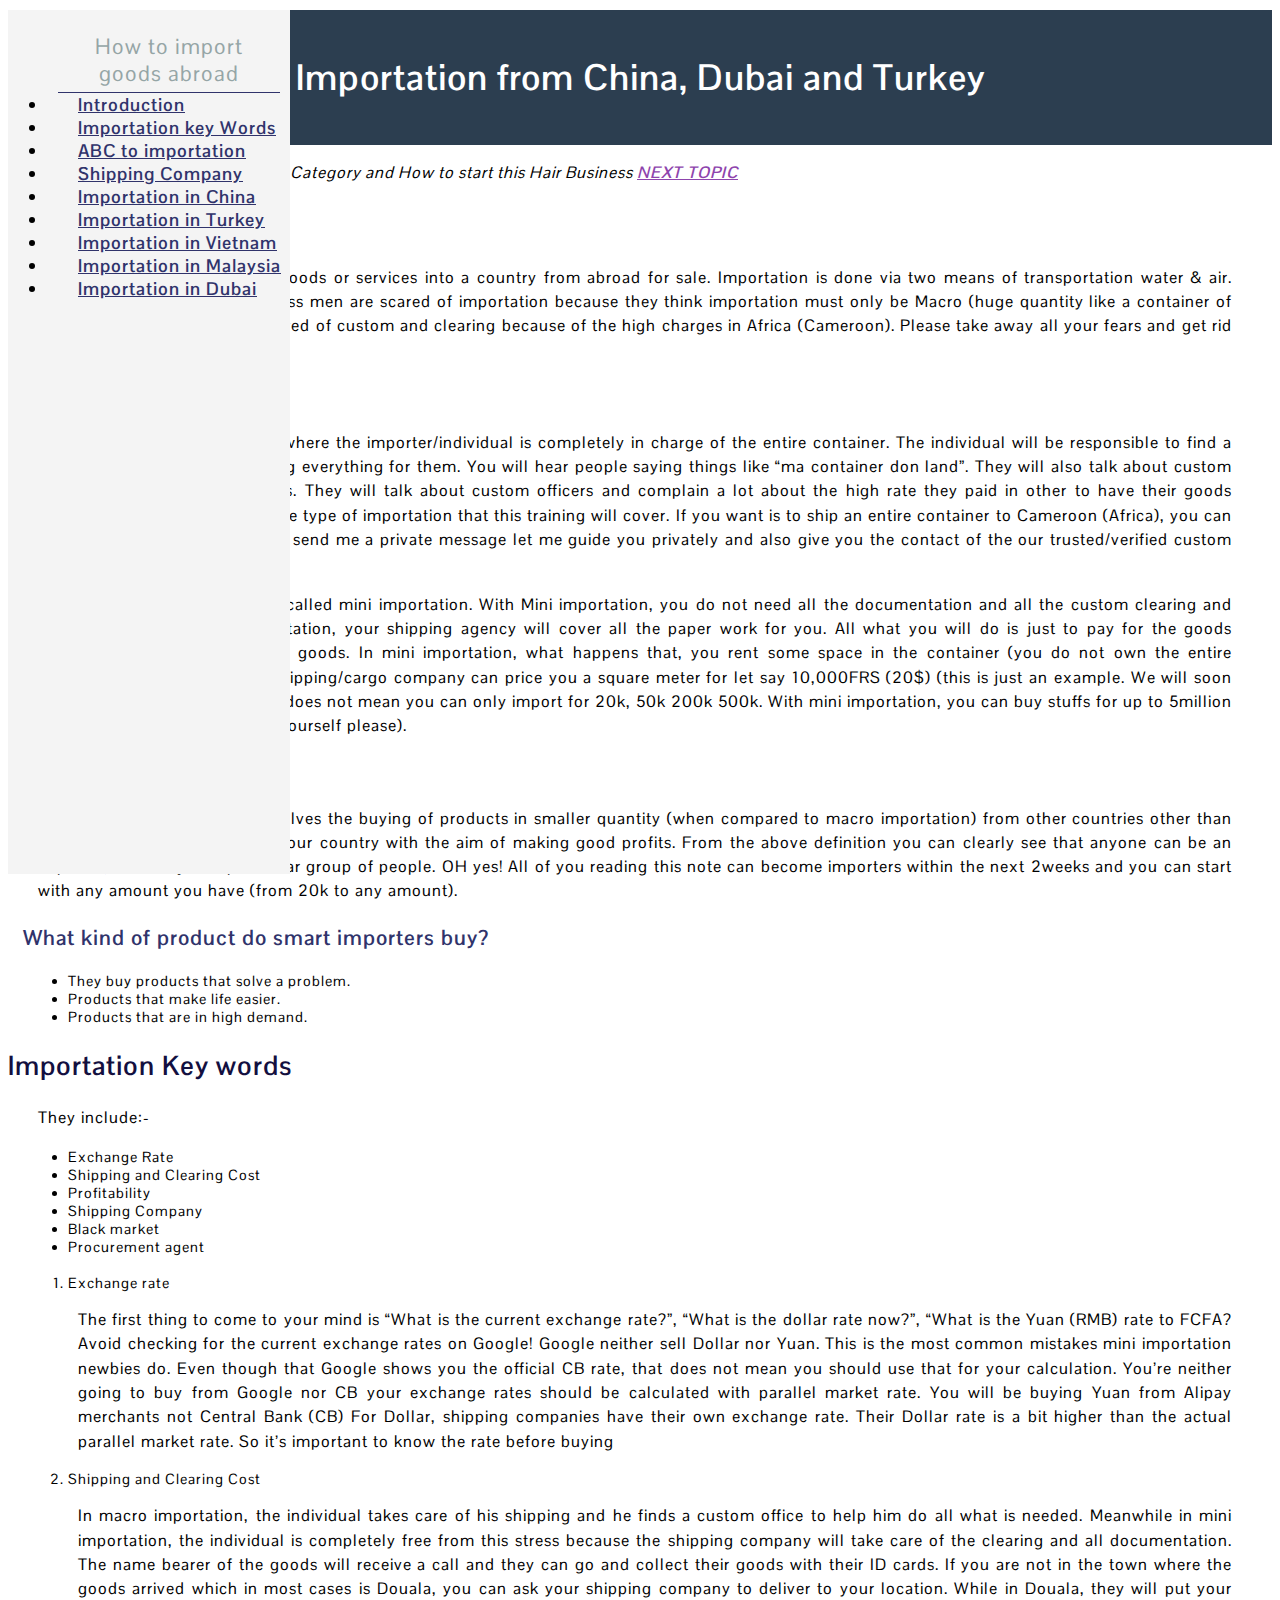
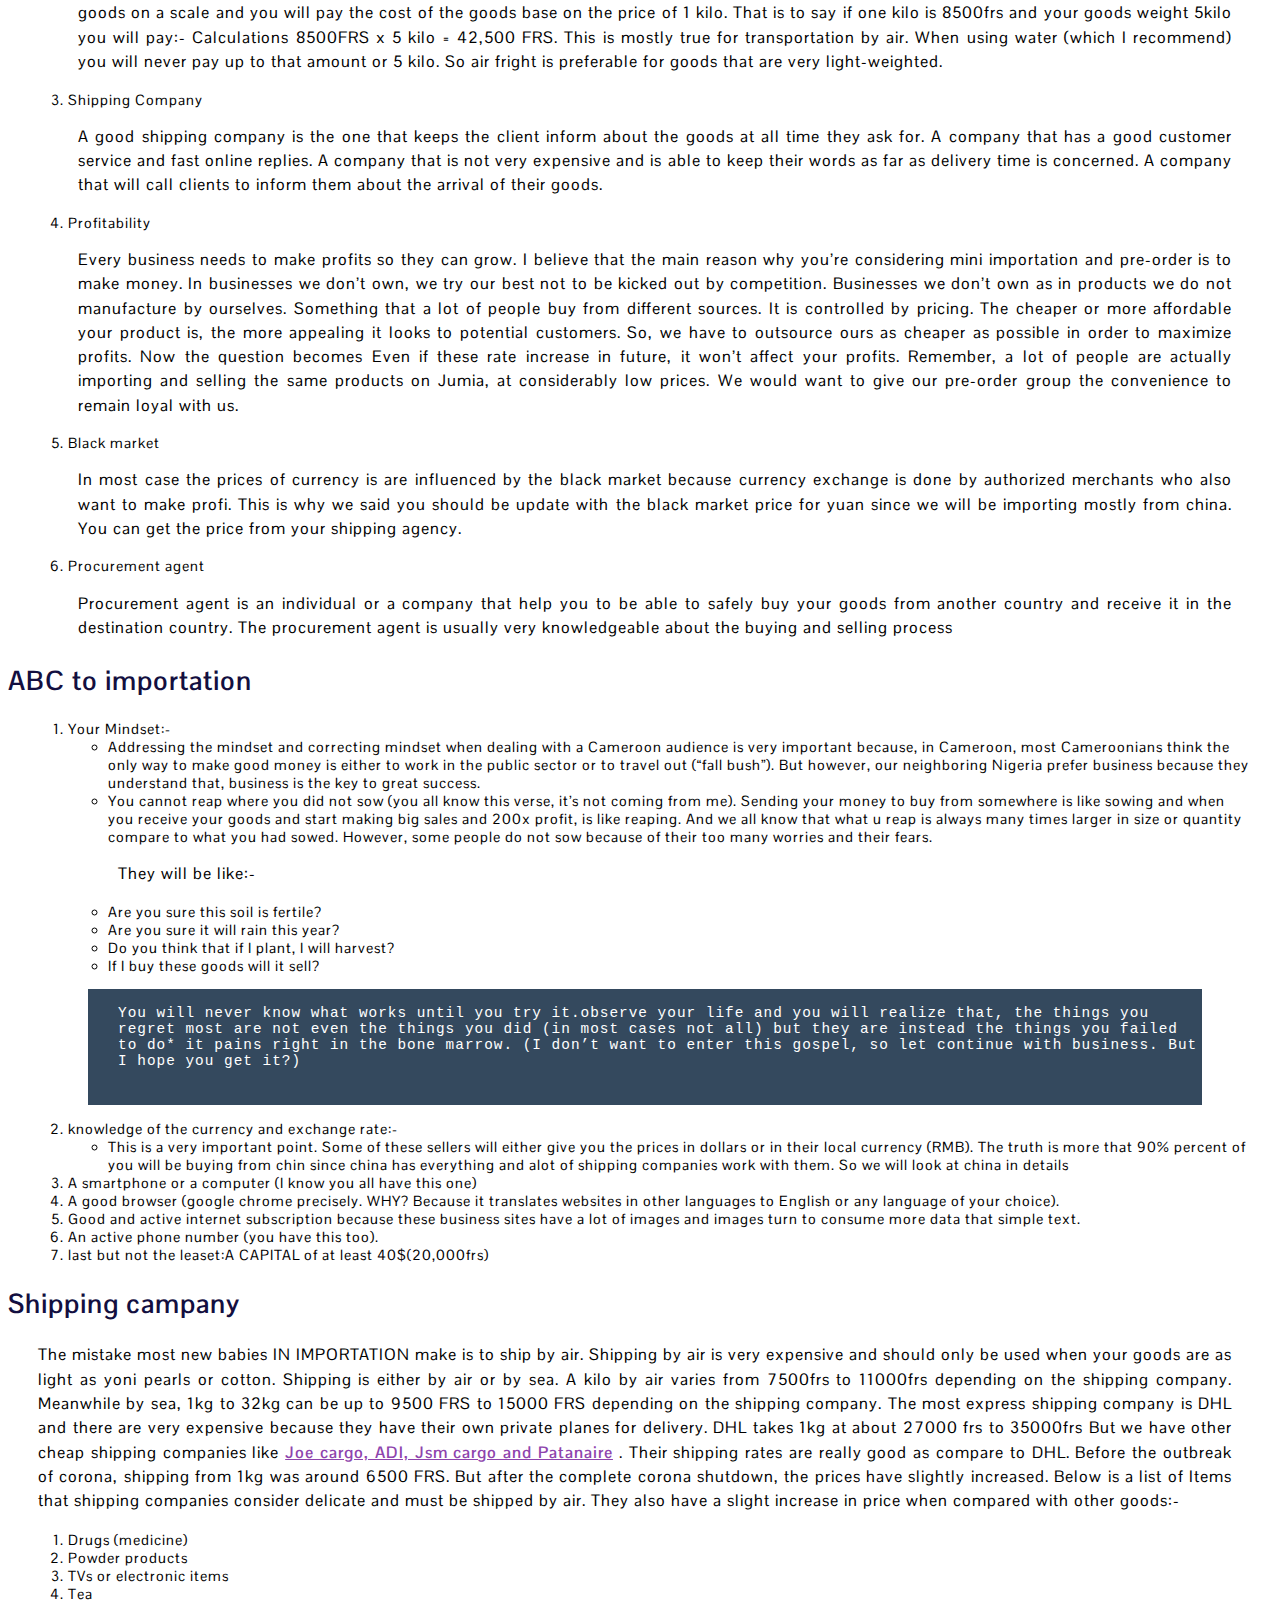
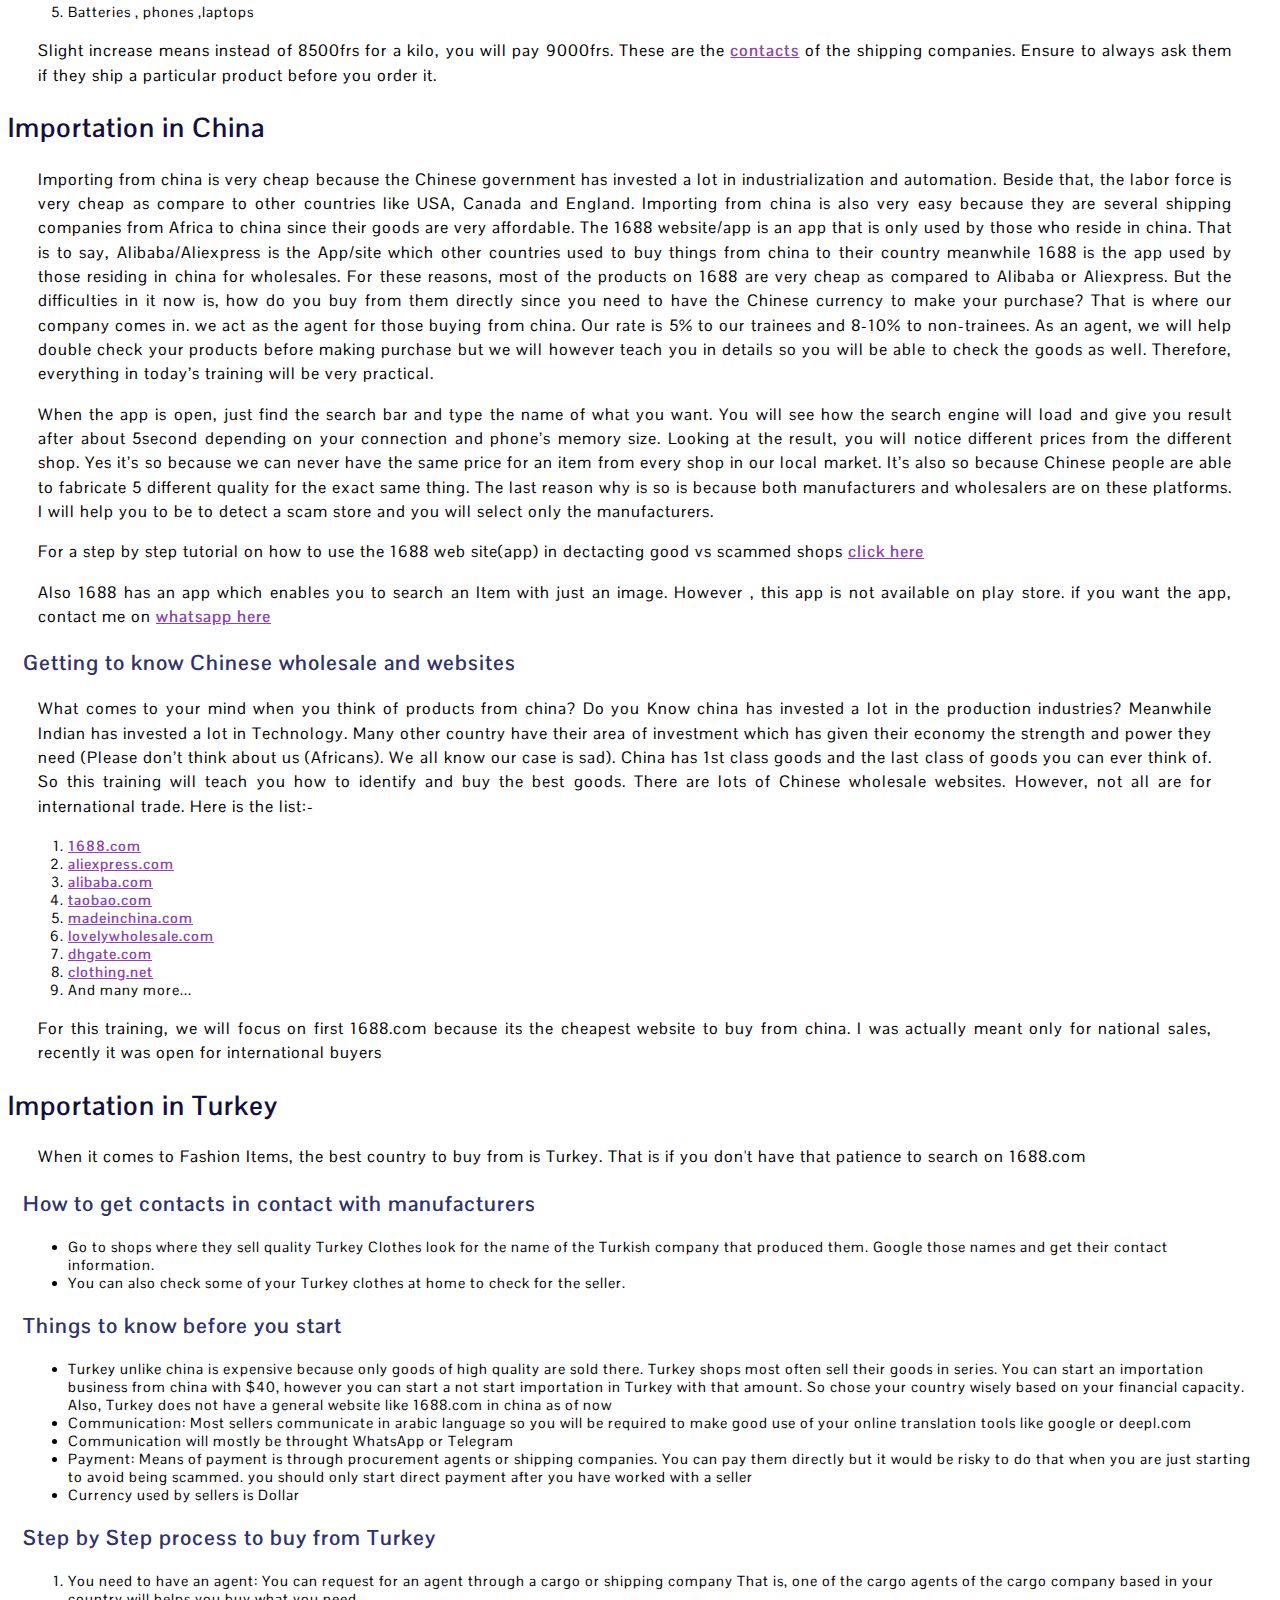
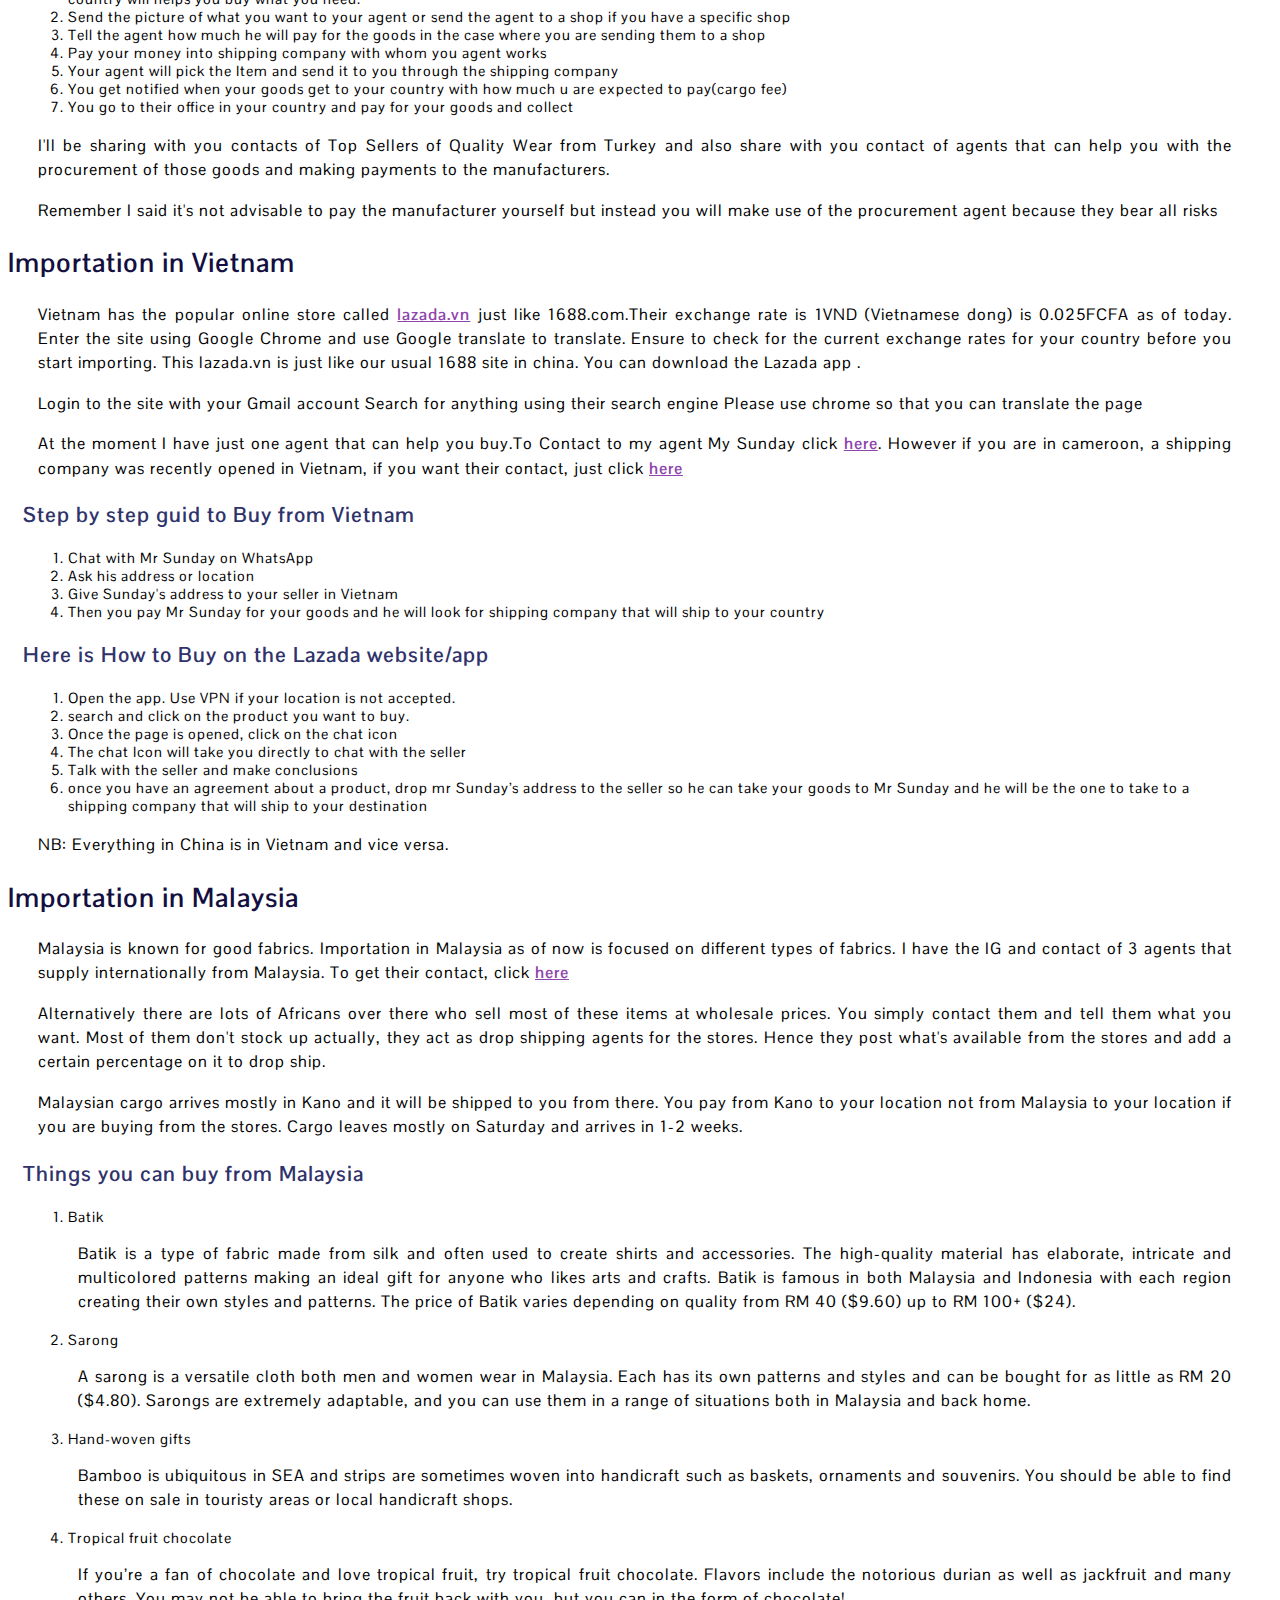
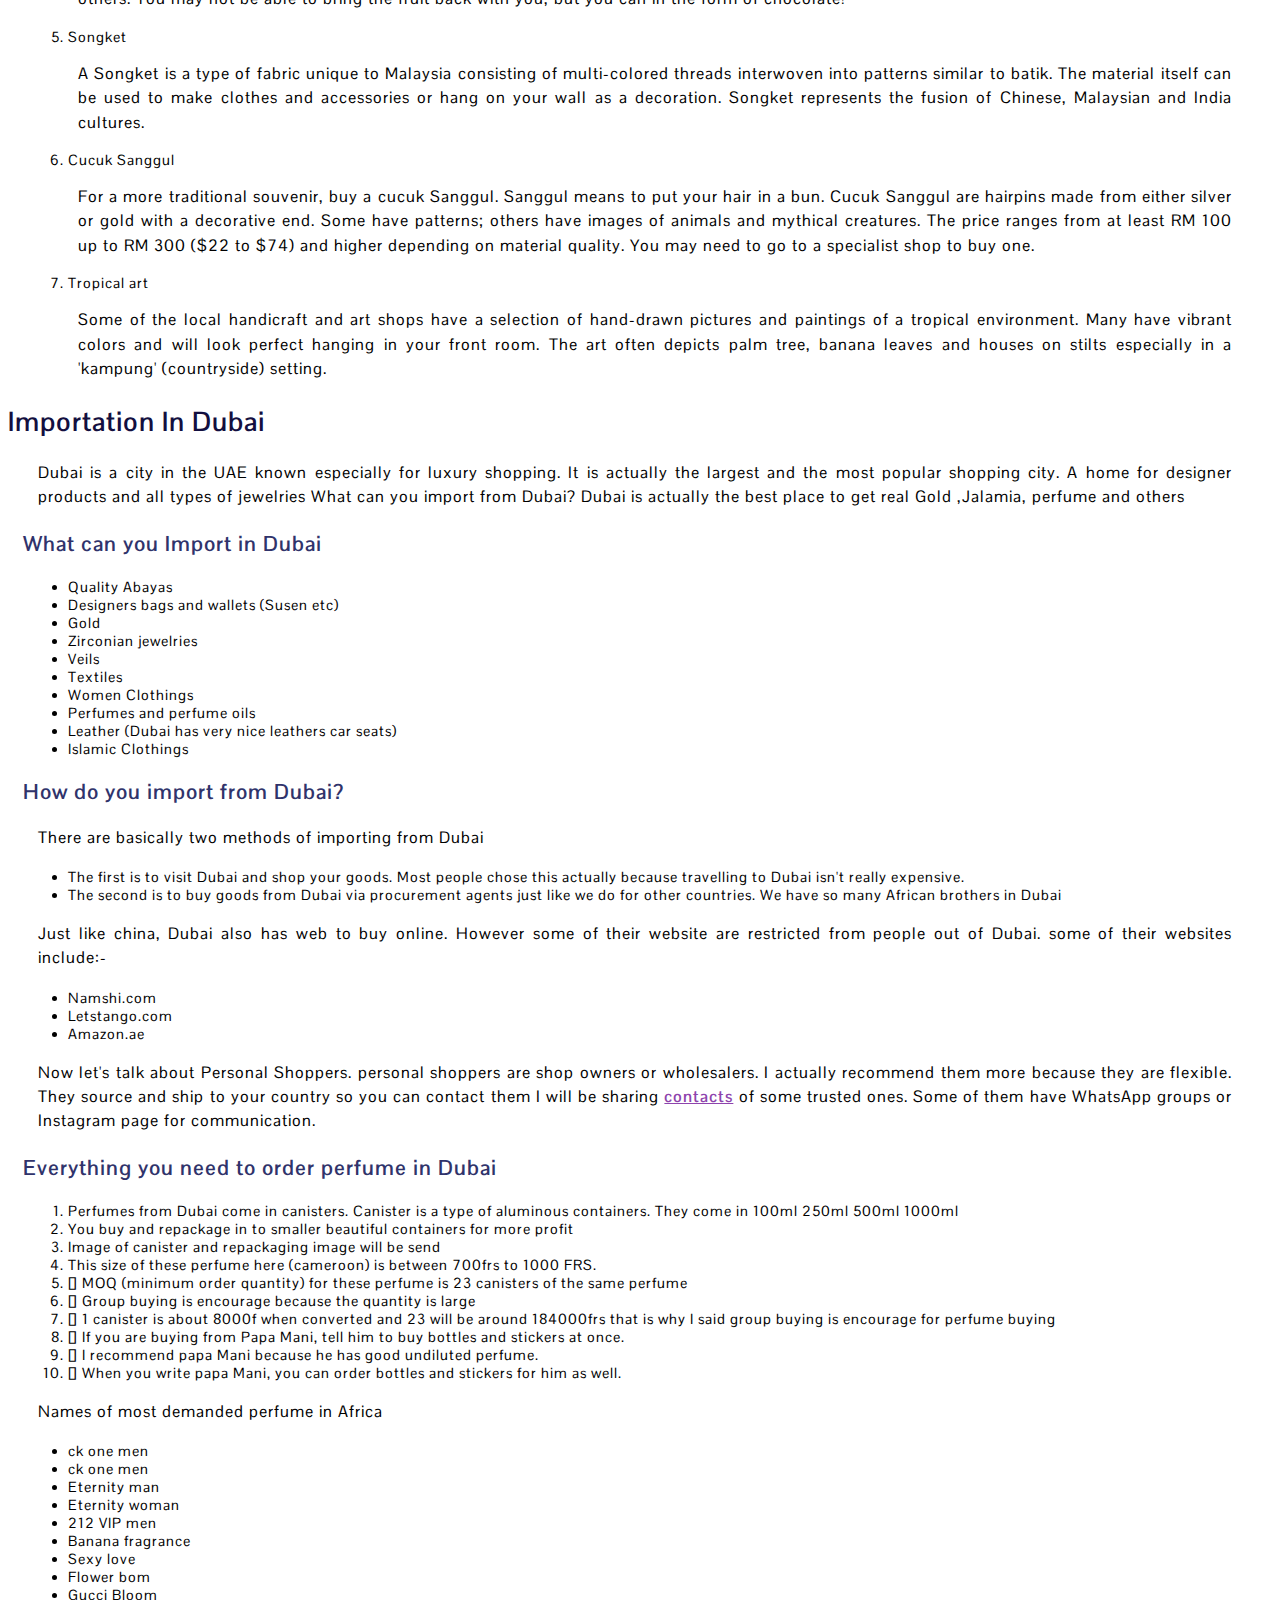
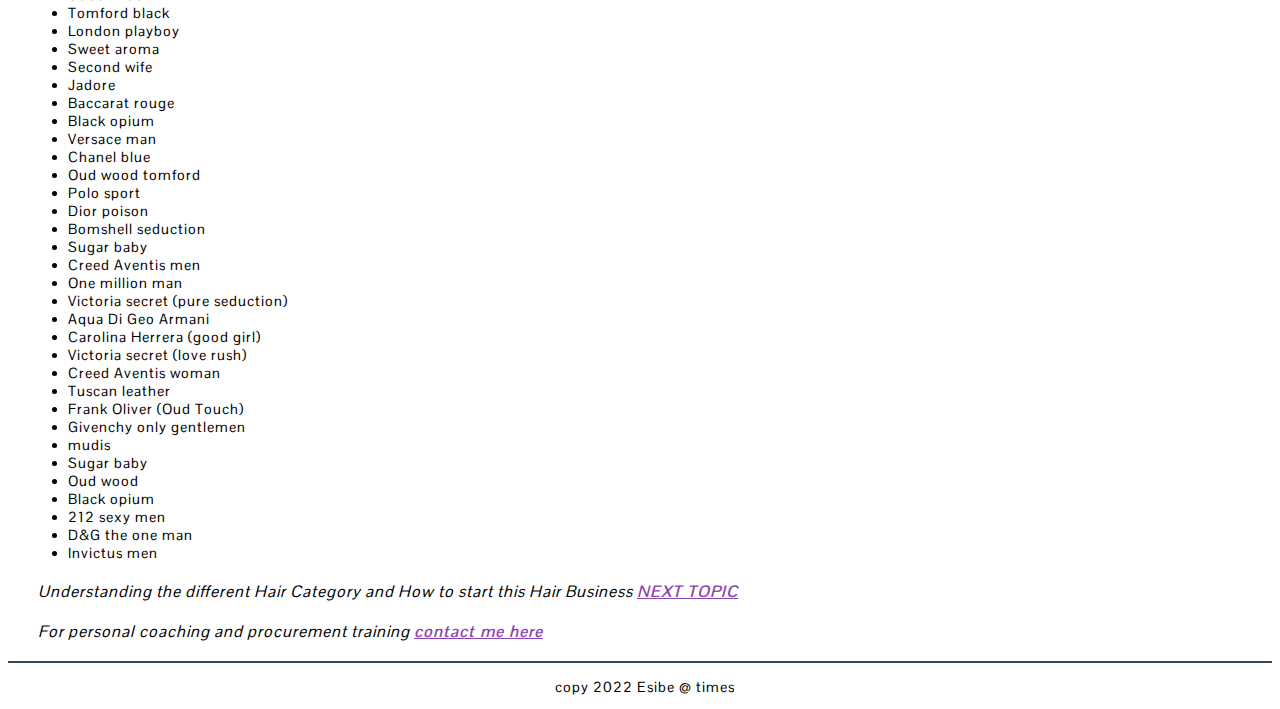
<file: index.html>
<!DOCTYPE html>
<html lang="en">
<head>
    <meta charset="UTF-8">
    <meta http-equiv="X-UA-Compatible" content="IE=edge">
    <meta name="viewport" content="width=device-width, initial-scale=1.0">
    <title>How to import from Africa</title>
    <link rel="stylesheet" href="styles.css">
    <link
    href="https://cdn.jsdelivr.net/npm/bootstrap@5.1.3/dist/css/bootstrap.min.css"
    rel="stylesheet"
    integrity="sha384-1BmE4kWBq78iYhFldvKuhfTAU6auU8tT94WrHftjDbrCEXSU1oBoqyl2QvZ6jIW3"
    crossorigin="anonymous"
  />
	<script async src="https://api.countapi.xyz/hit/vani-gold.github.io/6c1cc5c0-1409-4334-a014-a42bc1aab57b?callback=websiteVisits"></script>

</head>
<body>
    <div class="container-fluid">
      <div class="row">
        <div class="col">
          <nav id="navbar">
            <ul class="nav flex-column">
             <header>How to import goods abroad</header>
	
              <li class="nav-item">
                <a class="nav-link introduction" href="#Introduction">Introduction</a>
              </li>
              <li class="nav-item">
                <a class="nav-link reference" href="#key">Importation key Words</a>
              </li>
              <li class="nav-item">
               <a class="nav-link layout" href="#abc">ABC to importation</a>
              </li>
            
              <li class="nav-item">
                <a class="nav-link components" href="#company">Shipping Company</a>
              </li>
              <li class="nav-item">
                <a class="nav-link reference" href="#china">Importation in China</a>
              </li>
              <li class="nav-item">
                <a class="nav-link components" href="#turkey">Importation in Turkey</a>
              </li>
              <li class="nav-item">
                <a class="nav-link reference" href="#vietnam">Importation in Vietnam</a>
              </li>
              <li class="nav-item">
                <a class="nav-link reference" href="#malaysia">Importation in Malaysia</a>
              </li>
                <li class="nav-item">
                <a class="nav-link content" href="#dubai">Importation in Dubai</a>
              </li>
          </ul>
       </nav>
      </div>
          
    <div class="col-md-9">
      <main id="main-doc">    
        <div class="head-box">
          <h1>Importation from China, Dubai and Turkey</h1>
        </div>
        <section class="main-section" id="next">
          <!-- <header><h2>Hair Importation</h2></header> -->
          <article>
            <p>Understanding the different Hair Category and How to start this Hair Business<style>#next{font-style: italic;}</style> <a href="hair-bus.html" target="_blank">NEXT TOPIC</a></p>
          </article>
          </section>
          <section class="main-section" id="Introduction">
            <header><h2>Introduction</h2></header>
              <article>
                    <p>Importation is the bringing of goods or services into a country from abroad for sale. Importation is done via two means of transportation water & air. Most African’s and small business men are scared of importation because they think importation must only be Macro (huge quantity like a container of goods). They are equally so scared of custom and clearing because of the high charges in Africa (Cameroon). Please take away all your fears and get rid of all what you have been told.</p>
                <h3>Macro importation</h3>
                    <p>This is the type of importation where the importer/individual is completely in charge of the entire container. The individual will be responsible to find a custom officer to do the clearing everything for them. 
                        You will hear people saying things like “ma container don land”.  They will also talk about custom dues and some documentations. They will talk about custom officers and complain a lot about the high rate they paid in other to have their goods released. However, this is not the type of importation that this training will cover. If you want is to ship an entire container to Cameroon (Africa), you can stop your training here and just send me a private message let me guide you privately and also give you the contact of the our trusted/verified custom officer.  
                </p>
                <p>This training will cover what is called mini importation. With Mini importation, you do not need all the documentation and all the custom clearing and complications. With mini importation, your shipping agency will cover all the paper work for you. All what you will do is just to pay for the goods according to the weight of the goods. In mini importation, what happens that, you rent some space in the container (you do not own the entire container). For example your shipping/cargo company can price you a square meter for let say 10,000FRS (20$) (this is just an example. We will soon come to that). Mini importation does not mean you can only import for 20k, 50k 200k 500k. With mini importation, you can buy stuffs for up to 5million CFA and more (so do not limit yourself please).</p>
                <h3>What is mini importation</h3>
                <p>Mini importation practically involves the buying of products in smaller quantity (when compared to macro importation) from other countries other than your own and selling same in your country with the aim of making good profits.
                    From the above definition you can clearly see that anyone can be an importer, it is not just a particular group of people. OH yes! All of you reading this note can become importers within the next 2weeks and you can start with any amount you have (from 20k to any amount). 
                    </p>
                <h3>What kind of product do smart importers buy?</h3>
                <ul>
                    <li>They buy products that solve a problem.</li>
                    <li>Products that make life easier.</li>
                    <li>Products that are in high demand.</li>
               
                </ul>
           </article>
         </section>
         <section class="main-section" id="key">
          <header><h2>Importation Key words</h2></header>
            <article>
              <p>They include:-</p>
              <ul>
                <li>Exchange Rate</li>
                <li>Shipping and Clearing Cost</li>
                <li>Profitability</li>
                <li>Shipping Company</li>
                <li>Black market</li>
                <li>Procurement agent</li>
         
              </ul>
              <ol>
                <li>Exchange rate</li>
                <P>The first thing to come to your mind is “What is the current exchange rate?”, “What is the dollar rate now?”, “What is the Yuan (RMB) rate to FCFA?
                  Avoid checking for the current exchange rates on Google! Google neither sell Dollar nor Yuan. This is the most common mistakes mini importation newbies do.
                  Even though that Google shows you the official CB rate, that does not mean you should use that for your calculation. You’re neither going to buy from Google nor CB your exchange rates should be calculated with parallel market rate. You will be buying Yuan from Alipay merchants not Central Bank (CB) For Dollar, shipping companies have their own exchange rate. Their Dollar rate is a bit higher than the actual parallel market rate. So it’s important to know the rate before buying
                  </P>
                  <li>Shipping and Clearing Cost</li>
                  <p>In macro importation, the individual takes care of his shipping and he finds a custom office to help him do all what is needed. Meanwhile in mini importation, the individual is completely free from this stress because the shipping company will take care of the clearing and all documentation. The name bearer of the goods will receive a call and they can go and collect their goods with their ID cards. If you are not in the town where the goods arrived which in most cases is Douala, you can ask your shipping company to deliver to your location. While in Douala, they will put your goods on a scale and you will pay the cost of the goods base on the price of 1 kilo. That is to say if one kilo is 8500frs and your goods weight 5kilo you will pay:-
                    Calculations
                    8500FRS x 5 kilo = 42,500 FRS. 
                    This is mostly true for transportation by air. When using water (which I recommend) you will never pay up to that amount or 5 kilo. So air fright is preferable for goods that are very light-weighted.
                    </p>
                    <li>Shipping Company</li>
                    <p>A good shipping company is the one that keeps the client inform about the goods at all time they ask for. 
                      A company that has a good customer service and fast online replies. 
                      A company that is not very expensive and is able to keep their words as far as delivery time is concerned.
                      A company that will call clients to inform them about the arrival of their goods.
                      </p>
                      <li>Profitability</li>
                      <p>Every business needs to make profits so they can grow. I believe that the main reason why you’re considering mini importation and pre-order is to make money.
                        In businesses we don’t own, we try our best not to be kicked out by competition. Businesses we don’t own as in products we do not manufacture by ourselves. Something that a lot of people buy from different sources. It is controlled by pricing.
                        The cheaper or more affordable your product is, the more appealing it looks to potential customers. So, we have to outsource ours as cheaper as possible in order to maximize profits. Now the question becomes 
                        Even if these rate increase in future, it won’t affect your profits.
                        Remember, a lot of people are actually importing and selling the same products on Jumia, at considerably low prices. We would want to give our pre-order group the convenience to remain loyal with us.
                        </p>
                        <li>Black market</li>
                        <p>In most case the prices of currency is are influenced by the black market because currency exchange is done by authorized merchants who also want to make profi. This is why we said you should be update with the black market price for yuan since we will be importing mostly from china. You can get the price from your shipping agency. </p>
                        <li>Procurement agent</li>

                        <p>Procurement agent is an individual or a company that help you to be able to safely buy your goods from another country and receive it in the destination country. The procurement agent is usually very knowledgeable about the buying and selling process</p>
                      </ol>

         </article>
       </section>
      <section class="main-section" id="abc">
        <header><h2>ABC to importation</h2></header>
      
          <article>
            <ol>
            <li>Your Mindset:-</li>
                <ul>
                    <li>Addressing the mindset and correcting mindset when dealing with a Cameroon audience is very important because, in Cameroon, most Cameroonians think the only way to make good money is either to work in the public sector or to travel out (“fall bush”). But however, our neighboring Nigeria prefer business because they understand that, business is the key to great success. </li>
                    <li>You cannot reap where you did not sow (you all know this verse, it’s not coming from me). Sending your money to buy from somewhere is like sowing and when you receive your goods and start making big sales and 200x profit, is like reaping. And we all know that what u reap is always many times larger in size or quantity compare to what you had sowed.  However, some people do not sow because of their too many worries and their fears. </li>
                    <p>They will be like:-</p>
                </ul>
                <ul>
                    <li>Are you sure this soil is fertile?</li>
                    <li>Are you sure it will rain this year?</li>
                    <li>Do you think that if I plant, I will harvest?</li>
                    <li>If I buy these goods will it sell?</li>
                </ul>
            <pre>
                <code>
                    You will never know what works until you try it.observe your life and you will realize that, the things you regret most are not even the things you did (in most cases not all) but they are instead the things you failed to do* it pains right in the bone marrow. (I don’t want to enter this gospel, so let continue with business. But I hope you get it?)
            </code>
              </pre>

           
            <li>knowledge of the currency and exchange rate:-</li>
            <ul>
                <li>This is a very important point. Some of these sellers will either give you the prices in dollars or in their local currency (RMB). The truth is more that 90% percent of you will be buying from chin since china has everything and alot of shipping companies work with them. So we will look at china in details</li>
            </ul>
            <li>A smartphone or a computer (I know you all have this one)</li>
            <li>A good browser (google chrome precisely. WHY? Because it translates websites in other languages to English or any language of your choice).</li>
            <li>Good and active internet subscription because these business sites have a lot of images and images turn to consume more data that simple text.</li>
            <li>An active phone number (you have this too).</li>
            <li>last but not the leaset:A CAPITAL of at least 40$(20,000frs)</li>
     </ol>
        </article>    
      </section>
      <section class="main-section" id="company">
        <header><h2>Shipping campany</h2></header>
      
          <article>
        <p>The mistake most new babies IN IMPORTATION make is to ship by air. Shipping by air is very expensive and should only be used when your goods are as light as yoni pearls or cotton. 
          Shipping is either by air or by sea. A kilo by air varies from 7500frs to 11000frs depending on the shipping company. Meanwhile by sea, 1kg to 32kg can be up to 9500 FRS to 15000 FRS depending on the shipping company. 
          The most express shipping company is DHL and there are very expensive because they have their own private planes for delivery. DHL takes 1kg at about 27000 frs to 35000frs 
          But we have other cheap shipping companies like <a href="">Joe cargo, ADI, Jsm cargo and Patanaire</a> .  Their shipping rates are really good as compare to DHL. 
          Before the outbreak of corona, shipping from 1kg was around 6500 FRS. But after the complete corona shutdown, the prices have slightly increased. 
          Below is a list of Items that shipping companies consider delicate and must be shipped by air. They also have a slight increase in price when compared with other goods:-</p>
          <ol>
            <li>Drugs (medicine)</li>
            <li>Powder products</li>
            <li>TVs or electronic items</li>
            <li>Tea</li>
            <li>Batteries , phones ,laptops</li>
          </ol>
          <p>Slight increase means instead of 8500frs for a kilo, you will pay 9000frs. These are the <a href="contact.html#shipping">contacts</a>  of the shipping companies. Ensure to always ask them if they ship a particular product before you order it.</p>

        </article>    
      </section>

      <section class="main-section" id="china">
        <header><h2>Importation in China</h2></header>
          <article>
            <p>Importing from china is very cheap because the Chinese government has invested
               a lot in industrialization and automation. Beside that, the labor force is 
               very cheap as compare to other countries like USA, Canada and England. 
               Importing from china is also very easy because they are several shipping 
               companies from Africa to china since their goods are very affordable. 
               The 1688 website/app is an app that is only used by those who reside in china.
                That is to say, Alibaba/Aliexpress is the App/site which other countries used
                 to buy things from china to their country meanwhile 1688 is the app used by
                  those residing in china for wholesales.  For these reasons, most of the 
                  products on 1688 are very cheap as compared to Alibaba or Aliexpress. But the
                   difficulties in it now is, how do you buy from them directly since you need to have the Chinese currency to make your purchase? That is where our company comes in. we act as the agent for those buying from china. Our rate is 5% to our trainees and 8-10% to non-trainees. As an agent, we will help double check your products before making purchase but we will however teach you in details so you will be able to check the goods as well. Therefore,  everything in today’s training will be very practical.</p>
          <p> When the app is open, just find the search bar and type the name of what you want. You will see how the search engine will load and give you result after about 5second depending on your connection and phone’s memory size. Looking at the result, you will notice different prices from the different shop. Yes it’s so because we can never have the same price for an item from every shop in our local market. It’s also so because Chinese people are able to fabricate 5 different quality for the exact same thing. The last reason why is so is because both manufacturers and wholesalers are on these platforms. I will help you to be to detect a scam store and you will select only the manufacturers.</p>
        
          <p>For a step by step tutorial on how to use the 1688 web site(app) in dectacting good vs scammed shops <a href="">click here</a></p>
       <p>Also 1688 has an app which enables you to search an Item with just an image. However , this app is not available on play store. if you want the app, contact me on <a href="">whatsapp here</a></p>
       <h3>Getting to know Chinese wholesale and websites</h3>

       <article>
    <p>What comes to your mind when you think of products from china?
        Do you Know china has invested a lot in the production industries?
        Meanwhile Indian has invested a lot in Technology.
        Many other country have their area of investment which has given their economy the strength and power they need (Please don’t think about us (Africans). We all know our case is sad).
        China has 1st class goods and the last class of goods you can ever think of. So this training will teach you how to identify and buy the best goods.
        There are lots of Chinese wholesale websites. However, not all are for international trade. Here is the list:-
        </p>
        <ol>
            <li> <a href="">1688.com</a> </li>
            <li> <a href="">aliexpress.com</a></li>
            <li> <a href="">alibaba.com</a></li>
            <li> <a href="">taobao.com</a></li>
            <li><a href="">madeinchina.com</a></li>
            <li><a href="">lovelywholesale.com</a></li>
            <li><a href="">dhgate.com</a></li>
            <li><a href="">clothing.net</a></li>
            <li>And many more...</li>
        </ol>
        <p>For this training, we will focus on first 1688.com because its the cheapest website to buy from china. I was actually meant only for national sales, recently it was open for international buyers </p>
      
      </article>
     </section>        
        
        <section class="main-section" id="turkey">
            <header><h2>Importation in Turkey</h2></header>
            <article>
                <p>When it comes to Fashion Items, the best country to buy from is Turkey. That is if you don't have that patience to search on 1688.com</p>
                
                <h3>How to get contacts in contact with manufacturers</h3>
            <ul>
                <li>Go to shops where they sell quality Turkey Clothes look for the name of the Turkish company that produced them. Google those names and get their contact information. </li>
                <li>You can also check some of your Turkey clothes at home to check for the seller. </li>
           
            </ul>
            <h3>Things to know before you start</h3>
            <ul>
                <li>
                    Turkey unlike china is expensive because only goods of high quality are sold there. Turkey shops most often sell their goods in series. You can start an importation business from china with $40, however you can start a not start importation in Turkey with that amount. So chose your country wisely based on your financial capacity. Also, Turkey does not have a general website like 1688.com in china as of now
                </li>
                <li>Communication: Most sellers communicate in arabic language so you will be required to make good use of your online translation tools like google or deepl.com</li>
                <li>Communication will mostly be throught WhatsApp or Telegram</li>
                <li>Payment: Means of payment is through procurement agents or shipping companies. You can pay them directly but it would be risky to do that when you are just starting to avoid being scammed. you should only start direct payment after you have worked with a seller </li>
                <li>Currency used by sellers is Dollar</li>
            </ul>
            <h3>Step by Step process to buy from Turkey</h3>
                <ol>
                    <li>You need to have an agent: You can request for an agent through a cargo or shipping company That is, one of the cargo agents of the cargo company based in your country will helps you buy what you need.</li>
                    <li>Send the picture of what you want to your agent or send the agent to a shop if you have a specific shop</li>
                    <li>Tell the agent how much he will pay for the goods in the case where you are sending them to a shop</li>
                    <li>Pay your money into shipping company with whom you agent works</li>
                    <li>Your agent will pick the Item and send it to you through the shipping company</li>
                    <li>You get notified when your goods get to your country with how much u are expected to pay(cargo fee) </li>
                    <li>You go to their office in your country and pay for your goods and collect</li>
                </ol>
               <p>I'll be sharing with you contacts of Top Sellers of Quality Wear from Turkey and also share with you contact of agents that can help you with the procurement of those goods and making payments to the manufacturers.</p>
            <p>Remember I said it's not advisable to pay the manufacturer yourself but instead you will make use of the procurement agent because they bear all risks</p>
   
            </article>
             
        </section>

       <section class="main-section" id="vietnam">
        <header><h2>Importation in Vietnam</h2></header>
          <article>
            <p>Vietnam has the popular online store called <a href="">lazada.vn</a> just like 1688.com.Their exchange rate is 1VND (Vietnamese dong) is 0.025FCFA as of today. Enter the site using Google Chrome and use Google translate to translate.
                Ensure to check for the current exchange rates for your country before you start importing.
                This lazada.vn is just like our usual 1688 site in china. You can download the Lazada app .
                </p>
                <p>Login to the site with your Gmail account
                    Search for anything using their search engine
                    Please use chrome so that you can translate the page
                    </p>
                <p> At the moment I have just one agent that can help you buy.To Contact to my agent My Sunday click <a href="">here</a>. However if you are in cameroon, a shipping company was recently opened in Vietnam, if you want their contact, just click <a href="">here</a> </p>
                <h3>Step by step guid to Buy from Vietnam</h3>
                    <ol>
                        <li>Chat with Mr Sunday on WhatsApp</li>
                        <li>Ask his address or location</li>
                        <li>Give Sunday's address to your seller in Vietnam</li>
                        <li>Then you pay Mr Sunday for your goods and he will look for shipping company that will ship to your country</li>
                      
                    </ol>
                    <h3>Here is How to Buy on the Lazada website/app</h3>
                    <ol>
                        <li>Open the app. Use VPN if your location is not accepted.</li>
                        <li>search and click on the product you want to buy.</li>
                        <li>Once the page is opened, click on the chat icon</li>
                        <li>The chat Icon will take you directly to chat with the seller</li>
                        <li>Talk with the seller and make conclusions</li>
                        <li>once you have an agreement about a product, drop mr Sunday’s address to the seller so he can take your goods to Mr Sunday and he will be the one to take to a shipping company that will ship to your destination </li>
                      
                    </ol>
                <p> NB: Everything in China is in Vietnam and vice versa.
                        </p>

            </article>
     </section>
     <section class="main-section" id="malaysia">
        <header><h2>Importation in Malaysia</h2></header>
          <article> 
            <P>Malaysia is known for good fabrics. Importation in Malaysia as of now is focused on different types of fabrics. I have the IG and contact of 3 agents that supply internationally from Malaysia. To get their contact, click <a href="">here</a></P>
            <p>Alternatively there are lots of Africans over there who sell most of these items at wholesale prices. You simply contact them and tell them what you want. Most of them don't stock up actually, they act as drop shipping agents for the stores. Hence they post what's available from the stores and add a certain percentage on it to drop ship. </p>
            <p>Malaysian cargo arrives mostly in Kano and it will be shipped to you from there. You pay from Kano to your location not from Malaysia to your location if you are buying from the stores. Cargo leaves mostly on Saturday and arrives in 1-2 weeks.</p>
            <h3>Things you can buy from Malaysia</h3>
                <ol>
                    <li>Batik </li>
                    <p>Batik is a type of fabric made from silk and often used to create shirts and accessories. The high-quality material has elaborate, intricate and multicolored patterns making an ideal gift for anyone who likes arts and crafts. Batik is famous in both Malaysia and Indonesia with each region creating their own styles and patterns. The price of Batik varies depending on quality from RM 40 ($9.60) up to RM 100+ ($24).</p>
                    <li>Sarong</li>
                    <p>A sarong is a versatile cloth both men and women wear in Malaysia. Each has its own patterns and styles and can be bought for as little as RM 20 ($4.80). Sarongs are extremely adaptable, and you can use them in a range of situations both in Malaysia and back home.</p>
                    <li>Hand-woven gifts</li>
                    <p>Bamboo is ubiquitous in SEA and strips are sometimes woven into handicraft such as baskets, ornaments and souvenirs. You should be able to find these on sale in touristy areas or local handicraft shops.</p>
                    <li>Tropical fruit chocolate</li>
                    <p>If you’re a fan of chocolate and love tropical fruit, try tropical fruit chocolate. Flavors include the notorious durian as well as jackfruit and many others. You may not be able to bring the fruit back with you, but you can in the form of chocolate!</p>
                    <li>Songket</li>
                    <p>A Songket is a type of fabric unique to Malaysia consisting of multi-colored threads interwoven into patterns similar to batik. The material itself can be used to make clothes and accessories or hang on your wall as a decoration. Songket represents the fusion of Chinese, Malaysian and India cultures.</p>
                    <li>Cucuk Sanggul</li>
                    <p>For a more traditional souvenir, buy a cucuk Sanggul. Sanggul means to put your hair in a bun. Cucuk Sanggul are hairpins made from either silver or gold with a decorative end. Some have patterns; others have images of animals and mythical creatures. The price ranges from at least RM 100 up to RM 300 ($22 to $74) and higher depending on material quality. You may need to go to a specialist shop to buy one.</p>
                    <li>Tropical art</li>
                    <p>Some of the local handicraft and art shops have a selection of hand-drawn pictures and paintings of a tropical environment. Many have vibrant colors and will look perfect hanging in your front room. The art often depicts palm tree, banana leaves and houses on stilts especially in a 'kampung' (countryside) setting.</p>

                </ol>
        </article>
     </section>

       <section class="main-section" id="dubai">
          <header><h2>Importation In Dubai</h2></header>
            <article>
              <p>Dubai is a city in the UAE known especially for luxury shopping.
                It is actually the largest and the most popular shopping city. A home for designer products and all types of jewelries
                What can you import from Dubai? Dubai is actually the best place to get real Gold ,Jalamia, perfume and others
                </p>
                <h3>What can you Import in Dubai</h3>
                  <ul>
                    <li>Quality Abayas</li>
                    <li>Designers bags and wallets (Susen etc)</li>
                    <li>Gold</li>
                    <li>Zirconian jewelries</li>
                    <li>Veils</li>
                    <li>Textiles</li>
                    <li>Women Clothings</li>
                    <li>Perfumes and perfume oils</li>
                    <li>Leather (Dubai has very nice leathers car seats)</li>
                    <li>Islamic Clothings</li>
                  </ul>
                  <h3>How do you import from Dubai?</h3>
                      <p>There are basically two methods of importing from Dubai</p>
                    <ul>
                      <li>The first is to visit Dubai and shop your goods. Most people chose this actually because travelling to Dubai isn't really expensive.</li>
                      <li>The second is to buy goods from Dubai via procurement agents just like we do for other countries. We have so many African brothers in Dubai</li>
                    </ul>
                    <p>Just like china, Dubai also has web to buy online. However some of their website are restricted from people out of Dubai. some of their websites include:-</p>
                      <ul>
                        <li>Namshi.com</li>
                        <li>Letstango.com</li>
                        <li>Amazon.ae</li>
                      </ul>
                      <p>Now let's talk about Personal Shoppers. personal shoppers are shop owners or wholesalers.
                        I actually recommend them more because they are flexible. They source and ship to your country so you can contact them
                        I will be sharing <a href="">contacts</a>  of some trusted ones.
                        Some of them have WhatsApp groups or Instagram page for communication. 
                        </p>
                        <h3>Everything you need to order perfume in Dubai</h3>
                        <ol>
                          <li>Perfumes from Dubai come in canisters. Canister is a type of aluminous containers. They come in 100ml
                            250ml 
                            500ml 
                            1000ml</li>
                          <li>You buy and repackage in to smaller beautiful containers for more profit</li>
                          <li>Image of canister and repackaging image will be send</li>
                          <li>This size of these perfume here (cameroon) is between 700frs to 1000 FRS.</li>
                          <li>	MOQ (minimum order quantity) for these perfume is 23 canisters of the same perfume</li>
                          <li>	Group buying is encourage because the quantity is large</li>
                          <li>	1 canister is about 8000f when converted and 23 will be around 184000frs that is why I said group buying is encourage for perfume buying</li>
                          <li>	If you are buying from Papa Mani, tell him to buy bottles and stickers at once.</li>
                          <li>	I recommend papa Mani because he has good undiluted perfume.</li>
                          <li>	When you write papa Mani, you can order bottles and stickers for him as well.</li>
                        </ol>

                          <p>Names of most demanded perfume in Africa</p>
                        <ul>
                          <li>ck one men</li>
                          <li>ck one men</li>
                          <li>Eternity man</li>
                          <li>Eternity woman</li>
                          <li>212 VIP men</li>
                          <li>Banana fragrance</li>
                          <li>Sexy love</li>
                          <li>Flower bom</li>
                          <li>Gucci Bloom</li>
                          <li>Tomford black </li>
                          <li>London playboy</li>
                          <li>Sweet aroma</li>
                          <li>Second wife</li>
                          <li>Jadore </li>
                          <li>Baccarat rouge</li>
                          <li>Black opium</li>
                          <li>Versace man</li>
                          <li>Chanel blue</li>
                          <li>Oud wood tomford</li>
                          <li>Polo sport</li>
                          <li>Dior poison</li>
                          <li>Bomshell seduction</li>
                          <li>Sugar baby</li>
                          <li>Creed Aventis men</li>
                          <li>One million man</li>
                          <li>Victoria secret (pure seduction)</li>
                          <li>Aqua Di Geo Armani</li>
                          <li>Carolina Herrera (good girl) </li>
                          <li>Victoria secret (love rush)</li>
                          <li>Creed Aventis woman</li>
                          <li>Tuscan leather </li>
                          <li>Frank Oliver (Oud Touch) </li>
                          <li>Givenchy only gentlemen</li>
                          <li>mudis </li>
                          <li>Sugar baby</li>
	                         <li>Oud wood</li>
                            <li>Black opium</li>
                            <li>212 sexy men</li>
                            <li>D&G the one man </li>
                            <li>Invictus men</li>


                        </ul>
              </article>
       </section>
       <section class="main-section" id="next">
        <!-- <header><h2>Hair Importation</h2></header> -->
          <article>
              <p>Understanding the different Hair Category and How to start this Hair Business<style>#next{font-style: italic;}</style> <a href="hair-bus.html" target="_blank">NEXT TOPIC</a></p>
              <p>For personal coaching and procurement training<style>#next{font-style: italic;}</style> <a href="https://wa.link/pbimit" target="_blank">contact me here</a></p>
            </article>
        </section>

        </main>
          
        <hr>
     <footer>
          <div class="contact">
        <a href="https://github.com/linh4" target="_blank">
          <span class="icon"><i class="fa fa-github"></i></span></a>
        <a href="https://codepen.io/linh4/" target="_blank">
          <span class="icon"><i class="fa fa-codepen"></i></span></a>
        <a href="https://www.freecodecamp.org/linh4" target="_blank">
          <span class="icon"><i class="fa fa-free-code-camp"></i></span></a>
      </div>
          <p>copy 2022 Esibe @ <span id="visits"></span> times</p>
        </footer>    
        
      </div>
     </div>
    </div>
	    <script>
  function websiteVisits(response) {
    document.querySelector("#visits").textContent = response.value;
}
</script>
     </body>   
</html>
</file>
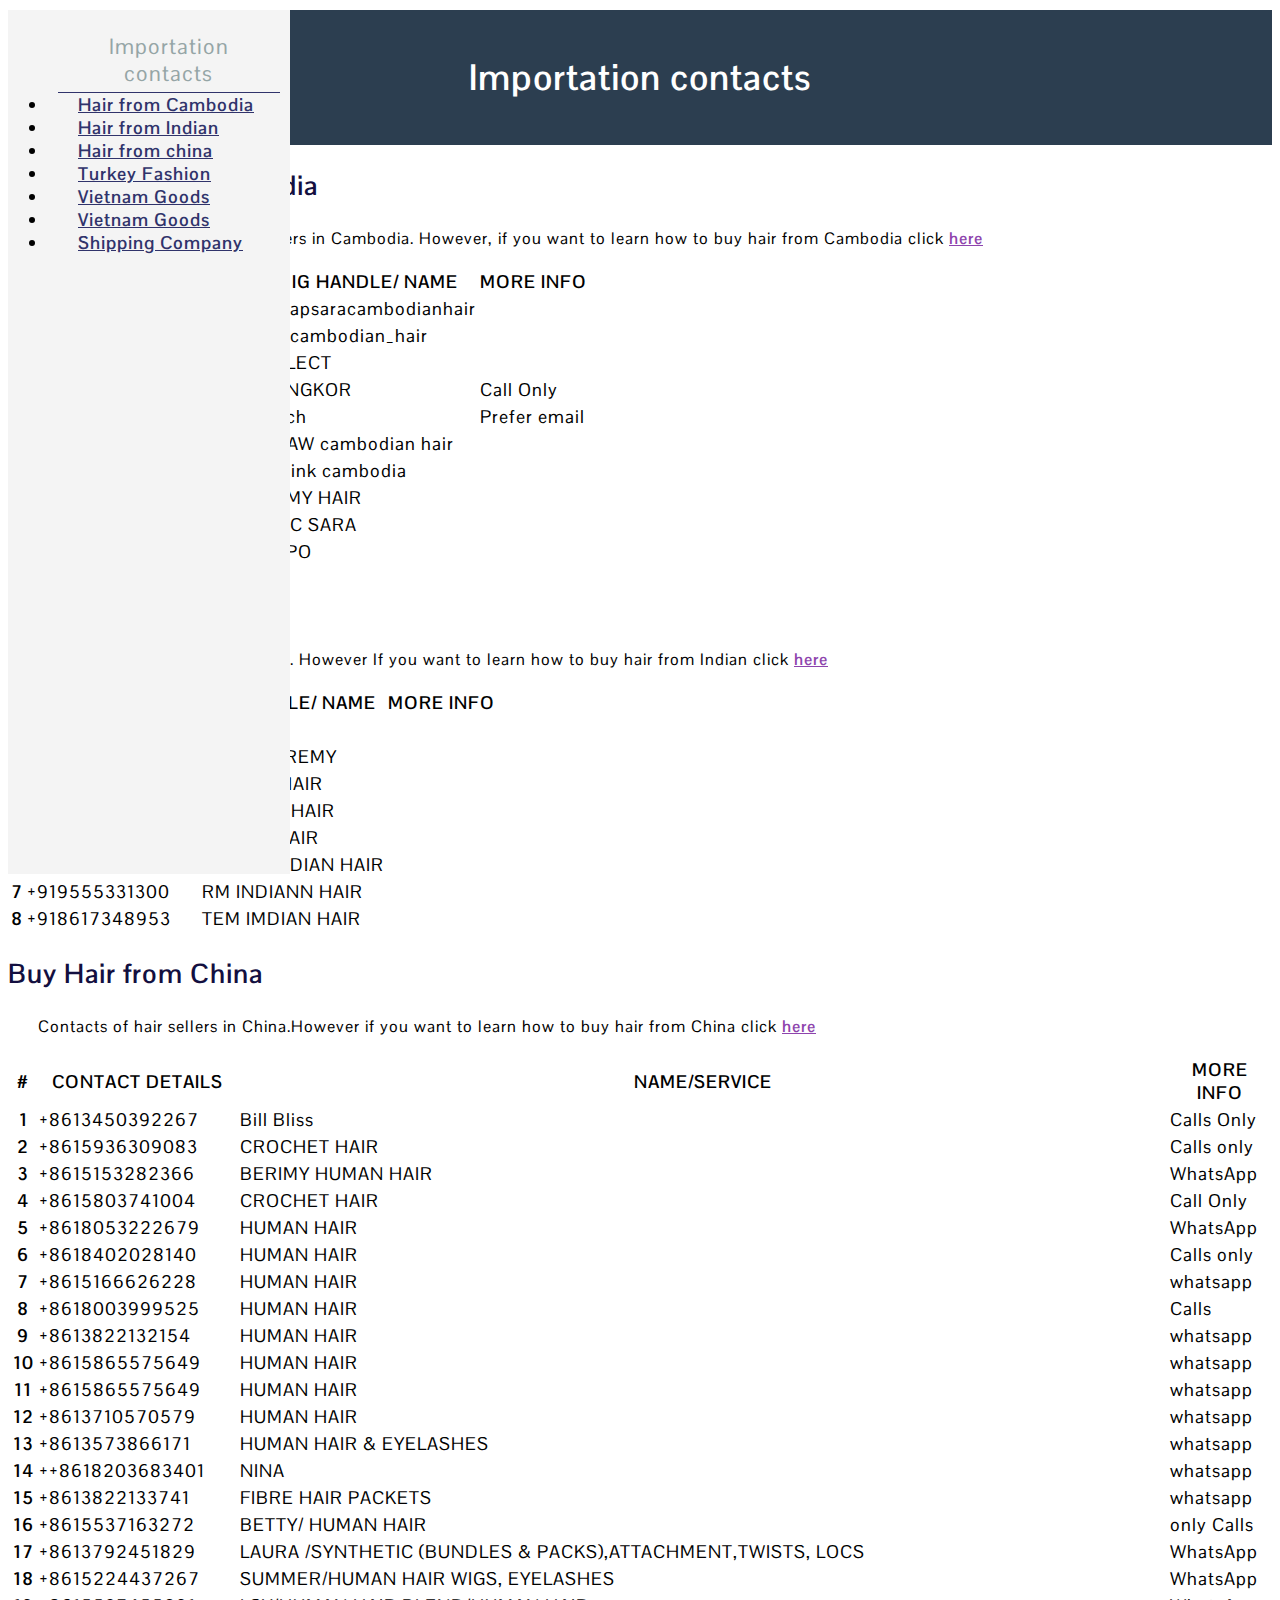
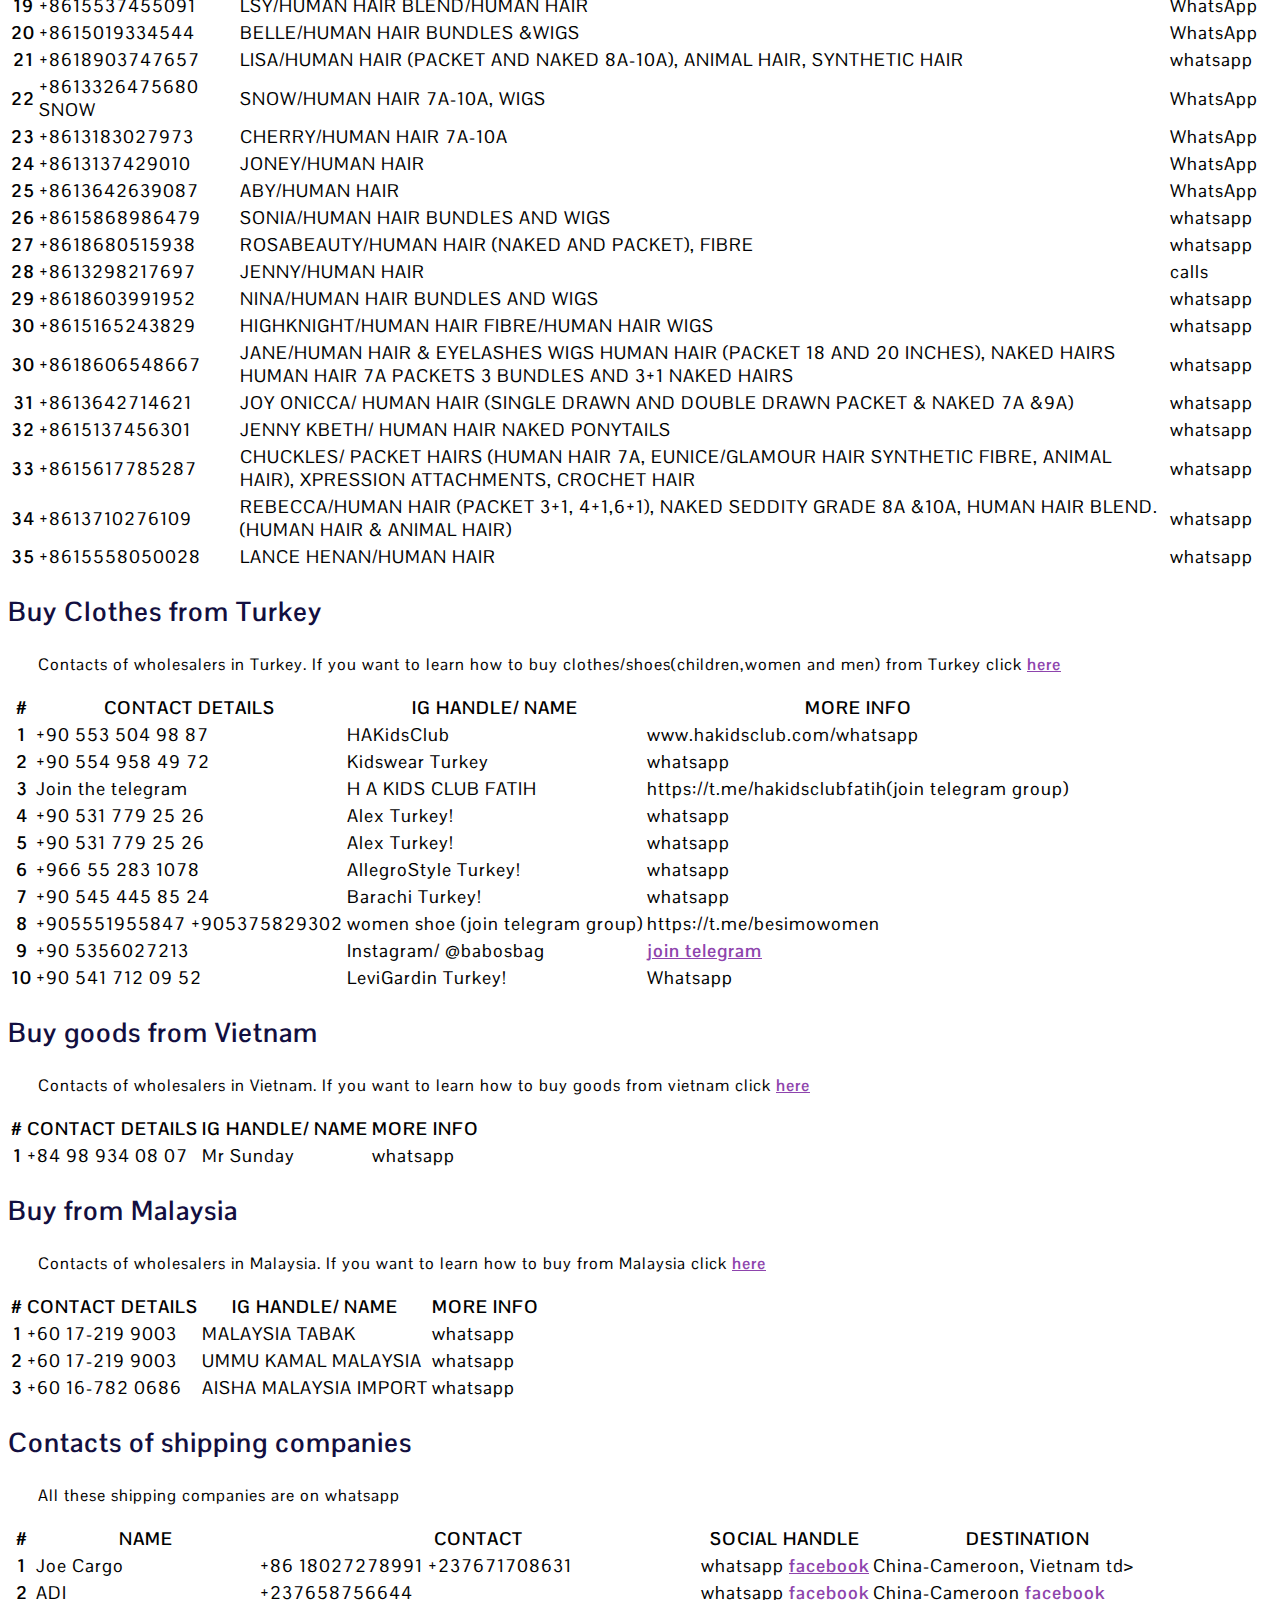
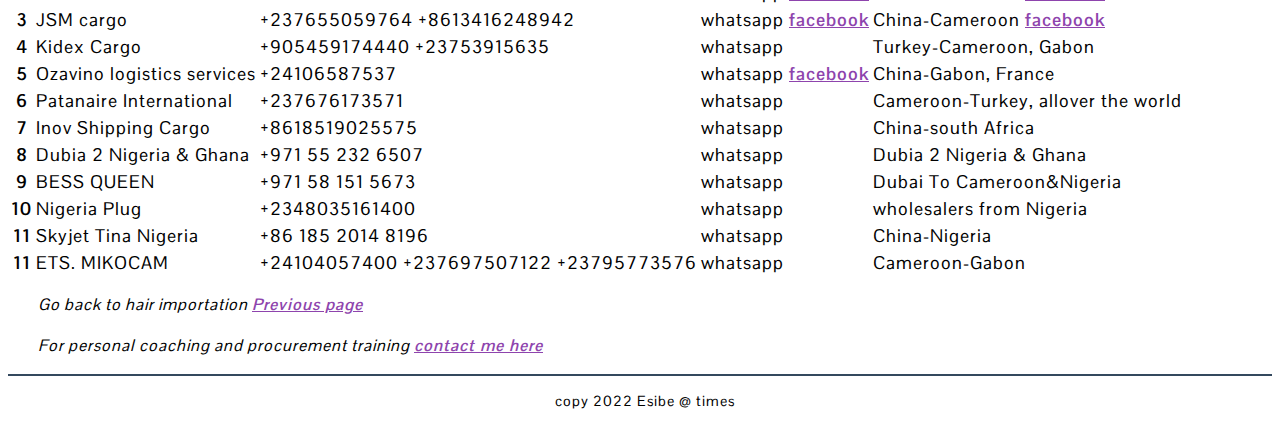
<file: contact.html>
<!DOCTYPE html>
<html lang="en">
<head>
    <meta charset="UTF-8">
    <meta http-equiv="X-UA-Compatible" content="IE=edge">
    <meta name="viewport" content="width=device-width, initial-scale=1.0">
    <title>Hair importation</title>
    <link rel="stylesheet" href="styles.css">
    <link
    href="https://cdn.jsdelivr.net/npm/bootstrap@5.1.3/dist/css/bootstrap.min.css"
    rel="stylesheet"
    integrity="sha384-1BmE4kWBq78iYhFldvKuhfTAU6auU8tT94WrHftjDbrCEXSU1oBoqyl2QvZ6jIW3"
    crossorigin="anonymous"
  />
</head>
<body>
    <div class="container-fluid">
      <div class="row">
        
        <div class="col">
          <nav id="navbar">
            <ul class="nav flex-column">
             <header>Importation contacts</header>
              <li class="nav-item">
                <a class="nav-link introduction" href="#cambodia">Hair from Cambodia</a>
              </li>
              <li class="nav-item">
               <a class="nav-link layout" href="#indian">Hair from Indian</a>
              </li>
              <li class="nav-item">
                <a class="nav-link content" href="#china">Hair from china</a>
              </li>
              <li class="nav-item">
                <a class="nav-link components" href="#turkey">Turkey Fashion</a>
              </li>
              <li class="nav-item">
                <a class="nav-link reference" href="#vietnam">Vietnam Goods</a>
              </li>
              <li class="nav-item">
                <a class="nav-link reference" href="#Malaysia">Vietnam Goods</a>
              </li>
              <li class="nav-item">
                <a class="nav-link reference" href="#shipping">Shipping Company</a>
              </li>
          </ul>
       </nav>
      </div>
          
    <div class="col-md-9">
      <main id="main-doc">    
        <div class="head-box">
          <h1>Importation contacts</h1>
        </div>
        
          <section class="main-section" id="cambodia">
            <header><h2>Buy Hair from Cambodia</h2></header>
            <div class="container-fluid">
              <h1>  </h1>
              <p>Here is the Contacts of hair sellers in Cambodia. However, if you want to learn how to buy hair from Cambodia click <a target="_blank" href="hair.html#Cambodia">here</a>  </p>
              <div class="row">
                <!-- <div class="col-2" style="background-color:lavender;"></div> -->
                <div class="col"><table class="table table-striped tab">
                  <thead>
                    <tr>
                      <th scope="col">#</th>
                      <th scope="col">CONTACT DETAILS</th>
                      <th scope="col">IG HANDLE/ NAME</th>
                      <th scope="col">MORE INFO</th>
                    </tr>
                  </thead>
                  <tbody>
                    <tr>
                      <th scope="row">1</th>
                      <td>+855884013114 </td>
                      <td>@apsaracambodianhair</td>
                      <td></td>
                    </tr>
                    <tr>
                      <th scope="row">2</th>
                      <td>+85512421922 </td>
                      <td> @cambodian_hair</td>
                      <td></td>
                    </tr>
                    <tr>
                      <th scope="row">3</th>
                      <td>+85512456910 </td>
                      <td>ELECT</td>
                      <td></td>
                    </tr>
                    <tr>
                      <th scope="row">4</th>
                      <td>+85512753977</td>
                      <td>ANGKOR</td>
                      <td>Call Only</td>
                    </tr>
                    <tr>
                      <th scope="row">5</th>
                      <td>achcambodian@gmail.com </td>
                      <td>Ach</td>
                      <td>Prefer email</td>
                    </tr>
                    <tr>
                      <th scope="row">6</th>
                      <td>+85599714680 </td>
                      <td> RAW cambodian hair</td>
                      <td></td>
                    </tr>
                    <tr>
                      <th scope="row">7</th>
                      <td>+8613719074680 </td>
                      <td> mink cambodia</td>
                      <td></td>
                    </tr>
                    <tr>
                      <th scope="row">8</th>
                      <td>+841636496436</td>
                      <td>AMY HAIR</td>
                      <td></td>
                    </tr>
                    <tr>
                      <th scope="row">9</th>
                      <td>+84972068904  </td>
                      <td> MC SARA</td>
                      <td></td>
                    </tr>
                    <tr>
                      <th scope="row">10</th>
                      <td>+84378030791</td>
                      <td> APO</td>
                      <td></td>
                    </tr>
                  </tbody>
                </table></div>
                <!-- <div class="col-2" style="background-color:lavender;"></div> -->
              </div>
            </div>
         </section>

         <section class="main-section" id="indian">
          <header><h2>Buy Hair from Indian</h2></header>
          <div class="container-fluid">
            <h1>  </h1>
              <p>Contacts of hair sellers in Indian. However If you want to learn how to buy hair from Indian click <a href="hair.html#Indian">here</a>  </p>
            <div class="row">
              <!-- <div class="col-2" style="background-color:lavender;"></div> -->
              <div class="col"><table class="table table-striped tab">
                <thead>
                  <tr>
                    <th scope="col">#</th>
                    <th scope="col">CONTACT DETAILS</th>
                    <th scope="col">IG HANDLE/ NAME</th>
                    <th scope="col">MORE INFO</th>
                  </tr>
                </thead>
                <tbody>
                  <tr>
                    <th scope="row">1</th>
                    <td>+919855075541 </td>
                    <td>NANDEE</td>
                    <td></td>
                  </tr>
                  <tr>
                    <th scope="row">2</th>
                    <td>+918195929984 </td>
                    <td> NANDEE REMY</td>
                    <td></td>
                  </tr>
                  <tr>
                    <th scope="row">3</th>
                    <td>+918126619939 </td>
                    <td>LUXURY HAIR</td>
                    <td></td>
                  </tr>
                  <tr>
                    <th scope="row">4</th>
                    <td>+917031543486</td>
                    <td>MSJ RAW HAIR</td>
                    <td></td>
                  </tr>
                  <tr>
                    <th scope="row">5</th>
                    <td>+919803013119 </td>
                    <td> HAMAN HAIR</td>
                    <td></td>
                  </tr>
                  <tr>
                    <th scope="row">6</th>
                    <td>+919092580540 </td>
                    <td>SOUTH INDIAN HAIR</td>
                    <td></td>
                  </tr>
                  <tr>
                    <th scope="row">7</th>
                    <td>+919555331300 </td>
                    <td>RM INDIANN HAIR</td>
                    <td></td>
                  </tr>
                  <tr>
                    <th scope="row">8</th>
                    <td>+918617348953</td>
                    <td>TEM IMDIAN HAIR</td>
                    <td></td>
                  </tr>
       
                </tbody>
              </table></div>
              <!-- <div class="col-2" style="background-color:lavender;"></div> -->
            </div>
          </div>
       </section>
       <section class="main-section" id="china">
        <header><h2>Buy Hair from China</h2></header>
        <div class="container-fluid">
          <h1>  </h1>
          <p>Contacts of hair sellers in China.However if you want to learn how to buy hair from China click <a target="_blank" href="hair.html#china">here</a>  </p>
          <div class="row">
            <!-- <div class="col-2" style="background-color:lavender;"></div> -->
            <div class="col" ><table class="table table-striped tab">
              <thead>
                <tr>
                  <th scope="col">#</th>
                  <th scope="col">CONTACT DETAILS</th>
                  <th scope="col">NAME/SERVICE</th>
                  <th scope="col">MORE INFO</th>
                </tr>
              </thead>
              <tbody>
                <tr>
                  <th scope="row">1</th>
                  <td>+8613450392267 </td>
                  <td>Bill Bliss</td>
                  <td>Calls Only</td>
                </tr>
                <tr>
                  <th scope="row">2</th>
                  <td>+8615936309083 </td>
                  <td> CROCHET HAIR</td>
                  <td>Calls only</td>
                </tr>
                <tr>
                  <th scope="row">3</th>
                  <td>+8615153282366 </td>
                  <td>BERIMY	HUMAN HAIR</td>
                  <td>WhatsApp</td>
                </tr>
                <tr>
                  <th scope="row">4</th>
                  <td>+8615803741004</td>
                  <td>CROCHET HAIR</td>
                  <td>Call Only</td>
                </tr>
                <tr>
                  <th scope="row">5</th>
                  <td>+8618053222679 </td>
                  <td>HUMAN HAIR</td>
                  <td>WhatsApp</td>
                </tr>
                <tr>
                  <th scope="row">6</th>
                  <td>+8618402028140</td>
                  <td> HUMAN HAIR</td>
                  <td>Calls only</td>
                </tr>
                <tr>
                  <th scope="row">7</th>
                  <td>+8615166626228</td>
                  <td> 	HUMAN HAIR</td>
                  <td>whatsapp</td>
                </tr>
                <tr>
                  <th scope="row">8</th>
                  <td>+8618003999525</td>
                  <td>HUMAN HAIR</td>
                  <td>Calls </td>
                </tr>
                <tr>
                  <th scope="row">9</th>
                  <td>+8613822132154</td>
                  <td>HUMAN HAIR</td>
                  <td>whatsapp</td>
                </tr>
                <tr>
                  <th scope="row">10</th>
                  <td>+8615865575649</td>
                  <td> HUMAN HAIR</td>
                  <td>whatsapp</td>
                </tr>
                <tr>
                  <th scope="row">11</th>
                  <td>+8615865575649</td>
                  <td>HUMAN HAIR</td>
                  <td>whatsapp</td>
                </tr>
                <tr>
                  <th scope="row">12</th>
                  <td>+8613710570579</td>
                  <td> HUMAN HAIR</td>
                  <td>whatsapp</td>
                </tr>
                <tr>
                  <th scope="row">13</th>
                  <td>+8613573866171</td>
                  <td>HUMAN HAIR & EYELASHES</td>
                  <td>whatsapp</td>
                </tr>
                <tr>
                  <th scope="row">14</th>
                  <td>++8618203683401</td>
                  <td>NINA</td>
                  <td>whatsapp</td>
                </tr>
                <tr>
                  <th scope="row">15</th>
                  <td>+8613822133741 </td>
                  <td>FIBRE HAIR PACKETS</td>
                  <td>whatsapp</td>
                </tr>
                <tr>
                  <th scope="row">16</th>
                  <td>+8615537163272 </td>
                  <td>	BETTY/ HUMAN HAIR</td>
                  <td>only Calls</td>
                </tr>
                <tr>
                  <th scope="row">17</th>
                  <td>+8613792451829</td>
                  <td> LAURA /SYNTHETIC (BUNDLES & PACKS),ATTACHMENT,TWISTS, LOCS</td>
                  <td>WhatsApp</td>
                </tr>
                <tr>
                  <th scope="row">18</th>
                  <td>+8615224437267 
                  </td>
                  <td>SUMMER/HUMAN HAIR WIGS, EYELASHES</td>
                  <td>WhatsApp</td>
                </tr>
                <tr>
                  <th scope="row">19</th>
                  <td>+8615537455091</td>
                  <td> LSY/HUMAN HAIR BLEND/HUMAN HAIR</td>
                  <td>WhatsApp</td>
                </tr>
                <tr>
                  <th scope="row">20</th>
                  <td>+8615019334544 
                  </td>
                  <td>BELLE/HUMAN HAIR BUNDLES &WIGS</td>
                  <td>WhatsApp</td>
                </tr>
                <tr>
                  <th scope="row">21</th>
                  <td>+8618903747657</td>
                  <td> LISA/HUMAN HAIR (PACKET AND NAKED 8A-10A), ANIMAL HAIR, SYNTHETIC HAIR </td>
                  <td>whatsapp</td>
                </tr>
                <tr>
                  <th scope="row">22</th>
                  <td>+8613326475680 SNOW</td>
                  <td>SNOW/HUMAN HAIR 7A-10A, WIGS</td>
                  <td>WhatsApp</td>
                </tr>
                <tr>
                  <th scope="row">23</th>
                  <td>+8613183027973</td>
                  <td>CHERRY/HUMAN HAIR 7A-10A </td>
                  <td>WhatsApp</td>
                </tr>
                <tr>
                  <th scope="row">24</th>
                  <td>+8613137429010 
                  </td>
                  <td>JONEY/HUMAN HAIR</td>
                  <td>WhatsApp</td>
                </tr>
                <tr>
                  <th scope="row">25</th>
                  <td>+8613642639087</td>
                  <td>ABY/HUMAN HAIR</td>
                  <td>WhatsApp</td>
                </tr>
                <tr>
                  <th scope="row">26</th>
                  <td>+8615868986479 </td>
                  <td>SONIA/HUMAN HAIR BUNDLES AND WIGS</td>
                  <td>whatsapp</td>
                </tr>
                <tr>
                  <th scope="row">27</th>
                  <td>+8618680515938 </td>
                  <td> ROSABEAUTY/HUMAN HAIR (NAKED AND PACKET), FIBRE</td>
                  <td>whatsapp</td>
                </tr>
                <tr>
                  <th scope="row">28</th>
                  <td>+8613298217697</td>
                  <td>JENNY/HUMAN HAIR    </td>
                  <td>calls </td>
                </tr>
                <tr>
                  <th scope="row">29</th>
                  <td>+8618603991952 
                  </td>
                  <td> NINA/HUMAN HAIR BUNDLES AND WIGS</td>
                  <td>whatsapp</td>
                </tr>
                <tr>
                  <th scope="row">30</th>
                  <td>+8615165243829</td>
                  <td> HIGHKNIGHT/HUMAN HAIR FIBRE/HUMAN HAIR WIGS </td>
                  <td>whatsapp</td>
                </tr>
                <tr>
                  <th scope="row">30</th>
                  <td>+8618606548667 </td>
                  <td> JANE/HUMAN HAIR & EYELASHES WIGS
                    HUMAN HAIR (PACKET 18 AND 20 INCHES),  NAKED HAIRS	
                    HUMAN HAIR 7A PACKETS 3 BUNDLES AND 3+1 NAKED HAIRS</td>
                  <td>whatsapp</td>
                </tr>
                <tr>
                  <th scope="row">31</th>
                  <td>+8613642714621 
                  </td>
                  <td> JOY ONICCA/ HUMAN HAIR (SINGLE DRAWN AND DOUBLE DRAWN PACKET & NAKED 7A &9A)</td>
                  <td>whatsapp</td>
                </tr>
                <tr>
                  <th scope="row">32</th>
                  <td>+8615137456301</td>
                  <td>JENNY KBETH/  HUMAN HAIR NAKED PONYTAILS</td>
                  <td>whatsapp</td>
                </tr>
                <tr>
                  <th scope="row">33</th>
                  <td>+8615617785287</td>
                  <td>CHUCKLES/ PACKET HAIRS (HUMAN HAIR 7A, EUNICE/GLAMOUR HAIR SYNTHETIC FIBRE, ANIMAL HAIR), XPRESSION ATTACHMENTS, CROCHET HAIR</td>
                  <td>whatsapp</td>
                </tr>
                <tr>
                  <th scope="row">34</th>
                  <td>+8613710276109 </td>
                  <td>REBECCA/HUMAN HAIR (PACKET 3+1, 4+1,6+1), NAKED   SEDDITY   GRADE 8A &10A, HUMAN HAIR BLEND. (HUMAN HAIR & ANIMAL HAIR)</td>
                  <td>whatsapp</td>
                </tr>
                <tr>
                  <th scope="row">35</th>
                  <td>+8615558050028 
                  </td>
                  <td>LANCE HENAN/HUMAN HAIR</td>
                  <td>whatsapp</td>
                </tr>
              </tbody>
            </table></div>
            <!-- <div class="col-2" style="background-color:lavender;"></div> -->
          </div>
        </div>
     </section>
     <section class="main-section" id="turkey">
      <header><h2>Buy Clothes from Turkey</h2></header>
      <div class="container-fluid">
        <h1>  </h1>
        <p>Contacts of wholesalers in Turkey. If you want to learn how to buy clothes/shoes(children,women and men) from Turkey click <a href="index.html#turkey">here</a>  </p>
        <div class="row">
          <!-- <div class="col-2" style="background-color:lavender;"></div> -->
          <div class="col"><table class="table table-striped tab">
            <thead>
              <tr>
                <th scope="col">#</th>
                <th scope="col">CONTACT DETAILS</th>
                <th scope="col">IG HANDLE/ NAME</th>
                <th scope="col">MORE INFO</th>
              </tr>
            </thead>
            <tbody>
              <tr>
                <th scope="row">1</th>
                <td>+90 553 504 98 87 </td>
                <td>HAKidsClub</td>
                <td>www.hakidsclub.com/whatsapp </td>
              </tr>
              <tr>
                <th scope="row">2</th>
                <td>+90 554 958 49 72</td>
                <td> Kidswear Turkey</td>
                <td>whatsapp</td>
              </tr>
              <tr>
                <th scope="row">3</th>
                <td>Join the telegram </td>
                <td>H A KIDS CLUB FATIH</td>
                <td>https://t.me/hakidsclubfatih(join telegram group)</td>
              </tr>
              <tr>
                <th scope="row">4</th>
                <td>+90 531 779 25 26</td>
                <td>Alex Turkey!</td>
                <td>whatsapp</td>
              </tr>
              <tr>
                <th scope="row">5</th>
                <td>+90 531 779 25 26 </td>
                <td>Alex Turkey!</td>
                <td>whatsapp</td>
              </tr>
              <tr>
                <th scope="row">6</th>
                <td>+966 55 283 1078</td>
                <td> AllegroStyle Turkey!</td>
                <td>whatsapp</td>
              </tr>
              <tr>
                <th scope="row">7</th>
                <td>+90 545 445 85 24 </td>
                <td> Barachi Turkey!</td>
                <td>whatsapp</td>
              </tr>
              <tr>
                <th scope="row">8</th>
                <td>+905551955847
                  +905375829302</td>
                <td> women shoe (join telegram group)</td>
                <td>https://t.me/besimowomen</td>
              </tr>
              <tr>
                <th scope="row">9</th>
                <td>+90 5356027213 </td>
                <td> Instagram/ @babosbag</td>
                <td> <a target="_blank" href="https://t.me/babosbagggTELEGRAM ">join telegram</a></td>
              </tr>
              <tr>
                <th scope="row">10</th>
                <td>+90 541 712 09 52 </td>
                <td> LeviGardin Turkey!</td>
                <td>Whatsapp</td>
              </tr>
            </tbody>
          </table></div>
          <!-- <div class="col-2" style="background-color:lavender;"></div> -->
        </div>
      </div>
   </section>
   <section class="main-section" id="vietnam">
    <header><h2>Buy goods from Vietnam</h2></header>
    <div class="container-fluid">
      <h1>  </h1>
      <p>Contacts of wholesalers in Vietnam. If you want to learn how to buy goods from vietnam click <a target="_blank" href="hair.html#Vietnam">here</a>  </p>
      <div class="row">
        <!-- <div class="col-2" style="background-color:lavender;"></div> -->
        <div class="col"><table class="table table-striped tab">
          <thead>
            <tr>
              <th scope="col">#</th>
              <th scope="col">CONTACT DETAILS</th>
              <th scope="col">IG HANDLE/ NAME</th>
              <th scope="col">MORE INFO</th>
            </tr>
          </thead>
          <tbody>
            <tr>
              <th scope="row">1</th>
              <td>+84 98 934 08 07 </td>
              <td>Mr Sunday</td>
              <td>whatsapp</td>
            </tr>
      
          
          </tbody>
        </table>
    </div>
 </section>
 <section class="main-section" id="Malaysia">
  <header><h2>Buy  from Malaysia</h2></header>
  <div class="container-fluid">
    <h1>  </h1>
    <p>Contacts of wholesalers in Malaysia. If you want to learn how to buy from Malaysia click <a target="_blank" href="index.html#malaysia">here</a>  </p>
    <div class="row">
      <!-- <div class="col-2" style="background-color:lavender;"></div> -->
      <div class="col"><table class="table table-striped tab">
        <thead>
          <tr>
            <th scope="col">#</th>
            <th scope="col">CONTACT DETAILS</th>
            <th scope="col">IG HANDLE/ NAME</th>
            <th scope="col">MORE INFO</th>
          </tr>
        </thead>
        <tbody>
          <tr>
            <th scope="row">1</th>
            <td>+60 17-219 9003 </td>
            <td>MALAYSIA TABAK</td>
            <td>whatsapp </td>
          </tr>
          <tr>
            <th scope="row">2</th>
            <td>+60 17-219 9003</td>
            <td> UMMU KAMAL MALAYSIA</td>
            <td>whatsapp</td>
          </tr>
          <tr>
            <th scope="row">3</th>
            <td>+60 16-782 0686 </td>
            <td>AISHA MALAYSIA IMPORT</td>
            <td>whatsapp</td>
          </tr>
          
        </tbody>
      </table></div>
      <!-- <div class="col-2" style="background-color:lavender;"></div> -->
    </div>
  </div>
</section>
<section class="main-section" id="shipping">
  <header><h2>Contacts of shipping companies</h2></header>
  <div class="container-fluid">
    <h1>  </h1>
    <p>All these shipping companies are on whatsapp</p>
    <div class="row">
      <!-- <div class="col-2" style="background-color:lavender;"></div> -->
      <div class="col"><table class="table table-striped tab">
        <thead>
          <tr>
            <th scope="col">#</th>
            <th scope="col">NAME</th>
            <th scope="col">CONTACT</th>
            <th scope="col">SOCIAL HANDLE</th>
            <th scope="col"> DESTINATION</th>
          </tr>
        </thead>
        <tbody>
          <tr>
            <th scope="row">1</th>
            <td>Joe Cargo </td>
            <td>+86 18027278991  +237671708631 </td>
            <td>whatsapp <a href="https://www.facebook.com/joecargoexpress">facebook</a></td>
            <td>China-Cameroon, Vietnam td>
          </tr>
          <tr>
            <th scope="row">2</th>
            <td>ADI</td>
            <td> +237658756644</td>
            <td>whatsapp <a href="https://www.facebook.com/adi.cargo.logistics">facebook</a> </td>
            <td>China-Cameroon <a href="https://www.facebook.com/adi.cargo.logistics">facebook</a> </td>
          </tr>
          <tr>
            <th scope="row">3</th>
            <td>JSM cargo </td>
            <td>+237655059764 +8613416248942</td>
            <td>whatsapp <a href="https://www.facebook.com/profile.php?id=100076998798405">facebook</a> </td>
            <td>China-Cameroon <a href="https://www.facebook.com/profile.php?id=100076998798405">facebook</a> </td>
          </tr>
          <tr>
            <th scope="row">4</th>
            <td>Kidex Cargo</td>
            <td>+905459174440 +23753915635</td>
            <td>whatsapp</td>
            <td>Turkey-Cameroon, Gabon</td>
          </tr>
          <tr>
            <th scope="row">5</th>
            <td>Ozavino logistics services </td>
            <td>+24106587537</td>
            <td>whatsapp <a href="https://www.facebook.com/Ozavinoofficial/">facebook</a></td>
            <td>China-Gabon, France</td>
          </tr>
          <tr>
            <th scope="row">6</th>
            <td>Patanaire International</td>
            <td> +237676173571</td>
            <td>whatsapp</td>
            <td>Cameroon-Turkey, allover the world</td>
          </tr>
          <tr>
            <th scope="row">7</th>
            <td>Inov Shipping Cargo </td>
            <td>+8618519025575</td>
            <td>whatsapp</td>
            <td>China-south Africa</td>
          </tr>
          <tr>
            <th scope="row">8</th>
            <td>Dubia 2 Nigeria & Ghana</td>
            <td>+971 55 232 6507</td>
            <td>whatsapp</td>
            <td>Dubia 2 Nigeria & Ghana</td>
          </tr>
          <tr>
            <th scope="row">9</th>
            <td>BESS QUEEN  </td>
            <td> +971 58 151 5673</td>
            <td>whatsapp</td>
            <td>Dubai To Cameroon&Nigeria</td>
          </tr>
          <tr>
            <th scope="row">10</th>
            <td>Nigeria Plug</td>
            <td> +2348035161400</td>
            <td>whatsapp</td>
            <td>wholesalers from Nigeria</td>
          </tr>
          <tr>
            <th scope="row">11</th>
            <td>Skyjet Tina Nigeria</td>
            <td> +86 185 2014 8196</td>
            <td>whatsapp</td>
            <td>China-Nigeria</td>
          </tr>
          <tr>
            <th scope="row">11</th>
            <td>ETS. MIKOCAM</td>
            <td> +24104057400 +237697507122 +23795773576</td>
            <td>whatsapp</td>
            <td>Cameroon-Gabon</td>
          </tr>
        </tbody>
      </table></div>
      <!-- <div class="col-2" style="background-color:lavender;"></div> -->
    </div>
  </div>
</section>
<section class="main-section" id="next">
  <!-- <header><h2>Hair Importation</h2></header> -->
    <article>
        <p>Go back to hair importation<style>#next{font-style: italic;}</style> <a href="hair.html" target="_blank">Previous page</a></p>
        <p>For personal coaching and procurement training<style>#next{font-style: italic;}</style> <a href="https://wa.link/pbimit" target="_blank">contact me here</a></p>
      </article>
  </section>
        </main>
          
        <hr>
     <footer>
          <div class="contact">
        <a href="https://github.com/linh4" target="_blank">
          <span class="icon"><i class="fa fa-github"></i></span></a>
        <a href="https://codepen.io/linh4/" target="_blank">
          <span class="icon"><i class="fa fa-codepen"></i></span></a>
        <a href="https://www.freecodecamp.org/linh4" target="_blank">
          <span class="icon"><i class="fa fa-free-code-camp"></i></span></a>
      </div>
      <p>copy 2022 Esibe @ <span id="visits"></span> times</p>
            </footer>    
        
      </div>
     </div>
    </div>
     </body>   
</html>
</file>
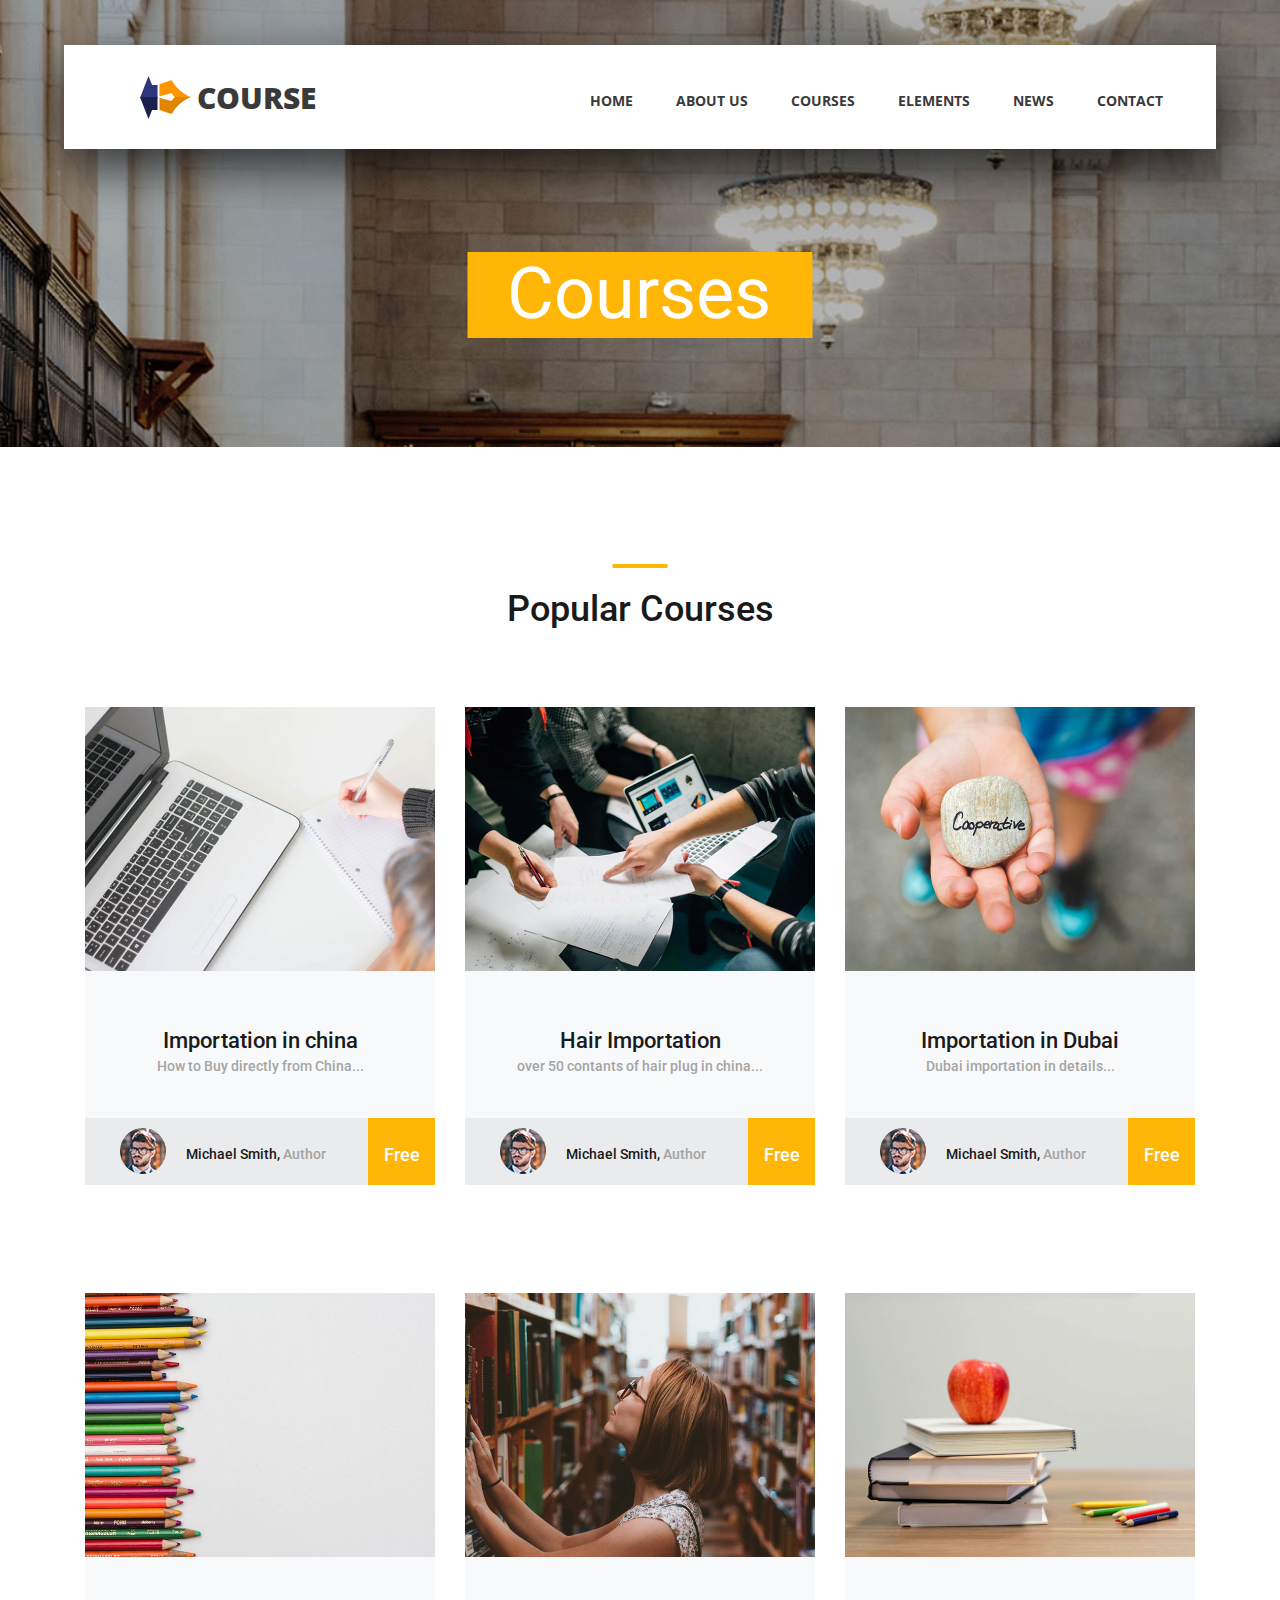
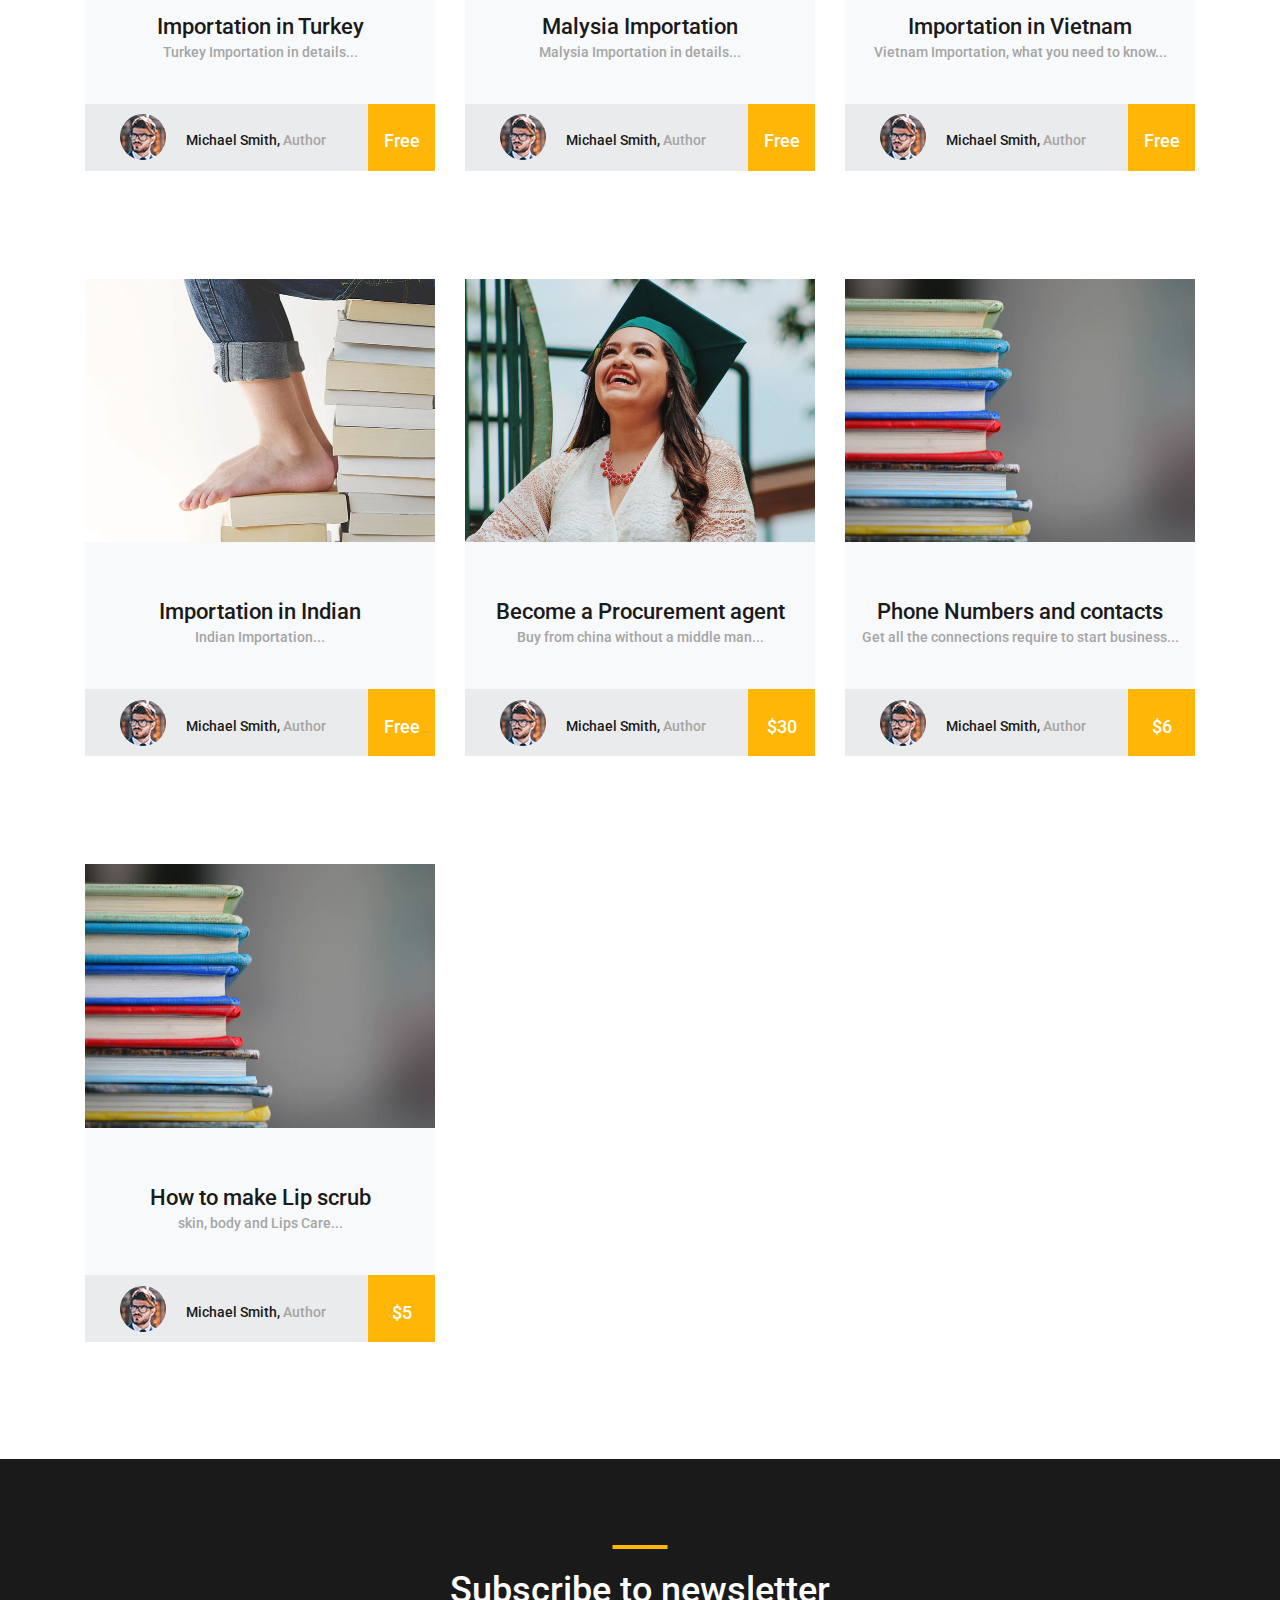
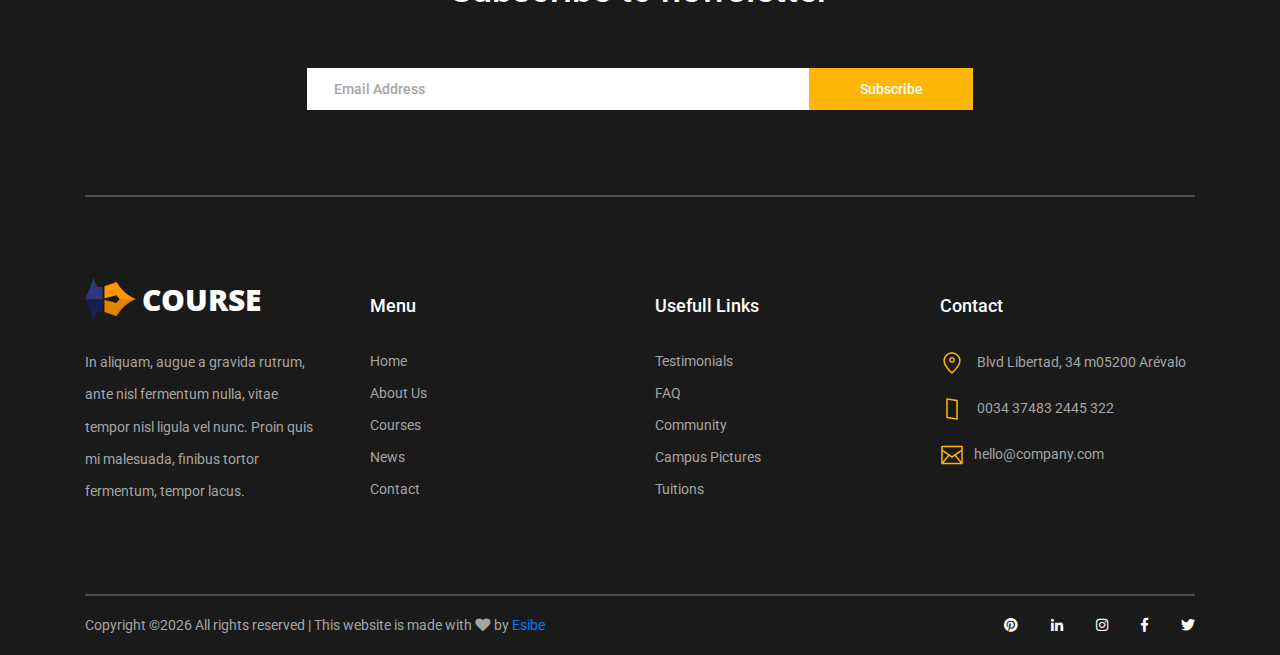
<file: courses.html>
<!DOCTYPE html>
<html lang="en">
<head>
<title>Course - Courses</title>
<meta charset="utf-8">
<meta http-equiv="X-UA-Compatible" content="IE=edge">
<meta name="description" content="Course Project">
<meta name="viewport" content="width=device-width, initial-scale=1">
<link rel="stylesheet" type="text/css" href="styles/bootstrap4/bootstrap.min.css">
<link href="plugins/fontawesome-free-5.0.1/css/fontawesome-all.css" rel="stylesheet" type="text/css">
<link rel="stylesheet" type="text/css" href="styles/courses_styles.css">
<link rel="stylesheet" type="text/css" href="styles/courses_responsive.css">
</head>
<body>

<div class="super_container">

	<!-- Header -->

	<header class="header d-flex flex-row">
		<div class="header_content d-flex flex-row align-items-center">
			<!-- Logo -->
			<div class="logo_container">
				<div class="logo">
					<img src="images/logo.png" alt="">
					<span>course</span>
				</div>
			</div>

			<!-- Main Navigation -->
			<nav class="main_nav_container">
				<div class="main_nav">
					<ul class="main_nav_list">
						<li class="main_nav_item"><a href="index.html">home</a></li>
						<li class="main_nav_item"><a href="#">about us</a></li>
						<li class="main_nav_item"><a href="#">courses</a></li>
						<li class="main_nav_item"><a href="elements.html">elements</a></li>
						<li class="main_nav_item"><a href="news.html">news</a></li>
						<li class="main_nav_item"><a href="contact.html">contact</a></li>
					</ul>
				</div>
			</nav>
		</div>
		<div class="header_side d-flex flex-row justify-content-center align-items-center">
			<img src="images/phone-call.svg" alt="">
			<span>+43 4566 7788 2457</span>
		</div>

		<!-- Hamburger -->
		<div class="hamburger_container">
			<i class="fas fa-bars trans_200"></i>
		</div>

	</header>
	
	<!-- Menu -->
	<div class="menu_container menu_mm">

		<!-- Menu Close Button -->
		<div class="menu_close_container">
			<div class="menu_close"></div>
		</div>

		<!-- Menu Items -->
		<div class="menu_inner menu_mm">
			<div class="menu menu_mm">
				<ul class="menu_list menu_mm">
					<li class="menu_item menu_mm"><a href="index.html">Home</a></li>
					<li class="menu_item menu_mm"><a href="#">About us</a></li>
					<li class="menu_item menu_mm"><a href="#">Courses</a></li>
					<li class="menu_item menu_mm"><a href="elements.html">Elements</a></li>
					<li class="menu_item menu_mm"><a href="news.html">News</a></li>
					<li class="menu_item menu_mm"><a href="contact.html">Contact</a></li>
				</ul>

				<!-- Menu Social -->
				
				<div class="menu_social_container menu_mm">
					<ul class="menu_social menu_mm">
						<li class="menu_social_item menu_mm"><a href="#"><i class="fab fa-pinterest"></i></a></li>
						<li class="menu_social_item menu_mm"><a href="#"><i class="fab fa-linkedin-in"></i></a></li>
						<li class="menu_social_item menu_mm"><a href="#"><i class="fab fa-instagram"></i></a></li>
						<li class="menu_social_item menu_mm"><a href="#"><i class="fab fa-facebook-f"></i></a></li>
						<li class="menu_social_item menu_mm"><a href="#"><i class="fab fa-twitter"></i></a></li>
					</ul>
				</div>

				<div class="menu_copyright menu_mm">Colorlib All rights reserved</div>
			</div>

		</div>

	</div>
	
	<!-- Home -->

	<div class="home">
		<div class="home_background_container prlx_parent">
			<div class="home_background prlx" style="background-image:url(images/courses_background.jpg)"></div>
		</div>
		<div class="home_content">
			<h1>Courses</h1>
		</div>
	</div>

	<!-- Popular -->

	<div class="popular page_section">
		<div class="container">
			<div class="row">
				<div class="col">
					<div class="section_title text-center">
						<h1>Popular Courses</h1>
					</div>
				</div>
			</div>

			<div class="row course_boxes">
				
				<!-- Popular Course Item -->
				<div class="col-lg-4 course_box">
					<div class="card">
						<img class="card-img-top" src="images/course_1.jpg" alt="https://unsplash.com/@kellybrito">
						<div class="card-body text-center">
							<div class="card-title"><a href="courses.html">Importation in china</a></div>
							<div class="card-text">How to Buy directly from China...</div>
						</div>
						<div class="price_box d-flex flex-row align-items-center">
							<div class="course_author_image">
								<img src="images/author.jpg" alt="https://unsplash.com/@mehdizadeh">
							</div>
							<div class="course_author_name">Michael Smith, <span>Author</span></div>
							<div class="course_price d-flex flex-column align-items-center justify-content-center"><span>Free</span></div>
						</div>
					</div>
				</div>

				<!-- Popular Course Item -->
				<div class="col-lg-4 course_box">
					<div class="card">
						<img class="card-img-top" src="images/course_2.jpg" alt="https://unsplash.com/@cikstefan">
						<div class="card-body text-center">
							<div class="card-title"><a href="courses.html">Hair Importation</a></div>
							<div class="card-text">over 50 contants of hair plug in china...</div>
						</div>
						<div class="price_box d-flex flex-row align-items-center">
							<div class="course_author_image">
								<img src="images/author.jpg" alt="https://unsplash.com/@mehdizadeh">
							</div>
							<div class="course_author_name">Michael Smith, <span>Author</span></div>
							<div class="course_price d-flex flex-column align-items-center justify-content-center"><span>Free</span></div>
						</div>
					</div>
				</div>

				<!-- Popular Course Item -->
				<div class="col-lg-4 course_box">
					<div class="card">
						<img class="card-img-top" src="images/course_3.jpg" alt="https://unsplash.com/@dsmacinnes">
						<div class="card-body text-center">
							<div class="card-title"><a href="courses.html">Importation in Dubai</a></div>
							<div class="card-text">Dubai importation in details...</div>
						</div>
						<div class="price_box d-flex flex-row align-items-center">
							<div class="course_author_image">
								<img src="images/author.jpg" alt="https://unsplash.com/@mehdizadeh">
							</div>
							<div class="course_author_name">Michael Smith, <span>Author</span></div>
							<div class="course_price d-flex flex-column align-items-center justify-content-center"><span>Free</span></div>
						</div>
					</div>
				</div>

				<!-- Popular Course Item -->
				<div class="col-lg-4 course_box">
					<div class="card">
						<img class="card-img-top" src="images/course_4.jpg" alt="https://unsplash.com/@kellitungay">
						<div class="card-body text-center">
							<div class="card-title"><a href="courses.html">Importation in Turkey</a></div>
							<div class="card-text">Turkey Importation in details...</div>
						</div>
						<div class="price_box d-flex flex-row align-items-center">
							<div class="course_author_image">
								<img src="images/author.jpg" alt="https://unsplash.com/@mehdizadeh">
							</div>
							<div class="course_author_name">Michael Smith, <span>Author</span></div>
							<div class="course_price d-flex flex-column align-items-center justify-content-center"><span>Free</span></div>
						</div>
					</div>
				</div>

				<!-- Popular Course Item -->
				<div class="col-lg-4 course_box">
					<div class="card">
						<img class="card-img-top" src="images/course_5.jpg" alt="https://unsplash.com/@claybanks1989">
						<div class="card-body text-center">
							<div class="card-title"><a href="courses.html">Malysia Importation</a></div>
							<div class="card-text">Malysia Importation in details...</div>
						</div>
						<div class="price_box d-flex flex-row align-items-center">
							<div class="course_author_image">
								<img src="images/author.jpg" alt="https://unsplash.com/@mehdizadeh">
							</div>
							<div class="course_author_name">Michael Smith, <span>Author</span></div>
							<div class="course_price d-flex flex-column align-items-center justify-content-center"><span>Free</span></div>
						</div>
					</div>
				</div>

				<!-- Popular Course Item -->
				<div class="col-lg-4 course_box">
					<div class="card">
						<img class="card-img-top" src="images/course_6.jpg" alt="https://unsplash.com/@element5digital">
						<div class="card-body text-center">
							<div class="card-title"><a href="courses.html">Importation in Vietnam</a></div>
							<div class="card-text">Vietnam Importation, what you need to know...</div>
						</div>
						<div class="price_box d-flex flex-row align-items-center">
							<div class="course_author_image">
								<img src="images/author.jpg" alt="https://unsplash.com/@mehdizadeh">
							</div>
							<div class="course_author_name">Michael Smith, <span>Author</span></div>
							<div class="course_price d-flex flex-column align-items-center justify-content-center"><span>Free</span></div>
						</div>
					</div>
				</div>

				<!-- Popular Course Item -->
				<div class="col-lg-4 course_box">
					<div class="card">
						<img class="card-img-top" src="images/course_7.jpg" alt="https://unsplash.com/@gaellemm">
						<div class="card-body text-center">
							<div class="card-title"><a href="courses.html">Importation in Indian</a></div>
							<div class="card-text">Indian Importation...</div>
						</div>
						<div class="price_box d-flex flex-row align-items-center">
							<div class="course_author_image">
								<img src="images/author.jpg" alt="https://unsplash.com/@mehdizadeh">
							</div>
							<div class="course_author_name">Michael Smith, <span>Author</span></div>
							<div class="course_price d-flex flex-column align-items-center justify-content-center"><span>Free</span></div>
						</div>
					</div>
				</div>

				<!-- Popular Course Item -->
				<div class="col-lg-4 course_box">
					<div class="card">
						<img class="card-img-top" src="images/course_8.jpg" alt="https://unsplash.com/@juanmramosjr">
						<div class="card-body text-center">
							<div class="card-title"><a href="courses.html">Become a Procurement agent</a></div>
							<div class="card-text">Buy from china without a middle man...</div>
						</div>
						<div class="price_box d-flex flex-row align-items-center">
							<div class="course_author_image">
								<img src="images/author.jpg" alt="https://unsplash.com/@mehdizadeh">
							</div>
							<div class="course_author_name">Michael Smith, <span>Author</span></div>
							<div class="course_price d-flex flex-column align-items-center justify-content-center"><span>$30</span></div>
						</div>
					</div>
				</div>

				<!-- Popular Course Item -->
				<div class="col-lg-4 course_box">
					<div class="card">
						<img class="card-img-top" src="images/course_9.jpg" alt="https://unsplash.com/@kimberlyfarmer">
						<div class="card-body text-center">
							<div class="card-title"><a href="courses.html">Phone Numbers and contacts</a></div>
							<div class="card-text">Get all the connections require to start business...</div>
						</div>
						<div class="price_box d-flex flex-row align-items-center">
							<div class="course_author_image">
								<img src="images/author.jpg" alt="https://unsplash.com/@mehdizadeh">
							</div>
							<div class="course_author_name">Michael Smith, <span>Author</span></div>
							<div class="course_price d-flex flex-column align-items-center justify-content-center"><span>$6</span></div>
						</div>
					</div>
				</div>

					<!-- Popular Course Item -->
					<div class="col-lg-4 course_box">
						<div class="card">
							<img class="card-img-top" src="images/course_9.jpg" alt="https://unsplash.com/@kimberlyfarmer">
							<div class="card-body text-center">
								<div class="card-title"><a href="courses.html">How to make Lip scrub</a></div>
								<div class="card-text">skin, body and Lips Care...</div>
							</div>
							<div class="price_box d-flex flex-row align-items-center">
								<div class="course_author_image">
									<img src="images/author.jpg" alt="https://unsplash.com/@mehdizadeh">
								</div>
								<div class="course_author_name">Michael Smith, <span>Author</span></div>
								<div class="course_price d-flex flex-column align-items-center justify-content-center"><span>$5</span></div>
							</div>
						</div>
					</div>
			</div>
		</div>		
	</div>

	<!-- Footer -->

	<footer class="footer">
		<div class="container">
			
			<!-- Newsletter -->

			<div class="newsletter">
				<div class="row">
					<div class="col">
						<div class="section_title text-center">
							<h1>Subscribe to newsletter</h1>
						</div>
					</div>
				</div>

				<div class="row">
					<div class="col text-center">
						<div class="newsletter_form_container mx-auto">
							<form action="post">
								<div class="newsletter_form d-flex flex-md-row flex-column flex-xs-column align-items-center justify-content-center">
									<input id="newsletter_email" class="newsletter_email" type="email" placeholder="Email Address" required="required" data-error="Valid email is required.">
									<button id="newsletter_submit" type="submit" class="newsletter_submit_btn trans_300" value="Submit">Subscribe</button>
								</div>
							</form>
						</div>
					</div>
				</div>

			</div>

			<!-- Footer Content -->

			<div class="footer_content">
				<div class="row">

					<!-- Footer Column - About -->
					<div class="col-lg-3 footer_col">

						<!-- Logo -->
						<div class="logo_container">
							<div class="logo">
								<img src="images/logo.png" alt="">
								<span>course</span>
							</div>
						</div>

						<p class="footer_about_text">In aliquam, augue a gravida rutrum, ante nisl fermentum nulla, vitae tempor nisl ligula vel nunc. Proin quis mi malesuada, finibus tortor fermentum, tempor lacus.</p>

					</div>

					<!-- Footer Column - Menu -->

					<div class="col-lg-3 footer_col">
						<div class="footer_column_title">Menu</div>
						<div class="footer_column_content">
							<ul>
								<li class="footer_list_item"><a href="index.html">Home</a></li>
								<li class="footer_list_item"><a href="#">About Us</a></li>
								<li class="footer_list_item"><a href="#">Courses</a></li>
								<li class="footer_list_item"><a href="news.html">News</a></li>
								<li class="footer_list_item"><a href="contact.html">Contact</a></li>
							</ul>
						</div>
					</div>

					<!-- Footer Column - Usefull Links -->

					<div class="col-lg-3 footer_col">
						<div class="footer_column_title">Usefull Links</div>
						<div class="footer_column_content">
							<ul>
								<li class="footer_list_item"><a href="#">Testimonials</a></li>
								<li class="footer_list_item"><a href="#">FAQ</a></li>
								<li class="footer_list_item"><a href="#">Community</a></li>
								<li class="footer_list_item"><a href="#">Campus Pictures</a></li>
								<li class="footer_list_item"><a href="#">Tuitions</a></li>
							</ul>
						</div>
					</div>

					<!-- Footer Column - Contact -->

					<div class="col-lg-3 footer_col">
						<div class="footer_column_title">Contact</div>
						<div class="footer_column_content">
							<ul>
								<li class="footer_contact_item">
									<div class="footer_contact_icon">
										<img src="images/placeholder.svg" alt="https://www.flaticon.com/authors/lucy-g">
									</div>
									Blvd Libertad, 34 m05200 Arévalo
								</li>
								<li class="footer_contact_item">
									<div class="footer_contact_icon">
										<img src="images/smartphone.svg" alt="https://www.flaticon.com/authors/lucy-g">
									</div>
									0034 37483 2445 322
								</li>
								<li class="footer_contact_item">
									<div class="footer_contact_icon">
										<img src="images/envelope.svg" alt="https://www.flaticon.com/authors/lucy-g">
									</div>hello@company.com
								</li>
							</ul>
						</div>
					</div>

				</div>
			</div>

			<!-- Footer Copyright -->

			<div class="footer_bar d-flex flex-column flex-sm-row align-items-center">
				<div class="footer_copyright">
					<span><!-- Link back to Colorlib can't be removed. Template is licensed under CC BY 3.0. -->
Copyright &copy;<script>document.write(new Date().getFullYear());</script> All rights reserved | This website is made with <i class="fa fa-heart" aria-hidden="true"></i> by <a href="https://colorlib.com" target="_blank">Esibe</a>
<!-- Link back to Colorlib can't be removed. Template is licensed under CC BY 3.0. --></span>
				</div>
				<div class="footer_social ml-sm-auto">
					<ul class="menu_social">
						<li class="menu_social_item"><a href="#"><i class="fab fa-pinterest"></i></a></li>
						<li class="menu_social_item"><a href="#"><i class="fab fa-linkedin-in"></i></a></li>
						<li class="menu_social_item"><a href="#"><i class="fab fa-instagram"></i></a></li>
						<li class="menu_social_item"><a href="#"><i class="fab fa-facebook-f"></i></a></li>
						<li class="menu_social_item"><a href="#"><i class="fab fa-twitter"></i></a></li>
					</ul>
				</div>
			</div>

		</div>
	</footer>

</div>

<script src="js/jquery-3.2.1.min.js"></script>
<script src="styles/bootstrap4/popper.js"></script>
<script src="styles/bootstrap4/bootstrap.min.js"></script>
<script src="plugins/greensock/TweenMax.min.js"></script>
<script src="plugins/greensock/TimelineMax.min.js"></script>
<script src="plugins/scrollmagic/ScrollMagic.min.js"></script>
<script src="plugins/greensock/animation.gsap.min.js"></script>
<script src="plugins/greensock/ScrollToPlugin.min.js"></script>
<script src="plugins/scrollTo/jquery.scrollTo.min.js"></script>
<script src="plugins/easing/easing.js"></script>
<script src="js/courses_custom.js"></script>

</body>
</html>
</file>
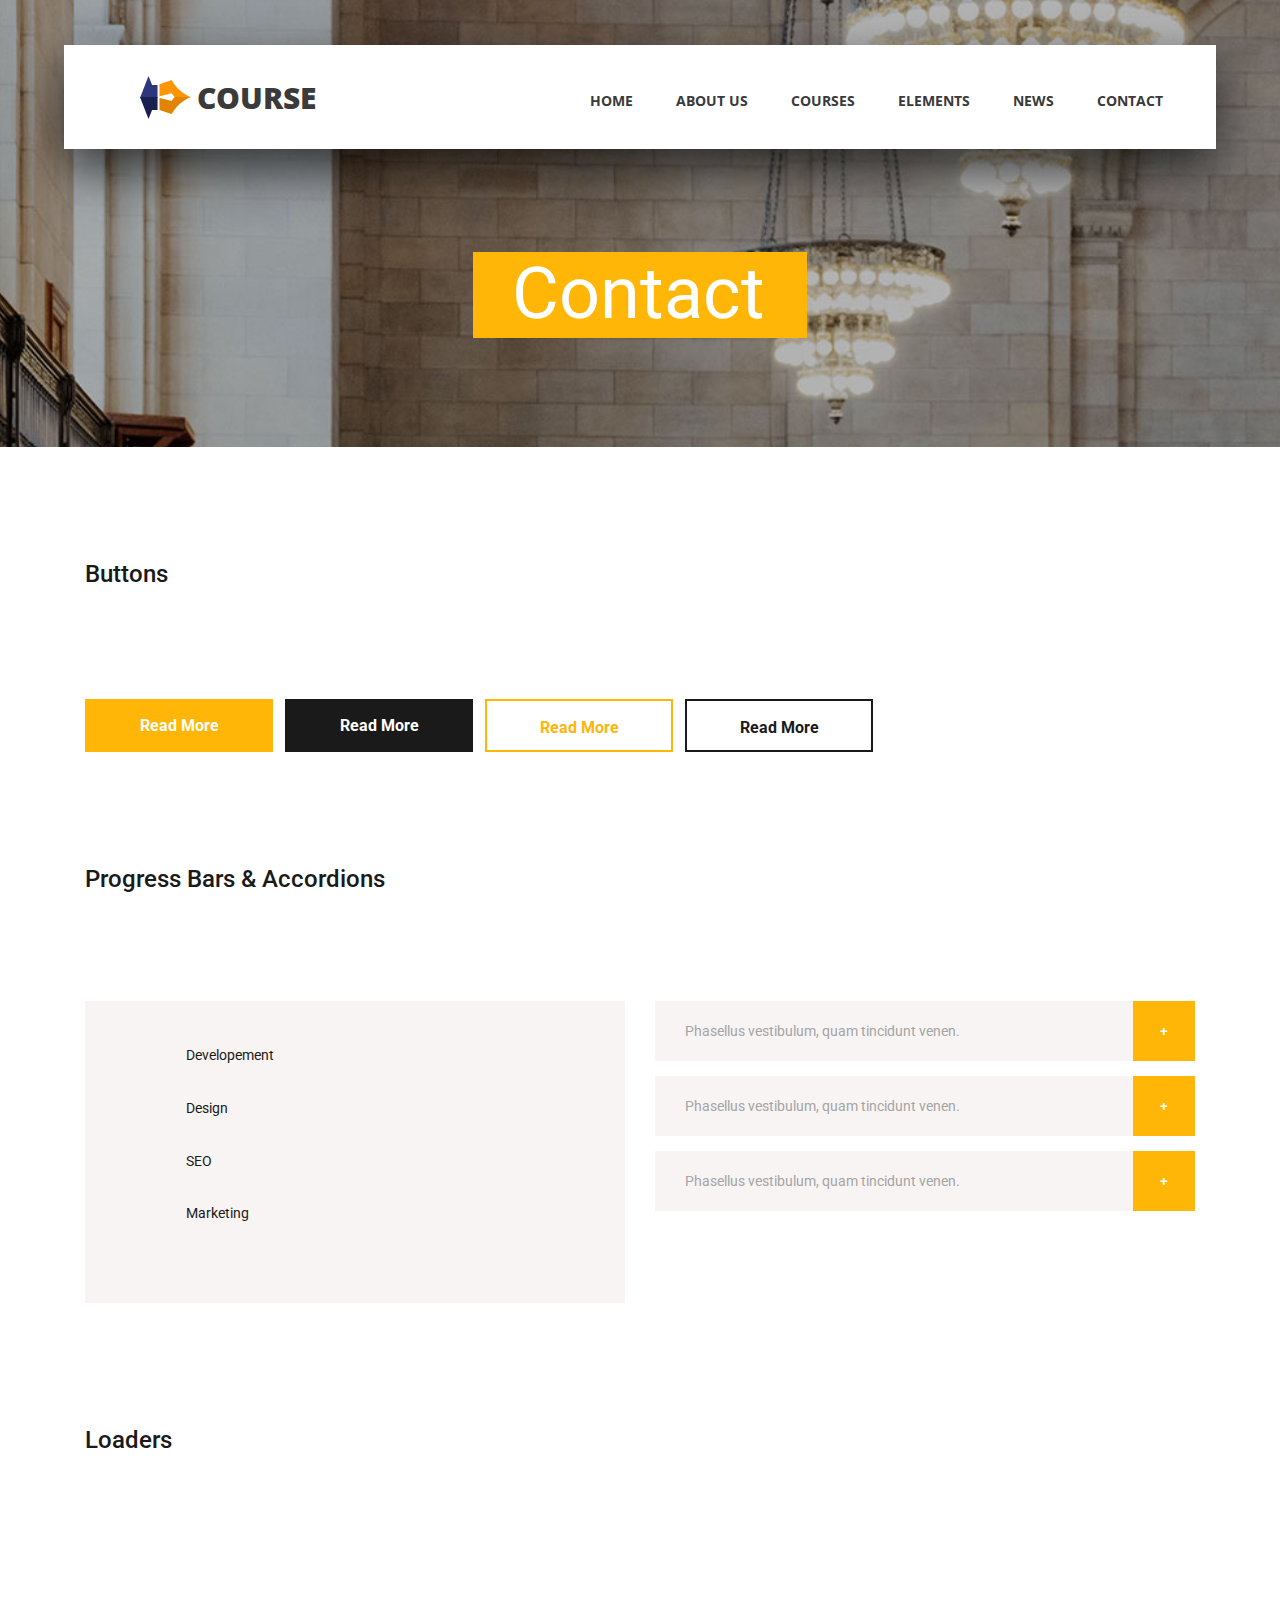
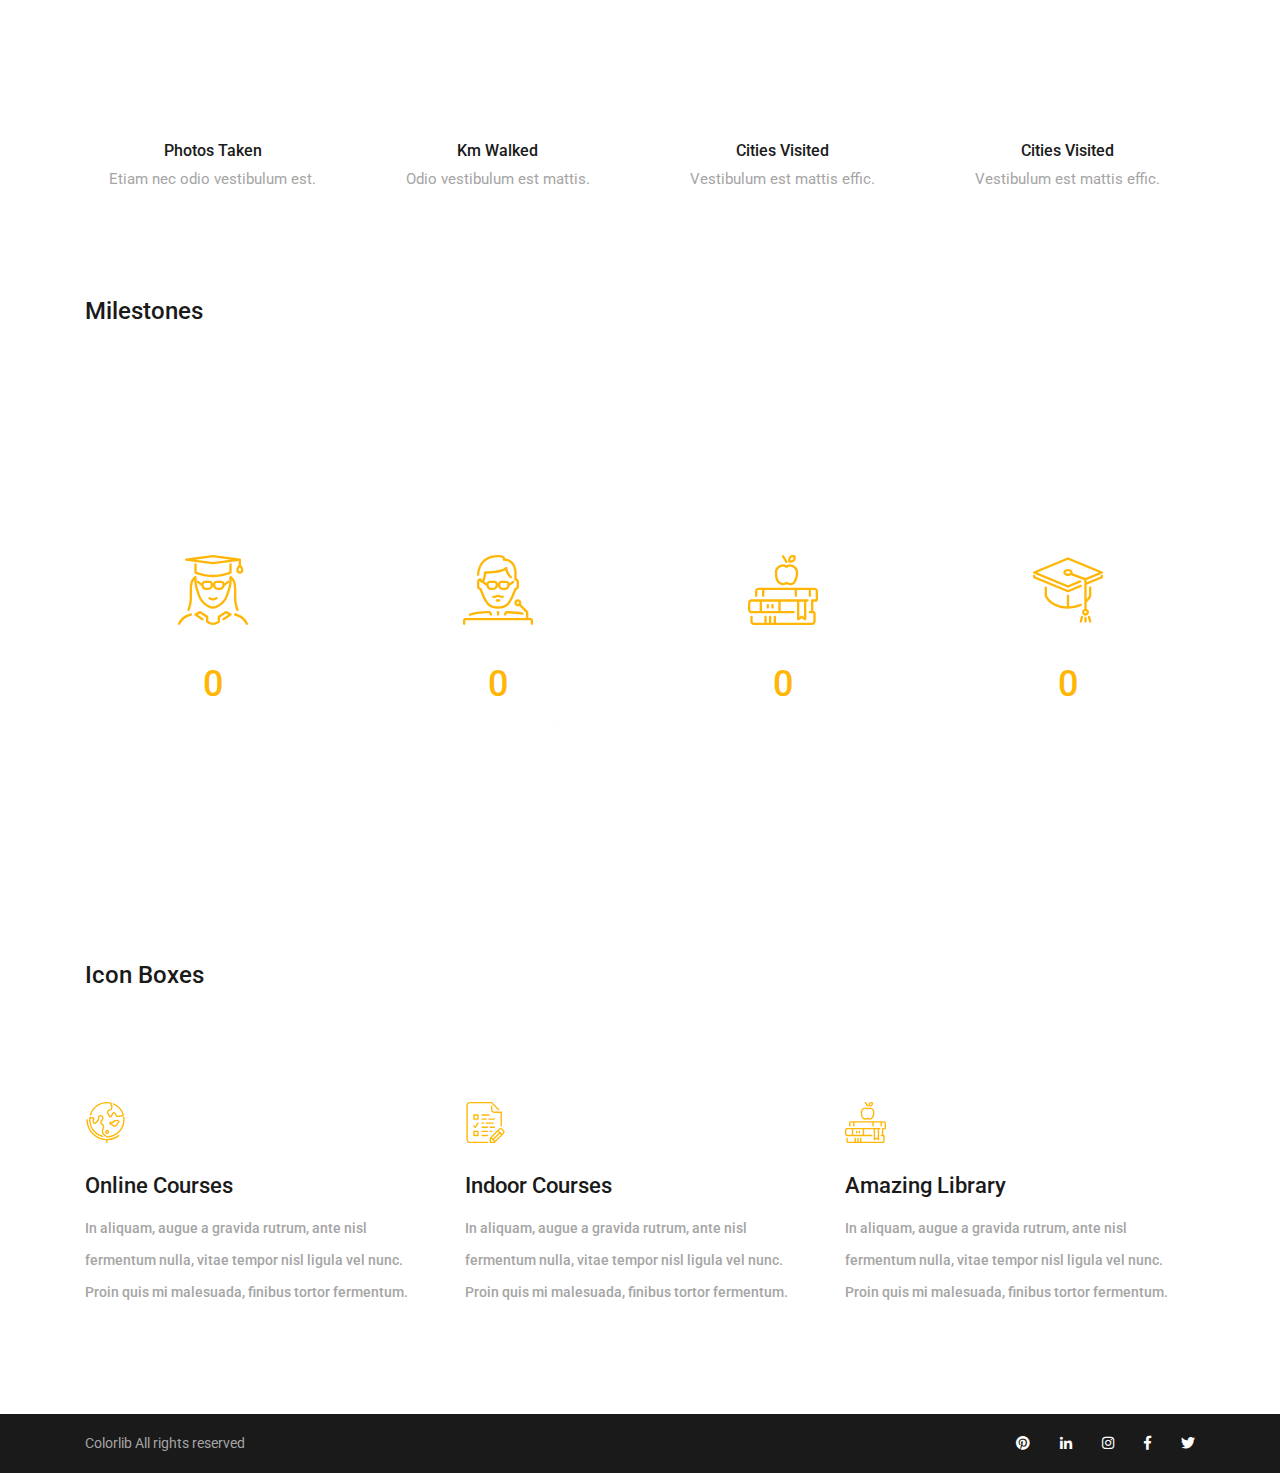
<file: elements.html>
<!DOCTYPE html>
<html lang="en">
<head>
<title>Course - Elements</title>
<meta charset="utf-8">
<meta http-equiv="X-UA-Compatible" content="IE=edge">
<meta name="description" content="Course Project">
<meta name="viewport" content="width=device-width, initial-scale=1">
<link rel="stylesheet" type="text/css" href="styles/bootstrap4/bootstrap.min.css">
<link href="plugins/fontawesome-free-5.0.1/css/fontawesome-all.css" rel="stylesheet" type="text/css">
<link rel="stylesheet" type="text/css" href="styles/elements_styles.css">
<link rel="stylesheet" type="text/css" href="styles/elements_responsive.css">
</head>
<body>

<div class="super_container">

	<!-- Header -->

	<header class="header d-flex flex-row">
		<div class="header_content d-flex flex-row align-items-center">
			<!-- Logo -->
			<div class="logo_container">
				<div class="logo">
					<img src="images/logo.png" alt="">
					<span>course</span>
				</div>
			</div>

			<!-- Main Navigation -->
			<nav class="main_nav_container">
				<div class="main_nav">
					<ul class="main_nav_list">
						<li class="main_nav_item"><a href="index.html">home</a></li>
						<li class="main_nav_item"><a href="#">about us</a></li>
						<li class="main_nav_item"><a href="courses.html">courses</a></li>
						<li class="main_nav_item"><a href="#">elements</a></li>
						<li class="main_nav_item"><a href="news.html">news</a></li>
						<li class="main_nav_item"><a href="contact.html">contact</a></li>
					</ul>
				</div>
			</nav>
		</div>
		<div class="header_side d-flex flex-row justify-content-center align-items-center">
			<img src="images/phone-call.svg" alt="">
			<span>+43 4566 7788 2457</span>
		</div>

		<!-- Hamburger -->
		<div class="hamburger_container">
			<i class="fas fa-bars trans_200"></i>
		</div>

	</header>
	
	<!-- Menu -->
	<div class="menu_container menu_mm">

		<!-- Menu Close Button -->
		<div class="menu_close_container">
			<div class="menu_close"></div>
		</div>

		<!-- Menu Items -->
		<div class="menu_inner menu_mm">
			<div class="menu menu_mm">
				<ul class="menu_list menu_mm">
					<li class="menu_item menu_mm"><a href="index.html">Home</a></li>
					<li class="menu_item menu_mm"><a href="#">About us</a></li>
					<li class="menu_item menu_mm"><a href="courses.html">Courses</a></li>
					<li class="menu_item menu_mm"><a href="#">Elements</a></li>
					<li class="menu_item menu_mm"><a href="news.html">News</a></li>
					<li class="menu_item menu_mm"><a href="contact.html">Contact</a></li>
				</ul>

				<!-- Menu Social -->
				
				<div class="menu_social_container menu_mm">
					<ul class="menu_social menu_mm">
						<li class="menu_social_item menu_mm"><a href="#"><i class="fab fa-pinterest"></i></a></li>
						<li class="menu_social_item menu_mm"><a href="#"><i class="fab fa-linkedin-in"></i></a></li>
						<li class="menu_social_item menu_mm"><a href="#"><i class="fab fa-instagram"></i></a></li>
						<li class="menu_social_item menu_mm"><a href="#"><i class="fab fa-facebook-f"></i></a></li>
						<li class="menu_social_item menu_mm"><a href="#"><i class="fab fa-twitter"></i></a></li>
					</ul>
				</div>

				<div class="menu_copyright menu_mm"><!-- Link back to Colorlib can't be removed. Template is licensed under CC BY 3.0. -->
Copyright &copy;<script>document.write(new Date().getFullYear());</script> All rights reserved | This template is made with <i class="fa fa-heart" aria-hidden="true"></i> by <a href="https://colorlib.com" target="_blank">Colorlib</a>
<!-- Link back to Colorlib can't be removed. Template is licensed under CC BY 3.0. --></div>
			</div>

		</div>

	</div>
	
	<!-- Home -->

	<div class="home">
		<div class="home_background_container prlx_parent">
			<div class="home_background prlx" style="background-image:url(images/contact_background.jpg)"></div>
		</div>
		<div class="home_content">
			<h1>Contact</h1>
		</div>
	</div>

	<!-- Elements -->

	<div class="elements">

		<!-- Buttons -->
		<div class="buttons">
			<div class="container">
				<div class="row">
					<div class="col">
						<div class="elements_title">Buttons</div>
						<div class="buttons_container">
							<div class="button button_color_1 text-center trans_200"><a href="#">Read More</a></div>
							<div class="button button_color_2 text-center trans_200"><a href="#">Read More</a></div>
							<div class="button button_line_1 text-center trans_200"><a href="#">Read More</a></div>
							<div class="button button_line_2 text-center trans_200"><a href="#">Read More</a></div>
						</div>
					</div>
				</div>
			</div>	
		</div>

		<!-- Progress Bars and Accordions -->

		<div class="pbars_accordions">
			<div class="container">
				<div class="row">
					<div class="col-lg-12">
						<div class="elements_title">Progress Bars & Accordions</div>
					</div>
				</div>

				<div class="row pbars_accordions_container">
					<!-- Progress Bars & Accordions -->

					<div class="col-lg-6">
						
						<!-- Progress Bars -->
						<div class="elements_progress_bars">

							<div class="pbar_container">
								<ul class="progress_bar_container col_12 clearfix">
									<li class="pb_item">
										<h4>Developement</h4>
										<div id="skill_1_pbar" class="skill_bars" data-perc="0.85"></div>
									</li>
									<li class="pb_item">
										<h4>Design</h4>
										<div id="skill_2_pbar" class="skill_bars" data-perc="1"></div>
									</li>
									<li class="pb_item">
										<h4>SEO</h4>
										<div id="skill_3_pbar" class="skill_bars" data-perc="0.75"></div>
									</li>
									<li class="pb_item">
										<h4>Marketing</h4>
										<div id="skill_4_pbar" class="skill_bars" data-perc="0.95"></div>
									</li>
								</ul>
							</div>

						</div>
					</div>

					<div class="col-lg-6">

						<!-- Accordions -->
						<div class="elements_accordions">

							<div class="accordion_container">
								<div class="accordion d-flex flex-row align-items-center"> Phasellus vestibulum, quam tincidunt venen.</div>
								<div class="accordion_panel">
									<p>Lorem ipsum dolor sit amet, consectetur adipiscing elit. Phasellus vestibulum, quam tincidunt venenatis ultrices, est libero mattis ante, ac consectetur diam neque eget quam.</p>
								</div>
							</div>

							<div class="accordion_container">
								<div class="accordion d-flex flex-row align-items-center"> Phasellus vestibulum, quam tincidunt venen.</div>
								<div class="accordion_panel">
									<p>Lorem ipsum dolor sit amet, consectetur adipiscing elit. Phasellus vestibulum, quam tincidunt venenatis ultrices, est libero mattis ante, ac consectetur diam neque eget quam.</p>
								</div>
							</div>

							<div class="accordion_container">
								<div class="accordion d-flex flex-row align-items-center"> Phasellus vestibulum, quam tincidunt venen.</div>
								<div class="accordion_panel">
									<p>Lorem ipsum dolor sit amet, consectetur adipiscing elit. Phasellus vestibulum, quam tincidunt venenatis ultrices, est libero mattis ante, ac consectetur diam neque eget quam.</p>
								</div>
							</div>

						</div>
					</div>

				</div>
			</div>
		</div>
		
		<!-- Loaders -->

		<div class="loaders">
			<div class="container">
				<div class="row">
					<div class="col">
						<div class="elements_title">Loaders</div>
					</div>
				</div>

				<div class="row elements_loaders_container">
					<div class="col-lg-3 loader_col">
						<!-- Loader -->
						<div class="loader" data-perc="0.75"></div>
						<div class="loader_text text-center">Photos Taken</div>
						<div class="loader_sub text-center">Etiam nec odio vestibulum est.</div>
					</div>
					<div class="col-lg-3 loader_col">
						<!-- Loader -->
						<div class="loader" data-perc="0.83"></div>
						<div class="loader_text text-center">Km Walked</div>
						<div class="loader_sub text-center">Odio vestibulum est mattis.</div>
						<span></span>
					</div>
					<div class="col-lg-3 loader_col">
						<!-- Loader -->
						<div class="loader" data-perc="0.25"></div>
						<div class="loader_text text-center">Cities Visited</div>
						<div class="loader_sub text-center">Vestibulum est mattis effic.</div>
					</div>
					<div class="col-lg-3 loader_col">
						<!-- Loader -->
						<div class="loader" data-perc="0.95"></div>
						<div class="loader_text text-center">Cities Visited</div>
						<div class="loader_sub text-center">Vestibulum est mattis effic.</div>
					</div>
				</div>

			</div>
		</div>
		
		<!-- Milestones -->
		
		<div class="milestones">
			<div class="container">
				<div class="row">
					<div class="col">
						<div class="elements_title">Milestones</div>
					</div>
				</div>
			</div>

			<div class="milestones_container">
				<div class="milestones_background" style="background-image:url(images/milestones_background.jpg)"></div>
				
				<div class="container">
					<div class="row">
						
						<!-- Milestone -->
						<div class="col-lg-3 milestone_col">
							<div class="milestone text-center">
								<div class="milestone_icon"><img src="images/milestone_1.svg" alt="https://www.flaticon.com/authors/zlatko-najdenovski"></div>
								<div class="milestone_counter" data-end-value="750">0</div>
								<div class="milestone_text">Current Students</div>
							</div>
						</div>

						<!-- Milestone -->
						<div class="col-lg-3 milestone_col">
							<div class="milestone text-center">
								<div class="milestone_icon"><img src="images/milestone_2.svg" alt="https://www.flaticon.com/authors/zlatko-najdenovski"></div>
								<div class="milestone_counter" data-end-value="120">0</div>
								<div class="milestone_text">Certified Teachers</div>
							</div>
						</div>

						<!-- Milestone -->
						<div class="col-lg-3 milestone_col">
							<div class="milestone text-center">
								<div class="milestone_icon"><img src="images/milestone_3.svg" alt="https://www.flaticon.com/authors/zlatko-najdenovski"></div>
								<div class="milestone_counter" data-end-value="39">0</div>
								<div class="milestone_text">Approved Courses</div>
							</div>
						</div>

						<!-- Milestone -->
						<div class="col-lg-3 milestone_col">
							<div class="milestone text-center">
								<div class="milestone_icon"><img src="images/milestone_4.svg" alt="https://www.flaticon.com/authors/zlatko-najdenovski"></div>
								<div class="milestone_counter" data-end-value="3500" data-sign-before="+">0</div>
								<div class="milestone_text">Graduate Students</div>
							</div>
						</div>

					</div>
				</div>
			</div>

		</div>

		<!-- Icon Boxes -->

		<div class="icon_boxes">
			<div class="container">
				<div class="row">
					<div class="col">
						<div class="elements_title">Icon Boxes</div>
					</div>
				</div>

				<div class="row icon_boxes_container">

					<div class="col-lg-4 icon_box text-left d-flex flex-column align-items-start justify-content-start">
						<div class="icon_container d-flex flex-column justify-content-end">
							<img src="images/earth-globe.svg" alt="">
						</div>
						<h3>Online Courses</h3>
						<p>In aliquam, augue a gravida rutrum, ante nisl fermentum nulla, vitae tempor nisl ligula vel nunc. Proin quis mi malesuada, finibus tortor fermentum.</p>
					</div>

					<div class="col-lg-4 icon_box text-left d-flex flex-column align-items-start justify-content-start">
						<div class="icon_container d-flex flex-column justify-content-end">
							<img src="images/exam.svg" alt="">
						</div>
						<h3>Indoor Courses</h3>
						<p>In aliquam, augue a gravida rutrum, ante nisl fermentum nulla, vitae tempor nisl ligula vel nunc. Proin quis mi malesuada, finibus tortor fermentum.</p>
					</div>

					<div class="col-lg-4 icon_box text-left d-flex flex-column align-items-start justify-content-start">
						<div class="icon_container d-flex flex-column justify-content-end">
							<img src="images/books.svg" alt="">
						</div>
						<h3>Amazing Library</h3>
						<p>In aliquam, augue a gravida rutrum, ante nisl fermentum nulla, vitae tempor nisl ligula vel nunc. Proin quis mi malesuada, finibus tortor fermentum.</p>
					</div>

				</div>

			</div>
		</div>

	</div>

	<!-- Footer -->

	<footer class="footer">
		<div class="container">
			
			<!-- Footer Copyright -->

			<div class="footer_bar d-flex flex-column flex-sm-row align-items-center">
				<div class="footer_copyright">
					<span>Colorlib All rights reserved</span>
				</div>
				<div class="footer_social ml-sm-auto">
					<ul class="menu_social">
						<li class="menu_social_item"><a href="#"><i class="fab fa-pinterest"></i></a></li>
						<li class="menu_social_item"><a href="#"><i class="fab fa-linkedin-in"></i></a></li>
						<li class="menu_social_item"><a href="#"><i class="fab fa-instagram"></i></a></li>
						<li class="menu_social_item"><a href="#"><i class="fab fa-facebook-f"></i></a></li>
						<li class="menu_social_item"><a href="#"><i class="fab fa-twitter"></i></a></li>
					</ul>
				</div>
			</div>

		</div>
	</footer>

</div>

<script src="js/jquery-3.2.1.min.js"></script>
<script src="styles/bootstrap4/popper.js"></script>
<script src="styles/bootstrap4/bootstrap.min.js"></script>
<script src="plugins/greensock/TweenMax.min.js"></script>
<script src="plugins/greensock/TimelineMax.min.js"></script>
<script src="plugins/scrollmagic/ScrollMagic.min.js"></script>
<script src="plugins/greensock/animation.gsap.min.js"></script>
<script src="plugins/greensock/ScrollToPlugin.min.js"></script>
<script src="plugins/progressbar/progressbar.min.js"></script>
<script src="plugins/scrollTo/jquery.scrollTo.min.js"></script>
<script src="plugins/easing/easing.js"></script>
<script src="js/elements_custom.js"></script>

</body>
</html>
</file>
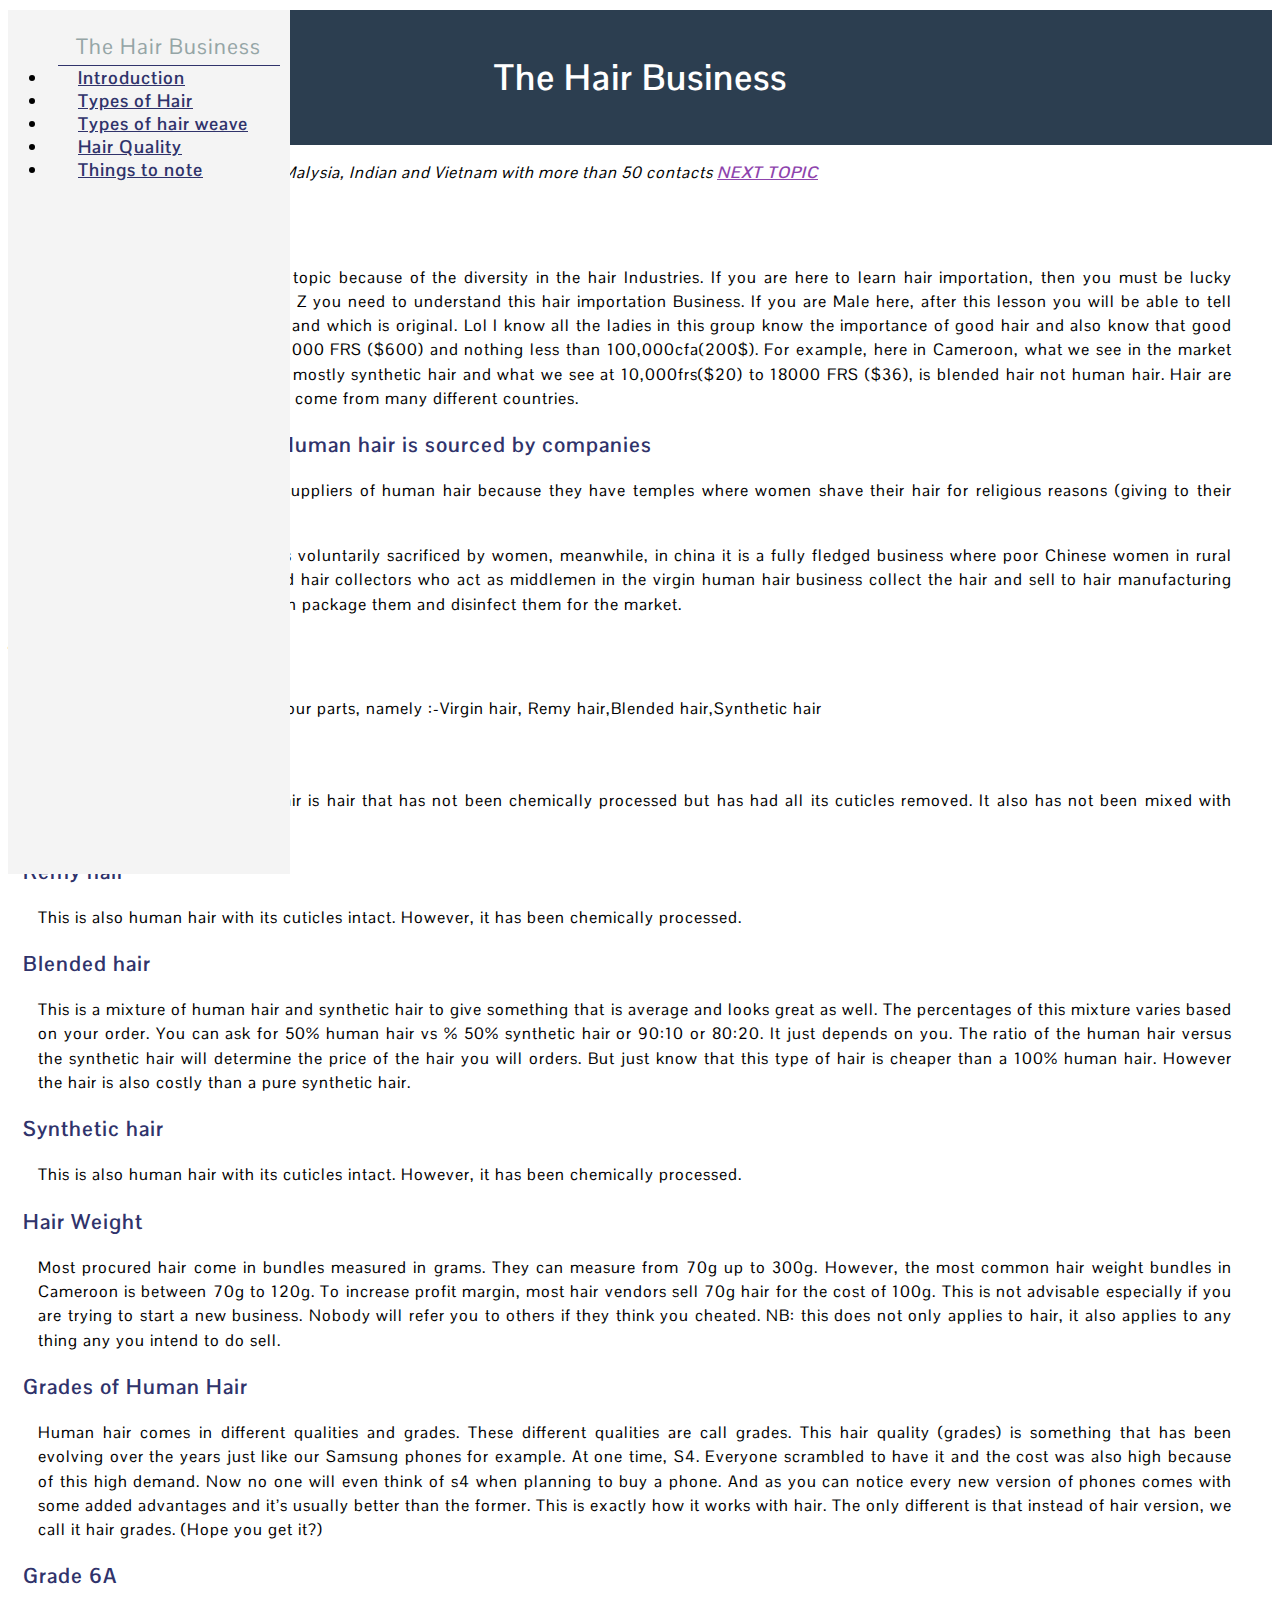
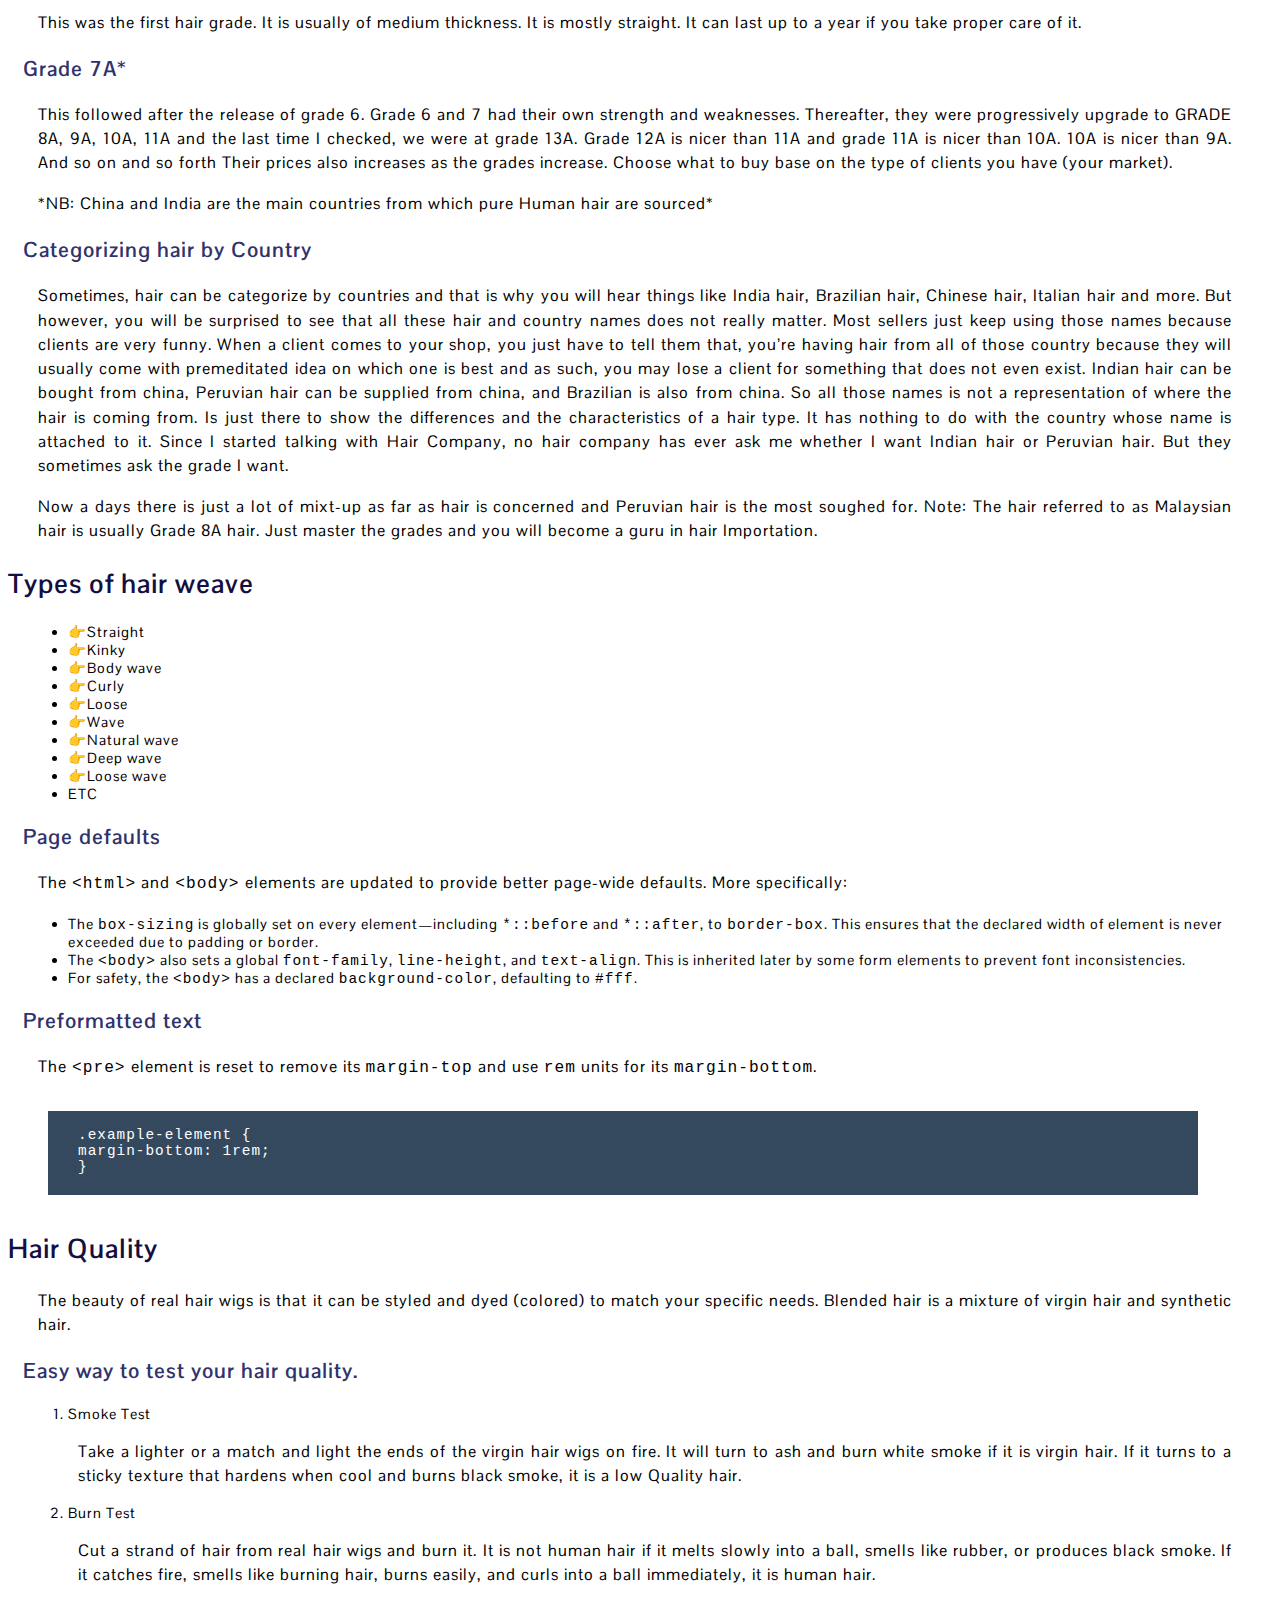
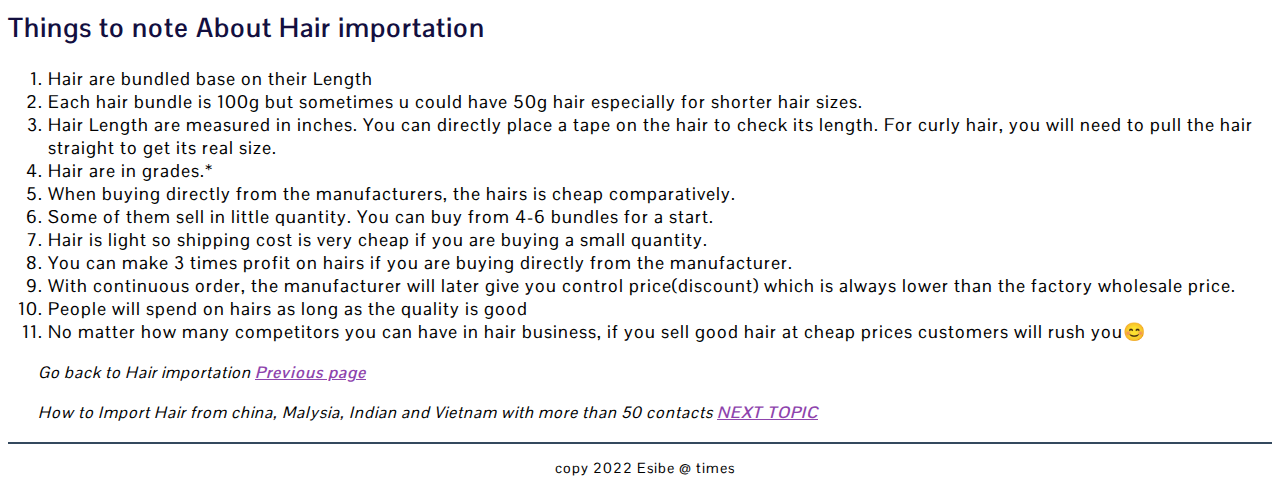
<file: hair-bus.html>
<!DOCTYPE html>
<html lang="en">
<head>
    <meta charset="UTF-8">
    <meta http-equiv="X-UA-Compatible" content="IE=edge">
    <meta name="viewport" content="width=device-width, initial-scale=1.0">
    <title>Hair importation</title>
    <link rel="stylesheet" href="styles.css">
    <link
    href="https://cdn.jsdelivr.net/npm/bootstrap@5.1.3/dist/css/bootstrap.min.css"
    rel="stylesheet"
    integrity="sha384-1BmE4kWBq78iYhFldvKuhfTAU6auU8tT94WrHftjDbrCEXSU1oBoqyl2QvZ6jIW3"
    crossorigin="anonymous"
  />
</head>
<body>
    <div class="container-fluid">
      <div class="row">
        
        <div class="col">
          <nav id="navbar">
            <ul class="nav flex-column">
             <header>The Hair Business</header>
              <li class="nav-item">
                <a class="nav-link introduction" href="#Introduction">Introduction</a>
              </li>
              <li class="nav-item">
               <a class="nav-link layout" href="#Layout">Types of Hair</a>
              </li>
              <li class="nav-item">
                <a class="nav-link content" href="#Content">Types of hair weave</a>
              </li>
              <li class="nav-item">
                <a class="nav-link components" href="#Components">Hair Quality</a>
              </li>
              <li class="nav-item">
                <a class="nav-link reference" href="#Reference">Things to note</a>
              </li>
          </ul>
       </nav>
      </div>
          
    <div class="col-md-9">
      <main id="main-doc">    
        <div class="head-box">
          <h1>The Hair Business</h1>
        </div>
        <section class="main-section" id="next">
          <!-- <header><h2>Hair Importation</h2></header> -->
            <article>
                <p>How to Import Hair from china, Malysia, Indian and Vietnam with more than 50 contacts<style>#next{font-style: italic;}</style> <a href="hair.html" target="_blank">NEXT TOPIC</a></p>
              </article>
          </section>
          <section class="main-section" id="Introduction">
            <header><h2>Introduction</h2></header>
              <article>
                <p>Hair importation is a very huge topic because of the diversity in the hair Industries. If you are here to learn hair importation, then you must be lucky because I will show you the A – Z you need to understand this hair importation Business.
                  If you are Male here, after this lesson you will be able to tell which of your wife’s hair is fake and which is original. Lol
                 I know all the ladies in this group know the importance of good hair and also know that good hair can go for as much as 300,000 FRS ($600) and nothing less than 100,000cfa(200$). For example, here in Cameroon, what we see in the market at less than 6000 FRS ($12), is mostly synthetic hair and what we see at 10,000frs($20) to 18000 FRS ($36), is blended hair not human hair.
                 Hair are in different categories and could come from many different countries. 
                 </p>
                 <h3>A short story on how real Human hair is sourced by companies</h3>
                 <p>China and India are the major suppliers of human hair because they have temples where women shave their hair for religious reasons (giving to their god). </p>
                <p>India, most of the human hair is voluntarily sacrificed by women, meanwhile, in china it is a fully fledged business where poor Chinese women in rural areas sell their hair for a fee and hair collectors who act as middlemen in the virgin human hair business collect the hair and sell to hair manufacturing industries. These companies then package them and disinfect them for the market.</p>
                 <!-- <p>Originally created by a designer and a developer at Twitter, Bootstrap has become one of the most popular front-end frameworks and open source projects in the world.</p>
                <p>Originally released on Friday, August 19, 2011, we’ve since had over twenty releases, including two major rewrites with v2 and v3. With Bootstrap 2, we added responsive functionality to the entire framework as an optional stylesheet. Building on that with Bootstrap 3, we rewrote the library once more to make it responsive by default with a mobile first approach.</p>
                <p>With Bootstrap 4, we once again rewrote the project to account for two key architectural changes: a migration to Sass and the move to CSS’s flexbox. Our intention is to help in a small way to move the web development community forward by pushing for newer CSS properties, fewer dependencies, and new technologies across more modern browsers.</p> -->
           </article>
         </section>
      
      <section class="main-section" id="Layout">
        <header><h2>Types of Hair</h2></header>
        <p>Hair types can be devided into four parts, namely :-Virgin hair, Remy hair,Blended hair,Synthetic hair </p>
          <article>
          <h3>100% Virgin hair</h3>
            <p>one hundred percent Human hair is hair that has not been chemically processed but has had all its cuticles removed. It also has not been mixed with synthetic hair.</p>
          <h3>Remy hair</h3>  
            <p>This is also human hair with its cuticles intact. However, it has been chemically processed.</p>
          <h3>Blended hair</h3>
            <p>This is a mixture of human hair and synthetic hair to give something that is average and looks great as well. The percentages of this mixture varies based on your order. You can ask for 50% human hair vs % 50% synthetic hair or 90:10 or 80:20. It just depends on you.  The ratio of the human hair versus the synthetic hair will determine the price of the hair you will orders. But just know that this type of hair is cheaper than a 100% human hair. However the hair is also costly than a pure synthetic hair.</p>
          <h3>Synthetic hair</h3>  
            <p>This is also human hair with its cuticles intact. However, it has been chemically processed.</p>
      <h3>Hair Weight</h3>
            <p>Most procured hair come in bundles measured in grams. They can measure from 70g up to 300g. However, the most common hair weight bundles in Cameroon is between 70g to 120g. To increase profit margin, most hair vendors sell 70g hair for the cost of 100g. This is not advisable especially if you are trying to start a new business. Nobody will refer you to others if they think you cheated.
        NB: this does not only applies to hair, it also applies to any thing any you intend to do sell.
        </p>
            <!-- <pre>
        <code>
        &lt;div class="container">&lt;/div&gt;</code>
      </pre> -->
     
      <!-- <p>Use <code class="highlight-rouge">.container-fluid</code> for a full width container, spanning the entire width of the viewport.</p>  -->
        
      <!-- <pre>
        <code>
        &lt;div class="container-fluid">...&lt;/div&gt;</code>
      </pre> -->
        
        <h3>Grades of Human Hair</h3>
          <p>Human hair comes in different qualities and grades. These different qualities are call grades. This hair quality (grades) is something that has been evolving over the years just like our Samsung phones for example. At one time, S4. Everyone scrambled to have it and the cost was also high because of this high demand. Now no one will even think of s4 when planning to buy a phone. And as you can notice every new version of phones comes with some added advantages and it’s usually better than the former. This is exactly how it works with hair. The only different is that instead of hair version, we call it hair grades. (Hope you get it?)</p>
        <h3>Grade 6A</h3>
        <p>This was the first hair grade. It is usually of medium thickness. It is mostly straight. It can last up to a year if you take proper care of it.</p>
        <h3>Grade 7A*</h3>
        <p>This followed after the release of grade 6. Grade 6 and 7 had their own strength and weaknesses. Thereafter, they were progressively  upgrade to GRADE 8A, 9A, 10A, 11A and the last time I checked, we were at grade 13A. Grade 12A is nicer than 11A and grade 11A is nicer than 10A. 10A is nicer than 9A. And so on and so forth
          Their prices also increases as the grades increase. Choose what to buy base on the type of clients you have (your market).           </p>
        <p>*NB: China and India are the main countries from which pure Human hair are sourced*</p>
          <h3>Categorizing hair by Country</h3>
        <p>Sometimes, hair can be categorize by countries and that is why you will hear things like India hair, Brazilian hair, Chinese hair, Italian hair and more. But however, you will be surprised to see that all these hair and country names does not really matter. Most sellers just keep using those names because clients are very funny. When a client comes to your shop, you just have to tell them that, you’re having hair from all of those country because they will usually come with premeditated idea on which one is best and as such, you may lose a client for something that does not even exist. Indian hair can be bought from china, Peruvian hair can be supplied from china, and Brazilian is also from china. So all those names is not a representation of where the hair is coming from. Is just there to show the differences and the characteristics of a hair type. It has nothing to do with the country whose name is attached to it. Since I started talking with Hair Company, no hair company has ever ask me whether I want Indian hair or Peruvian hair. But they sometimes ask the grade I want.</p>
          <p> Now a days there is just a lot of mixt-up as far as hair is concerned and 
            Peruvian hair is the most soughed for.
            Note: The hair referred to as Malaysian hair is usually Grade 8A hair.
            Just master the grades and you will become a guru in hair Importation.
          </p>
        <!-- <p>Several Bootstrap components utilize <code class="highlight-rouge">z-index</code>, the CSS property that helps control layout by providing a third axis to arrange content. We utilize a default z-index scale in Bootstrap that’s been designed to properly layer navigation, tooltips and popovers, modals, and more.</p>
    
        <p>These higher values start at an arbitrary number, high and specific enough to ideally avoid conflicts. We need a standard set of these across our layered components—tooltips, popovers, navbars, dropdowns, modals—so we can be reasonably consistent in the behaviors. There’s no reason we couldn’t have used <code class="highlight-rouge">100+</code> or <code class="highlight-rouge">500+</code>.</p> -->
        
      <!-- <pre>
        <code>
        $zindex-dropdown:          1000 !default;
    $zindex-sticky:            1020 !default;
    $zindex-fixed:             1030 !default;
    $zindex-modal-backdrop:    1040 !default;
    $zindex-modal:             1050 !default;
    $zindex-popover:           1060 !default
    $zindex-tooltip:           1070 !default;</code>
      </pre> -->
            
        </article>    
      </section>
      
        <section class="main-section" id="Content">
          <header><h2>Types of hair weave </h2></header>
           <article>
             <!-- <h3>Approach</h3>
             <p>Reboot builds upon Normalize, providing many HTML elements with somewhat opinionated styles using only element selectors. Additional styling is done only with classes. For example, we reboot some &lt;table&gt; styles for a simpler baseline and later provide <code class="highlight-rouge">.table</code>, <code class="highlight-rouge">.table-bordered</code>, and more.</p> -->
             <ul>
              <li>👉Straight</li>
              <li>👉Kinky</li>
              <li>👉Body wave</li>
              <li>👉Curly</li>
              <li>👉Loose</li>
              <li>👉Wave</li>
              <li>👉Natural wave</li>
              <li>👉Deep wave</li>
              <li>👉Loose wave</li>
              <li>ETC</li>
               <!-- <li>Update some browser default values to use <code class="highlight-rouge">rem</code>s instead of <code class="highlight-rouge">em</code>s for scalable component spacing.</li>
               <li>Avoid <code class="highlight-rouge">margin-top</code>. Vertical margins can collapse, yielding unexpected results. More importantly though, a single direction of <code class="highlight-rouge">margin</code> is a simpler mental model.</li>
               <li>For easier scaling across device sizes, block elements should use <code class="highlight-rouge">rem</code>s for <code class="highlight-rouge">margin</code>s.</li> -->
             </ul>
             
            <h3>Page defaults</h3>
             <p>The <code class="highlight-rouge">&lt;html&gt;</code> and <code class="highlight-rouge">&lt;body&gt;</code> elements are updated to provide better page-wide defaults. More specifically:</p>
            <ul>
              <li>The <code class="highlight-rouge">box-sizing</code> is globally set on every element—including <code class="highlight-rouge">*::before</code> and <code class="highlight-rouge">*::after</code>, to <code class="highlight-rouge">border-box</code>. This ensures that the declared width of element is never exceeded due to padding or border.</li>
              <li>The <code class="highlight-rouge">&lt;body&gt;</code> also sets a global <code class="highlight-rouge">font-family</code>, <code class="highlight-rouge">line-height</code>, and <code class="highlight-rouge">text-align</code>. This is inherited later by some form elements to prevent font inconsistencies.</li>
              <li>For safety, the <code class="highlight-rouge">&lt;body&gt;</code> has a declared <code class="highlight-rouge">background-color</code>, defaulting to <code class="highlight-rouge">#fff</code>.
            </li>
          </ul>
            
        <h3>Preformatted text</h3>    
             <p>The <code class="highlight-rouge">&lt;pre&gt;</code> element is reset to remove its <code class="highlight-rouge">margin-top</code> and use <code class="highlight-rouge">rem</code> units for its <code class="highlight-rouge">margin-bottom</code>.</p>
              
      <pre>
        <code>
        .example-element {
    margin-bottom: 1rem;
    }</code>
      </pre>
       </article> 
      </section>
              
      <section class="main-section" id="Components">
        <header><h2>Hair Quality</h2></header>
          <article>
            <p>The beauty of real hair wigs is that it can be styled and dyed (colored) to match your specific needs. Blended hair is a mixture of virgin hair and synthetic hair. 
             </p>
             <h3>Easy way to test your hair quality.</h3>
             <ol>
              <li>Smoke Test</li>
                <p>Take a lighter or a match and light the ends of the virgin hair wigs on fire. It will turn to ash and burn white smoke if it is virgin hair. If it turns to a sticky texture that hardens when cool and burns black smoke, it is a low Quality hair.</p>
              <li>Burn Test</li>
                <p>Cut a strand of hair from real hair wigs and burn it. It is not human hair if it melts slowly into a ball, smells like rubber, or produces black smoke. If it catches fire, smells like burning hair, burns easily, and curls into a ball immediately, it is human hair.</p>
             
              </ol>
       </article>
     </section>        
        
        <section class="main-section" id="Reference">
            <header><h2>Things to note About Hair importation</h2></header>
            <ol>
                <li>Hair are bundled base on their Length</li>
                <li>Each hair bundle is 100g but sometimes u could have 50g hair especially for shorter hair sizes.</li>
                <li>Hair Length are measured in inches. You can directly place a tape on the hair to check its length. For curly hair, you will need to pull the hair straight to get its real size. </li>
                <li>Hair are in grades.* </li>
                <li>When buying directly from the manufacturers, the hairs is cheap comparatively.</li>
                <li>Some of them sell in little quantity. You can buy from 4-6 bundles for a start.</li>
                <li>Hair is light so shipping cost is very cheap if you are buying a small quantity.</li>
                <li>You can make 3 times profit on hairs if you are buying directly from the manufacturer.</li>
                <li>With continuous order, the manufacturer will later give you control price(discount) which is always lower than the factory wholesale price.</li>
                <li>People will spend on hairs as long as the quality is good</li>
                <li>No matter how many competitors you can have in hair business, if you sell good hair at cheap prices customers will rush you😊</li>
                

            </ol>
             
        </section>
        <section class="main-section" id="next">
          <!-- <header><h2>Hair Importation</h2></header> -->
            <article>
              <p>Go back to Hair importation<style>#next{font-style: italic;}</style> <a href="hair.html" target="_blank">Previous page</a></p>

                <p>How to Import Hair from china, Malysia, Indian and Vietnam with more than 50 contacts<style>#next{font-style: italic;}</style> <a href="hair.html" target="_blank">NEXT TOPIC</a></p>
              </article>
          </section>
        </main>
          
        <hr>
     <footer>
          <div class="contact">
        <a href="https://github.com/linh4" target="_blank">
          <span class="icon"><i class="fa fa-github"></i></span></a>
        <a href="https://codepen.io/linh4/" target="_blank">
          <span class="icon"><i class="fa fa-codepen"></i></span></a>
        <a href="https://www.freecodecamp.org/linh4" target="_blank">
          <span class="icon"><i class="fa fa-free-code-camp"></i></span></a>
      </div>
      <p>copy 2022 Esibe @ <span id="visits"></span> times</p>
            </footer>    
        
      </div>
     </div>
    </div>
     </body>   
</html>
</file>
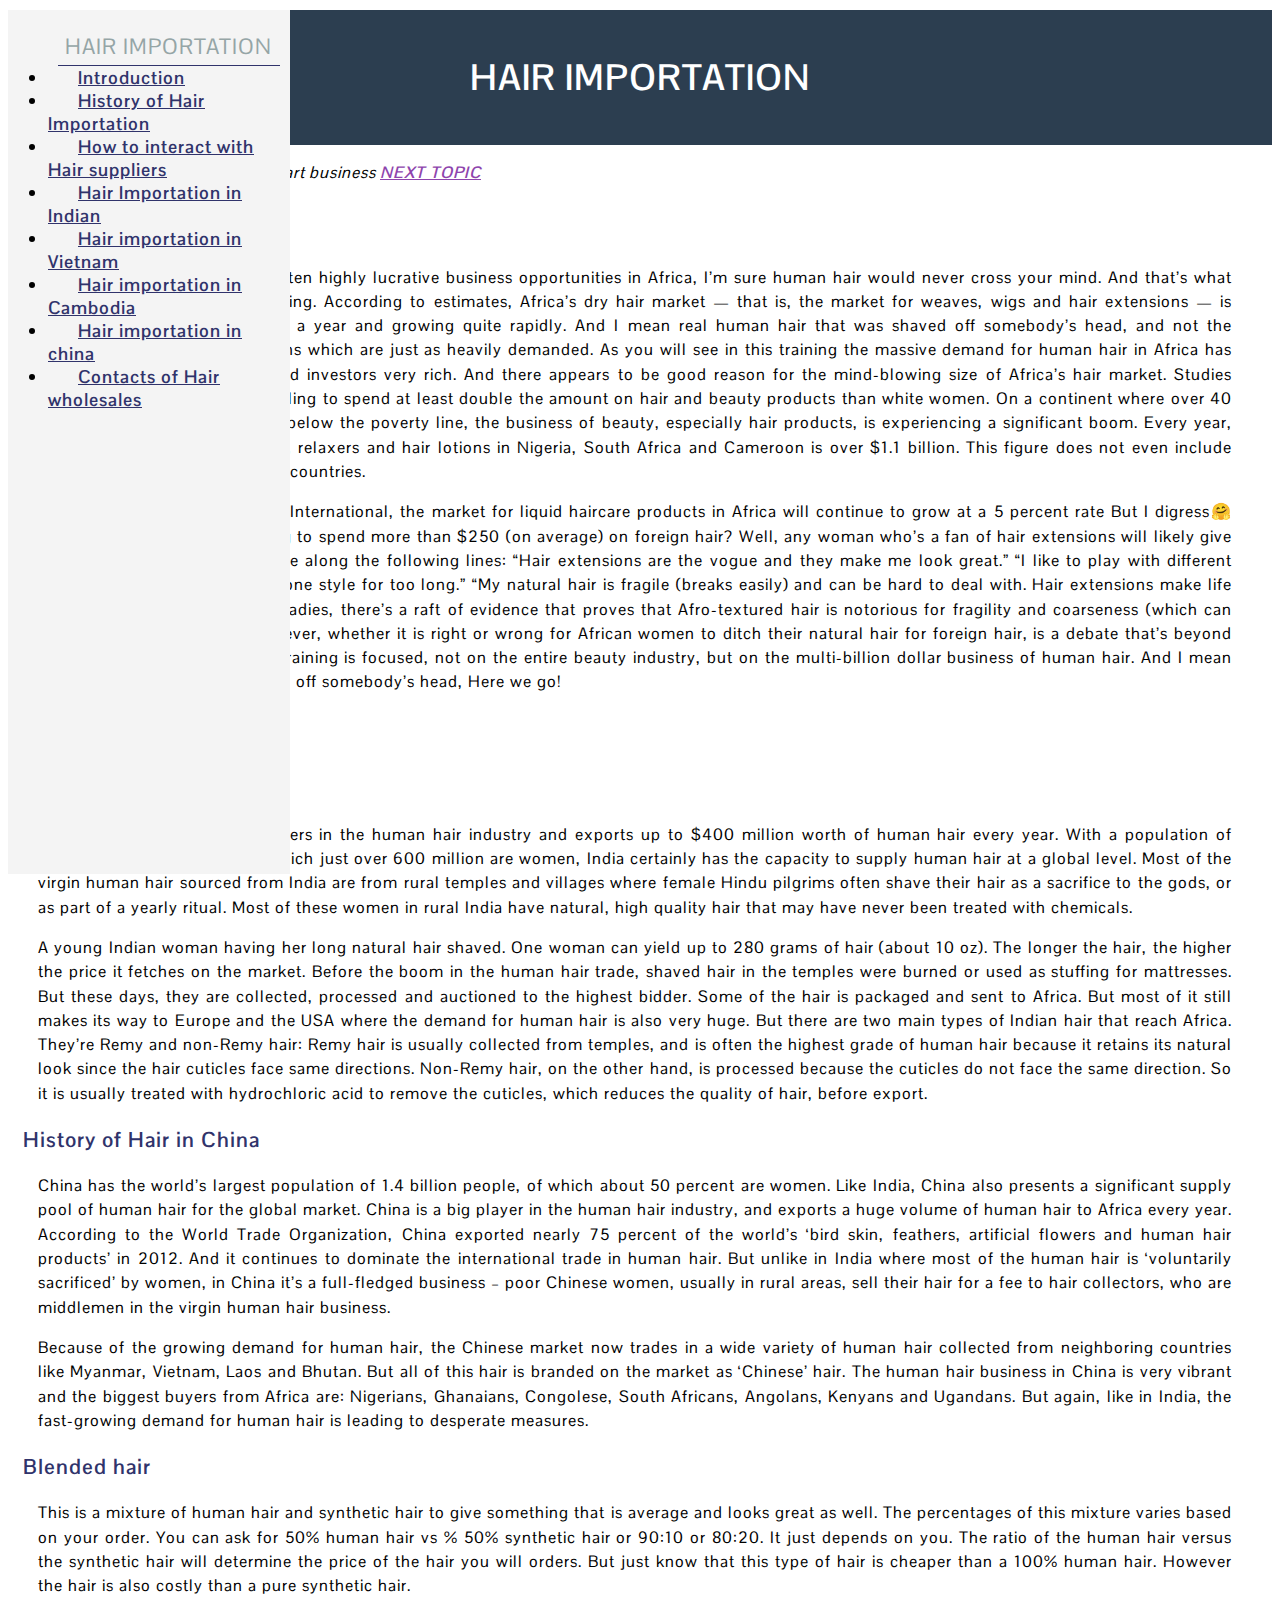
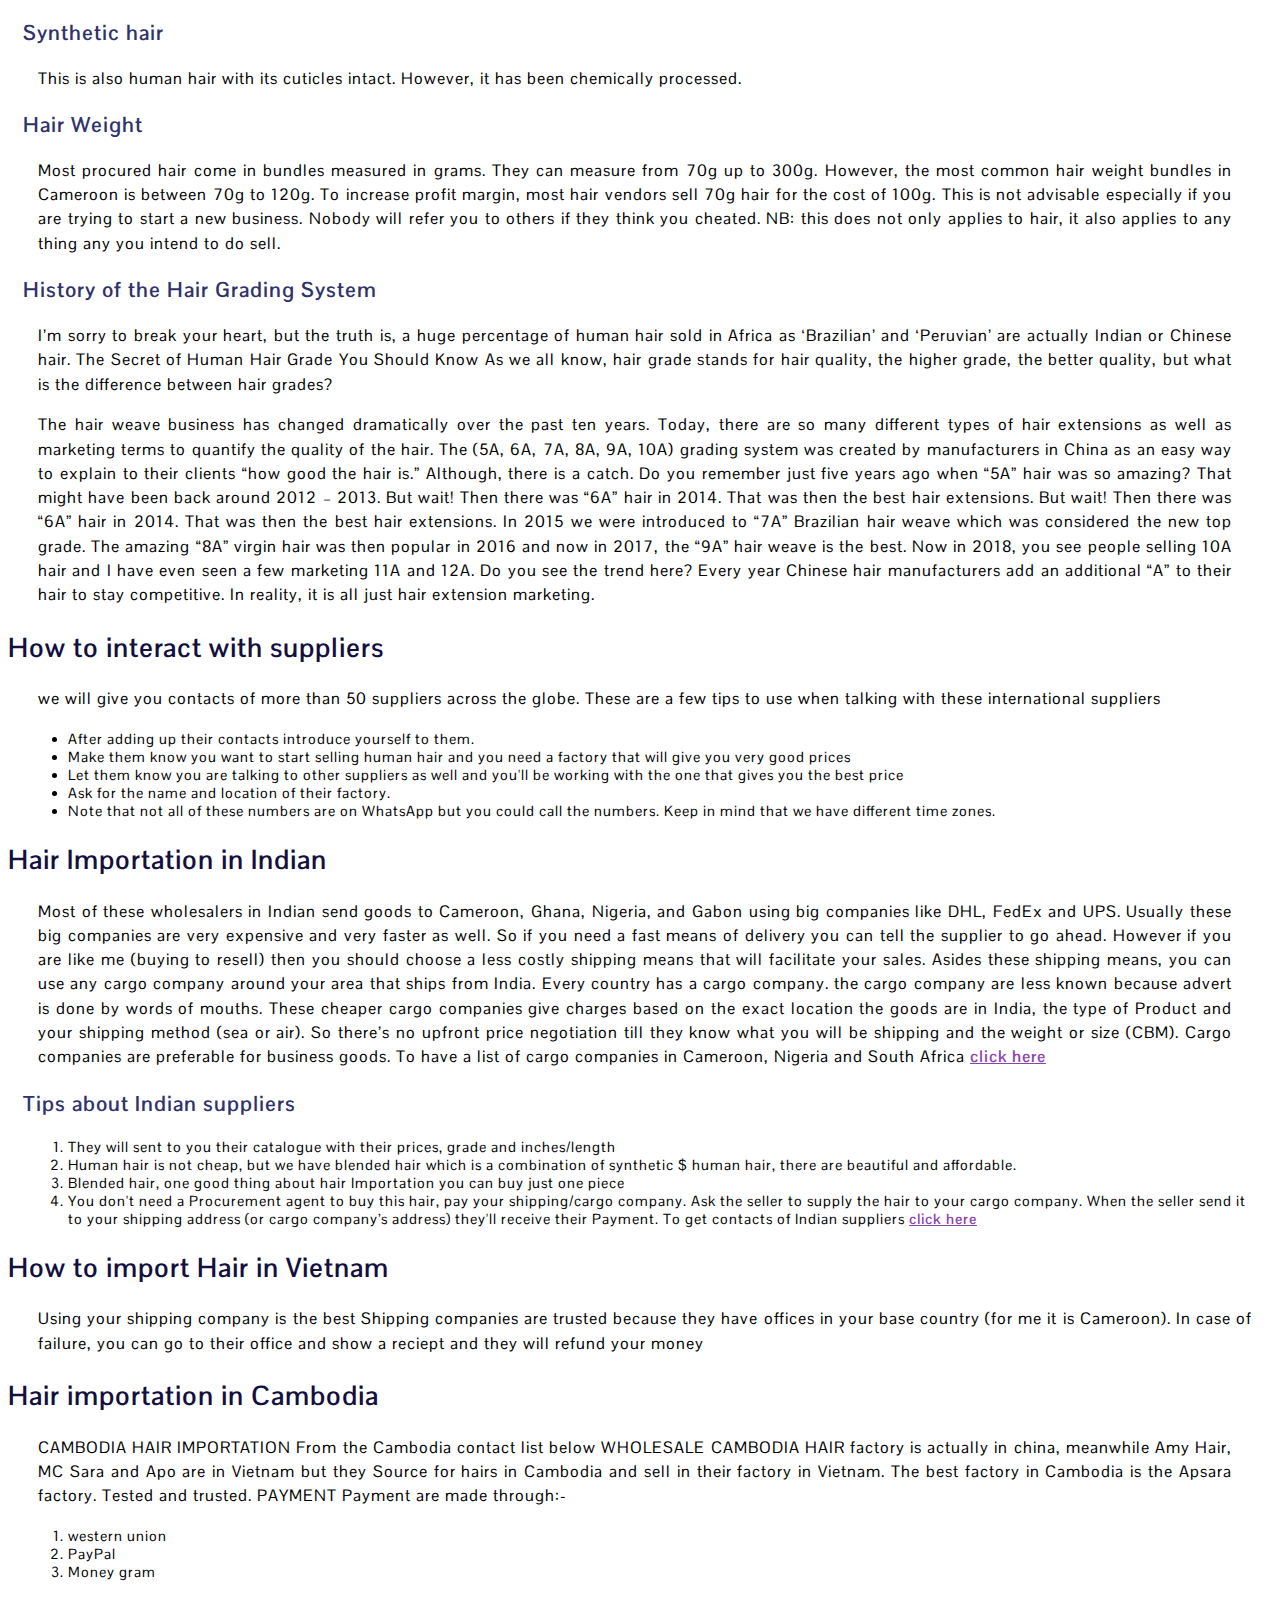
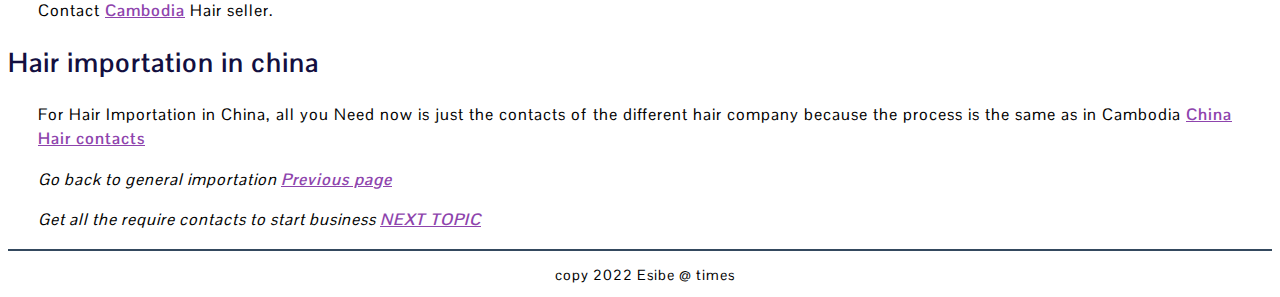
<file: hair.html>
<!DOCTYPE html>
<html lang="en">
<head>
    <meta charset="UTF-8">
    <meta http-equiv="X-UA-Compatible" content="IE=edge">
    <meta name="viewport" content="width=device-width, initial-scale=1.0">
    <title>Hair importation</title>
    <link rel="stylesheet" href="styles.css">
    <link
    href="https://cdn.jsdelivr.net/npm/bootstrap@5.1.3/dist/css/bootstrap.min.css"
    rel="stylesheet"
    integrity="sha384-1BmE4kWBq78iYhFldvKuhfTAU6auU8tT94WrHftjDbrCEXSU1oBoqyl2QvZ6jIW3"
    crossorigin="anonymous"
  />
</head>
<body>
    <div class="container-fluid">
      <div class="row">
        
        <div class="col">
          <nav id="navbar">
            <ul class="nav flex-column">
             <header>HAIR IMPORTATION</header>
              <li class="nav-item">
                <a class="nav-link introduction" href="#Introduction">Introduction</a>
              </li>
              <li class="nav-item">
               <a class="nav-link layout" href="#Layout">History of Hair Importation</a>
              </li>
              <li class="nav-item">
                <a class="nav-link content" href="#Content">How to interact with Hair suppliers</a>
              </li>
              <li class="nav-item">
                <a class="nav-link components" href="#Indian">Hair Importation in Indian</a>
              </li>
              <li class="nav-item">
                <a class="nav-link reference" href="#Vietnam">Hair importation in Vietnam</a>
              </li>
              <li class="nav-item">
                <a class="nav-link components" href="#Cambodia">Hair importation in Cambodia</a>
              </li>
              <li class="nav-item">
                <a class="nav-link reference" href="#china">Hair importation in china</a>
              </li>
              <li class="nav-item">
                <a class="nav-link reference" target="_blank"  href="contacts-table.html">Contacts of Hair wholesales</a>
              </li>
          </ul>
       </nav>
      </div>
          
    <div class="col-md-9">
      <main id="main-doc">    
        <div class="head-box">
          <h1>HAIR IMPORTATION</h1>
        </div>
        <section class="main-section" id="next">
          <!-- <header><h2>Hair Importation</h2></header> -->
            <article>
                <p>Get all the require contacts to start business<style>#next{font-style: italic;}</style> <a href="contact.html" target="_blank">NEXT TOPIC</a></p>
              </article>
          </section>
          <section class="main-section" id="Introduction">
            <header><h2>Introduction</h2></header>
              <article>
               <p>If I asked you to make a list of ten highly lucrative business opportunities in Africa, I’m sure human hair would never cross your mind.
                And that’s what makes this training quite revealing.
                According to estimates, Africa’s dry hair market — that is, the market for weaves, wigs and hair extensions — is currently worth over $6 billion a year and growing quite rapidly.
                And I mean real human hair that was shaved off somebody’s head, and not the ‘synthetic’ human hair extensions which are just as heavily demanded.
                As you will see in this training the massive demand for human hair in Africa has made a lot of entrepreneurs and investors very rich.
                And there appears to be good reason for the mind-blowing size of Africa’s hair market.
                Studies reveal that black women are willing to spend at least double the amount on hair and beauty products than white women.
                On a continent where over 40 percent of the population lives below the poverty line, the business of beauty, especially hair products, is experiencing a significant boom.
                Every year, the value of trade in shampoos, relaxers and hair lotions in Nigeria, South Africa and Cameroon is over $1.1 billion. This figure does not even include sales in other 40+ Sub-Saharan countries. </p>
            <p>And according to Euro monitor International, the market for liquid haircare products in Africa will continue to grow at a 5 percent rate 
                But I digress🤗🤗…
                And why are women willing to spend more than $250 (on average) on foreign hair?
                Well, any woman who’s a fan of hair extensions will likely give you an exact, or varied response along the following lines:
                “Hair extensions are the vogue and they make me look great.”
                “I like to play with different hairstyles. I get bored if I have one style for too long.”
                “My natural hair is fragile (breaks easily) and can be hard to deal with. Hair extensions make life easy for me.”
                To be fair to the ladies, there’s a raft of evidence that proves that Afro-textured hair is notorious for fragility and coarseness (which can make it difficult to comb).
                However, whether it is right or wrong for African women to ditch their natural hair for foreign hair, is a debate that’s beyond the scope of this training
                This training is focused, not on the entire beauty industry, but on the multi-billion dollar business of human hair.
                And I mean real human hair that was shaved off somebody’s head,
                Here we go!
                </p>
                
           </article>
         </section>
      
      <section class="main-section" id="Layout">
        <header><h2>History of Hair</h2></header>
      
          <article>
          <h3>History of Hair in Indian</h3>
            <p>India is one of the biggest players in the human hair industry and exports up to $400 million worth of human hair every year.
            With a population of roughly 1.3 billion people, of which just over 600 million are women, India certainly has the capacity to supply human hair at a global level.
            Most of the virgin human hair sourced from India are from rural temples and villages where female Hindu pilgrims often shave their hair as a sacrifice to the gods, or as part of a yearly ritual. Most of these women in rural India have natural, high quality hair that may have never been treated with chemicals.
            </p>
            <p>A young Indian woman having her long natural hair shaved.
                One woman can yield up to 280 grams of hair (about 10 oz). The longer the hair, the higher the price it fetches on the market.
                Before the boom in the human hair trade, shaved hair in the temples were burned or used as stuffing for mattresses. But these days, they are collected, processed and auctioned to the highest bidder.
                Some of the hair is packaged and sent to Africa. But most of it still makes its way to Europe and the USA where the demand for human hair is also very huge.
                But there are two main types of Indian hair that reach Africa. They’re Remy and non-Remy hair:
                
                Remy hair is usually collected from temples, and is often the highest grade of human hair because it retains its natural look since the hair cuticles face same directions.
                Non-Remy hair, on the other hand, is processed because the cuticles do not face the same direction. So it is usually treated with hydrochloric acid to remove the cuticles, which reduces the quality of hair, before export.
                </p>
          <h3>History of Hair in China</h3>  
             <p>China has the world’s largest population of 1.4 billion people, of which about 50 percent are women. Like India, China also presents a significant supply pool of human hair for the global market.
                China is a big player in the human hair industry, and exports a huge volume of human hair to Africa every year.
                According to the World Trade Organization, China exported nearly 75 percent of the world’s ‘bird skin, feathers, artificial flowers and human hair products’ in 2012.
                And it continues to dominate the international trade in human hair.
                But unlike in India where most of the human hair is ‘voluntarily sacrificed’ by women, in China it’s a full-fledged business – poor Chinese women, usually in rural areas, sell their hair for a fee to hair collectors, who are middlemen in the virgin human hair business.
            </p>
            <p>Because of the growing demand for human hair, the Chinese market now trades in a wide variety of human hair collected from neighboring countries like Myanmar, Vietnam, Laos and Bhutan.
                But all of this hair is branded on the market as ‘Chinese’ hair.
                The human hair business in China is very vibrant and the biggest buyers from Africa are: Nigerians, Ghanaians, Congolese, South Africans, Angolans, Kenyans and Ugandans.
                But again, like in India, the fast-growing demand for human hair is leading to desperate measures.
                </p>
         <h3>Blended hair</h3>
              <p>This is a mixture of human hair and synthetic hair to give something that is average and looks great as well. The percentages of this mixture varies based on your order. You can ask for 50% human hair vs % 50% synthetic hair or 90:10 or 80:20. It just depends on you.  The ratio of the human hair versus the synthetic hair will determine the price of the hair you will orders. But just know that this type of hair is cheaper than a 100% human hair. However the hair is also costly than a pure synthetic hair.</p>
        <h3>Synthetic hair</h3>  
              <p>This is also human hair with its cuticles intact. However, it has been chemically processed.</p>
        <h3>Hair Weight</h3>
                <p>Most procured hair come in bundles measured in grams. They can measure from 70g up to 300g. However, the most common hair weight bundles in Cameroon is between 70g to 120g. To increase profit margin, most hair vendors sell 70g hair for the cost of 100g. This is not advisable especially if you are trying to start a new business. Nobody will refer you to others if they think you cheated.
                 NB: this does not only applies to hair, it also applies to any thing any you intend to do sell.
            </p>

        <h3>History of the Hair Grading System</h3>
        <p>I’m sorry to break your heart, but the truth is, a huge percentage of human hair sold in Africa as ‘Brazilian’ and ‘Peruvian’ are actually Indian or Chinese hair.
            The Secret of Human Hair Grade You Should Know
            As we all know, hair grade stands for hair quality, the higher grade, the better quality, but what is the difference between hair grades?
            </p>
            <p>The hair weave business has changed dramatically over the past ten years.

                Today, there are so many different types of hair extensions as well as marketing terms to quantify the quality of the hair.
                The (5A, 6A, 7A, 8A, 9A, 10A) grading system was created by manufacturers in China as an easy way to explain to their clients “how good the hair is.”
                Although, there is a catch.
                Do you remember just five years ago when “5A” hair was so amazing? That might have been back around 2012 – 2013.
                But wait! Then there was “6A” hair in 2014. That was then the best hair extensions.
                But wait! Then there was “6A” hair in 2014. That was then the best hair extensions.
                In 2015 we were introduced to “7A” Brazilian hair weave which was considered the new top grade.
                The amazing “8A” virgin hair was then popular in 2016 and now in 2017, the “9A” hair weave is the best.
                Now in 2018, you see people selling 10A hair and I have even seen a few marketing 11A and 12A.
                Do you see the trend here? Every year Chinese hair manufacturers add an additional “A” to their hair to stay competitive. In reality, it is all just hair extension marketing.
                </p>
        
    
            
        </article>    
      </section>
      
        <section class="main-section" id="Content">
          <header><h2>How to interact with suppliers</h2></header>
           <article>
             <p>we will give you contacts of more than 50 suppliers across the globe. These are a few tips to use when talking with these international suppliers</p>
            <ul>
              <li>After adding up their contacts introduce yourself to them.</li>
              <li>Make them know you want to start selling human hair and you need a factory that will give you very good prices</li>
              <li>Let them know you are talking to other suppliers as well and you'll be working with the one that gives you the best price</li>
              <li>Ask for the name and location of their factory.</li>
              <li>Note that not all of these numbers are on WhatsApp but you could call the numbers. Keep in mind that we have different time zones. </li>
        
       </article> 
      </section>
              
      <section class="main-section" id="Indian">
        <header><h2>Hair Importation in Indian</h2></header>
          <article>
          <p>Most of these wholesalers in Indian send goods to Cameroon, Ghana, Nigeria, and Gabon using big companies like DHL, FedEx and UPS. Usually these big companies are very expensive and very faster as well. So if you need a fast means of delivery you can tell the supplier to go ahead. However if you are like me (buying to resell) then you should choose a less costly shipping means that will facilitate your sales.
            Asides these shipping means, you can use any cargo company around your area that ships from India. Every country has a cargo company. the cargo company are less known because advert is done by words of mouths. These cheaper cargo companies give charges based on the exact location the goods are in India, the type of Product and your shipping method (sea or air). So there’s no upfront price negotiation till they know what you will be shipping and the weight or size (CBM). Cargo companies are preferable for business goods. To have a list of cargo companies in Cameroon, Nigeria and South Africa <a href="contact.html#shipping" class="highlight-rouge">click here</a>
            </p>
             <h3>Tips about Indian suppliers</h3>
             <ol>
                <li>They will sent to you their catalogue with their prices, grade and inches/length</li>
                <li>Human hair is not cheap, but we have blended hair which is a combination of synthetic $ human hair, there are beautiful and affordable.</li>
                <li>Blended hair, one good thing about hair Importation you can buy just one piece</li>
                <li>You don't need a Procurement agent to buy this hair, pay your shipping/cargo company. Ask the seller to supply the hair to your cargo company. When the seller send it to your shipping address (or cargo company’s address) they'll receive their Payment. To get contacts of Indian suppliers <a href="contact.html#indian" class="highlight-rouge">click here</a></li>
             </ol>
          
       </article>
     </section>        
        
        <section class="main-section" id="Vietnam">
            <header><h2>How to import Hair in Vietnam</h2></header>
           <p>Using your shipping company is the best
            Shipping companies are trusted because they have offices in your base country (for me it is Cameroon). In case of failure, you can go to their office and show a reciept and they will refund your money
            </p>
             
        </section>
        <section class="main-section" id="Cambodia">
          <header><h2>Hair importation in Cambodia</h2></header>
            <article>
                <p>CAMBODIA HAIR IMPORTATION 
                  From the Cambodia contact list below WHOLESALE CAMBODIA HAIR factory is actually in china, meanwhile Amy Hair, MC Sara and Apo are in Vietnam but they Source for hairs in Cambodia and sell in their factory in Vietnam.
                  The best factory in Cambodia is the Apsara factory. Tested and trusted.
                  PAYMENT
                  Payment are made through:-
                  <ol>
                    <li>western union</li>
                    <li>PayPal</li>
                    <li>Money gram</li>
                  </ol>
                  <p>Contact <a href="contact.html#cambodia">Cambodia</a> Hair seller. </p>
                </p>
              </article>
       </section>

       <section class="main-section" id="china">
        <header><h2>Hair importation in china</h2></header>
          <article>
              <p>For Hair Importation in China, all you Need now is just the contacts of the different hair company because the process is the same as in Cambodia <a href="contact.html#china">China Hair contacts</a></p>
            </article>
     </section>
     <section class="main-section" id="next">
      <!-- <header><h2>Hair Importation</h2></header> -->
        <article>
          <p>Go back to general importation<style>#next{font-style: italic;}</style> <a href="index.html" target="_blank">Previous page</a></p>

            <p>Get all the require contacts to start business<style>#next{font-style: italic;}</style> <a href="contact.html" target="_blank">NEXT TOPIC</a></p>
          </article>
      </section>
        </main>
          
        <hr>
     <footer>
          <div class="contact">
        <a href="https://github.com/linh4" target="_blank">
          <span class="icon"><i class="fa fa-github"></i></span></a>
        <a href="https://codepen.io/linh4/" target="_blank">
          <span class="icon"><i class="fa fa-codepen"></i></span></a>
        <a href="https://www.freecodecamp.org/linh4" target="_blank">
          <span class="icon"><i class="fa fa-free-code-camp"></i></span></a>
      </div>
      <p>copy 2022 Esibe @ <span id="visits"></span> times</p>
            </footer>    
        
      </div>
     </div>
    </div>
     </body>   
</html>
</file>
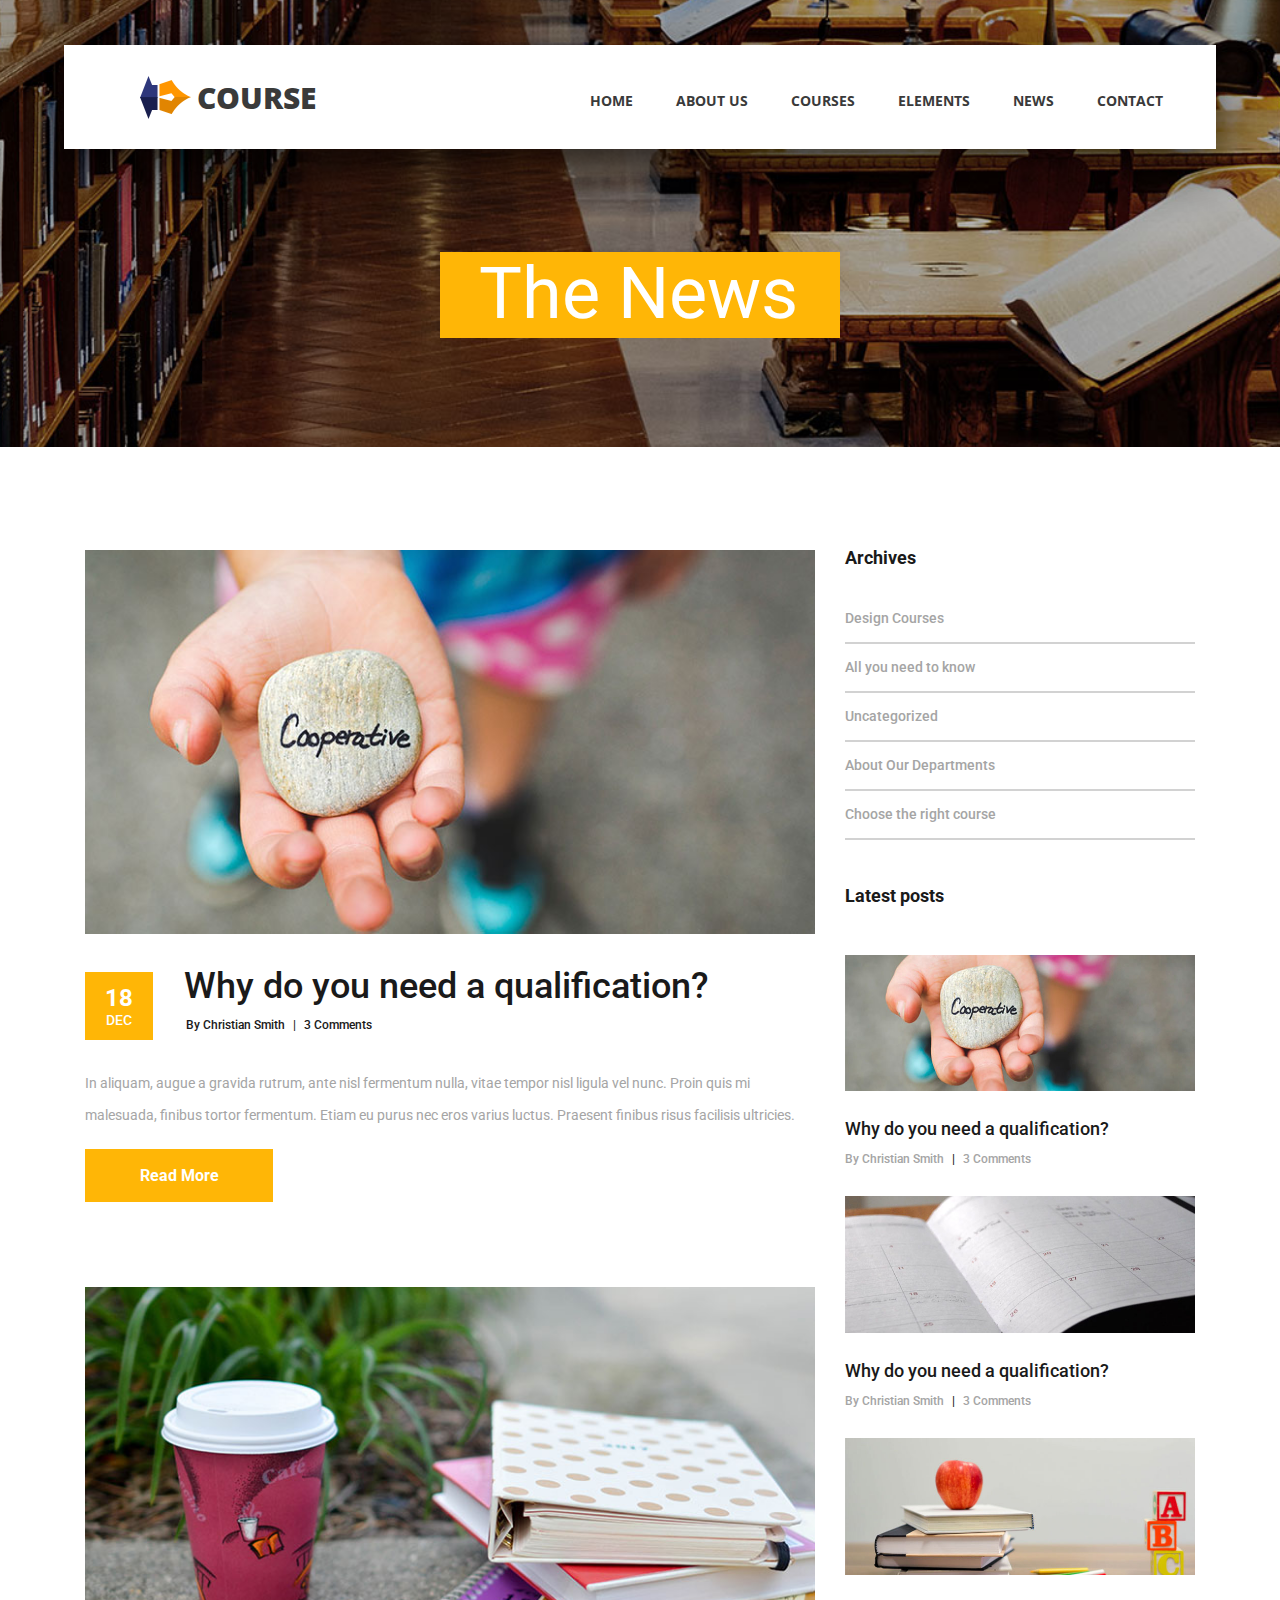
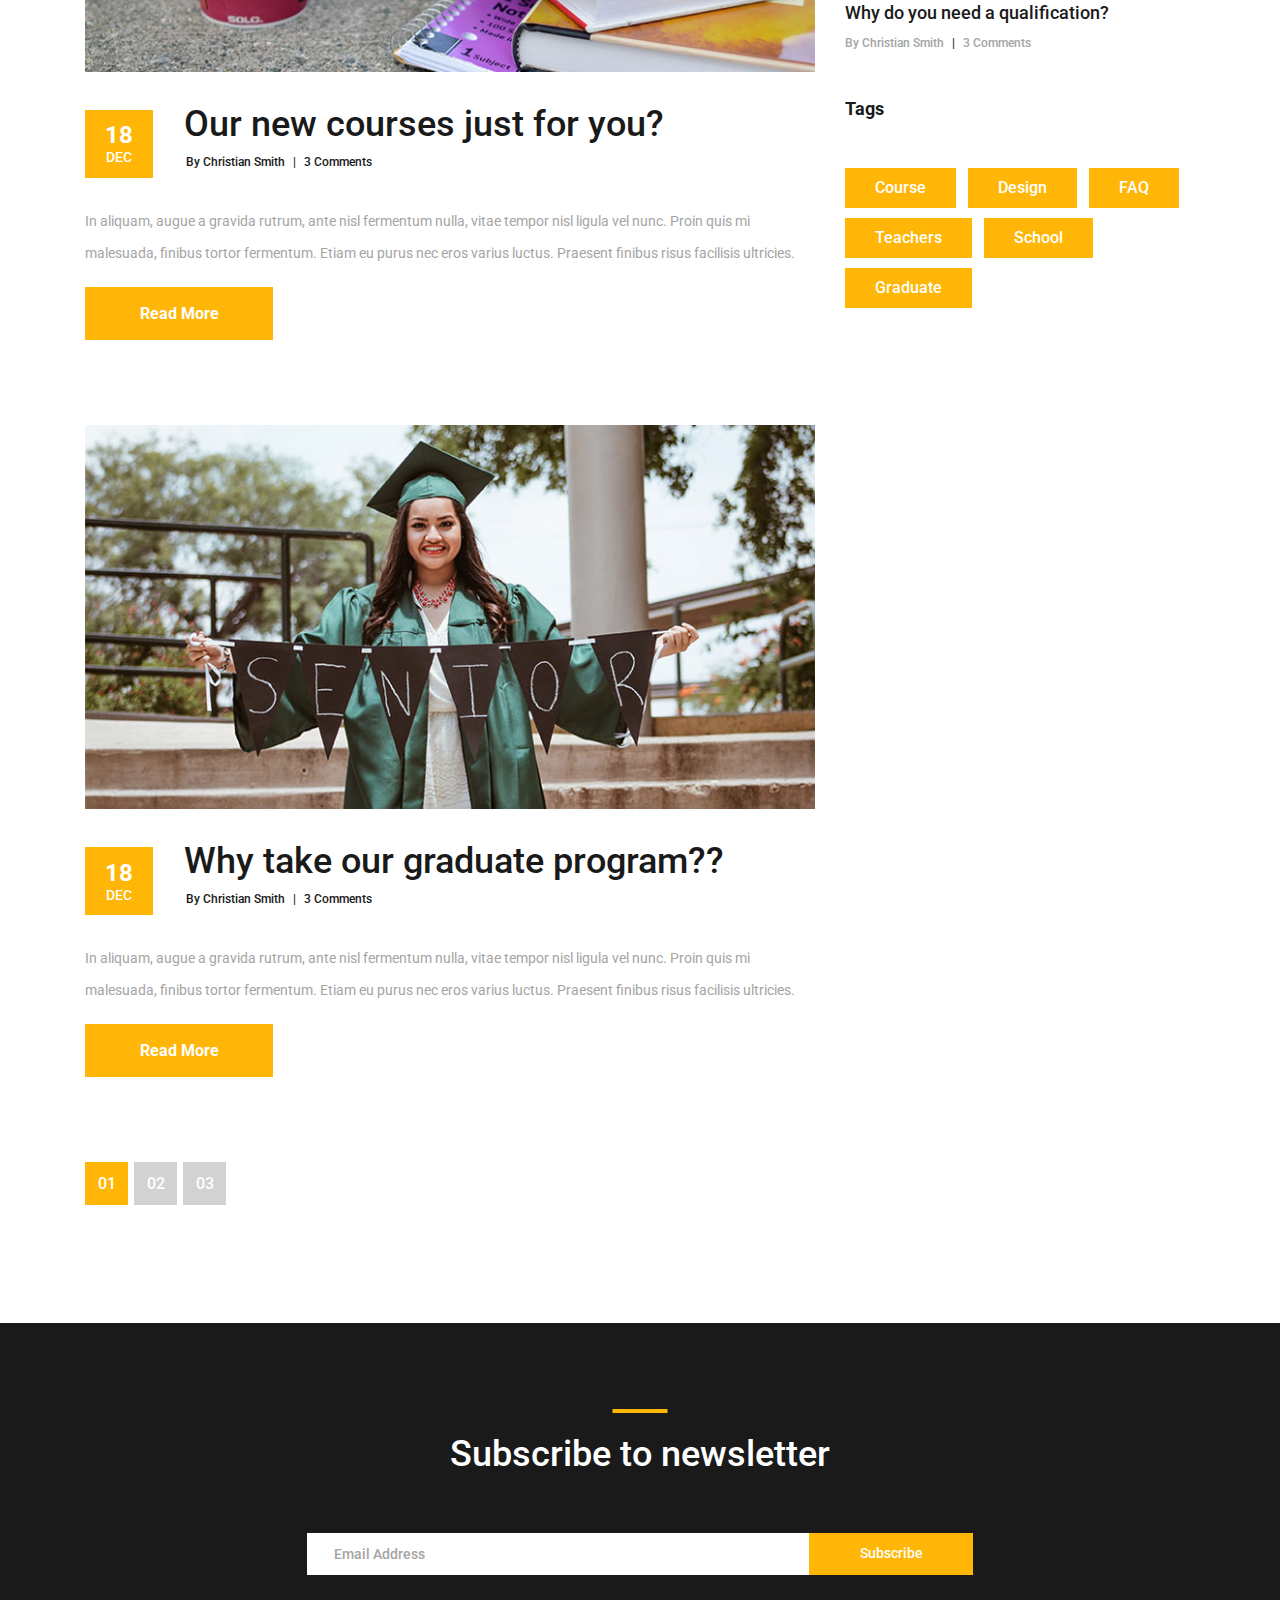
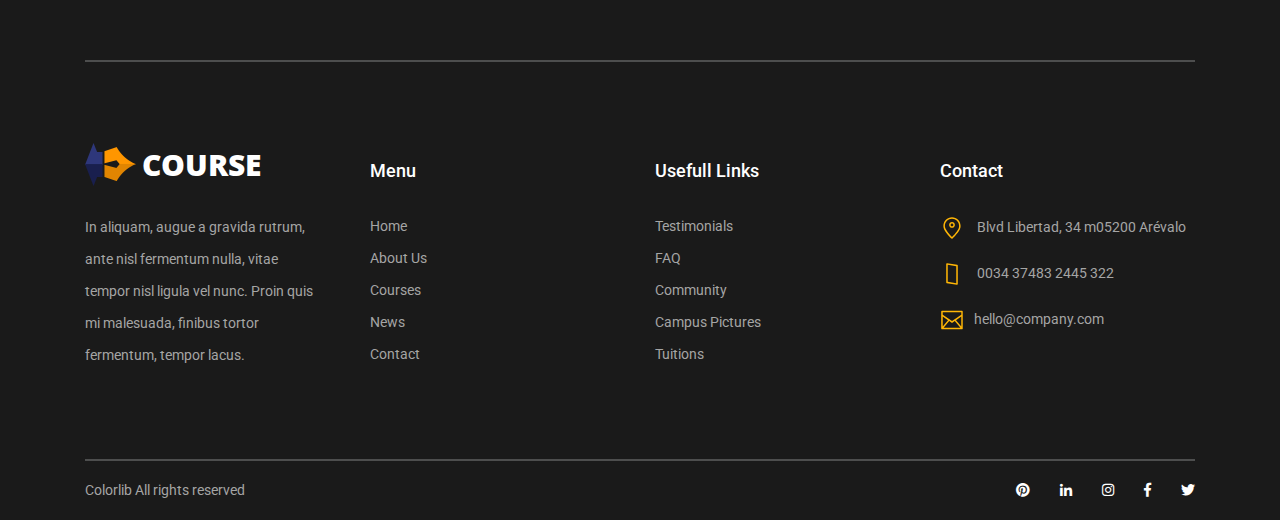
<file: news.html>
<!DOCTYPE html>
<html lang="en">
<head>
<title>Course - News</title>
<meta charset="utf-8">
<meta http-equiv="X-UA-Compatible" content="IE=edge">
<meta name="description" content="Course Project">
<meta name="viewport" content="width=device-width, initial-scale=1">
<link rel="stylesheet" type="text/css" href="styles/bootstrap4/bootstrap.min.css">
<link href="plugins/fontawesome-free-5.0.1/css/fontawesome-all.css" rel="stylesheet" type="text/css">
<link rel="stylesheet" type="text/css" href="styles/news_styles.css">
<link rel="stylesheet" type="text/css" href="styles/news_responsive.css">
</head>
<body>

<div class="super_container">

	<!-- Header -->

	<header class="header d-flex flex-row">
		<div class="header_content d-flex flex-row align-items-center">
			<!-- Logo -->
			<div class="logo_container">
				<div class="logo">
					<img src="images/logo.png" alt="">
					<span>course</span>
				</div>
			</div>

			<!-- Main Navigation -->
			<nav class="main_nav_container">
				<div class="main_nav">
					<ul class="main_nav_list">
						<li class="main_nav_item"><a href="index.html">home</a></li>
						<li class="main_nav_item"><a href="#">about us</a></li>
						<li class="main_nav_item"><a href="courses.html">courses</a></li>
						<li class="main_nav_item"><a href="elements.html">elements</a></li>
						<li class="main_nav_item"><a href="#">news</a></li>
						<li class="main_nav_item"><a href="contact.html">contact</a></li>
					</ul>
				</div>
			</nav>
		</div>
		<div class="header_side d-flex flex-row justify-content-center align-items-center">
			<img src="images/phone-call.svg" alt="">
			<span>+43 4566 7788 2457</span>
		</div>

		<!-- Hamburger -->
		<div class="hamburger_container">
			<i class="fas fa-bars trans_200"></i>
		</div>

	</header>
	
	<!-- Menu -->
	<div class="menu_container menu_mm">

		<!-- Menu Close Button -->
		<div class="menu_close_container">
			<div class="menu_close"></div>
		</div>

		<!-- Menu Items -->
		<div class="menu_inner menu_mm">
			<div class="menu menu_mm">
				<ul class="menu_list menu_mm">
					<li class="menu_item menu_mm"><a href="index.html">Home</a></li>
					<li class="menu_item menu_mm"><a href="#">About us</a></li>
					<li class="menu_item menu_mm"><a href="courses.html">Courses</a></li>
					<li class="menu_item menu_mm"><a href="elements.html">Elements</a></li>
					<li class="menu_item menu_mm"><a href="#">News</a></li>
					<li class="menu_item menu_mm"><a href="contact.html">Contact</a></li>
				</ul>

				<!-- Menu Social -->
				
				<div class="menu_social_container menu_mm">
					<ul class="menu_social menu_mm">
						<li class="menu_social_item menu_mm"><a href="#"><i class="fab fa-pinterest"></i></a></li>
						<li class="menu_social_item menu_mm"><a href="#"><i class="fab fa-linkedin-in"></i></a></li>
						<li class="menu_social_item menu_mm"><a href="#"><i class="fab fa-instagram"></i></a></li>
						<li class="menu_social_item menu_mm"><a href="#"><i class="fab fa-facebook-f"></i></a></li>
						<li class="menu_social_item menu_mm"><a href="#"><i class="fab fa-twitter"></i></a></li>
					</ul>
				</div>

				<div class="menu_copyright menu_mm"><!-- Link back to Colorlib can't be removed. Template is licensed under CC BY 3.0. -->
Copyright &copy;<script>document.write(new Date().getFullYear());</script> All rights reserved | This template is made with <i class="fa fa-heart" aria-hidden="true"></i> by <a href="https://colorlib.com" target="_blank">Colorlib</a>
<!-- Link back to Colorlib can't be removed. Template is licensed under CC BY 3.0. --></div>
			</div>

		</div>

	</div>
	
	<!-- Home -->

	<div class="home">
		<div class="home_background_container prlx_parent">
			<div class="home_background prlx" style="background-image:url(images/news_background.jpg)"></div>
		</div>
		<div class="home_content">
			<h1>The News</h1>
		</div>
	</div>

	<!-- News -->

	<div class="news">
		<div class="container">
			<div class="row">
				
				<!-- News Column -->

				<div class="col-lg-8">
					
					<div class="news_posts">
						<!-- News Post -->
						<div class="news_post">
							<div class="news_post_image">
								<img src="images/news_1.jpg" alt="https://unsplash.com/@dsmacinnes">
							</div>
							<div class="news_post_top d-flex flex-column flex-sm-row">
								<div class="news_post_date_container">
									<div class="news_post_date d-flex flex-column align-items-center justify-content-center">
										<div>18</div>
										<div>dec</div>
									</div>
								</div>
								<div class="news_post_title_container">
									<div class="news_post_title">
										<a href="news_post.html">Why do you need a qualification?</a>
									</div>
									<div class="news_post_meta">
										<span class="news_post_author"><a href="#">By Christian Smith</a></span>
										<span>|</span>
										<span class="news_post_comments"><a href="#">3 Comments</a></span>
									</div>
								</div>
							</div>
							<div class="news_post_text">
								<p>In aliquam, augue a gravida rutrum, ante nisl fermentum nulla, vitae tempor nisl ligula vel nunc. Proin quis mi malesuada, finibus tortor fermentum. Etiam eu purus nec eros varius luctus. Praesent finibus risus facilisis ultricies.</p>
							</div>
							<div class="news_post_button text-center trans_200">
								<a href="news_post.html">Read More</a>
							</div>
						</div>

						<!-- News Post -->
						<div class="news_post">
							<div class="news_post_image">
								<img src="images/news_2.jpg" alt="https://unsplash.com/@dsmacinnes">
							</div>
							<div class="news_post_top d-flex flex-column flex-sm-row">
								<div class="news_post_date_container">
									<div class="news_post_date d-flex flex-column align-items-center justify-content-center">
										<div>18</div>
										<div>dec</div>
									</div>
								</div>
								<div class="news_post_title_container">
									<div class="news_post_title">
										<a href="news_post.html">Our new courses just for you?</a>
									</div>
									<div class="news_post_meta">
										<span class="news_post_author"><a href="#">By Christian Smith</a></span>
										<span>|</span>
										<span class="news_post_comments"><a href="#">3 Comments</a></span>
									</div>
								</div>
							</div>
							<div class="news_post_text">
								<p>In aliquam, augue a gravida rutrum, ante nisl fermentum nulla, vitae tempor nisl ligula vel nunc. Proin quis mi malesuada, finibus tortor fermentum. Etiam eu purus nec eros varius luctus. Praesent finibus risus facilisis ultricies.</p>
							</div>
							<div class="news_post_button text-center trans_200">
								<a href="news_post.html">Read More</a>
							</div>
						</div>

						<!-- News Post -->
						<div class="news_post">
							<div class="news_post_image">
								<img src="images/news_3.jpg" alt="https://unsplash.com/@dsmacinnes">
							</div>
							<div class="news_post_top d-flex flex-column flex-sm-row">
								<div class="news_post_date_container">
									<div class="news_post_date d-flex flex-column align-items-center justify-content-center">
										<div>18</div>
										<div>dec</div>
									</div>
								</div>
								<div class="news_post_title_container">
									<div class="news_post_title">
										<a href="news_post.html">Why take our graduate program??</a>
									</div>
									<div class="news_post_meta">
										<span class="news_post_author"><a href="#">By Christian Smith</a></span>
										<span>|</span>
										<span class="news_post_comments"><a href="#">3 Comments</a></span>
									</div>
								</div>
							</div>
							<div class="news_post_text">
								<p>In aliquam, augue a gravida rutrum, ante nisl fermentum nulla, vitae tempor nisl ligula vel nunc. Proin quis mi malesuada, finibus tortor fermentum. Etiam eu purus nec eros varius luctus. Praesent finibus risus facilisis ultricies.</p>
							</div>
							<div class="news_post_button text-center trans_200">
								<a href="news_post.html">Read More</a>
							</div>
						</div>
					</div>

					<!-- Page Nav -->

					<div class="news_page_nav">
						<ul>
							<li class="active text-center trans_200"><a href="#">01</a></li>
							<li class="text-center trans_200"><a href="#">02</a></li>
							<li class="text-center trans_200"><a href="#">03</a></li>
						</ul>
					</div>

				</div>

				<!-- Sidebar Column -->

				<div class="col-lg-4">
					<div class="sidebar">

						<!-- Archives -->
						<div class="sidebar_section">
							<div class="sidebar_section_title">
								<h3>Archives</h3>
							</div>
							<ul class="sidebar_list">
								<li class="sidebar_list_item"><a href="#">Design Courses</a></li>
								<li class="sidebar_list_item"><a href="#">All you need to know</a></li>
								<li class="sidebar_list_item"><a href="#">Uncategorized</a></li>
								<li class="sidebar_list_item"><a href="#">About Our Departments</a></li>
								<li class="sidebar_list_item"><a href="#">Choose the right course</a></li>
							</ul>
						</div>

						<!-- Latest Posts -->

						<div class="sidebar_section">
							<div class="sidebar_section_title">
								<h3>Latest posts</h3>
							</div>
							
							<div class="latest_posts">
								
								<!-- Latest Post -->
								<div class="latest_post">
									<div class="latest_post_image">
										<img src="images/latest_1.jpg" alt="https://unsplash.com/@dsmacinnes">
									</div>
									<div class="latest_post_title"><a href="news_post.html">Why do you need a qualification?</a></div>
									<div class="latest_post_meta">
										<span class="latest_post_author"><a href="#">By Christian Smith</a></span>
										<span>|</span>
										<span class="latest_post_comments"><a href="#">3 Comments</a></span>
									</div>
								</div>

								<!-- Latest Post -->
								<div class="latest_post">
									<div class="latest_post_image">
										<img src="images/latest_2.jpg" alt="https://unsplash.com/@erothermel">
									</div>
									<div class="latest_post_title"><a href="news_post.html">Why do you need a qualification?</a></div>
									<div class="latest_post_meta">
										<span class="latest_post_author"><a href="#">By Christian Smith</a></span>
										<span>|</span>
										<span class="latest_post_comments"><a href="#">3 Comments</a></span>
									</div>
								</div>

								<!-- Latest Post -->
								<div class="latest_post">
									<div class="latest_post_image">
										<img src="images/latest_3.jpg" alt="https://unsplash.com/@element5digital">
									</div>
									<div class="latest_post_title"><a href="news_post.html">Why do you need a qualification?</a></div>
									<div class="latest_post_meta">
										<span class="latest_post_author"><a href="#">By Christian Smith</a></span>
										<span>|</span>
										<span class="latest_post_comments"><a href="#">3 Comments</a></span>
									</div>
								</div>
								
							</div>
								
						</div>

						<!-- Tags -->

						<div class="sidebar_section">
							<div class="sidebar_section_title">
								<h3>Tags</h3>
							</div>
							<div class="tags d-flex flex-row flex-wrap">
								<div class="tag"><a href="#">Course</a></div>
								<div class="tag"><a href="#">Design</a></div>
								<div class="tag"><a href="#">FAQ</a></div>
								<div class="tag"><a href="#">Teachers</a></div>
								<div class="tag"><a href="#">School</a></div>
								<div class="tag"><a href="#">Graduate</a></div>
							</div>
						</div>

					</div>
				</div>
			</div>
		</div>
	</div>

	<!-- Footer -->

	<footer class="footer">
		<div class="container">
			
			<!-- Newsletter -->

			<div class="newsletter">
				<div class="row">
					<div class="col">
						<div class="section_title text-center">
							<h1>Subscribe to newsletter</h1>
						</div>
					</div>
				</div>

				<div class="row">
					<div class="col text-center">
						<div class="newsletter_form_container mx-auto">
							<form action="post">
								<div class="newsletter_form d-flex flex-md-row flex-column flex-xs-column align-items-center justify-content-center">
									<input id="newsletter_email" class="newsletter_email" type="email" placeholder="Email Address" required="required" data-error="Valid email is required.">
									<button id="newsletter_submit" type="submit" class="newsletter_submit_btn trans_300" value="Submit">Subscribe</button>
								</div>
							</form>
						</div>
					</div>
				</div>

			</div>

			<!-- Footer Content -->

			<div class="footer_content">
				<div class="row">

					<!-- Footer Column - About -->
					<div class="col-lg-3 footer_col">

						<!-- Logo -->
						<div class="logo_container">
							<div class="logo">
								<img src="images/logo.png" alt="">
								<span>course</span>
							</div>
						</div>

						<p class="footer_about_text">In aliquam, augue a gravida rutrum, ante nisl fermentum nulla, vitae tempor nisl ligula vel nunc. Proin quis mi malesuada, finibus tortor fermentum, tempor lacus.</p>

					</div>

					<!-- Footer Column - Menu -->

					<div class="col-lg-3 footer_col">
						<div class="footer_column_title">Menu</div>
						<div class="footer_column_content">
							<ul>
								<li class="footer_list_item"><a href="index.html">Home</a></li>
								<li class="footer_list_item"><a href="#">About Us</a></li>
								<li class="footer_list_item"><a href="courses.html">Courses</a></li>
								<li class="footer_list_item"><a href="#">News</a></li>
								<li class="footer_list_item"><a href="contact.html">Contact</a></li>
							</ul>
						</div>
					</div>

					<!-- Footer Column - Usefull Links -->

					<div class="col-lg-3 footer_col">
						<div class="footer_column_title">Usefull Links</div>
						<div class="footer_column_content">
							<ul>
								<li class="footer_list_item"><a href="#">Testimonials</a></li>
								<li class="footer_list_item"><a href="#">FAQ</a></li>
								<li class="footer_list_item"><a href="#">Community</a></li>
								<li class="footer_list_item"><a href="#">Campus Pictures</a></li>
								<li class="footer_list_item"><a href="#">Tuitions</a></li>
							</ul>
						</div>
					</div>

					<!-- Footer Column - Contact -->

					<div class="col-lg-3 footer_col">
						<div class="footer_column_title">Contact</div>
						<div class="footer_column_content">
							<ul>
								<li class="footer_contact_item">
									<div class="footer_contact_icon">
										<img src="images/placeholder.svg" alt="https://www.flaticon.com/authors/lucy-g">
									</div>
									Blvd Libertad, 34 m05200 Arévalo
								</li>
								<li class="footer_contact_item">
									<div class="footer_contact_icon">
										<img src="images/smartphone.svg" alt="https://www.flaticon.com/authors/lucy-g">
									</div>
									0034 37483 2445 322
								</li>
								<li class="footer_contact_item">
									<div class="footer_contact_icon">
										<img src="images/envelope.svg" alt="https://www.flaticon.com/authors/lucy-g">
									</div>hello@company.com
								</li>
							</ul>
						</div>
					</div>

				</div>
			</div>

			<!-- Footer Copyright -->

			<div class="footer_bar d-flex flex-column flex-sm-row align-items-center">
				<div class="footer_copyright">
					<span>Colorlib All rights reserved</span>
				</div>
				<div class="footer_social ml-sm-auto">
					<ul class="menu_social">
						<li class="menu_social_item"><a href="#"><i class="fab fa-pinterest"></i></a></li>
						<li class="menu_social_item"><a href="#"><i class="fab fa-linkedin-in"></i></a></li>
						<li class="menu_social_item"><a href="#"><i class="fab fa-instagram"></i></a></li>
						<li class="menu_social_item"><a href="#"><i class="fab fa-facebook-f"></i></a></li>
						<li class="menu_social_item"><a href="#"><i class="fab fa-twitter"></i></a></li>
					</ul>
				</div>
			</div>

		</div>
	</footer>

</div>

<script src="js/jquery-3.2.1.min.js"></script>
<script src="styles/bootstrap4/popper.js"></script>
<script src="styles/bootstrap4/bootstrap.min.js"></script>
<script src="plugins/greensock/TweenMax.min.js"></script>
<script src="plugins/greensock/TimelineMax.min.js"></script>
<script src="plugins/scrollmagic/ScrollMagic.min.js"></script>
<script src="plugins/greensock/animation.gsap.min.js"></script>
<script src="plugins/greensock/ScrollToPlugin.min.js"></script>
<script src="plugins/scrollTo/jquery.scrollTo.min.js"></script>
<script src="plugins/easing/easing.js"></script>
<script src="js/news_custom.js"></script>

</body>
</html>
</file>
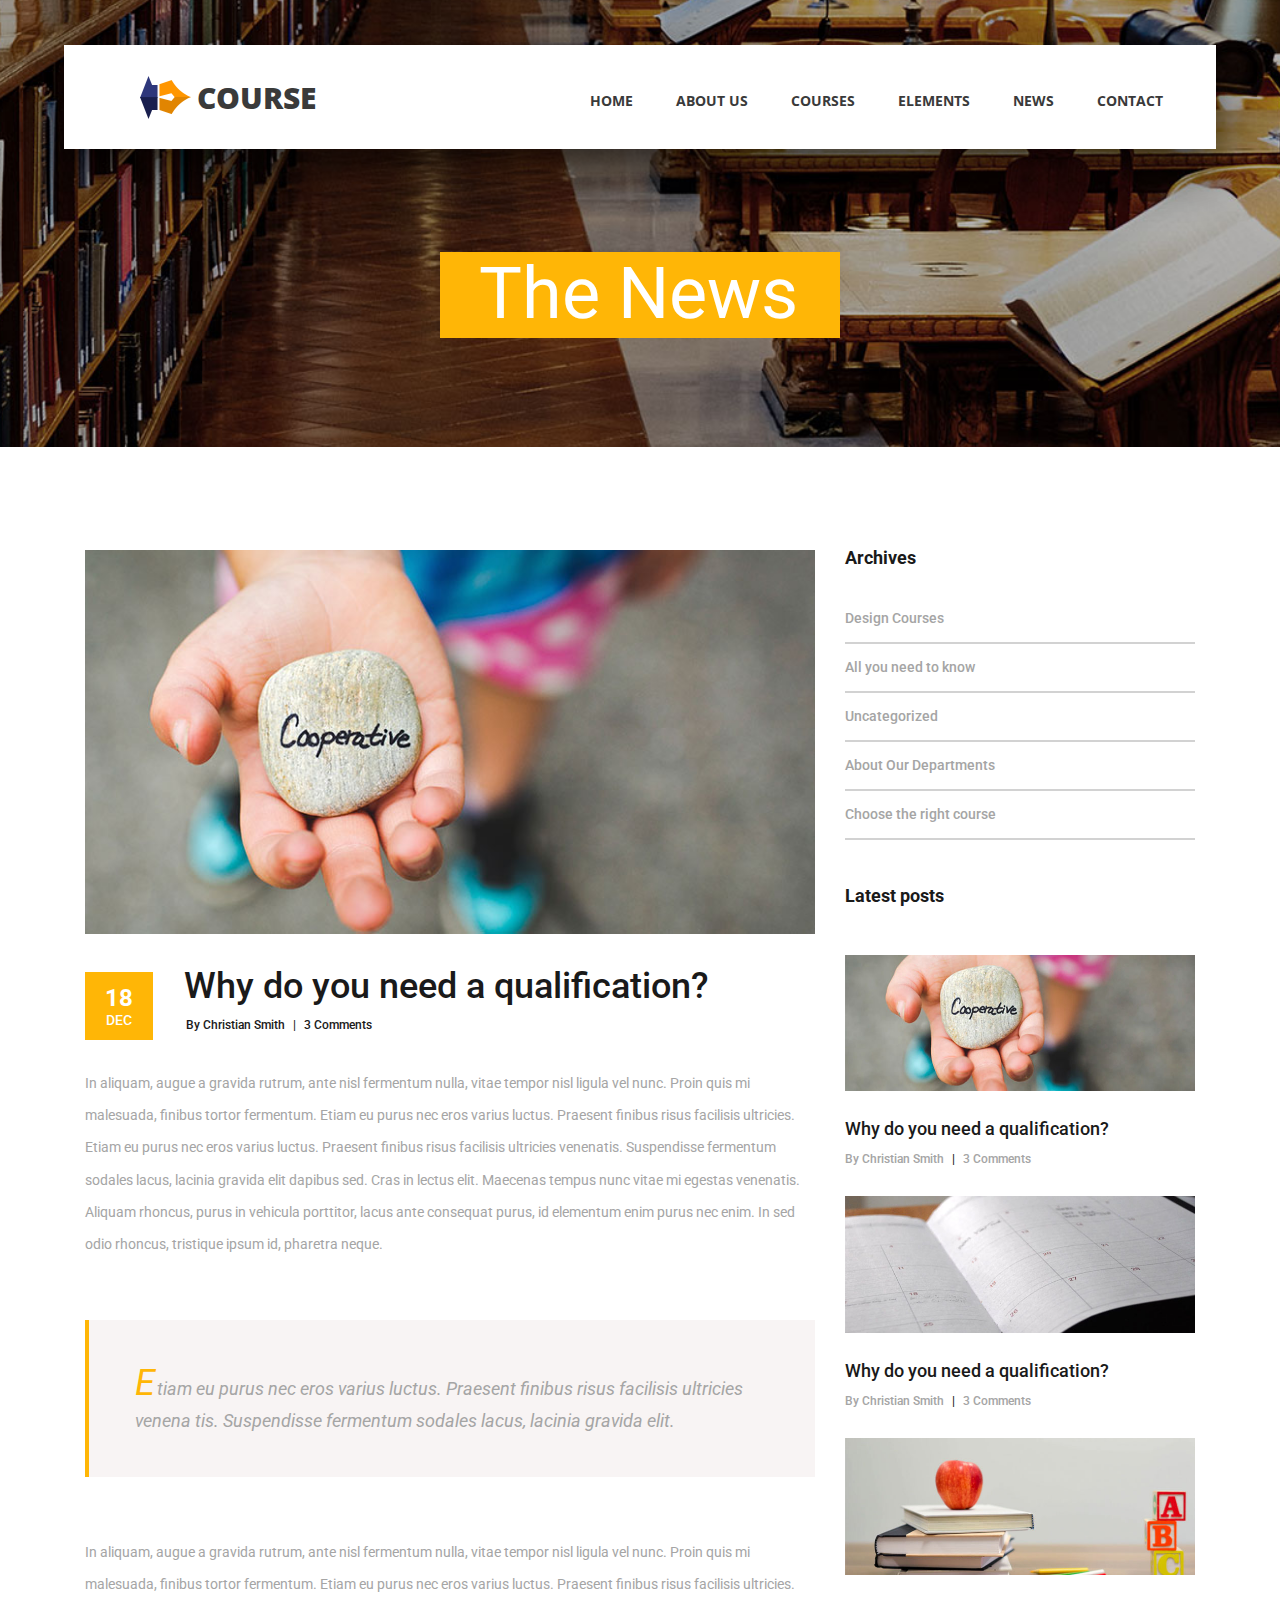
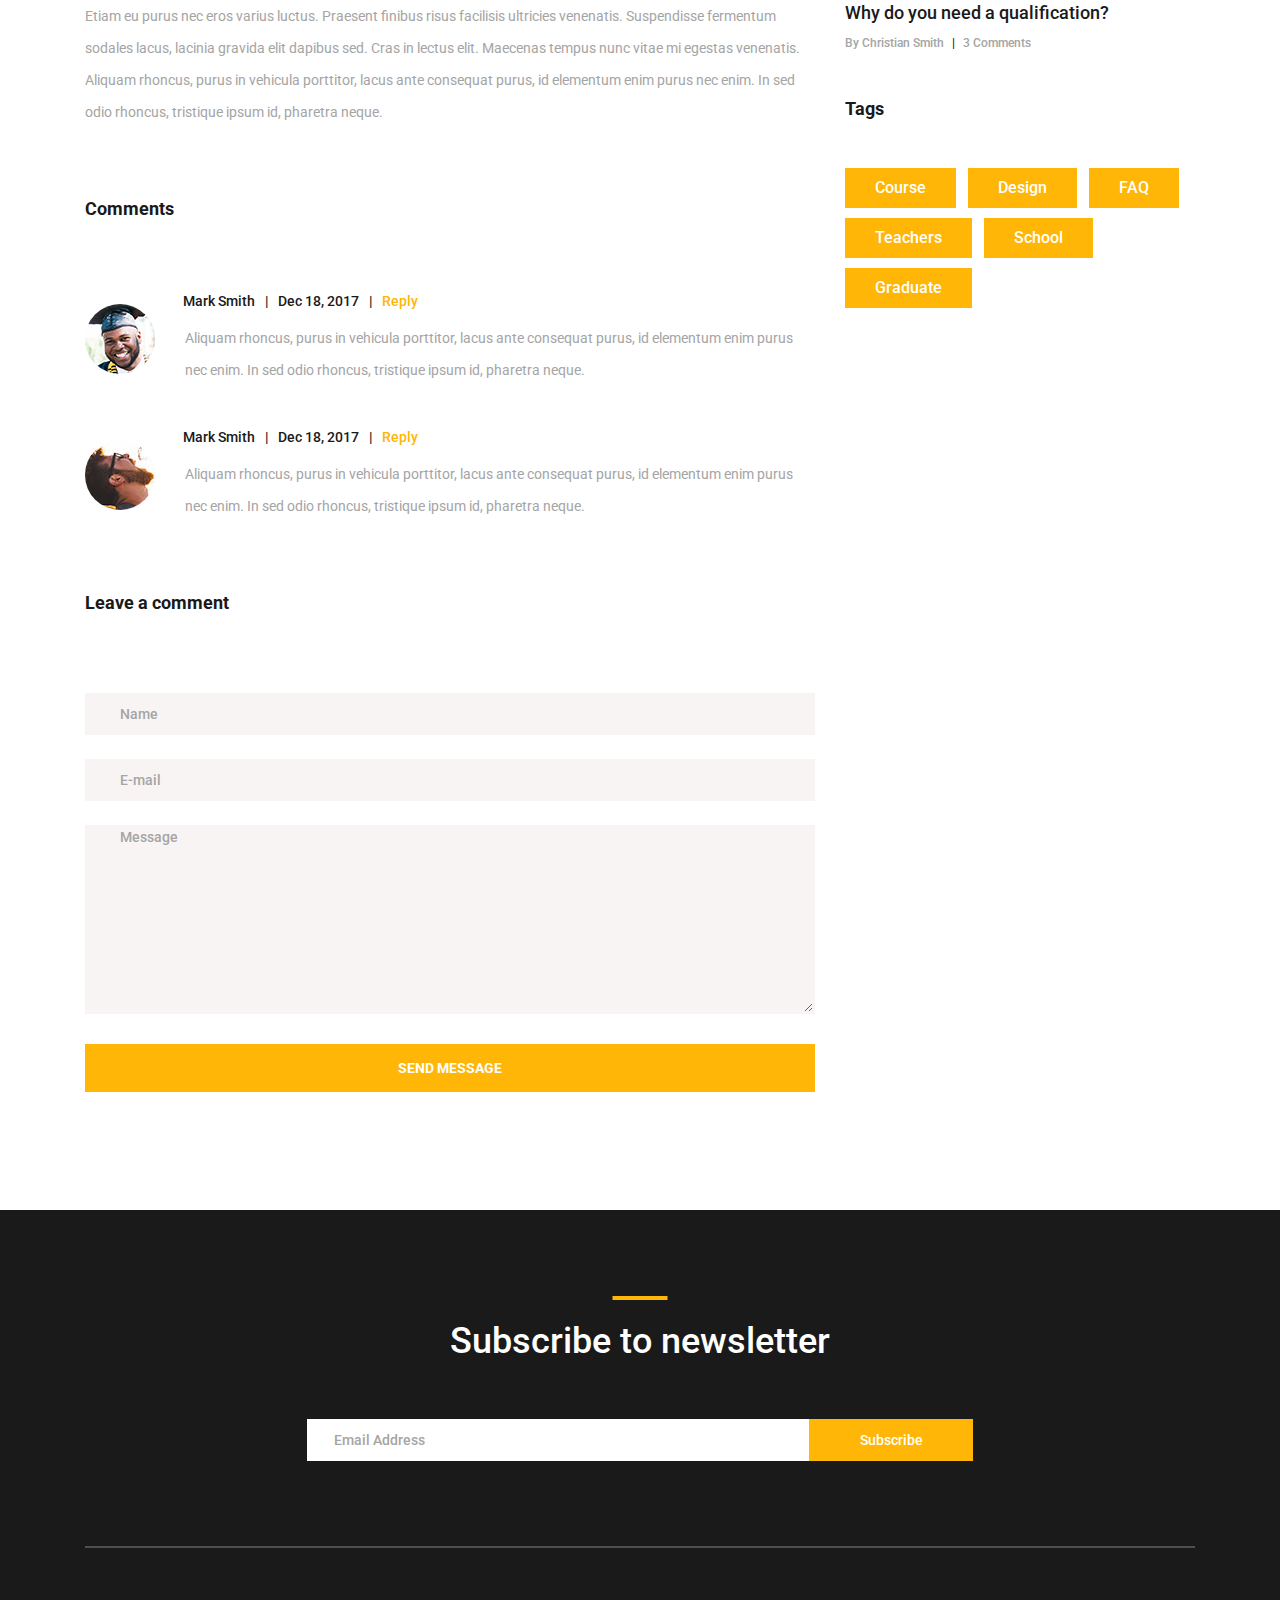
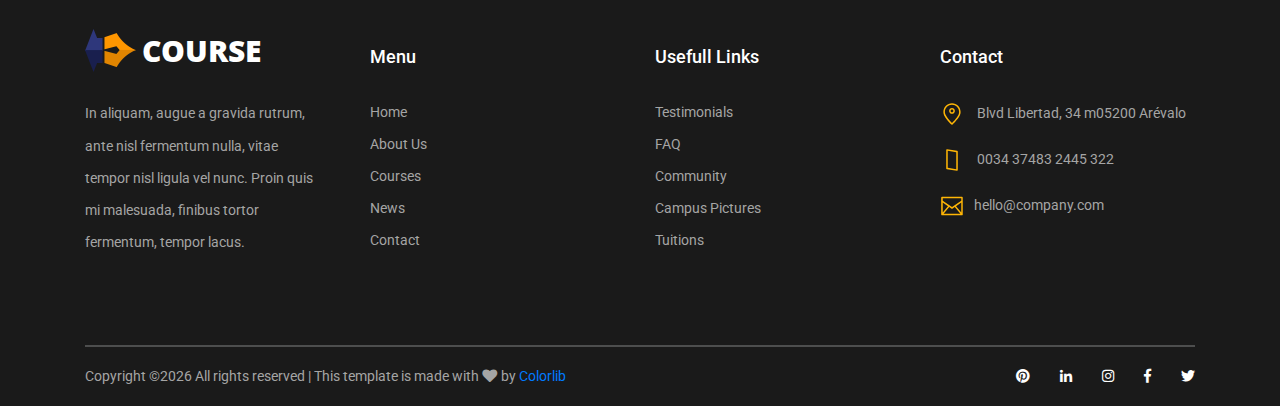
<file: news_post.html>
<!DOCTYPE html>
<html lang="en">
<head>
<title>Course - News Post</title>
<meta charset="utf-8">
<meta http-equiv="X-UA-Compatible" content="IE=edge">
<meta name="description" content="Course Project">
<meta name="viewport" content="width=device-width, initial-scale=1">
<link rel="stylesheet" type="text/css" href="styles/bootstrap4/bootstrap.min.css">
<link href="plugins/fontawesome-free-5.0.1/css/fontawesome-all.css" rel="stylesheet" type="text/css">
<link rel="stylesheet" type="text/css" href="styles/news_post_styles.css">
<link rel="stylesheet" type="text/css" href="styles/news_post_responsive.css">
</head>
<body>

<div class="super_container">

	<!-- Header -->

	<header class="header d-flex flex-row">
		<div class="header_content d-flex flex-row align-items-center">
			<!-- Logo -->
			<div class="logo_container">
				<div class="logo">
					<img src="images/logo.png" alt="">
					<span>course</span>
				</div>
			</div>

			<!-- Main Navigation -->
			<nav class="main_nav_container">
				<div class="main_nav">
					<ul class="main_nav_list">
						<li class="main_nav_item"><a href="index.html">home</a></li>
						<li class="main_nav_item"><a href="#">about us</a></li>
						<li class="main_nav_item"><a href="courses.html">courses</a></li>
						<li class="main_nav_item"><a href="elements.html">elements</a></li>
						<li class="main_nav_item"><a href="news.html">news</a></li>
						<li class="main_nav_item"><a href="contact.html">contact</a></li>
					</ul>
				</div>
			</nav>
		</div>
		<div class="header_side d-flex flex-row justify-content-center align-items-center">
			<img src="images/phone-call.svg" alt="">
			<span>+43 4566 7788 2457</span>
		</div>

		<!-- Hamburger -->
		<div class="hamburger_container">
			<i class="fas fa-bars trans_200"></i>
		</div>

	</header>
	
	<!-- Menu -->
	<div class="menu_container menu_mm">

		<!-- Menu Close Button -->
		<div class="menu_close_container">
			<div class="menu_close"></div>
		</div>

		<!-- Menu Items -->
		<div class="menu_inner menu_mm">
			<div class="menu menu_mm">
				<ul class="menu_list menu_mm">
					<li class="menu_item menu_mm"><a href="index.html">Home</a></li>
					<li class="menu_item menu_mm"><a href="#">About us</a></li>
					<li class="menu_item menu_mm"><a href="courses.html">Courses</a></li>
					<li class="menu_item menu_mm"><a href="elements.html">Elements</a></li>
					<li class="menu_item menu_mm"><a href="news.html">News</a></li>
					<li class="menu_item menu_mm"><a href="contact.html">Contact</a></li>
				</ul>

				<!-- Menu Social -->
				
				<div class="menu_social_container menu_mm">
					<ul class="menu_social menu_mm">
						<li class="menu_social_item menu_mm"><a href="#"><i class="fab fa-pinterest"></i></a></li>
						<li class="menu_social_item menu_mm"><a href="#"><i class="fab fa-linkedin-in"></i></a></li>
						<li class="menu_social_item menu_mm"><a href="#"><i class="fab fa-instagram"></i></a></li>
						<li class="menu_social_item menu_mm"><a href="#"><i class="fab fa-facebook-f"></i></a></li>
						<li class="menu_social_item menu_mm"><a href="#"><i class="fab fa-twitter"></i></a></li>
					</ul>
				</div>

				<div class="menu_copyright menu_mm">Colorlib All rights reserved</div>
			</div>

		</div>

	</div>
	
	<!-- Home -->

	<div class="home">
		<div class="home_background_container prlx_parent">
			<div class="home_background prlx" style="background-image:url(images/news_background.jpg)"></div>
		</div>
		<div class="home_content">
			<h1>The News</h1>
		</div>
	</div>

	<!-- News -->

	<div class="news">
		<div class="container">
			<div class="row">
				
				<!-- News Post Column -->

				<div class="col-lg-8">
					
					<div class="news_post_container">
						<!-- News Post -->
						<div class="news_post">
							<div class="news_post_image">
								<img src="images/news_1.jpg" alt="https://unsplash.com/@dsmacinnes">
							</div>
							<div class="news_post_top d-flex flex-column flex-sm-row">
								<div class="news_post_date_container">
									<div class="news_post_date d-flex flex-column align-items-center justify-content-center">
										<div>18</div>
										<div>dec</div>
									</div>
								</div>
								<div class="news_post_title_container">
									<div class="news_post_title">
										<a href="news_post.html">Why do you need a qualification?</a>
									</div>
									<div class="news_post_meta">
										<span class="news_post_author"><a href="#">By Christian Smith</a></span>
										<span>|</span>
										<span class="news_post_comments"><a href="#">3 Comments</a></span>
									</div>
								</div>
							</div>
							<div class="news_post_text">
								<p>In aliquam, augue a gravida rutrum, ante nisl fermentum nulla, vitae tempor nisl ligula vel nunc. Proin quis mi malesuada, finibus tortor fermentum. Etiam eu purus nec eros varius luctus. Praesent finibus risus facilisis ultricies. Etiam eu purus nec eros varius luctus. Praesent finibus risus facilisis ultricies venenatis. Suspendisse fermentum sodales lacus, lacinia gravida elit dapibus sed. Cras in lectus elit. Maecenas tempus nunc vitae mi egestas venenatis. Aliquam rhoncus, purus in vehicula porttitor, lacus ante consequat purus, id elementum enim purus nec enim. In sed odio rhoncus, tristique ipsum id, pharetra neque. </p>
							</div>

							<div class="news_post_quote">
								<p class="news_post_quote_text"><span>E</span>tiam eu purus nec eros varius luctus. Praesent finibus risus facilisis ultricies venena tis. Suspendisse fermentum sodales lacus, lacinia gravida elit.</p>
							</div>

							<p class="news_post_text" style="margin-top: 59px;">In aliquam, augue a gravida rutrum, ante nisl fermentum nulla, vitae tempor nisl ligula vel nunc. Proin quis mi malesuada, finibus tortor fermentum. Etiam eu purus nec eros varius luctus. Praesent finibus risus facilisis ultricies. Etiam eu purus nec eros varius luctus. Praesent finibus risus facilisis ultricies venenatis. Suspendisse fermentum sodales lacus, lacinia gravida elit dapibus sed. Cras in lectus elit. Maecenas tempus nunc vitae mi egestas venenatis. Aliquam rhoncus, purus in vehicula porttitor, lacus ante consequat purus, id elementum enim purus nec enim. In sed odio rhoncus, tristique ipsum id, pharetra neque. </p>
						</div>

					</div>
					
					<!-- Comments -->
					<div class="news_post_comments">
						<div class="comments_title">Comments</div>
						<ul class="comments_list">
							
							<!-- Comment -->
							<li class="comment">
								<div class="comment_container d-flex flex-row">
									<div>
										<div class="comment_image">
											<img src="images/comment_1.jpg" alt="">
										</div>
									</div>
									<div class="comment_content">
										<div class="comment_meta">
											<span class="comment_name"><a href="#">Mark Smith</a></span>
											<span class="comment_separator">|</span>
											<span class="comment_date">Dec 18, 2017</span>
											<span class="comment_separator">|</span>
											<span class="comment_reply_link"><a href="#">Reply</a></span>
										</div>
										<p class="comment_text">Aliquam rhoncus, purus in vehicula porttitor, lacus ante consequat purus, id elementum enim purus nec enim. In sed odio rhoncus, tristique ipsum id, pharetra neque. </p>
									</div>
								</div>
							</li>

							<!-- Comment -->
							<li class="comment">
								<div class="comment_container d-flex flex-row">
									<div>
										<div class="comment_image">
											<img src="images/comment_2.jpg" alt="">
										</div>
									</div>
									<div class="comment_content">
										<div class="comment_meta">
											<span class="comment_name"><a href="#">Mark Smith</a></span>
											<span class="comment_separator">|</span>
											<span class="comment_date">Dec 18, 2017</span>
											<span class="comment_separator">|</span>
											<span class="comment_reply_link"><a href="#">Reply</a></span>
										</div>
										<p class="comment_text">Aliquam rhoncus, purus in vehicula porttitor, lacus ante consequat purus, id elementum enim purus nec enim. In sed odio rhoncus, tristique ipsum id, pharetra neque. </p>
									</div>
								</div>
							</li>

						</ul>

					</div>

					<!-- Leave Comment -->

					<div class="leave_comment">
						<div class="leave_comment_title">Leave a comment</div>

						<div class="leave_comment_form_container">
							<form action="post">
								<input id="comment_form_name" class="input_field contact_form_name" type="text" placeholder="Name" required="required" data-error="Name is required.">
								<input id="comment_form_email" class="input_field contact_form_email" type="email" placeholder="E-mail" required="required" data-error="Valid email is required.">
								<textarea id="comment_form_message" class="text_field contact_form_message" name="message" placeholder="Message" required="required" data-error="Please, write us a message."></textarea>
								<button id="comment_send_btn" type="submit" class="comment_send_btn trans_200" value="Submit">send message</button>
							</form>
						</div>
					</div>

				</div>

				<!-- Sidebar Column -->

				<div class="col-lg-4">
					<div class="sidebar">

						<!-- Archives -->
						<div class="sidebar_section">
							<div class="sidebar_section_title">
								<h3>Archives</h3>
							</div>
							<ul class="sidebar_list">
								<li class="sidebar_list_item"><a href="#">Design Courses</a></li>
								<li class="sidebar_list_item"><a href="#">All you need to know</a></li>
								<li class="sidebar_list_item"><a href="#">Uncategorized</a></li>
								<li class="sidebar_list_item"><a href="#">About Our Departments</a></li>
								<li class="sidebar_list_item"><a href="#">Choose the right course</a></li>
							</ul>
						</div>

						<!-- Latest Posts -->

						<div class="sidebar_section">
							<div class="sidebar_section_title">
								<h3>Latest posts</h3>
							</div>

							<div class="latest_posts">
								
								<!-- Latest Post -->
								<div class="latest_post">
									<div class="latest_post_image">
										<img src="images/latest_1.jpg" alt="https://unsplash.com/@dsmacinnes">
									</div>
									<div class="latest_post_title"><a href="news_post.html">Why do you need a qualification?</a></div>
									<div class="latest_post_meta">
										<span class="latest_post_author"><a href="#">By Christian Smith</a></span>
										<span>|</span>
										<span class="latest_post_comments"><a href="#">3 Comments</a></span>
									</div>
								</div>

								<!-- Latest Post -->
								<div class="latest_post">
									<div class="latest_post_image">
										<img src="images/latest_2.jpg" alt="https://unsplash.com/@erothermel">
									</div>
									<div class="latest_post_title"><a href="news_post.html">Why do you need a qualification?</a></div>
									<div class="latest_post_meta">
										<span class="latest_post_author"><a href="#">By Christian Smith</a></span>
										<span>|</span>
										<span class="latest_post_comments"><a href="#">3 Comments</a></span>
									</div>
								</div>

								<!-- Latest Post -->
								<div class="latest_post">
									<div class="latest_post_image">
										<img src="images/latest_3.jpg" alt="https://unsplash.com/@element5digital">
									</div>
									<div class="latest_post_title"><a href="news_post.html">Why do you need a qualification?</a></div>
									<div class="latest_post_meta">
										<span class="latest_post_author"><a href="#">By Christian Smith</a></span>
										<span>|</span>
										<span class="latest_post_comments"><a href="#">3 Comments</a></span>
									</div>
								</div>

							</div>

						</div>

						<!-- Tags -->

						<div class="sidebar_section">
							<div class="sidebar_section_title">
								<h3>Tags</h3>
							</div>
							<div class="tags d-flex flex-row flex-wrap">
								<div class="tag"><a href="#">Course</a></div>
								<div class="tag"><a href="#">Design</a></div>
								<div class="tag"><a href="#">FAQ</a></div>
								<div class="tag"><a href="#">Teachers</a></div>
								<div class="tag"><a href="#">School</a></div>
								<div class="tag"><a href="#">Graduate</a></div>
							</div>
						</div>

					</div>
				</div>
			</div>
		</div>
	</div>

	<!-- Footer -->

	<footer class="footer">
		<div class="container">
			
			<!-- Newsletter -->

			<div class="newsletter">
				<div class="row">
					<div class="col">
						<div class="section_title text-center">
							<h1>Subscribe to newsletter</h1>
						</div>
					</div>
				</div>

				<div class="row">
					<div class="col text-center">
						<div class="newsletter_form_container mx-auto">
							<form action="post">
								<div class="newsletter_form d-flex flex-md-row flex-column flex-xs-column align-items-center justify-content-center">
									<input id="newsletter_email" class="newsletter_email" type="email" placeholder="Email Address" required="required" data-error="Valid email is required.">
									<button id="newsletter_submit" type="submit" class="newsletter_submit_btn trans_300" value="Submit">Subscribe</button>
								</div>
							</form>
						</div>
					</div>
				</div>

			</div>

			<!-- Footer Content -->

			<div class="footer_content">
				<div class="row">

					<!-- Footer Column - About -->
					<div class="col-lg-3 footer_col">

						<!-- Logo -->
						<div class="logo_container">
							<div class="logo">
								<img src="images/logo.png" alt="">
								<span>course</span>
							</div>
						</div>

						<p class="footer_about_text">In aliquam, augue a gravida rutrum, ante nisl fermentum nulla, vitae tempor nisl ligula vel nunc. Proin quis mi malesuada, finibus tortor fermentum, tempor lacus.</p>

					</div>

					<!-- Footer Column - Menu -->

					<div class="col-lg-3 footer_col">
						<div class="footer_column_title">Menu</div>
						<div class="footer_column_content">
							<ul>
								<li class="footer_list_item"><a href="index.html">Home</a></li>
								<li class="footer_list_item"><a href="#">About Us</a></li>
								<li class="footer_list_item"><a href="courses.html">Courses</a></li>
								<li class="footer_list_item"><a href="news.html">News</a></li>
								<li class="footer_list_item"><a href="contact.html">Contact</a></li>
							</ul>
						</div>
					</div>

					<!-- Footer Column - Usefull Links -->

					<div class="col-lg-3 footer_col">
						<div class="footer_column_title">Usefull Links</div>
						<div class="footer_column_content">
							<ul>
								<li class="footer_list_item"><a href="#">Testimonials</a></li>
								<li class="footer_list_item"><a href="#">FAQ</a></li>
								<li class="footer_list_item"><a href="#">Community</a></li>
								<li class="footer_list_item"><a href="#">Campus Pictures</a></li>
								<li class="footer_list_item"><a href="#">Tuitions</a></li>
							</ul>
						</div>
					</div>

					<!-- Footer Column - Contact -->

					<div class="col-lg-3 footer_col">
						<div class="footer_column_title">Contact</div>
						<div class="footer_column_content">
							<ul>
								<li class="footer_contact_item">
									<div class="footer_contact_icon">
										<img src="images/placeholder.svg" alt="https://www.flaticon.com/authors/lucy-g">
									</div>
									Blvd Libertad, 34 m05200 Arévalo
								</li>
								<li class="footer_contact_item">
									<div class="footer_contact_icon">
										<img src="images/smartphone.svg" alt="https://www.flaticon.com/authors/lucy-g">
									</div>
									0034 37483 2445 322
								</li>
								<li class="footer_contact_item">
									<div class="footer_contact_icon">
										<img src="images/envelope.svg" alt="https://www.flaticon.com/authors/lucy-g">
									</div>hello@company.com
								</li>
							</ul>
						</div>
					</div>

				</div>
			</div>

			<!-- Footer Copyright -->

			<div class="footer_bar d-flex flex-column flex-sm-row align-items-center">
				<div class="footer_copyright">
					<span><!-- Link back to Colorlib can't be removed. Template is licensed under CC BY 3.0. -->
Copyright &copy;<script>document.write(new Date().getFullYear());</script> All rights reserved | This template is made with <i class="fa fa-heart" aria-hidden="true"></i> by <a href="https://colorlib.com" target="_blank">Colorlib</a>
<!-- Link back to Colorlib can't be removed. Template is licensed under CC BY 3.0. --></span>
				</div>
				<div class="footer_social ml-sm-auto">
					<ul class="menu_social">
						<li class="menu_social_item"><a href="#"><i class="fab fa-pinterest"></i></a></li>
						<li class="menu_social_item"><a href="#"><i class="fab fa-linkedin-in"></i></a></li>
						<li class="menu_social_item"><a href="#"><i class="fab fa-instagram"></i></a></li>
						<li class="menu_social_item"><a href="#"><i class="fab fa-facebook-f"></i></a></li>
						<li class="menu_social_item"><a href="#"><i class="fab fa-twitter"></i></a></li>
					</ul>
				</div>
			</div>

		</div>
	</footer>

</div>

<script src="js/jquery-3.2.1.min.js"></script>
<script src="styles/bootstrap4/popper.js"></script>
<script src="styles/bootstrap4/bootstrap.min.js"></script>
<script src="plugins/greensock/TweenMax.min.js"></script>
<script src="plugins/greensock/TimelineMax.min.js"></script>
<script src="plugins/scrollmagic/ScrollMagic.min.js"></script>
<script src="plugins/greensock/animation.gsap.min.js"></script>
<script src="plugins/greensock/ScrollToPlugin.min.js"></script>
<script src="plugins/scrollTo/jquery.scrollTo.min.js"></script>
<script src="plugins/easing/easing.js"></script>
<script src="js/news_post_custom.js"></script>

</body>
</html>
</file>
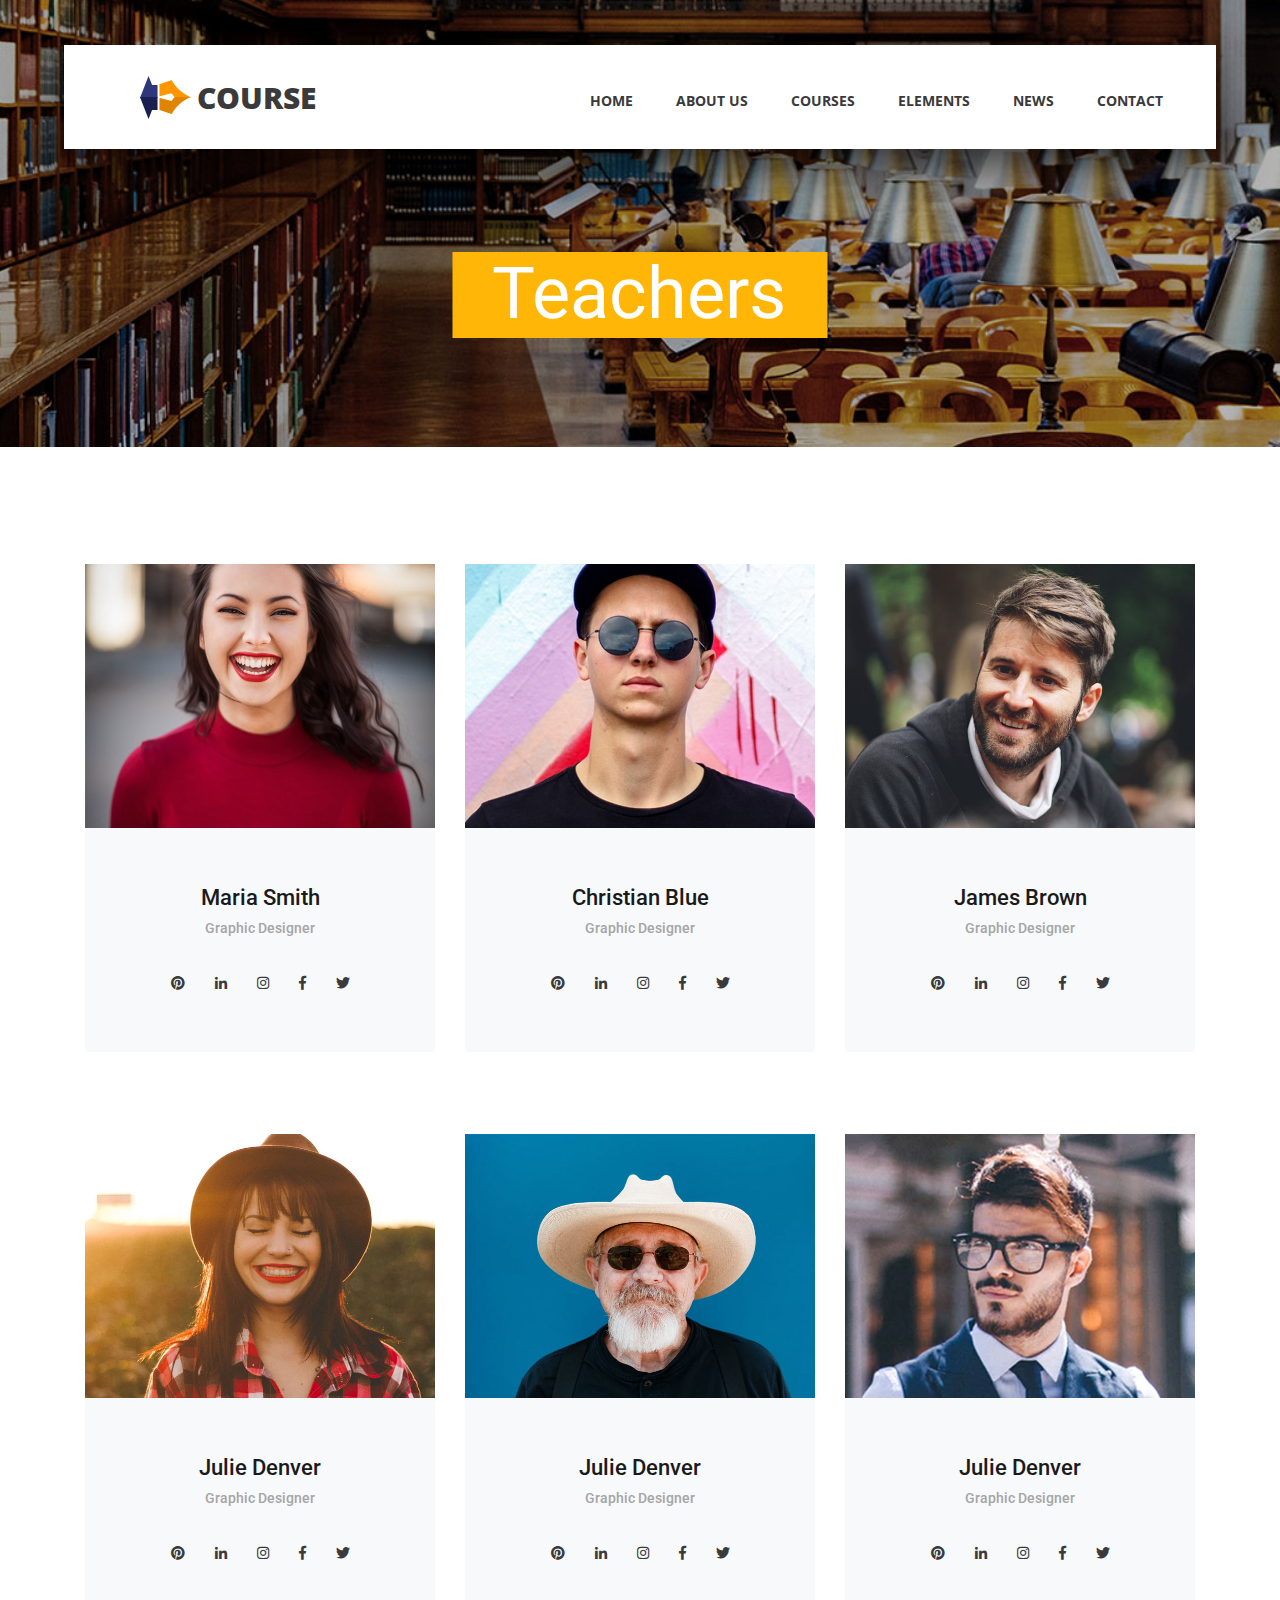
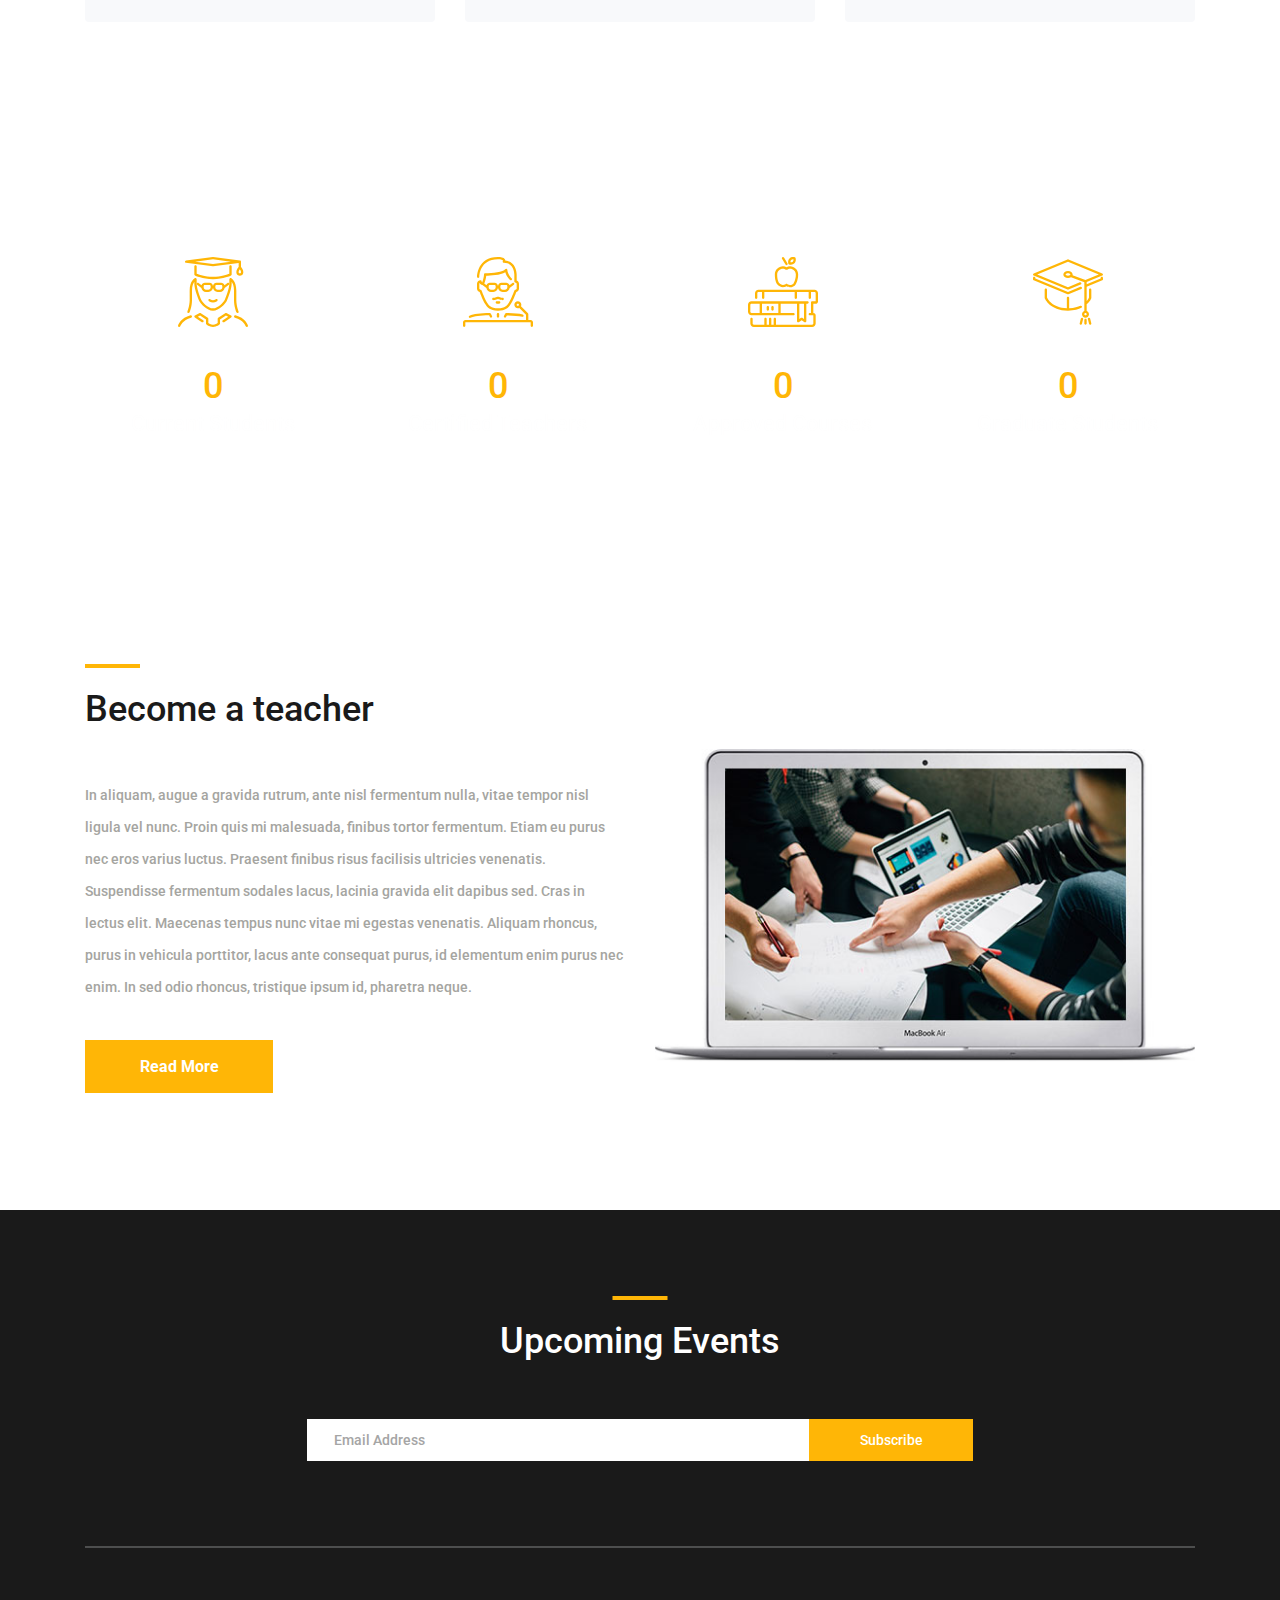
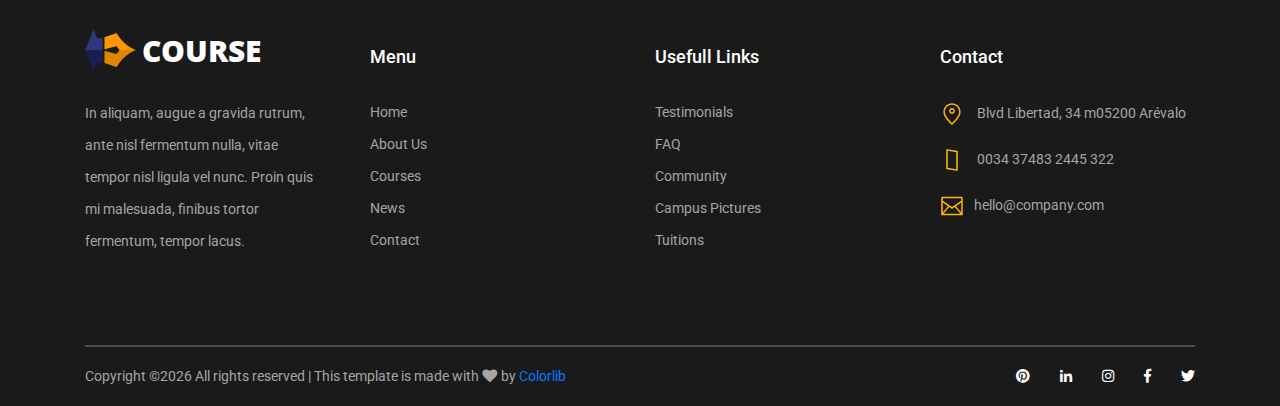
<file: teachers.html>
<!DOCTYPE html>
<html lang="en">
<head>
<title>Course - Teachers</title>
<meta charset="utf-8">
<meta http-equiv="X-UA-Compatible" content="IE=edge">
<meta name="description" content="Course Project">
<meta name="viewport" content="width=device-width, initial-scale=1">
<link rel="stylesheet" type="text/css" href="styles/bootstrap4/bootstrap.min.css">
<link href="plugins/fontawesome-free-5.0.1/css/fontawesome-all.css" rel="stylesheet" type="text/css">
<link rel="stylesheet" type="text/css" href="styles/teachers_styles.css">
<link rel="stylesheet" type="text/css" href="styles/teachers_responsive.css">
</head>
<body>

<div class="super_container">

	<!-- Header -->

	<header class="header d-flex flex-row">
		<div class="header_content d-flex flex-row align-items-center">
			<!-- Logo -->
			<div class="logo_container">
				<div class="logo">
					<img src="images/logo.png" alt="">
					<span>course</span>
				</div>
			</div>

			<!-- Main Navigation -->
			<nav class="main_nav_container">
				<div class="main_nav">
					<ul class="main_nav_list">
						<li class="main_nav_item"><a href="index.html">home</a></li>
						<li class="main_nav_item"><a href="about.html">about us</a></li>
						<li class="main_nav_item"><a href="courses.html">courses</a></li>
						<li class="main_nav_item"><a href="elements.html">elements</a></li>
						<li class="main_nav_item"><a href="news.html">news</a></li>
						<li class="main_nav_item"><a href="contact.html">contact</a></li>
					</ul>
				</div>
			</nav>
		</div>
		<div class="header_side d-flex flex-row justify-content-center align-items-center">
			<img src="images/phone-call.svg" alt="">
			<span>+43 4566 7788 2457</span>
		</div>

		<!-- Hamburger -->
		<div class="hamburger_container">
			<i class="fas fa-bars trans_200"></i>
		</div>

	</header>
	
	<!-- Menu -->
	<div class="menu_container menu_mm">

		<!-- Menu Close Button -->
		<div class="menu_close_container">
			<div class="menu_close"></div>
		</div>

		<!-- Menu Items -->
		<div class="menu_inner menu_mm">
			<div class="menu menu_mm">
				<ul class="menu_list menu_mm">
					<li class="menu_item menu_mm"><a href="index.html">Home</a></li>
					<li class="menu_item menu_mm"><a href="about.html">About us</a></li>
					<li class="menu_item menu_mm"><a href="courses.html">Courses</a></li>
					<li class="menu_item menu_mm"><a href="elements.html">Elements</a></li>
					<li class="menu_item menu_mm"><a href="news.html">News</a></li>
					<li class="menu_item menu_mm"><a href="contact.html">Contact</a></li>
				</ul>

				<!-- Menu Social -->
				
				<div class="menu_social_container menu_mm">
					<ul class="menu_social menu_mm">
						<li class="menu_social_item menu_mm"><a href="#"><i class="fab fa-pinterest"></i></a></li>
						<li class="menu_social_item menu_mm"><a href="#"><i class="fab fa-linkedin-in"></i></a></li>
						<li class="menu_social_item menu_mm"><a href="#"><i class="fab fa-instagram"></i></a></li>
						<li class="menu_social_item menu_mm"><a href="#"><i class="fab fa-facebook-f"></i></a></li>
						<li class="menu_social_item menu_mm"><a href="#"><i class="fab fa-twitter"></i></a></li>
					</ul>
				</div>

				<div class="menu_copyright menu_mm">Colorlib All rights reserved</div>
			</div>

		</div>

	</div>
	
	<!-- Home -->

	<div class="home">
		<div class="home_background_container prlx_parent">
			<div class="home_background prlx" style="background-image:url(images/teachers_background.jpg)"></div>
		</div>
		<div class="home_content">
			<h1>Teachers</h1>
		</div>
	</div>

	<!-- Teachers -->

	<div class="teachers page_section">
		<div class="container">
			<div class="row">
				
				<!-- Teacher -->
				<div class="col-lg-4 teacher">
					<div class="card">
						<div class="card_img">
							<div class="card_plus trans_200 text-center"><a href="#">+</a></div>
							<img class="card-img-top trans_200" src="images/teacher_1.jpg" alt="https://unsplash.com/@michaeldam">
						</div>
						<div class="card-body text-center">
							<div class="card-title"><a href="#">Maria Smith</a></div>
							<div class="card-text">Graphic Designer</div>
							<div class="teacher_social">
								<ul class="menu_social">
									<li class="menu_social_item"><a href="#"><i class="fab fa-pinterest"></i></a></li>
									<li class="menu_social_item"><a href="#"><i class="fab fa-linkedin-in"></i></a></li>
									<li class="menu_social_item"><a href="#"><i class="fab fa-instagram"></i></a></li>
									<li class="menu_social_item"><a href="#"><i class="fab fa-facebook-f"></i></a></li>
									<li class="menu_social_item"><a href="#"><i class="fab fa-twitter"></i></a></li>
								</ul>
							</div>
						</div>
					</div>
				</div>

				<!-- Teacher -->
				<div class="col-lg-4 teacher">
					<div class="card">
						<div class="card_img">
							<div class="card_plus trans_200 text-center"><a href="#">+</a></div>
							<img class="card-img-top trans_200" src="images/teacher_2.jpg" alt="https://unsplash.com/@jcpeacock">
						</div>
						<div class="card-body text-center">
							<div class="card-title"><a href="#">Christian Blue</a></div>
							<div class="card-text">Graphic Designer</div>
							<div class="teacher_social">
								<ul class="menu_social">
									<li class="menu_social_item"><a href="#"><i class="fab fa-pinterest"></i></a></li>
									<li class="menu_social_item"><a href="#"><i class="fab fa-linkedin-in"></i></a></li>
									<li class="menu_social_item"><a href="#"><i class="fab fa-instagram"></i></a></li>
									<li class="menu_social_item"><a href="#"><i class="fab fa-facebook-f"></i></a></li>
									<li class="menu_social_item"><a href="#"><i class="fab fa-twitter"></i></a></li>
								</ul>
							</div>
						</div>
					</div>
				</div>

				<!-- Teacher -->
				<div class="col-lg-4 teacher">
					<div class="card">
						<div class="card_img">
							<div class="card_plus trans_200 text-center"><a href="#">+</a></div>
							<img class="card-img-top trans_200" src="images/teacher_3.jpg" alt="https://unsplash.com/photos/n8jeOSxCRfQ">
						</div>
						<div class="card-body text-center">
							<div class="card-title"><a href="#">James Brown</a></div>
							<div class="card-text">Graphic Designer</div>
							<div class="teacher_social">
								<ul class="menu_social">
									<li class="menu_social_item"><a href="#"><i class="fab fa-pinterest"></i></a></li>
									<li class="menu_social_item"><a href="#"><i class="fab fa-linkedin-in"></i></a></li>
									<li class="menu_social_item"><a href="#"><i class="fab fa-instagram"></i></a></li>
									<li class="menu_social_item"><a href="#"><i class="fab fa-facebook-f"></i></a></li>
									<li class="menu_social_item"><a href="#"><i class="fab fa-twitter"></i></a></li>
								</ul>
							</div>
						</div>
					</div>
				</div>

				<!-- Teacher -->
				<div class="col-lg-4 teacher">
					<div class="card">
						<div class="card_img">
							<div class="card_plus trans_200 text-center"><a href="#">+</a></div>
							<img class="card-img-top trans_200" src="images/teacher_4.jpg" alt="https://unsplash.com/@seteales">
						</div>
						<div class="card-body text-center">
							<div class="card-title"><a href="#">Julie Denver</a></div>
							<div class="card-text">Graphic Designer</div>
							<div class="teacher_social">
								<ul class="menu_social">
									<li class="menu_social_item"><a href="#"><i class="fab fa-pinterest"></i></a></li>
									<li class="menu_social_item"><a href="#"><i class="fab fa-linkedin-in"></i></a></li>
									<li class="menu_social_item"><a href="#"><i class="fab fa-instagram"></i></a></li>
									<li class="menu_social_item"><a href="#"><i class="fab fa-facebook-f"></i></a></li>
									<li class="menu_social_item"><a href="#"><i class="fab fa-twitter"></i></a></li>
								</ul>
							</div>
						</div>
					</div>
				</div>

				<!-- Teacher -->
				<div class="col-lg-4 teacher">
					<div class="card">
						<div class="card_img">
							<div class="card_plus trans_200 text-center"><a href="#">+</a></div>
							<img class="card-img-top trans_200" src="images/teacher_5.jpg" alt="https://unsplash.com/@jaredsluyter">
						</div>
						<div class="card-body text-center">
							<div class="card-title"><a href="#">Julie Denver</a></div>
							<div class="card-text">Graphic Designer</div>
							<div class="teacher_social">
								<ul class="menu_social">
									<li class="menu_social_item"><a href="#"><i class="fab fa-pinterest"></i></a></li>
									<li class="menu_social_item"><a href="#"><i class="fab fa-linkedin-in"></i></a></li>
									<li class="menu_social_item"><a href="#"><i class="fab fa-instagram"></i></a></li>
									<li class="menu_social_item"><a href="#"><i class="fab fa-facebook-f"></i></a></li>
									<li class="menu_social_item"><a href="#"><i class="fab fa-twitter"></i></a></li>
								</ul>
							</div>
						</div>
					</div>
				</div>

				<!-- Teacher -->
				<div class="col-lg-4 teacher">
					<div class="card">
						<div class="card_img">
							<div class="card_plus trans_200 text-center"><a href="#">+</a></div>
							<img class="card-img-top trans_200" src="images/teacher_6.jpg" alt="https://unsplash.com/@mehdizadeh">
						</div>
						<div class="card-body text-center">
							<div class="card-title"><a href="#">Julie Denver</a></div>
							<div class="card-text">Graphic Designer</div>
							<div class="teacher_social">
								<ul class="menu_social">
									<li class="menu_social_item"><a href="#"><i class="fab fa-pinterest"></i></a></li>
									<li class="menu_social_item"><a href="#"><i class="fab fa-linkedin-in"></i></a></li>
									<li class="menu_social_item"><a href="#"><i class="fab fa-instagram"></i></a></li>
									<li class="menu_social_item"><a href="#"><i class="fab fa-facebook-f"></i></a></li>
									<li class="menu_social_item"><a href="#"><i class="fab fa-twitter"></i></a></li>
								</ul>
							</div>
						</div>
					</div>
				</div>

			</div>
		</div>
	</div>

	<!-- Milestones -->

	<div class="milestones">
		<div class="milestones_background" style="background-image:url(images/milestones_background.jpg)"></div>

		<div class="container">
			<div class="row">
				
				<!-- Milestone -->
				<div class="col-lg-3 milestone_col">
					<div class="milestone text-center">
						<div class="milestone_icon"><img src="images/milestone_1.svg" alt="https://www.flaticon.com/authors/zlatko-najdenovski"></div>
						<div class="milestone_counter" data-end-value="750">0</div>
						<div class="milestone_text">Current Students</div>
					</div>
				</div>

				<!-- Milestone -->
				<div class="col-lg-3 milestone_col">
					<div class="milestone text-center">
						<div class="milestone_icon"><img src="images/milestone_2.svg" alt="https://www.flaticon.com/authors/zlatko-najdenovski"></div>
						<div class="milestone_counter" data-end-value="120">0</div>
						<div class="milestone_text">Certified Teachers</div>
					</div>
				</div>

				<!-- Milestone -->
				<div class="col-lg-3 milestone_col">
					<div class="milestone text-center">
						<div class="milestone_icon"><img src="images/milestone_3.svg" alt="https://www.flaticon.com/authors/zlatko-najdenovski"></div>
						<div class="milestone_counter" data-end-value="39">0</div>
						<div class="milestone_text">Approved Courses</div>
					</div>
				</div>

				<!-- Milestone -->
				<div class="col-lg-3 milestone_col">
					<div class="milestone text-center">
						<div class="milestone_icon"><img src="images/milestone_4.svg" alt="https://www.flaticon.com/authors/zlatko-najdenovski"></div>
						<div class="milestone_counter" data-end-value="3500" data-sign-before="+">0</div>
						<div class="milestone_text">Graduate Students</div>
					</div>
				</div>

			</div>
		</div>
	</div>

	<!-- Become -->

	<div class="become">
		<div class="container">
			<div class="row row-eq-height">

				<div class="col-lg-6 order-2 order-lg-1">
					<div class="become_title">
						<h1>Become a teacher</h1>
					</div>
					<p class="become_text">In aliquam, augue a gravida rutrum, ante nisl fermentum nulla, vitae tempor nisl ligula vel nunc. Proin quis mi malesuada, finibus tortor fermentum. Etiam eu purus nec eros varius luctus. Praesent finibus risus facilisis ultricies venenatis. Suspendisse fermentum sodales lacus, lacinia gravida elit dapibus sed. Cras in lectus elit. Maecenas tempus nunc vitae mi egestas venenatis. Aliquam rhoncus, purus in vehicula porttitor, lacus ante consequat purus, id elementum enim purus nec enim. In sed odio rhoncus, tristique ipsum id, pharetra neque.</p>
					<div class="become_button text-center trans_200">
						<a href="#">Read More</a>
					</div>
				</div>

				<div class="col-lg-6 order-1 order-lg-2">
					<div class="become_image">
						<img src="images/become.jpg" alt="">
					</div>
				</div>
				
			</div>
		</div>
	</div>

	<!-- Footer -->

	<footer class="footer">
		<div class="container">
			
			<!-- Newsletter -->

			<div class="newsletter">
				<div class="row">
					<div class="col">
						<div class="section_title text-center">
							<h1>Upcoming Events</h1>
						</div>
					</div>
				</div>

				<div class="row">
					<div class="col text-center">
						<div class="newsletter_form_container mx-auto">
							<form action="post">
								<div class="newsletter_form d-flex flex-md-row flex-column flex-xs-column align-items-center justify-content-center">
									<input id="newsletter_email" class="newsletter_email" type="email" placeholder="Email Address" required="required" data-error="Valid email is required.">
									<button id="newsletter_submit" type="submit" class="newsletter_submit_btn trans_300" value="Submit">Subscribe</button>
								</div>
							</form>
						</div>
					</div>
				</div>

			</div>

			<!-- Footer Content -->

			<div class="footer_content">
				<div class="row">

					<!-- Footer Column - About -->
					<div class="col-lg-3 footer_col">

						<!-- Logo -->
						<div class="logo_container">
							<div class="logo">
								<img src="images/logo.png" alt="">
								<span>course</span>
							</div>
						</div>

						<p class="footer_about_text">In aliquam, augue a gravida rutrum, ante nisl fermentum nulla, vitae tempor nisl ligula vel nunc. Proin quis mi malesuada, finibus tortor fermentum, tempor lacus.</p>

					</div>

					<!-- Footer Column - Menu -->

					<div class="col-lg-3 footer_col">
						<div class="footer_column_title">Menu</div>
						<div class="footer_column_content">
							<ul>
								<li class="footer_list_item"><a href="index.html">Home</a></li>
								<li class="footer_list_item"><a href="about.html">About Us</a></li>
								<li class="footer_list_item"><a href="courses.html">Courses</a></li>
								<li class="footer_list_item"><a href="news.html">News</a></li>
								<li class="footer_list_item"><a href="contact.html">Contact</a></li>
							</ul>
						</div>
					</div>

					<!-- Footer Column - Usefull Links -->

					<div class="col-lg-3 footer_col">
						<div class="footer_column_title">Usefull Links</div>
						<div class="footer_column_content">
							<ul>
								<li class="footer_list_item"><a href="#">Testimonials</a></li>
								<li class="footer_list_item"><a href="#">FAQ</a></li>
								<li class="footer_list_item"><a href="#">Community</a></li>
								<li class="footer_list_item"><a href="#">Campus Pictures</a></li>
								<li class="footer_list_item"><a href="#">Tuitions</a></li>
							</ul>
						</div>
					</div>

					<!-- Footer Column - Contact -->

					<div class="col-lg-3 footer_col">
						<div class="footer_column_title">Contact</div>
						<div class="footer_column_content">
							<ul>
								<li class="footer_contact_item">
									<div class="footer_contact_icon">
										<img src="images/placeholder.svg" alt="https://www.flaticon.com/authors/lucy-g">
									</div>
									Blvd Libertad, 34 m05200 Arévalo
								</li>
								<li class="footer_contact_item">
									<div class="footer_contact_icon">
										<img src="images/smartphone.svg" alt="https://www.flaticon.com/authors/lucy-g">
									</div>
									0034 37483 2445 322
								</li>
								<li class="footer_contact_item">
									<div class="footer_contact_icon">
										<img src="images/envelope.svg" alt="https://www.flaticon.com/authors/lucy-g">
									</div>hello@company.com
								</li>
							</ul>
						</div>
					</div>

				</div>
			</div>

			<!-- Footer Copyright -->

			<div class="footer_bar d-flex flex-column flex-sm-row align-items-center">
				<div class="footer_copyright">
					<span><!-- Link back to Colorlib can't be removed. Template is licensed under CC BY 3.0. -->
Copyright &copy;<script>document.write(new Date().getFullYear());</script> All rights reserved | This template is made with <i class="fa fa-heart" aria-hidden="true"></i> by <a href="https://colorlib.com" target="_blank">Colorlib</a>
<!-- Link back to Colorlib can't be removed. Template is licensed under CC BY 3.0. --></span>
				</div>
				<div class="footer_social ml-sm-auto">
					<ul class="menu_social">
						<li class="menu_social_item"><a href="#"><i class="fab fa-pinterest"></i></a></li>
						<li class="menu_social_item"><a href="#"><i class="fab fa-linkedin-in"></i></a></li>
						<li class="menu_social_item"><a href="#"><i class="fab fa-instagram"></i></a></li>
						<li class="menu_social_item"><a href="#"><i class="fab fa-facebook-f"></i></a></li>
						<li class="menu_social_item"><a href="#"><i class="fab fa-twitter"></i></a></li>
					</ul>
				</div>
			</div>

		</div>
	</footer>

</div>

<script src="js/jquery-3.2.1.min.js"></script>
<script src="styles/bootstrap4/popper.js"></script>
<script src="styles/bootstrap4/bootstrap.min.js"></script>
<script src="plugins/greensock/TweenMax.min.js"></script>
<script src="plugins/greensock/TimelineMax.min.js"></script>
<script src="plugins/scrollmagic/ScrollMagic.min.js"></script>
<script src="plugins/greensock/animation.gsap.min.js"></script>
<script src="plugins/greensock/ScrollToPlugin.min.js"></script>
<script src="plugins/scrollTo/jquery.scrollTo.min.js"></script>
<script src="plugins/easing/easing.js"></script>
<script src="js/teachers_custom.js"></script>

</body>
</html>
</file>
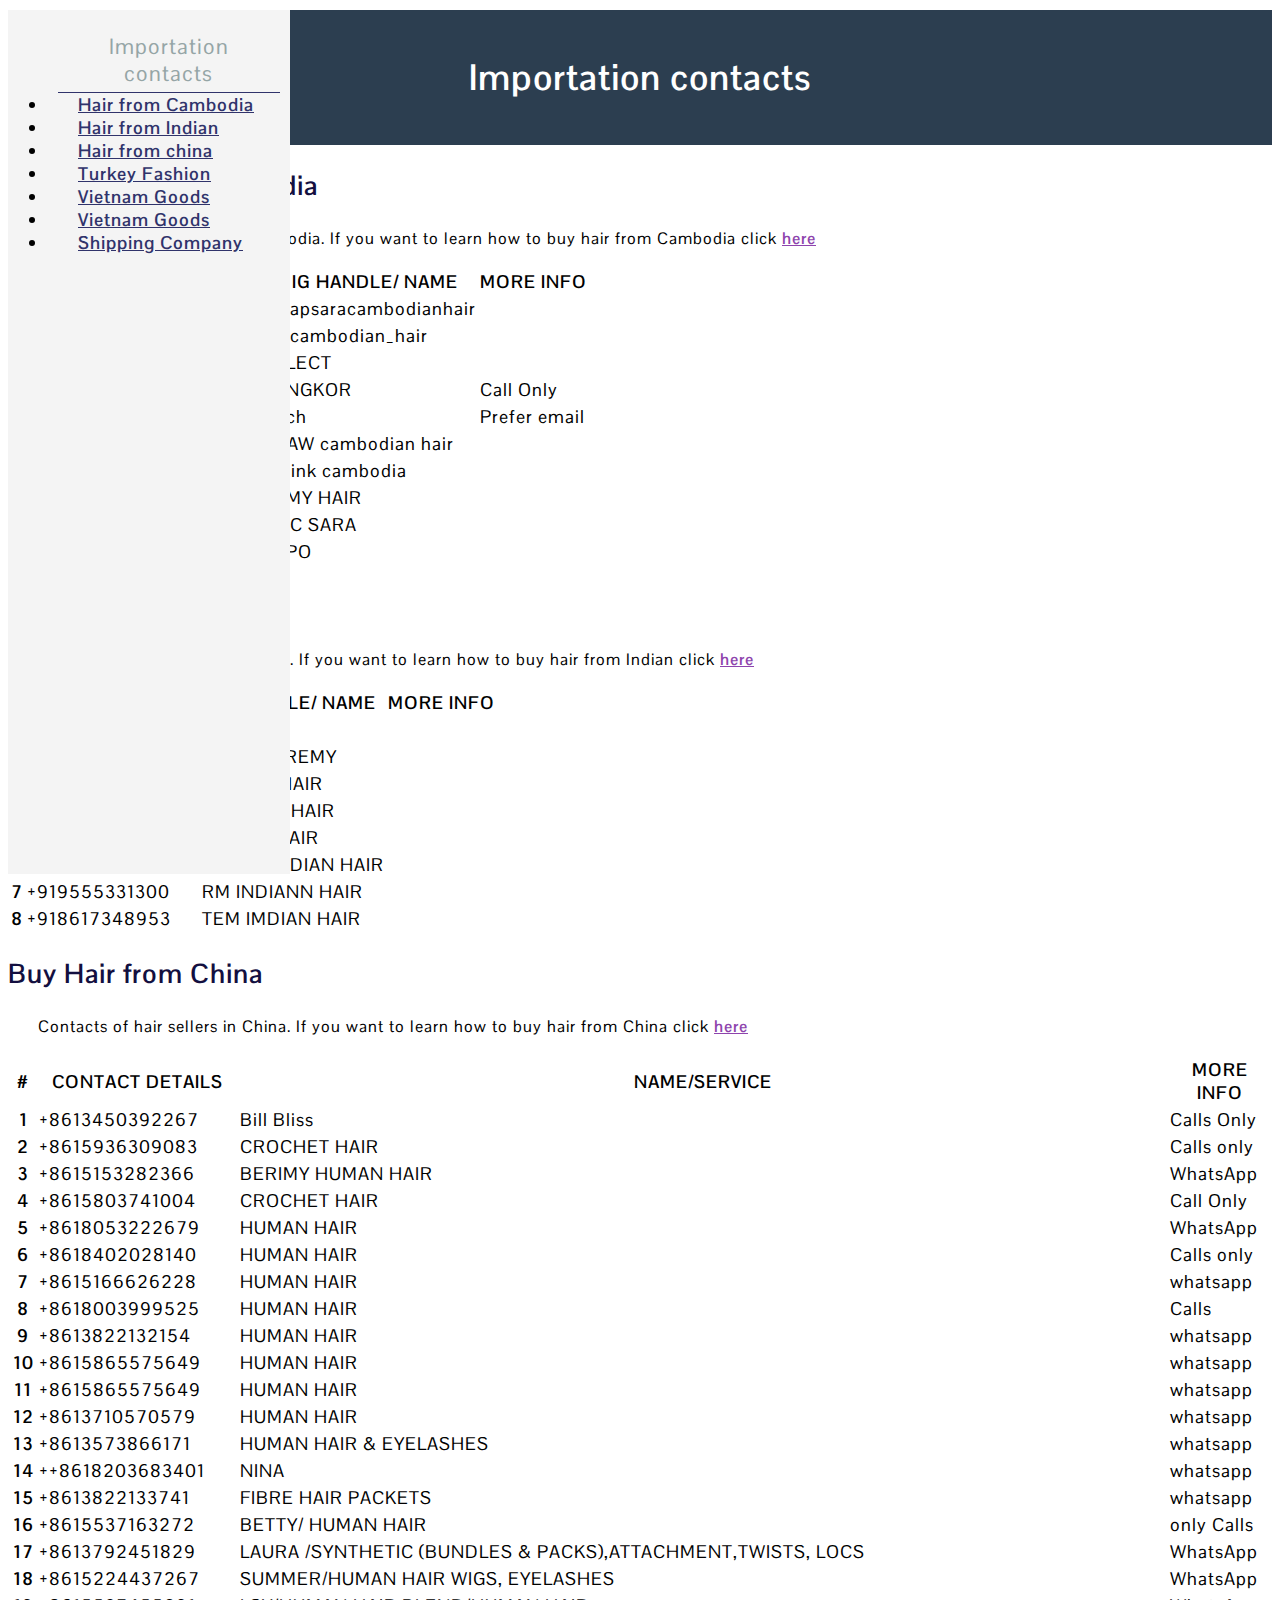
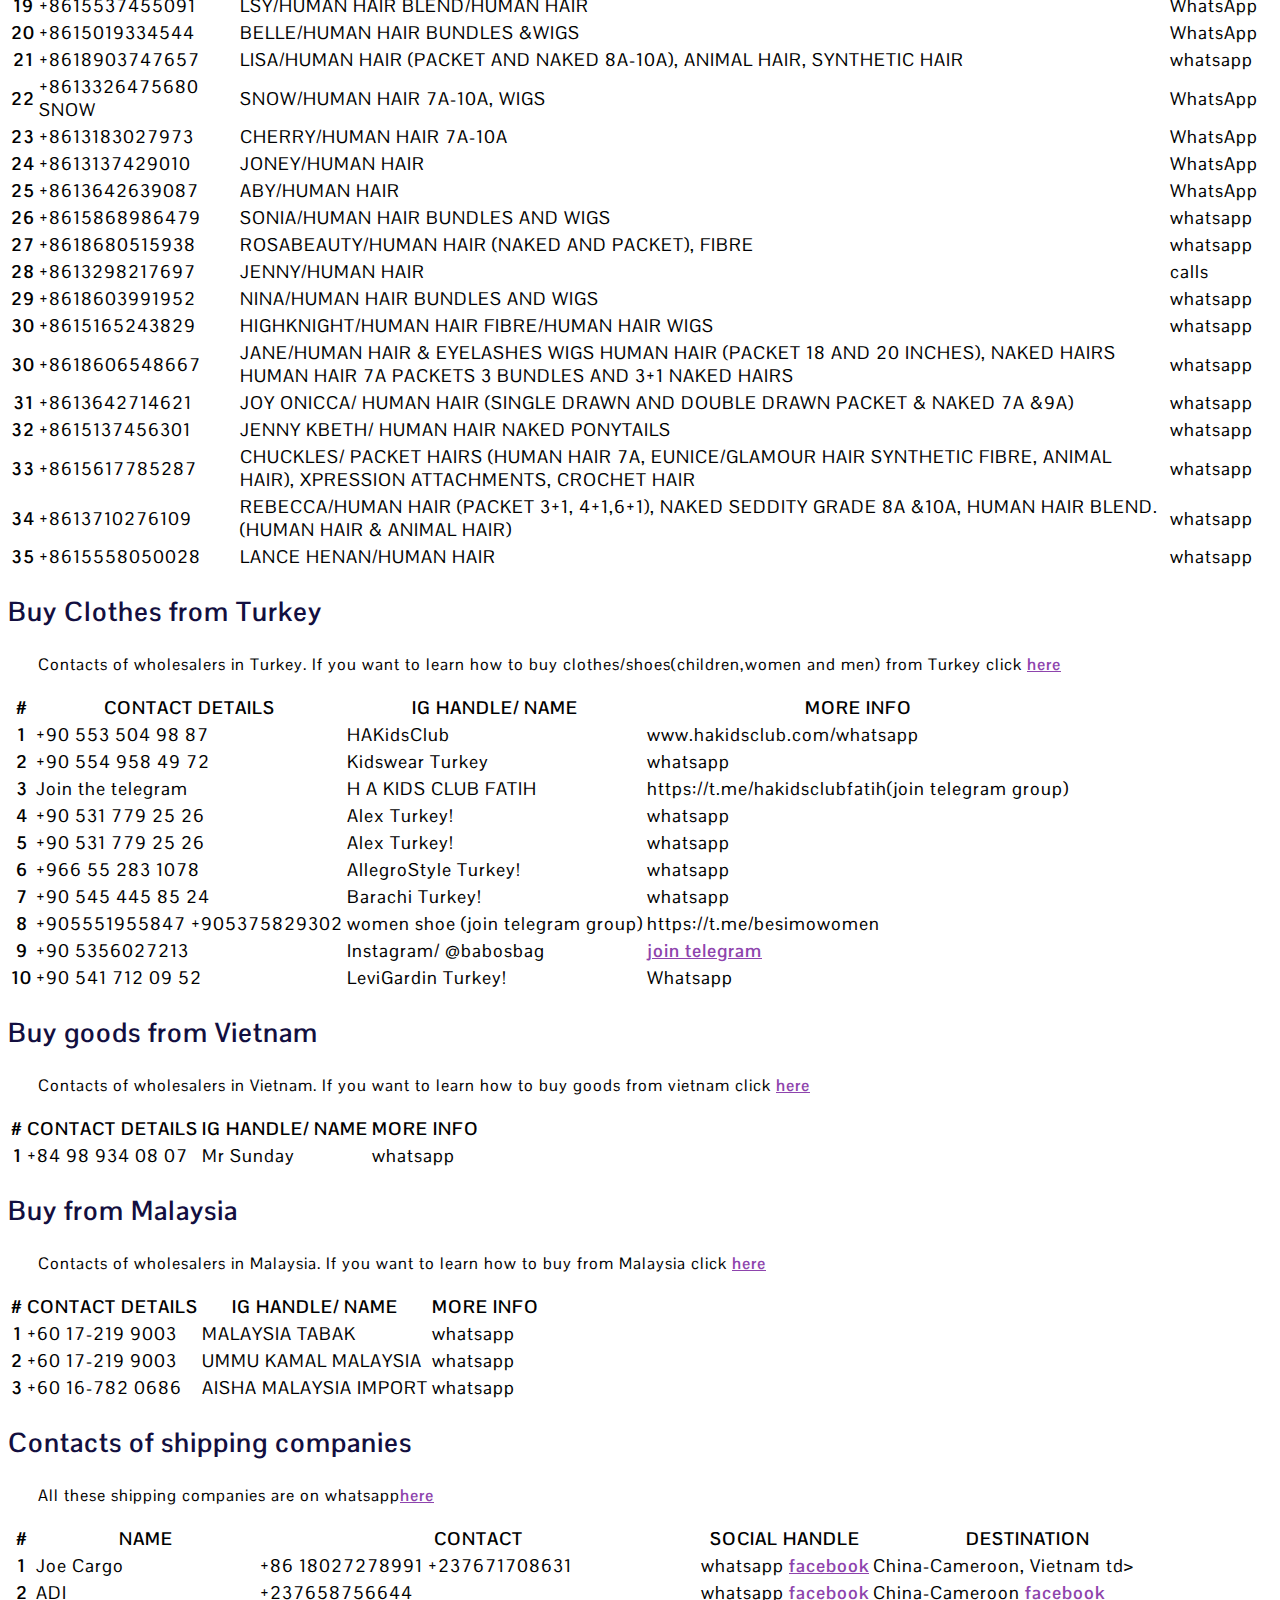
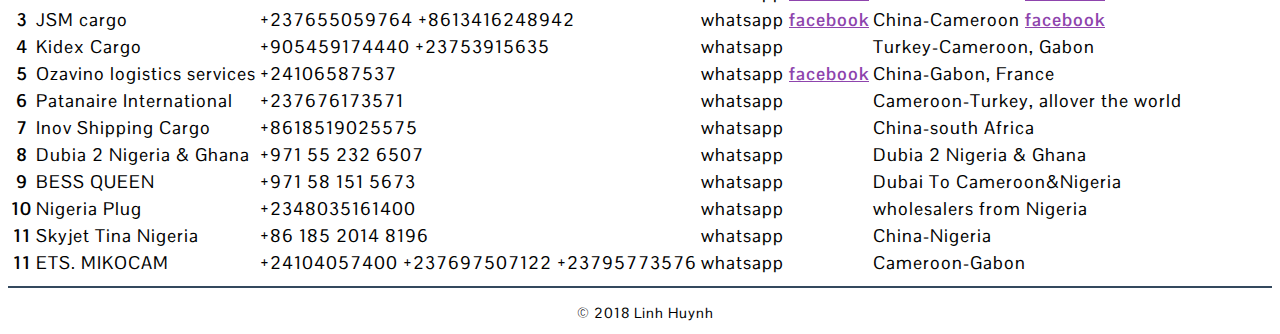
<file: lecture/contacts-table.html>
<!DOCTYPE html>
<html lang="en">
<head>
    <meta charset="UTF-8">
    <meta http-equiv="X-UA-Compatible" content="IE=edge">
    <meta name="viewport" content="width=device-width, initial-scale=1.0">
    <title>Hair importation</title>
    <link rel="stylesheet" href="styles.css">
    <link
    href="https://cdn.jsdelivr.net/npm/bootstrap@5.1.3/dist/css/bootstrap.min.css"
    rel="stylesheet"
    integrity="sha384-1BmE4kWBq78iYhFldvKuhfTAU6auU8tT94WrHftjDbrCEXSU1oBoqyl2QvZ6jIW3"
    crossorigin="anonymous"
  />
</head>
<body>
    <div class="container-fluid">
      <div class="row">
        
        <div class="col">
          <nav id="navbar">
            <ul class="nav flex-column">
             <header>Importation contacts</header>
              <li class="nav-item">
                <a class="nav-link introduction" href="#cambodia">Hair from Cambodia</a>
              </li>
              <li class="nav-item">
               <a class="nav-link layout" href="#indian">Hair from Indian</a>
              </li>
              <li class="nav-item">
                <a class="nav-link content" href="#china">Hair from china</a>
              </li>
              <li class="nav-item">
                <a class="nav-link components" href="#turkey">Turkey Fashion</a>
              </li>
              <li class="nav-item">
                <a class="nav-link reference" href="#vietnam">Vietnam Goods</a>
              </li>
              <li class="nav-item">
                <a class="nav-link reference" href="#Malaysia">Vietnam Goods</a>
              </li>
              <li class="nav-item">
                <a class="nav-link reference" href="#shipping">Shipping Company</a>
              </li>
          </ul>
       </nav>
      </div>
          
    <div class="col-md-9">
      <main id="main-doc">    
        <div class="head-box">
          <h1>Importation contacts</h1>
        </div>
        
          <section class="main-section" id="cambodia">
            <header><h2>Buy Hair from Cambodia</h2></header>
            <div class="container-fluid">
              <h1>  </h1>
              <p>Contacts of hair sellers in Cambodia. If you want to learn how to buy hair from Cambodia click <a target="_blank" href="hair-business.html#Content">here</a>  </p>
              <div class="row">
                <!-- <div class="col-2" style="background-color:lavender;"></div> -->
                <div class="col"><table class="table table-striped tab">
                  <thead>
                    <tr>
                      <th scope="col">#</th>
                      <th scope="col">CONTACT DETAILS</th>
                      <th scope="col">IG HANDLE/ NAME</th>
                      <th scope="col">MORE INFO</th>
                    </tr>
                  </thead>
                  <tbody>
                    <tr>
                      <th scope="row">1</th>
                      <td>+855884013114 </td>
                      <td>@apsaracambodianhair</td>
                      <td></td>
                    </tr>
                    <tr>
                      <th scope="row">2</th>
                      <td>+85512421922 </td>
                      <td> @cambodian_hair</td>
                      <td></td>
                    </tr>
                    <tr>
                      <th scope="row">3</th>
                      <td>+85512456910 </td>
                      <td>ELECT</td>
                      <td></td>
                    </tr>
                    <tr>
                      <th scope="row">4</th>
                      <td>+85512753977</td>
                      <td>ANGKOR</td>
                      <td>Call Only</td>
                    </tr>
                    <tr>
                      <th scope="row">5</th>
                      <td>achcambodian@gmail.com </td>
                      <td>Ach</td>
                      <td>Prefer email</td>
                    </tr>
                    <tr>
                      <th scope="row">6</th>
                      <td>+85599714680 </td>
                      <td> RAW cambodian hair</td>
                      <td></td>
                    </tr>
                    <tr>
                      <th scope="row">7</th>
                      <td>+8613719074680 </td>
                      <td> mink cambodia</td>
                      <td></td>
                    </tr>
                    <tr>
                      <th scope="row">8</th>
                      <td>+841636496436</td>
                      <td>AMY HAIR</td>
                      <td></td>
                    </tr>
                    <tr>
                      <th scope="row">9</th>
                      <td>+84972068904  </td>
                      <td> MC SARA</td>
                      <td></td>
                    </tr>
                    <tr>
                      <th scope="row">10</th>
                      <td>+84378030791</td>
                      <td> APO</td>
                      <td></td>
                    </tr>
                  </tbody>
                </table></div>
                <!-- <div class="col-2" style="background-color:lavender;"></div> -->
              </div>
            </div>
         </section>

         <section class="main-section" id="indian">
          <header><h2>Buy Hair from Indian</h2></header>
          <div class="container-fluid">
            <h1>  </h1>
              <p>Contacts of hair sellers in Indian. If you want to learn how to buy hair from Indian click <a target="_blank" href="hair-business.html#Content">here</a>  </p>
            <div class="row">
              <!-- <div class="col-2" style="background-color:lavender;"></div> -->
              <div class="col"><table class="table table-striped tab">
                <thead>
                  <tr>
                    <th scope="col">#</th>
                    <th scope="col">CONTACT DETAILS</th>
                    <th scope="col">IG HANDLE/ NAME</th>
                    <th scope="col">MORE INFO</th>
                  </tr>
                </thead>
                <tbody>
                  <tr>
                    <th scope="row">1</th>
                    <td>+919855075541 </td>
                    <td>NANDEE</td>
                    <td></td>
                  </tr>
                  <tr>
                    <th scope="row">2</th>
                    <td>+918195929984 </td>
                    <td> NANDEE REMY</td>
                    <td></td>
                  </tr>
                  <tr>
                    <th scope="row">3</th>
                    <td>+918126619939 </td>
                    <td>LUXURY HAIR</td>
                    <td></td>
                  </tr>
                  <tr>
                    <th scope="row">4</th>
                    <td>+917031543486</td>
                    <td>MSJ RAW HAIR</td>
                    <td></td>
                  </tr>
                  <tr>
                    <th scope="row">5</th>
                    <td>+919803013119 </td>
                    <td> HAMAN HAIR</td>
                    <td></td>
                  </tr>
                  <tr>
                    <th scope="row">6</th>
                    <td>+919092580540 </td>
                    <td>SOUTH INDIAN HAIR</td>
                    <td></td>
                  </tr>
                  <tr>
                    <th scope="row">7</th>
                    <td>+919555331300 </td>
                    <td>RM INDIANN HAIR</td>
                    <td></td>
                  </tr>
                  <tr>
                    <th scope="row">8</th>
                    <td>+918617348953</td>
                    <td>TEM IMDIAN HAIR</td>
                    <td></td>
                  </tr>
       
                </tbody>
              </table></div>
              <!-- <div class="col-2" style="background-color:lavender;"></div> -->
            </div>
          </div>
       </section>
       <section class="main-section" id="china">
        <header><h2>Buy Hair from China</h2></header>
        <div class="container-fluid">
          <h1>  </h1>
          <p>Contacts of hair sellers in China. If you want to learn how to buy hair from China click <a target="_blank" href="hair-business.html#Content">here</a>  </p>
          <div class="row">
            <!-- <div class="col-2" style="background-color:lavender;"></div> -->
            <div class="col" ><table class="table table-striped tab">
              <thead>
                <tr>
                  <th scope="col">#</th>
                  <th scope="col">CONTACT DETAILS</th>
                  <th scope="col">NAME/SERVICE</th>
                  <th scope="col">MORE INFO</th>
                </tr>
              </thead>
              <tbody>
                <tr>
                  <th scope="row">1</th>
                  <td>+8613450392267 </td>
                  <td>Bill Bliss</td>
                  <td>Calls Only</td>
                </tr>
                <tr>
                  <th scope="row">2</th>
                  <td>+8615936309083 </td>
                  <td> CROCHET HAIR</td>
                  <td>Calls only</td>
                </tr>
                <tr>
                  <th scope="row">3</th>
                  <td>+8615153282366 </td>
                  <td>BERIMY	HUMAN HAIR</td>
                  <td>WhatsApp</td>
                </tr>
                <tr>
                  <th scope="row">4</th>
                  <td>+8615803741004</td>
                  <td>CROCHET HAIR</td>
                  <td>Call Only</td>
                </tr>
                <tr>
                  <th scope="row">5</th>
                  <td>+8618053222679 </td>
                  <td>HUMAN HAIR</td>
                  <td>WhatsApp</td>
                </tr>
                <tr>
                  <th scope="row">6</th>
                  <td>+8618402028140</td>
                  <td> HUMAN HAIR</td>
                  <td>Calls only</td>
                </tr>
                <tr>
                  <th scope="row">7</th>
                  <td>+8615166626228</td>
                  <td> 	HUMAN HAIR</td>
                  <td>whatsapp</td>
                </tr>
                <tr>
                  <th scope="row">8</th>
                  <td>+8618003999525</td>
                  <td>HUMAN HAIR</td>
                  <td>Calls </td>
                </tr>
                <tr>
                  <th scope="row">9</th>
                  <td>+8613822132154</td>
                  <td>HUMAN HAIR</td>
                  <td>whatsapp</td>
                </tr>
                <tr>
                  <th scope="row">10</th>
                  <td>+8615865575649</td>
                  <td> HUMAN HAIR</td>
                  <td>whatsapp</td>
                </tr>
                <tr>
                  <th scope="row">11</th>
                  <td>+8615865575649</td>
                  <td>HUMAN HAIR</td>
                  <td>whatsapp</td>
                </tr>
                <tr>
                  <th scope="row">12</th>
                  <td>+8613710570579</td>
                  <td> HUMAN HAIR</td>
                  <td>whatsapp</td>
                </tr>
                <tr>
                  <th scope="row">13</th>
                  <td>+8613573866171</td>
                  <td>HUMAN HAIR & EYELASHES</td>
                  <td>whatsapp</td>
                </tr>
                <tr>
                  <th scope="row">14</th>
                  <td>++8618203683401</td>
                  <td>NINA</td>
                  <td>whatsapp</td>
                </tr>
                <tr>
                  <th scope="row">15</th>
                  <td>+8613822133741 </td>
                  <td>FIBRE HAIR PACKETS</td>
                  <td>whatsapp</td>
                </tr>
                <tr>
                  <th scope="row">16</th>
                  <td>+8615537163272 </td>
                  <td>	BETTY/ HUMAN HAIR</td>
                  <td>only Calls</td>
                </tr>
                <tr>
                  <th scope="row">17</th>
                  <td>+8613792451829</td>
                  <td> LAURA /SYNTHETIC (BUNDLES & PACKS),ATTACHMENT,TWISTS, LOCS</td>
                  <td>WhatsApp</td>
                </tr>
                <tr>
                  <th scope="row">18</th>
                  <td>+8615224437267 
                  </td>
                  <td>SUMMER/HUMAN HAIR WIGS, EYELASHES</td>
                  <td>WhatsApp</td>
                </tr>
                <tr>
                  <th scope="row">19</th>
                  <td>+8615537455091</td>
                  <td> LSY/HUMAN HAIR BLEND/HUMAN HAIR</td>
                  <td>WhatsApp</td>
                </tr>
                <tr>
                  <th scope="row">20</th>
                  <td>+8615019334544 
                  </td>
                  <td>BELLE/HUMAN HAIR BUNDLES &WIGS</td>
                  <td>WhatsApp</td>
                </tr>
                <tr>
                  <th scope="row">21</th>
                  <td>+8618903747657</td>
                  <td> LISA/HUMAN HAIR (PACKET AND NAKED 8A-10A), ANIMAL HAIR, SYNTHETIC HAIR </td>
                  <td>whatsapp</td>
                </tr>
                <tr>
                  <th scope="row">22</th>
                  <td>+8613326475680 SNOW</td>
                  <td>SNOW/HUMAN HAIR 7A-10A, WIGS</td>
                  <td>WhatsApp</td>
                </tr>
                <tr>
                  <th scope="row">23</th>
                  <td>+8613183027973</td>
                  <td>CHERRY/HUMAN HAIR 7A-10A </td>
                  <td>WhatsApp</td>
                </tr>
                <tr>
                  <th scope="row">24</th>
                  <td>+8613137429010 
                  </td>
                  <td>JONEY/HUMAN HAIR</td>
                  <td>WhatsApp</td>
                </tr>
                <tr>
                  <th scope="row">25</th>
                  <td>+8613642639087</td>
                  <td>ABY/HUMAN HAIR</td>
                  <td>WhatsApp</td>
                </tr>
                <tr>
                  <th scope="row">26</th>
                  <td>+8615868986479 </td>
                  <td>SONIA/HUMAN HAIR BUNDLES AND WIGS</td>
                  <td>whatsapp</td>
                </tr>
                <tr>
                  <th scope="row">27</th>
                  <td>+8618680515938 </td>
                  <td> ROSABEAUTY/HUMAN HAIR (NAKED AND PACKET), FIBRE</td>
                  <td>whatsapp</td>
                </tr>
                <tr>
                  <th scope="row">28</th>
                  <td>+8613298217697</td>
                  <td>JENNY/HUMAN HAIR    </td>
                  <td>calls </td>
                </tr>
                <tr>
                  <th scope="row">29</th>
                  <td>+8618603991952 
                  </td>
                  <td> NINA/HUMAN HAIR BUNDLES AND WIGS</td>
                  <td>whatsapp</td>
                </tr>
                <tr>
                  <th scope="row">30</th>
                  <td>+8615165243829</td>
                  <td> HIGHKNIGHT/HUMAN HAIR FIBRE/HUMAN HAIR WIGS </td>
                  <td>whatsapp</td>
                </tr>
                <tr>
                  <th scope="row">30</th>
                  <td>+8618606548667 </td>
                  <td> JANE/HUMAN HAIR & EYELASHES WIGS
                    HUMAN HAIR (PACKET 18 AND 20 INCHES),  NAKED HAIRS	
                    HUMAN HAIR 7A PACKETS 3 BUNDLES AND 3+1 NAKED HAIRS</td>
                  <td>whatsapp</td>
                </tr>
                <tr>
                  <th scope="row">31</th>
                  <td>+8613642714621 
                  </td>
                  <td> JOY ONICCA/ HUMAN HAIR (SINGLE DRAWN AND DOUBLE DRAWN PACKET & NAKED 7A &9A)</td>
                  <td>whatsapp</td>
                </tr>
                <tr>
                  <th scope="row">32</th>
                  <td>+8615137456301</td>
                  <td>JENNY KBETH/  HUMAN HAIR NAKED PONYTAILS</td>
                  <td>whatsapp</td>
                </tr>
                <tr>
                  <th scope="row">33</th>
                  <td>+8615617785287</td>
                  <td>CHUCKLES/ PACKET HAIRS (HUMAN HAIR 7A, EUNICE/GLAMOUR HAIR SYNTHETIC FIBRE, ANIMAL HAIR), XPRESSION ATTACHMENTS, CROCHET HAIR</td>
                  <td>whatsapp</td>
                </tr>
                <tr>
                  <th scope="row">34</th>
                  <td>+8613710276109 </td>
                  <td>REBECCA/HUMAN HAIR (PACKET 3+1, 4+1,6+1), NAKED   SEDDITY   GRADE 8A &10A, HUMAN HAIR BLEND. (HUMAN HAIR & ANIMAL HAIR)</td>
                  <td>whatsapp</td>
                </tr>
                <tr>
                  <th scope="row">35</th>
                  <td>+8615558050028 
                  </td>
                  <td>LANCE HENAN/HUMAN HAIR</td>
                  <td>whatsapp</td>
                </tr>
              </tbody>
            </table></div>
            <!-- <div class="col-2" style="background-color:lavender;"></div> -->
          </div>
        </div>
     </section>
     <section class="main-section" id="turkey">
      <header><h2>Buy Clothes from Turkey</h2></header>
      <div class="container-fluid">
        <h1>  </h1>
        <p>Contacts of wholesalers in Turkey. If you want to learn how to buy clothes/shoes(children,women and men) from Turkey click <a target="_blank" href="hair-business.html#Content">here</a>  </p>
        <div class="row">
          <!-- <div class="col-2" style="background-color:lavender;"></div> -->
          <div class="col"><table class="table table-striped tab">
            <thead>
              <tr>
                <th scope="col">#</th>
                <th scope="col">CONTACT DETAILS</th>
                <th scope="col">IG HANDLE/ NAME</th>
                <th scope="col">MORE INFO</th>
              </tr>
            </thead>
            <tbody>
              <tr>
                <th scope="row">1</th>
                <td>+90 553 504 98 87 </td>
                <td>HAKidsClub</td>
                <td>www.hakidsclub.com/whatsapp </td>
              </tr>
              <tr>
                <th scope="row">2</th>
                <td>+90 554 958 49 72</td>
                <td> Kidswear Turkey</td>
                <td>whatsapp</td>
              </tr>
              <tr>
                <th scope="row">3</th>
                <td>Join the telegram </td>
                <td>H A KIDS CLUB FATIH</td>
                <td>https://t.me/hakidsclubfatih(join telegram group)</td>
              </tr>
              <tr>
                <th scope="row">4</th>
                <td>+90 531 779 25 26</td>
                <td>Alex Turkey!</td>
                <td>whatsapp</td>
              </tr>
              <tr>
                <th scope="row">5</th>
                <td>+90 531 779 25 26 </td>
                <td>Alex Turkey!</td>
                <td>whatsapp</td>
              </tr>
              <tr>
                <th scope="row">6</th>
                <td>+966 55 283 1078</td>
                <td> AllegroStyle Turkey!</td>
                <td>whatsapp</td>
              </tr>
              <tr>
                <th scope="row">7</th>
                <td>+90 545 445 85 24 </td>
                <td> Barachi Turkey!</td>
                <td>whatsapp</td>
              </tr>
              <tr>
                <th scope="row">8</th>
                <td>+905551955847
                  +905375829302</td>
                <td> women shoe (join telegram group)</td>
                <td>https://t.me/besimowomen</td>
              </tr>
              <tr>
                <th scope="row">9</th>
                <td>+90 5356027213 </td>
                <td> Instagram/ @babosbag</td>
                <td> <a target="_blank" href="https://t.me/babosbagggTELEGRAM ">join telegram</a></td>
              </tr>
              <tr>
                <th scope="row">10</th>
                <td>+90 541 712 09 52 </td>
                <td> LeviGardin Turkey!</td>
                <td>Whatsapp</td>
              </tr>
            </tbody>
          </table></div>
          <!-- <div class="col-2" style="background-color:lavender;"></div> -->
        </div>
      </div>
   </section>
   <section class="main-section" id="vietnam">
    <header><h2>Buy goods from Vietnam</h2></header>
    <div class="container-fluid">
      <h1>  </h1>
      <p>Contacts of wholesalers in Vietnam. If you want to learn how to buy goods from vietnam click <a target="_blank" href="hair-business.html#Content">here</a>  </p>
      <div class="row">
        <!-- <div class="col-2" style="background-color:lavender;"></div> -->
        <div class="col"><table class="table table-striped tab">
          <thead>
            <tr>
              <th scope="col">#</th>
              <th scope="col">CONTACT DETAILS</th>
              <th scope="col">IG HANDLE/ NAME</th>
              <th scope="col">MORE INFO</th>
            </tr>
          </thead>
          <tbody>
            <tr>
              <th scope="row">1</th>
              <td>+84 98 934 08 07 </td>
              <td>Mr Sunday</td>
              <td>whatsapp</td>
            </tr>
      
          
          </tbody>
        </table>
    </div>
 </section>
 <section class="main-section" id="Malaysia">
  <header><h2>Buy  from Malaysia</h2></header>
  <div class="container-fluid">
    <h1>  </h1>
    <p>Contacts of wholesalers in Malaysia. If you want to learn how to buy from Malaysia click <a target="_blank" href="hair-business.html#Content">here</a>  </p>
    <div class="row">
      <!-- <div class="col-2" style="background-color:lavender;"></div> -->
      <div class="col"><table class="table table-striped tab">
        <thead>
          <tr>
            <th scope="col">#</th>
            <th scope="col">CONTACT DETAILS</th>
            <th scope="col">IG HANDLE/ NAME</th>
            <th scope="col">MORE INFO</th>
          </tr>
        </thead>
        <tbody>
          <tr>
            <th scope="row">1</th>
            <td>+60 17-219 9003 </td>
            <td>MALAYSIA TABAK</td>
            <td>whatsapp </td>
          </tr>
          <tr>
            <th scope="row">2</th>
            <td>+60 17-219 9003</td>
            <td> UMMU KAMAL MALAYSIA</td>
            <td>whatsapp</td>
          </tr>
          <tr>
            <th scope="row">3</th>
            <td>+60 16-782 0686 </td>
            <td>AISHA MALAYSIA IMPORT</td>
            <td>whatsapp</td>
          </tr>
          
        </tbody>
      </table></div>
      <!-- <div class="col-2" style="background-color:lavender;"></div> -->
    </div>
  </div>
</section>
<section class="main-section" id="shipping">
  <header><h2>Contacts of shipping companies</h2></header>
  <div class="container-fluid">
    <h1>  </h1>
    <p>All these shipping companies are on whatsapp<a target="_blank" href="hair-business.html#Content">here</a>  </p>
    <div class="row">
      <!-- <div class="col-2" style="background-color:lavender;"></div> -->
      <div class="col"><table class="table table-striped tab">
        <thead>
          <tr>
            <th scope="col">#</th>
            <th scope="col">NAME</th>
            <th scope="col">CONTACT</th>
            <th scope="col">SOCIAL HANDLE</th>
            <th scope="col"> DESTINATION</th>
          </tr>
        </thead>
        <tbody>
          <tr>
            <th scope="row">1</th>
            <td>Joe Cargo </td>
            <td>+86 18027278991  +237671708631 </td>
            <td>whatsapp <a href="https://www.facebook.com/joecargoexpress">facebook</a></td>
            <td>China-Cameroon, Vietnam td>
          </tr>
          <tr>
            <th scope="row">2</th>
            <td>ADI</td>
            <td> +237658756644</td>
            <td>whatsapp <a href="https://www.facebook.com/adi.cargo.logistics">facebook</a> </td>
            <td>China-Cameroon <a href="https://www.facebook.com/adi.cargo.logistics">facebook</a> </td>
          </tr>
          <tr>
            <th scope="row">3</th>
            <td>JSM cargo </td>
            <td>+237655059764 +8613416248942</td>
            <td>whatsapp <a href="https://www.facebook.com/profile.php?id=100076998798405">facebook</a> </td>
            <td>China-Cameroon <a href="https://www.facebook.com/profile.php?id=100076998798405">facebook</a> </td>
          </tr>
          <tr>
            <th scope="row">4</th>
            <td>Kidex Cargo</td>
            <td>+905459174440 +23753915635</td>
            <td>whatsapp</td>
            <td>Turkey-Cameroon, Gabon</td>
          </tr>
          <tr>
            <th scope="row">5</th>
            <td>Ozavino logistics services </td>
            <td>+24106587537</td>
            <td>whatsapp <a href="https://www.facebook.com/Ozavinoofficial/">facebook</a></td>
            <td>China-Gabon, France</td>
          </tr>
          <tr>
            <th scope="row">6</th>
            <td>Patanaire International</td>
            <td> +237676173571</td>
            <td>whatsapp</td>
            <td>Cameroon-Turkey, allover the world</td>
          </tr>
          <tr>
            <th scope="row">7</th>
            <td>Inov Shipping Cargo </td>
            <td>+8618519025575</td>
            <td>whatsapp</td>
            <td>China-south Africa</td>
          </tr>
          <tr>
            <th scope="row">8</th>
            <td>Dubia 2 Nigeria & Ghana</td>
            <td>+971 55 232 6507</td>
            <td>whatsapp</td>
            <td>Dubia 2 Nigeria & Ghana</td>
          </tr>
          <tr>
            <th scope="row">9</th>
            <td>BESS QUEEN  </td>
            <td> +971 58 151 5673</td>
            <td>whatsapp</td>
            <td>Dubai To Cameroon&Nigeria</td>
          </tr>
          <tr>
            <th scope="row">10</th>
            <td>Nigeria Plug</td>
            <td> +2348035161400</td>
            <td>whatsapp</td>
            <td>wholesalers from Nigeria</td>
          </tr>
          <tr>
            <th scope="row">11</th>
            <td>Skyjet Tina Nigeria</td>
            <td> +86 185 2014 8196</td>
            <td>whatsapp</td>
            <td>China-Nigeria</td>
          </tr>
          <tr>
            <th scope="row">11</th>
            <td>ETS. MIKOCAM</td>
            <td> +24104057400 +237697507122 +23795773576</td>
            <td>whatsapp</td>
            <td>Cameroon-Gabon</td>
          </tr>
        </tbody>
      </table></div>
      <!-- <div class="col-2" style="background-color:lavender;"></div> -->
    </div>
  </div>
</section>
        </main>
          
        <hr>
     <footer>
          <div class="contact">
        <a href="https://github.com/linh4" target="_blank">
          <span class="icon"><i class="fa fa-github"></i></span></a>
        <a href="https://codepen.io/linh4/" target="_blank">
          <span class="icon"><i class="fa fa-codepen"></i></span></a>
        <a href="https://www.freecodecamp.org/linh4" target="_blank">
          <span class="icon"><i class="fa fa-free-code-camp"></i></span></a>
      </div>
          <p>&copy 2018 Linh Huynh</p>
        </footer>    
        
      </div>
     </div>
    </div>
     </body>   
</html>
</file>
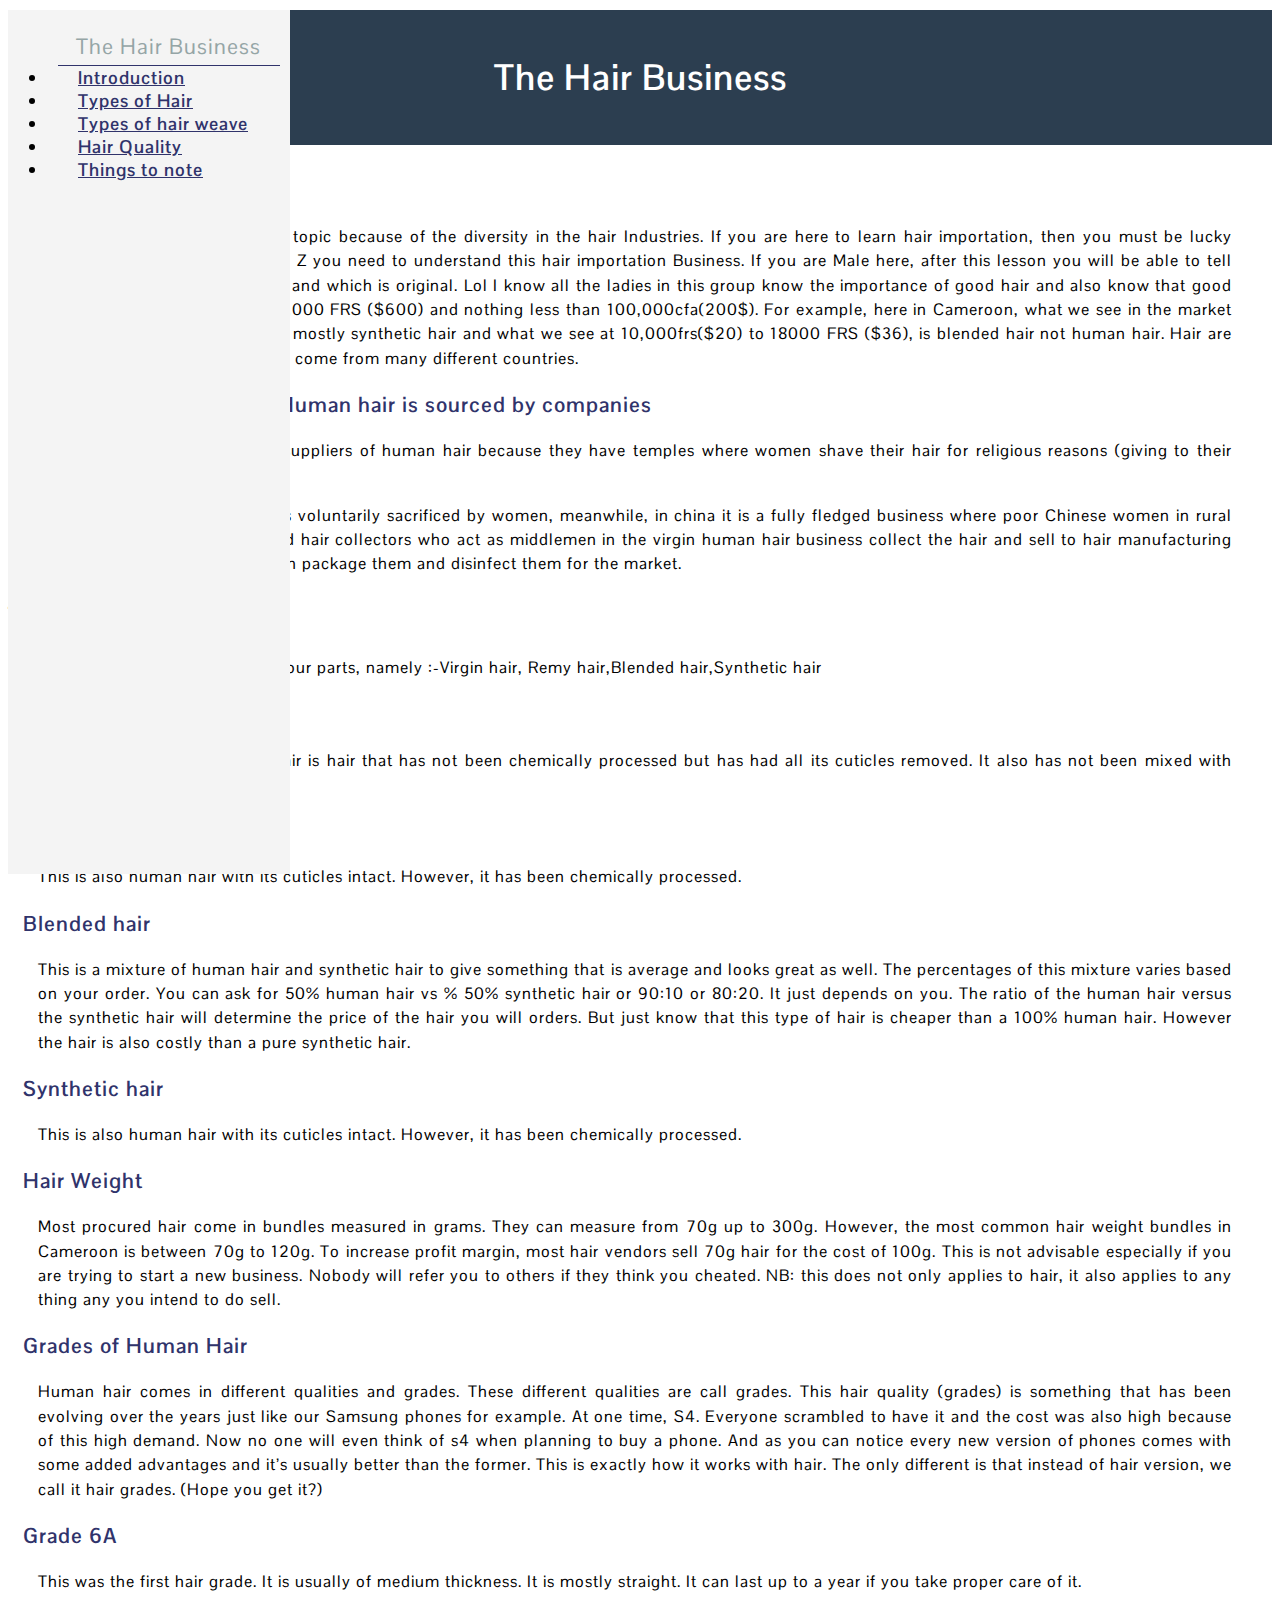
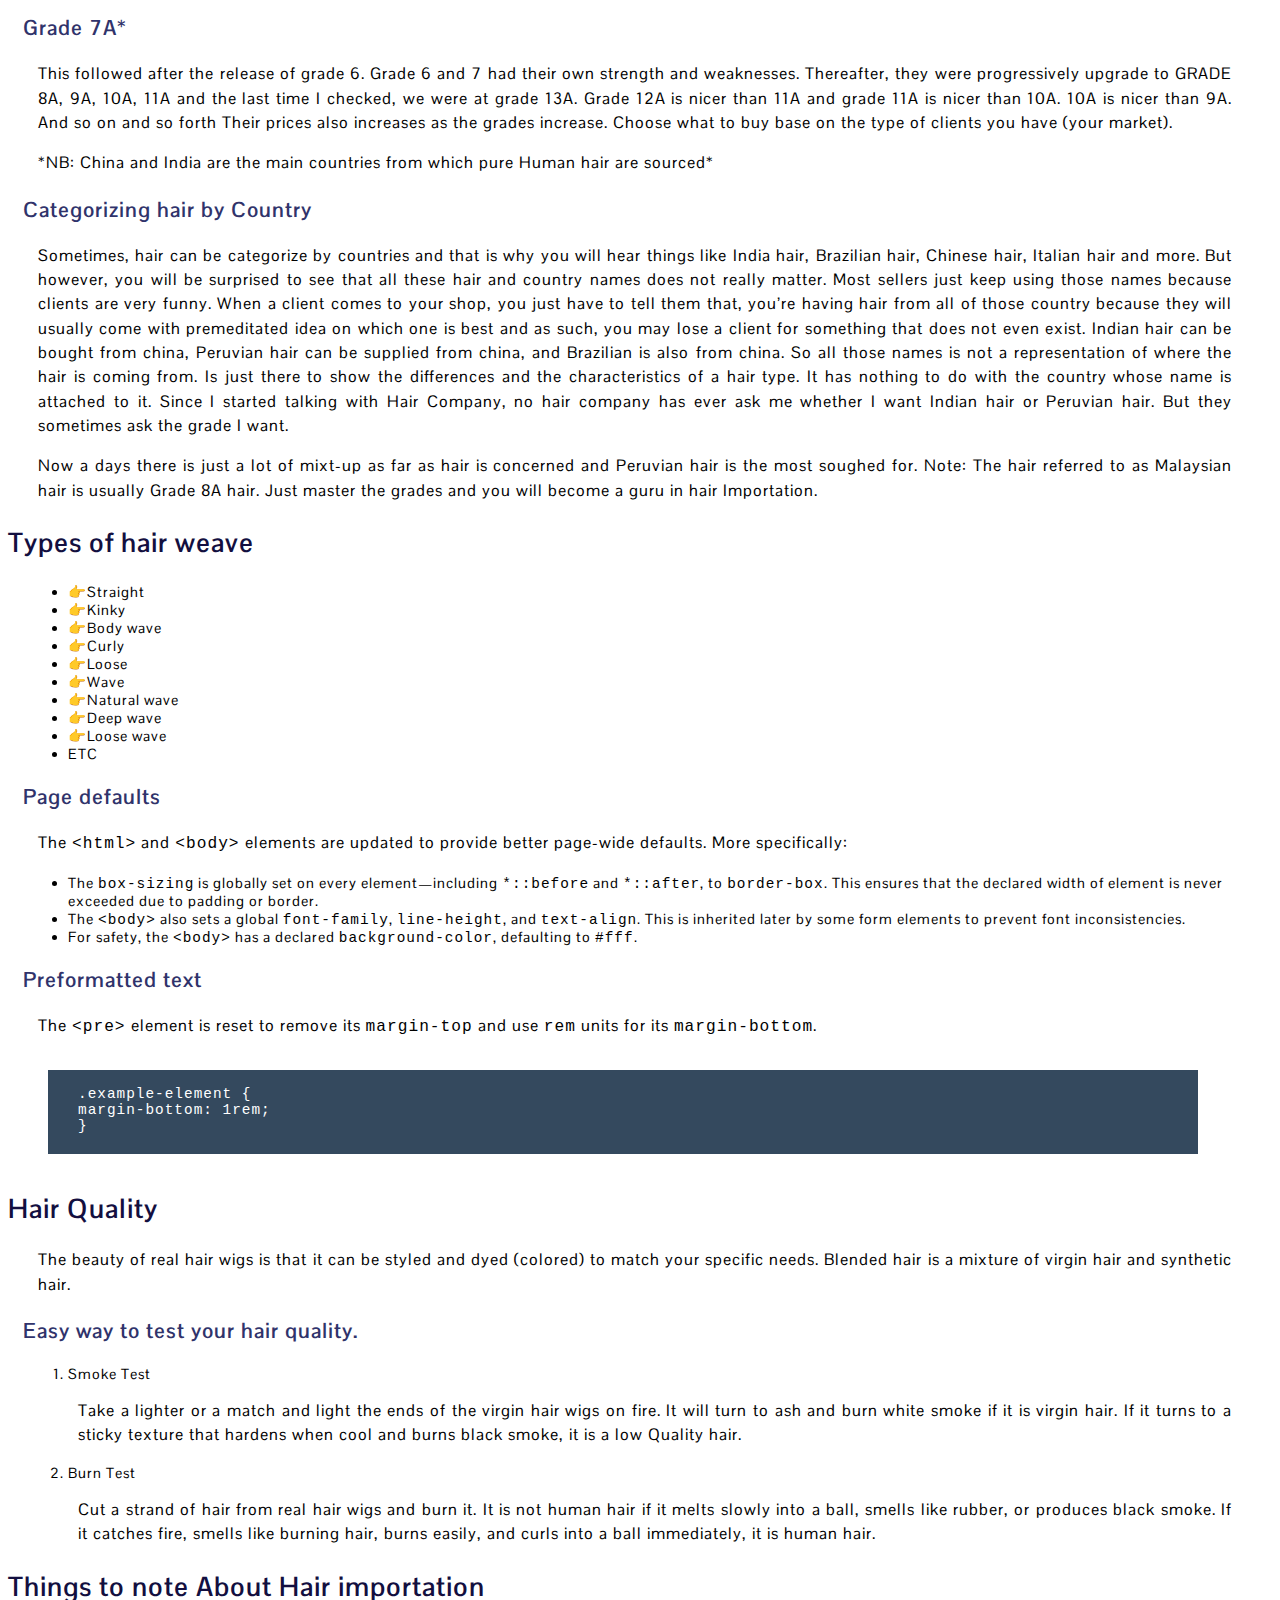
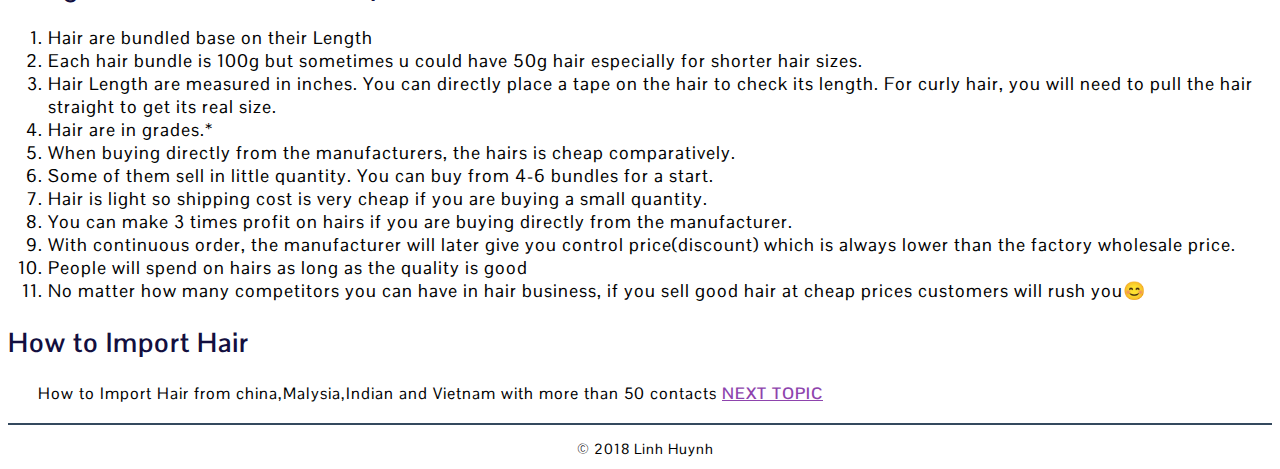
<file: lecture/hair-business.html>
<!DOCTYPE html>
<html lang="en">
<head>
    <meta charset="UTF-8">
    <meta http-equiv="X-UA-Compatible" content="IE=edge">
    <meta name="viewport" content="width=device-width, initial-scale=1.0">
    <title>Hair importation</title>
    <link rel="stylesheet" href="styles.css">
    <link
    href="https://cdn.jsdelivr.net/npm/bootstrap@5.1.3/dist/css/bootstrap.min.css"
    rel="stylesheet"
    integrity="sha384-1BmE4kWBq78iYhFldvKuhfTAU6auU8tT94WrHftjDbrCEXSU1oBoqyl2QvZ6jIW3"
    crossorigin="anonymous"
  />
</head>
<body>
    <div class="container-fluid">
      <div class="row">
        
        <div class="col">
          <nav id="navbar">
            <ul class="nav flex-column">
             <header>The Hair Business</header>
              <li class="nav-item">
                <a class="nav-link introduction" href="#Introduction">Introduction</a>
              </li>
              <li class="nav-item">
               <a class="nav-link layout" href="#Layout">Types of Hair</a>
              </li>
              <li class="nav-item">
                <a class="nav-link content" href="#Content">Types of hair weave</a>
              </li>
              <li class="nav-item">
                <a class="nav-link components" href="#Components">Hair Quality</a>
              </li>
              <li class="nav-item">
                <a class="nav-link reference" href="#Reference">Things to note</a>
              </li>
          </ul>
       </nav>
      </div>
          
    <div class="col-md-9">
      <main id="main-doc">    
        <div class="head-box">
          <h1>The Hair Business</h1>
        </div>
        
          <section class="main-section" id="Introduction">
            <header><h2>Introduction</h2></header>
              <article>
                <p>Hair importation is a very huge topic because of the diversity in the hair Industries. If you are here to learn hair importation, then you must be lucky because I will show you the A – Z you need to understand this hair importation Business.
                  If you are Male here, after this lesson you will be able to tell which of your wife’s hair is fake and which is original. Lol
                 I know all the ladies in this group know the importance of good hair and also know that good hair can go for as much as 300,000 FRS ($600) and nothing less than 100,000cfa(200$). For example, here in Cameroon, what we see in the market at less than 6000 FRS ($12), is mostly synthetic hair and what we see at 10,000frs($20) to 18000 FRS ($36), is blended hair not human hair.
                 Hair are in different categories and could come from many different countries. 
                 </p>
                 <h3>A short story on how real Human hair is sourced by companies</h3>
                 <p>China and India are the major suppliers of human hair because they have temples where women shave their hair for religious reasons (giving to their god). </p>
                <p>India, most of the human hair is voluntarily sacrificed by women, meanwhile, in china it is a fully fledged business where poor Chinese women in rural areas sell their hair for a fee and hair collectors who act as middlemen in the virgin human hair business collect the hair and sell to hair manufacturing industries. These companies then package them and disinfect them for the market.</p>
                 <!-- <p>Originally created by a designer and a developer at Twitter, Bootstrap has become one of the most popular front-end frameworks and open source projects in the world.</p>
                <p>Originally released on Friday, August 19, 2011, we’ve since had over twenty releases, including two major rewrites with v2 and v3. With Bootstrap 2, we added responsive functionality to the entire framework as an optional stylesheet. Building on that with Bootstrap 3, we rewrote the library once more to make it responsive by default with a mobile first approach.</p>
                <p>With Bootstrap 4, we once again rewrote the project to account for two key architectural changes: a migration to Sass and the move to CSS’s flexbox. Our intention is to help in a small way to move the web development community forward by pushing for newer CSS properties, fewer dependencies, and new technologies across more modern browsers.</p> -->
           </article>
         </section>
      
      <section class="main-section" id="Layout">
        <header><h2>Types of Hair</h2></header>
        <p>Hair types can be devided into four parts, namely :-Virgin hair, Remy hair,Blended hair,Synthetic hair </p>
          <article>
          <h3>100% Virgin hair</h3>
            <p>one hundred percent Human hair is hair that has not been chemically processed but has had all its cuticles removed. It also has not been mixed with synthetic hair.</p>
          <h3>Remy hair</h3>  
            <p>This is also human hair with its cuticles intact. However, it has been chemically processed.</p>
          <h3>Blended hair</h3>
            <p>This is a mixture of human hair and synthetic hair to give something that is average and looks great as well. The percentages of this mixture varies based on your order. You can ask for 50% human hair vs % 50% synthetic hair or 90:10 or 80:20. It just depends on you.  The ratio of the human hair versus the synthetic hair will determine the price of the hair you will orders. But just know that this type of hair is cheaper than a 100% human hair. However the hair is also costly than a pure synthetic hair.</p>
          <h3>Synthetic hair</h3>  
            <p>This is also human hair with its cuticles intact. However, it has been chemically processed.</p>
      <h3>Hair Weight</h3>
            <p>Most procured hair come in bundles measured in grams. They can measure from 70g up to 300g. However, the most common hair weight bundles in Cameroon is between 70g to 120g. To increase profit margin, most hair vendors sell 70g hair for the cost of 100g. This is not advisable especially if you are trying to start a new business. Nobody will refer you to others if they think you cheated.
        NB: this does not only applies to hair, it also applies to any thing any you intend to do sell.
        </p>
            <!-- <pre>
        <code>
        &lt;div class="container">&lt;/div&gt;</code>
      </pre> -->
     
      <!-- <p>Use <code class="highlight-rouge">.container-fluid</code> for a full width container, spanning the entire width of the viewport.</p>  -->
        
      <!-- <pre>
        <code>
        &lt;div class="container-fluid">...&lt;/div&gt;</code>
      </pre> -->
        
        <h3>Grades of Human Hair</h3>
          <p>Human hair comes in different qualities and grades. These different qualities are call grades. This hair quality (grades) is something that has been evolving over the years just like our Samsung phones for example. At one time, S4. Everyone scrambled to have it and the cost was also high because of this high demand. Now no one will even think of s4 when planning to buy a phone. And as you can notice every new version of phones comes with some added advantages and it’s usually better than the former. This is exactly how it works with hair. The only different is that instead of hair version, we call it hair grades. (Hope you get it?)</p>
        <h3>Grade 6A</h3>
        <p>This was the first hair grade. It is usually of medium thickness. It is mostly straight. It can last up to a year if you take proper care of it.</p>
        <h3>Grade 7A*</h3>
        <p>This followed after the release of grade 6. Grade 6 and 7 had their own strength and weaknesses. Thereafter, they were progressively  upgrade to GRADE 8A, 9A, 10A, 11A and the last time I checked, we were at grade 13A. Grade 12A is nicer than 11A and grade 11A is nicer than 10A. 10A is nicer than 9A. And so on and so forth
          Their prices also increases as the grades increase. Choose what to buy base on the type of clients you have (your market).           </p>
        <p>*NB: China and India are the main countries from which pure Human hair are sourced*</p>
          <h3>Categorizing hair by Country</h3>
        <p>Sometimes, hair can be categorize by countries and that is why you will hear things like India hair, Brazilian hair, Chinese hair, Italian hair and more. But however, you will be surprised to see that all these hair and country names does not really matter. Most sellers just keep using those names because clients are very funny. When a client comes to your shop, you just have to tell them that, you’re having hair from all of those country because they will usually come with premeditated idea on which one is best and as such, you may lose a client for something that does not even exist. Indian hair can be bought from china, Peruvian hair can be supplied from china, and Brazilian is also from china. So all those names is not a representation of where the hair is coming from. Is just there to show the differences and the characteristics of a hair type. It has nothing to do with the country whose name is attached to it. Since I started talking with Hair Company, no hair company has ever ask me whether I want Indian hair or Peruvian hair. But they sometimes ask the grade I want.</p>
          <p> Now a days there is just a lot of mixt-up as far as hair is concerned and 
            Peruvian hair is the most soughed for.
            Note: The hair referred to as Malaysian hair is usually Grade 8A hair.
            Just master the grades and you will become a guru in hair Importation.
          </p>
        <!-- <p>Several Bootstrap components utilize <code class="highlight-rouge">z-index</code>, the CSS property that helps control layout by providing a third axis to arrange content. We utilize a default z-index scale in Bootstrap that’s been designed to properly layer navigation, tooltips and popovers, modals, and more.</p>
    
        <p>These higher values start at an arbitrary number, high and specific enough to ideally avoid conflicts. We need a standard set of these across our layered components—tooltips, popovers, navbars, dropdowns, modals—so we can be reasonably consistent in the behaviors. There’s no reason we couldn’t have used <code class="highlight-rouge">100+</code> or <code class="highlight-rouge">500+</code>.</p> -->
        
      <!-- <pre>
        <code>
        $zindex-dropdown:          1000 !default;
    $zindex-sticky:            1020 !default;
    $zindex-fixed:             1030 !default;
    $zindex-modal-backdrop:    1040 !default;
    $zindex-modal:             1050 !default;
    $zindex-popover:           1060 !default
    $zindex-tooltip:           1070 !default;</code>
      </pre> -->
            
        </article>    
      </section>
      
        <section class="main-section" id="Content">
          <header><h2>Types of hair weave </h2></header>
           <article>
             <!-- <h3>Approach</h3>
             <p>Reboot builds upon Normalize, providing many HTML elements with somewhat opinionated styles using only element selectors. Additional styling is done only with classes. For example, we reboot some &lt;table&gt; styles for a simpler baseline and later provide <code class="highlight-rouge">.table</code>, <code class="highlight-rouge">.table-bordered</code>, and more.</p> -->
             <ul>
              <li>👉Straight</li>
              <li>👉Kinky</li>
              <li>👉Body wave</li>
              <li>👉Curly</li>
              <li>👉Loose</li>
              <li>👉Wave</li>
              <li>👉Natural wave</li>
              <li>👉Deep wave</li>
              <li>👉Loose wave</li>
              <li>ETC</li>
               <!-- <li>Update some browser default values to use <code class="highlight-rouge">rem</code>s instead of <code class="highlight-rouge">em</code>s for scalable component spacing.</li>
               <li>Avoid <code class="highlight-rouge">margin-top</code>. Vertical margins can collapse, yielding unexpected results. More importantly though, a single direction of <code class="highlight-rouge">margin</code> is a simpler mental model.</li>
               <li>For easier scaling across device sizes, block elements should use <code class="highlight-rouge">rem</code>s for <code class="highlight-rouge">margin</code>s.</li> -->
             </ul>
             
            <h3>Page defaults</h3>
             <p>The <code class="highlight-rouge">&lt;html&gt;</code> and <code class="highlight-rouge">&lt;body&gt;</code> elements are updated to provide better page-wide defaults. More specifically:</p>
            <ul>
              <li>The <code class="highlight-rouge">box-sizing</code> is globally set on every element—including <code class="highlight-rouge">*::before</code> and <code class="highlight-rouge">*::after</code>, to <code class="highlight-rouge">border-box</code>. This ensures that the declared width of element is never exceeded due to padding or border.</li>
              <li>The <code class="highlight-rouge">&lt;body&gt;</code> also sets a global <code class="highlight-rouge">font-family</code>, <code class="highlight-rouge">line-height</code>, and <code class="highlight-rouge">text-align</code>. This is inherited later by some form elements to prevent font inconsistencies.</li>
              <li>For safety, the <code class="highlight-rouge">&lt;body&gt;</code> has a declared <code class="highlight-rouge">background-color</code>, defaulting to <code class="highlight-rouge">#fff</code>.
            </li>
          </ul>
            
        <h3>Preformatted text</h3>    
             <p>The <code class="highlight-rouge">&lt;pre&gt;</code> element is reset to remove its <code class="highlight-rouge">margin-top</code> and use <code class="highlight-rouge">rem</code> units for its <code class="highlight-rouge">margin-bottom</code>.</p>
              
      <pre>
        <code>
        .example-element {
    margin-bottom: 1rem;
    }</code>
      </pre>
       </article> 
      </section>
              
      <section class="main-section" id="Components">
        <header><h2>Hair Quality</h2></header>
          <article>
            <p>The beauty of real hair wigs is that it can be styled and dyed (colored) to match your specific needs. Blended hair is a mixture of virgin hair and synthetic hair. 
             </p>
             <h3>Easy way to test your hair quality.</h3>
             <ol>
              <li>Smoke Test</li>
                <p>Take a lighter or a match and light the ends of the virgin hair wigs on fire. It will turn to ash and burn white smoke if it is virgin hair. If it turns to a sticky texture that hardens when cool and burns black smoke, it is a low Quality hair.</p>
              <li>Burn Test</li>
                <p>Cut a strand of hair from real hair wigs and burn it. It is not human hair if it melts slowly into a ball, smells like rubber, or produces black smoke. If it catches fire, smells like burning hair, burns easily, and curls into a ball immediately, it is human hair.</p>
             
              </ol>
       </article>
     </section>        
        
        <section class="main-section" id="Reference">
            <header><h2>Things to note About Hair importation</h2></header>
            <ol>
                <li>Hair are bundled base on their Length</li>
                <li>Each hair bundle is 100g but sometimes u could have 50g hair especially for shorter hair sizes.</li>
                <li>Hair Length are measured in inches. You can directly place a tape on the hair to check its length. For curly hair, you will need to pull the hair straight to get its real size. </li>
                <li>Hair are in grades.* </li>
                <li>When buying directly from the manufacturers, the hairs is cheap comparatively.</li>
                <li>Some of them sell in little quantity. You can buy from 4-6 bundles for a start.</li>
                <li>Hair is light so shipping cost is very cheap if you are buying a small quantity.</li>
                <li>You can make 3 times profit on hairs if you are buying directly from the manufacturer.</li>
                <li>With continuous order, the manufacturer will later give you control price(discount) which is always lower than the factory wholesale price.</li>
                <li>People will spend on hairs as long as the quality is good</li>
                <li>No matter how many competitors you can have in hair business, if you sell good hair at cheap prices customers will rush you😊</li>
                

            </ol>
             
        </section>
        <section class="main-section" id="Introduction">
          <header><h2>How to Import Hair</h2></header>
            <article>
                <p>How to Import Hair from china,Malysia,Indian and Vietnam with more than 50 contacts <a href="hair-importation.html" target="_blank">NEXT TOPIC</a></p>
              </article>
       </section>
        </main>
          
        <hr>
     <footer>
          <div class="contact">
        <a href="https://github.com/linh4" target="_blank">
          <span class="icon"><i class="fa fa-github"></i></span></a>
        <a href="https://codepen.io/linh4/" target="_blank">
          <span class="icon"><i class="fa fa-codepen"></i></span></a>
        <a href="https://www.freecodecamp.org/linh4" target="_blank">
          <span class="icon"><i class="fa fa-free-code-camp"></i></span></a>
      </div>
          <p>&copy 2018 Linh Huynh</p>
        </footer>    
        
      </div>
     </div>
    </div>
     </body>   
</html>
</file>
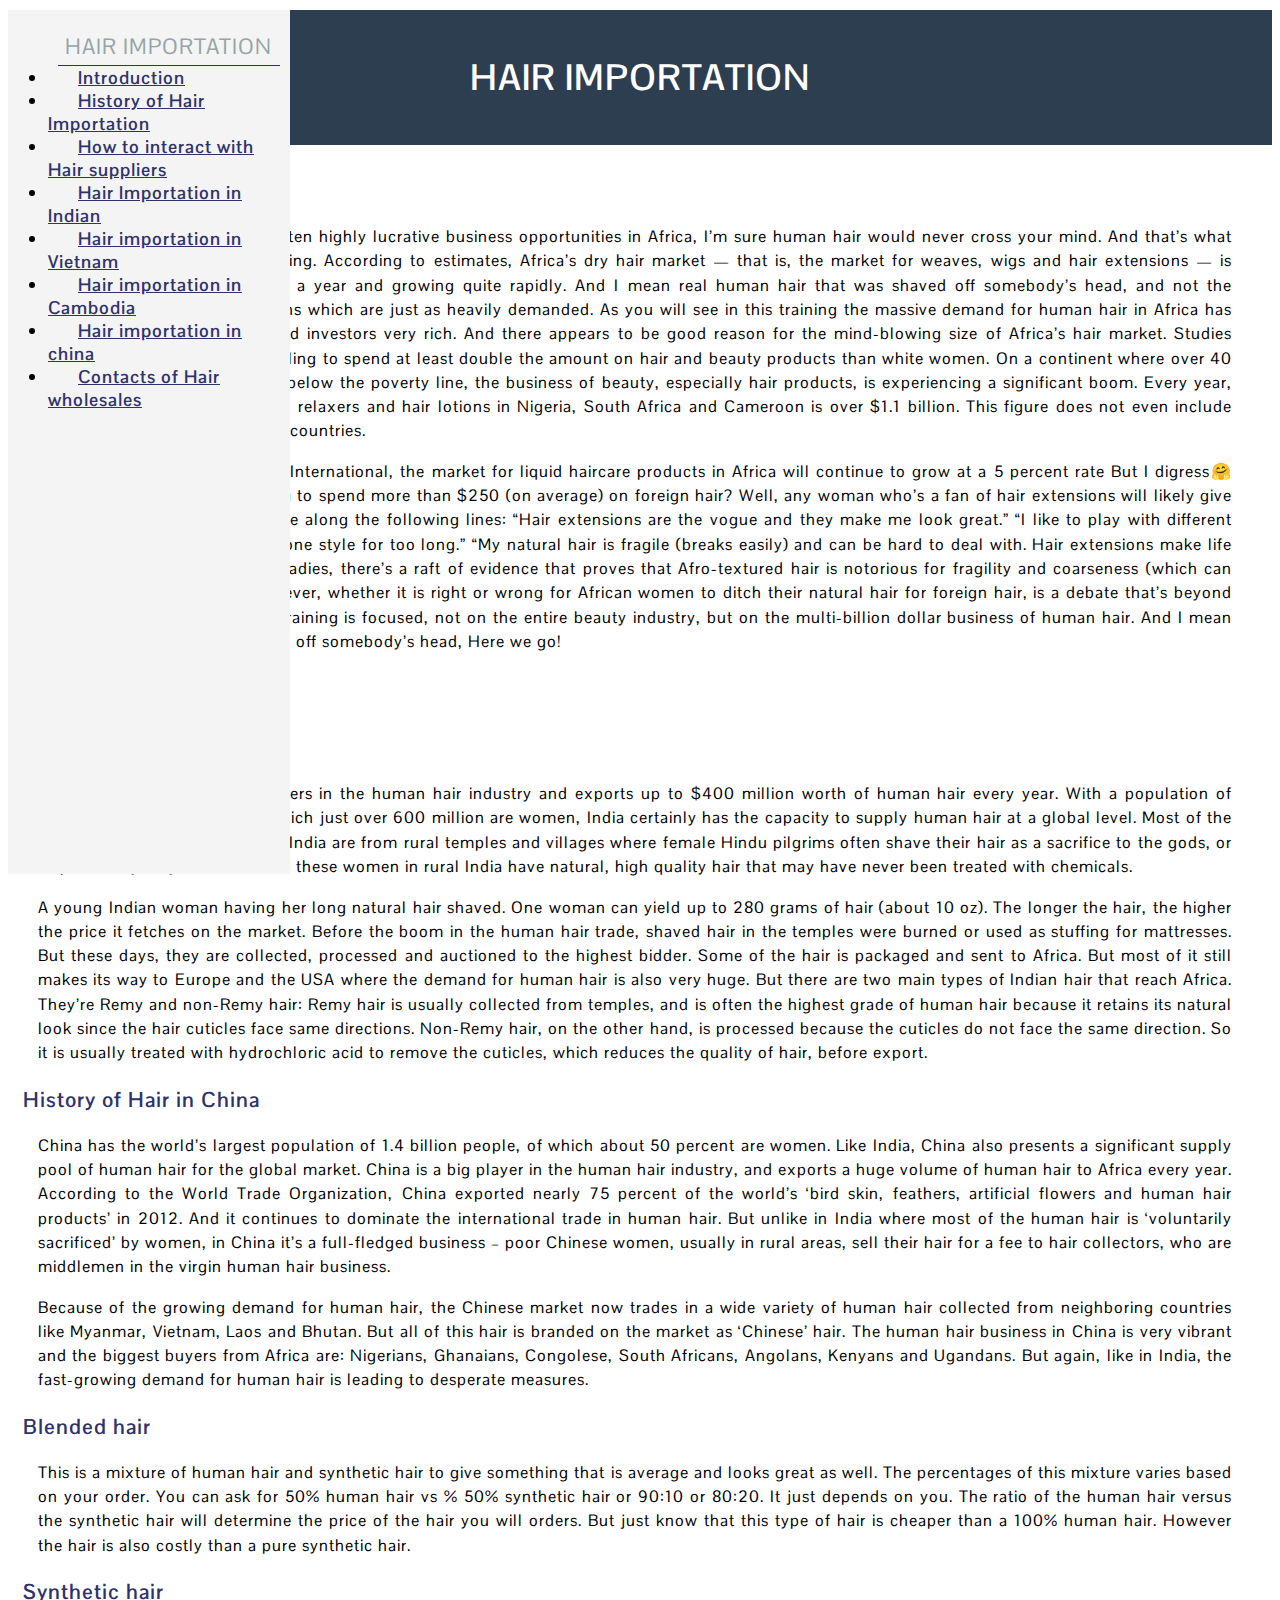
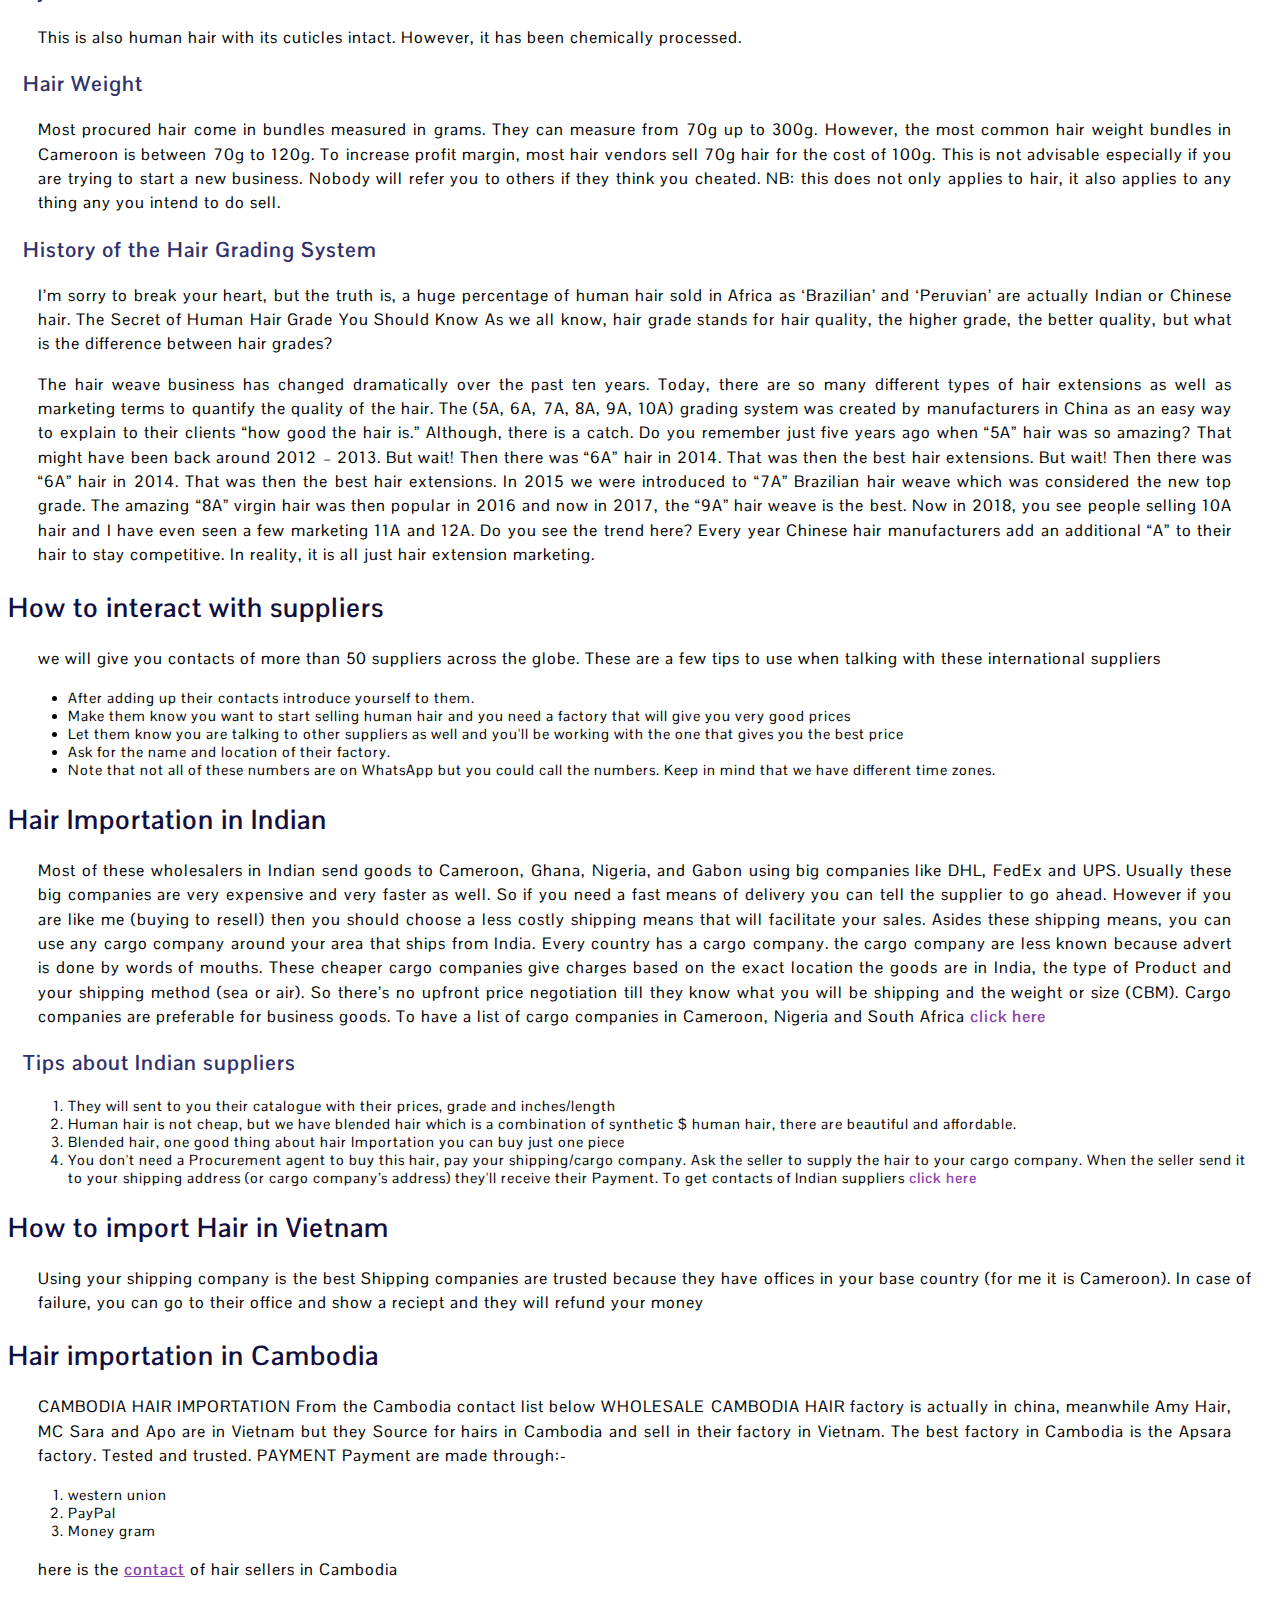
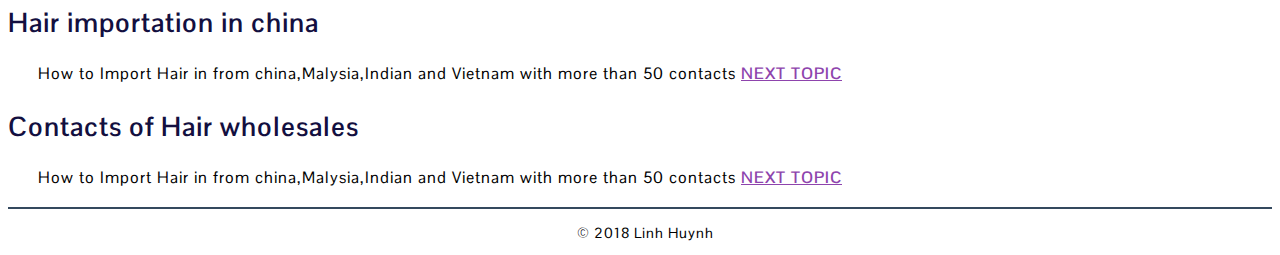
<file: lecture/hair-importation.html>
<!DOCTYPE html>
<html lang="en">
<head>
    <meta charset="UTF-8">
    <meta http-equiv="X-UA-Compatible" content="IE=edge">
    <meta name="viewport" content="width=device-width, initial-scale=1.0">
    <title>Hair importation</title>
    <link rel="stylesheet" href="styles.css">
    <link
    href="https://cdn.jsdelivr.net/npm/bootstrap@5.1.3/dist/css/bootstrap.min.css"
    rel="stylesheet"
    integrity="sha384-1BmE4kWBq78iYhFldvKuhfTAU6auU8tT94WrHftjDbrCEXSU1oBoqyl2QvZ6jIW3"
    crossorigin="anonymous"
  />
</head>
<body>
    <div class="container-fluid">
      <div class="row">
        
        <div class="col">
          <nav id="navbar">
            <ul class="nav flex-column">
             <header>HAIR IMPORTATION</header>
              <li class="nav-item">
                <a class="nav-link introduction" href="#Introduction">Introduction</a>
              </li>
              <li class="nav-item">
               <a class="nav-link layout" href="#Layout">History of Hair Importation</a>
              </li>
              <li class="nav-item">
                <a class="nav-link content" href="#Content">How to interact with Hair suppliers</a>
              </li>
              <li class="nav-item">
                <a class="nav-link components" href="#Components">Hair Importation in Indian</a>
              </li>
              <li class="nav-item">
                <a class="nav-link reference" href="#Reference">Hair importation in Vietnam</a>
              </li>
              <li class="nav-item">
                <a class="nav-link components" href="#Cambodia">Hair importation in Cambodia</a>
              </li>
              <li class="nav-item">
                <a class="nav-link reference" href="#china">Hair importation in china</a>
              </li>
              <li class="nav-item">
                <a class="nav-link reference" target="_blank"  href="contacts-table.html">Contacts of Hair wholesales</a>
              </li>
          </ul>
       </nav>
      </div>
          
    <div class="col-md-9">
      <main id="main-doc">    
        <div class="head-box">
          <h1>HAIR IMPORTATION</h1>
        </div>
        
          <section class="main-section" id="Introduction">
            <header><h2>Introduction</h2></header>
              <article>
               <p>If I asked you to make a list of ten highly lucrative business opportunities in Africa, I’m sure human hair would never cross your mind.
                And that’s what makes this training quite revealing.
                According to estimates, Africa’s dry hair market — that is, the market for weaves, wigs and hair extensions — is currently worth over $6 billion a year and growing quite rapidly.
                And I mean real human hair that was shaved off somebody’s head, and not the ‘synthetic’ human hair extensions which are just as heavily demanded.
                As you will see in this training the massive demand for human hair in Africa has made a lot of entrepreneurs and investors very rich.
                And there appears to be good reason for the mind-blowing size of Africa’s hair market.
                Studies reveal that black women are willing to spend at least double the amount on hair and beauty products than white women.
                On a continent where over 40 percent of the population lives below the poverty line, the business of beauty, especially hair products, is experiencing a significant boom.
                Every year, the value of trade in shampoos, relaxers and hair lotions in Nigeria, South Africa and Cameroon is over $1.1 billion. This figure does not even include sales in other 40+ Sub-Saharan countries. </p>
            <p>And according to Euro monitor International, the market for liquid haircare products in Africa will continue to grow at a 5 percent rate 
                But I digress🤗🤗…
                And why are women willing to spend more than $250 (on average) on foreign hair?
                Well, any woman who’s a fan of hair extensions will likely give you an exact, or varied response along the following lines:
                “Hair extensions are the vogue and they make me look great.”
                “I like to play with different hairstyles. I get bored if I have one style for too long.”
                “My natural hair is fragile (breaks easily) and can be hard to deal with. Hair extensions make life easy for me.”
                To be fair to the ladies, there’s a raft of evidence that proves that Afro-textured hair is notorious for fragility and coarseness (which can make it difficult to comb).
                However, whether it is right or wrong for African women to ditch their natural hair for foreign hair, is a debate that’s beyond the scope of this training
                This training is focused, not on the entire beauty industry, but on the multi-billion dollar business of human hair.
                And I mean real human hair that was shaved off somebody’s head,
                Here we go!
                </p>
                
           </article>
         </section>
      
      <section class="main-section" id="Layout">
        <header><h2>History of Hair</h2></header>
      
          <article>
          <h3>History of Hair in Indian</h3>
            <p>India is one of the biggest players in the human hair industry and exports up to $400 million worth of human hair every year.
            With a population of roughly 1.3 billion people, of which just over 600 million are women, India certainly has the capacity to supply human hair at a global level.
            Most of the virgin human hair sourced from India are from rural temples and villages where female Hindu pilgrims often shave their hair as a sacrifice to the gods, or as part of a yearly ritual. Most of these women in rural India have natural, high quality hair that may have never been treated with chemicals.
            </p>
            <p>A young Indian woman having her long natural hair shaved.
                One woman can yield up to 280 grams of hair (about 10 oz). The longer the hair, the higher the price it fetches on the market.
                Before the boom in the human hair trade, shaved hair in the temples were burned or used as stuffing for mattresses. But these days, they are collected, processed and auctioned to the highest bidder.
                Some of the hair is packaged and sent to Africa. But most of it still makes its way to Europe and the USA where the demand for human hair is also very huge.
                But there are two main types of Indian hair that reach Africa. They’re Remy and non-Remy hair:
                
                Remy hair is usually collected from temples, and is often the highest grade of human hair because it retains its natural look since the hair cuticles face same directions.
                Non-Remy hair, on the other hand, is processed because the cuticles do not face the same direction. So it is usually treated with hydrochloric acid to remove the cuticles, which reduces the quality of hair, before export.
                </p>
          <h3>History of Hair in China</h3>  
             <p>China has the world’s largest population of 1.4 billion people, of which about 50 percent are women. Like India, China also presents a significant supply pool of human hair for the global market.
                China is a big player in the human hair industry, and exports a huge volume of human hair to Africa every year.
                According to the World Trade Organization, China exported nearly 75 percent of the world’s ‘bird skin, feathers, artificial flowers and human hair products’ in 2012.
                And it continues to dominate the international trade in human hair.
                But unlike in India where most of the human hair is ‘voluntarily sacrificed’ by women, in China it’s a full-fledged business – poor Chinese women, usually in rural areas, sell their hair for a fee to hair collectors, who are middlemen in the virgin human hair business.
            </p>
            <p>Because of the growing demand for human hair, the Chinese market now trades in a wide variety of human hair collected from neighboring countries like Myanmar, Vietnam, Laos and Bhutan.
                But all of this hair is branded on the market as ‘Chinese’ hair.
                The human hair business in China is very vibrant and the biggest buyers from Africa are: Nigerians, Ghanaians, Congolese, South Africans, Angolans, Kenyans and Ugandans.
                But again, like in India, the fast-growing demand for human hair is leading to desperate measures.
                </p>
         <h3>Blended hair</h3>
              <p>This is a mixture of human hair and synthetic hair to give something that is average and looks great as well. The percentages of this mixture varies based on your order. You can ask for 50% human hair vs % 50% synthetic hair or 90:10 or 80:20. It just depends on you.  The ratio of the human hair versus the synthetic hair will determine the price of the hair you will orders. But just know that this type of hair is cheaper than a 100% human hair. However the hair is also costly than a pure synthetic hair.</p>
        <h3>Synthetic hair</h3>  
              <p>This is also human hair with its cuticles intact. However, it has been chemically processed.</p>
        <h3>Hair Weight</h3>
                <p>Most procured hair come in bundles measured in grams. They can measure from 70g up to 300g. However, the most common hair weight bundles in Cameroon is between 70g to 120g. To increase profit margin, most hair vendors sell 70g hair for the cost of 100g. This is not advisable especially if you are trying to start a new business. Nobody will refer you to others if they think you cheated.
                 NB: this does not only applies to hair, it also applies to any thing any you intend to do sell.
            </p>

        <h3>History of the Hair Grading System</h3>
        <p>I’m sorry to break your heart, but the truth is, a huge percentage of human hair sold in Africa as ‘Brazilian’ and ‘Peruvian’ are actually Indian or Chinese hair.
            The Secret of Human Hair Grade You Should Know
            As we all know, hair grade stands for hair quality, the higher grade, the better quality, but what is the difference between hair grades?
            </p>
            <p>The hair weave business has changed dramatically over the past ten years.

                Today, there are so many different types of hair extensions as well as marketing terms to quantify the quality of the hair.
                The (5A, 6A, 7A, 8A, 9A, 10A) grading system was created by manufacturers in China as an easy way to explain to their clients “how good the hair is.”
                Although, there is a catch.
                Do you remember just five years ago when “5A” hair was so amazing? That might have been back around 2012 – 2013.
                But wait! Then there was “6A” hair in 2014. That was then the best hair extensions.
                But wait! Then there was “6A” hair in 2014. That was then the best hair extensions.
                In 2015 we were introduced to “7A” Brazilian hair weave which was considered the new top grade.
                The amazing “8A” virgin hair was then popular in 2016 and now in 2017, the “9A” hair weave is the best.
                Now in 2018, you see people selling 10A hair and I have even seen a few marketing 11A and 12A.
                Do you see the trend here? Every year Chinese hair manufacturers add an additional “A” to their hair to stay competitive. In reality, it is all just hair extension marketing.
                </p>
        
    
            
        </article>    
      </section>
      
        <section class="main-section" id="Content">
          <header><h2>How to interact with suppliers</h2></header>
           <article>
             <p>we will give you contacts of more than 50 suppliers across the globe. These are a few tips to use when talking with these international suppliers</p>
            <ul>
              <li>After adding up their contacts introduce yourself to them.</li>
              <li>Make them know you want to start selling human hair and you need a factory that will give you very good prices</li>
              <li>Let them know you are talking to other suppliers as well and you'll be working with the one that gives you the best price</li>
              <li>Ask for the name and location of their factory.</li>
              <li>Note that not all of these numbers are on WhatsApp but you could call the numbers. Keep in mind that we have different time zones. </li>
        
       </article> 
      </section>
              
      <section class="main-section" id="Components">
        <header><h2>Hair Importation in Indian</h2></header>
          <article>
          <p>Most of these wholesalers in Indian send goods to Cameroon, Ghana, Nigeria, and Gabon using big companies like DHL, FedEx and UPS. Usually these big companies are very expensive and very faster as well. So if you need a fast means of delivery you can tell the supplier to go ahead. However if you are like me (buying to resell) then you should choose a less costly shipping means that will facilitate your sales.
            Asides these shipping means, you can use any cargo company around your area that ships from India. Every country has a cargo company. the cargo company are less known because advert is done by words of mouths. These cheaper cargo companies give charges based on the exact location the goods are in India, the type of Product and your shipping method (sea or air). So there’s no upfront price negotiation till they know what you will be shipping and the weight or size (CBM). Cargo companies are preferable for business goods. To have a list of cargo companies in Cameroon, Nigeria and South Africa <a class="highlight-rouge">click here</a>
            </p>
             <h3>Tips about Indian suppliers</h3>
             <ol>
                <li>They will sent to you their catalogue with their prices, grade and inches/length</li>
                <li>Human hair is not cheap, but we have blended hair which is a combination of synthetic $ human hair, there are beautiful and affordable.</li>
                <li>Blended hair, one good thing about hair Importation you can buy just one piece</li>
                <li>You don't need a Procurement agent to buy this hair, pay your shipping/cargo company. Ask the seller to supply the hair to your cargo company. When the seller send it to your shipping address (or cargo company’s address) they'll receive their Payment. To get contacts of Indian suppliers <a class="highlight-rouge">click here</a></li>
             </ol>
          
       </article>
     </section>        
        
        <section class="main-section" id="Reference">
            <header><h2>How to import Hair in Vietnam</h2></header>
           <p>Using your shipping company is the best
            Shipping companies are trusted because they have offices in your base country (for me it is Cameroon). In case of failure, you can go to their office and show a reciept and they will refund your money
            </p>
             
        </section>
        <section class="main-section" id="Cambodia">
          <header><h2>Hair importation in Cambodia</h2></header>
            <article>
                <p>CAMBODIA HAIR IMPORTATION 
                  From the Cambodia contact list below WHOLESALE CAMBODIA HAIR factory is actually in china, meanwhile Amy Hair, MC Sara and Apo are in Vietnam but they Source for hairs in Cambodia and sell in their factory in Vietnam.
                  The best factory in Cambodia is the Apsara factory. Tested and trusted.
                  PAYMENT
                  Payment are made through:-
                  <ol>
                    <li>western union</li>
                    <li>PayPal</li>
                    <li>Money gram</li>
                  </ol>
                  <p>here is the <a href="" target="_blank">contact</a> of hair sellers in Cambodia</p>
                </p>
              </article>
       </section>

       <section class="main-section" id="china">
        <header><h2>Hair importation in china</h2></header>
          <article>
              <p>How to Import Hair in from china,Malysia,Indian and Vietnam with more than 50 contacts <a href="https://getbootstrap.com/docs/4.0/getting-started/introduction/" target="_blank">NEXT TOPIC</a></p>
            </article>
     </section>
     <section class="main-section" id="Contacts">
        <header><h2>Contacts of Hair wholesales</h2></header>
          <article>
              <p>How to Import Hair in from china,Malysia,Indian and Vietnam with more than 50 contacts <a href="https://getbootstrap.com/docs/4.0/getting-started/introduction/" target="_blank">NEXT TOPIC</a></p>
            </article>
     </section>
        </main>
          
        <hr>
     <footer>
          <div class="contact">
        <a href="https://github.com/linh4" target="_blank">
          <span class="icon"><i class="fa fa-github"></i></span></a>
        <a href="https://codepen.io/linh4/" target="_blank">
          <span class="icon"><i class="fa fa-codepen"></i></span></a>
        <a href="https://www.freecodecamp.org/linh4" target="_blank">
          <span class="icon"><i class="fa fa-free-code-camp"></i></span></a>
      </div>
          <p>&copy 2018 Linh Huynh</p>
        </footer>    
        
      </div>
     </div>
    </div>
     </body>   
</html>
</file>
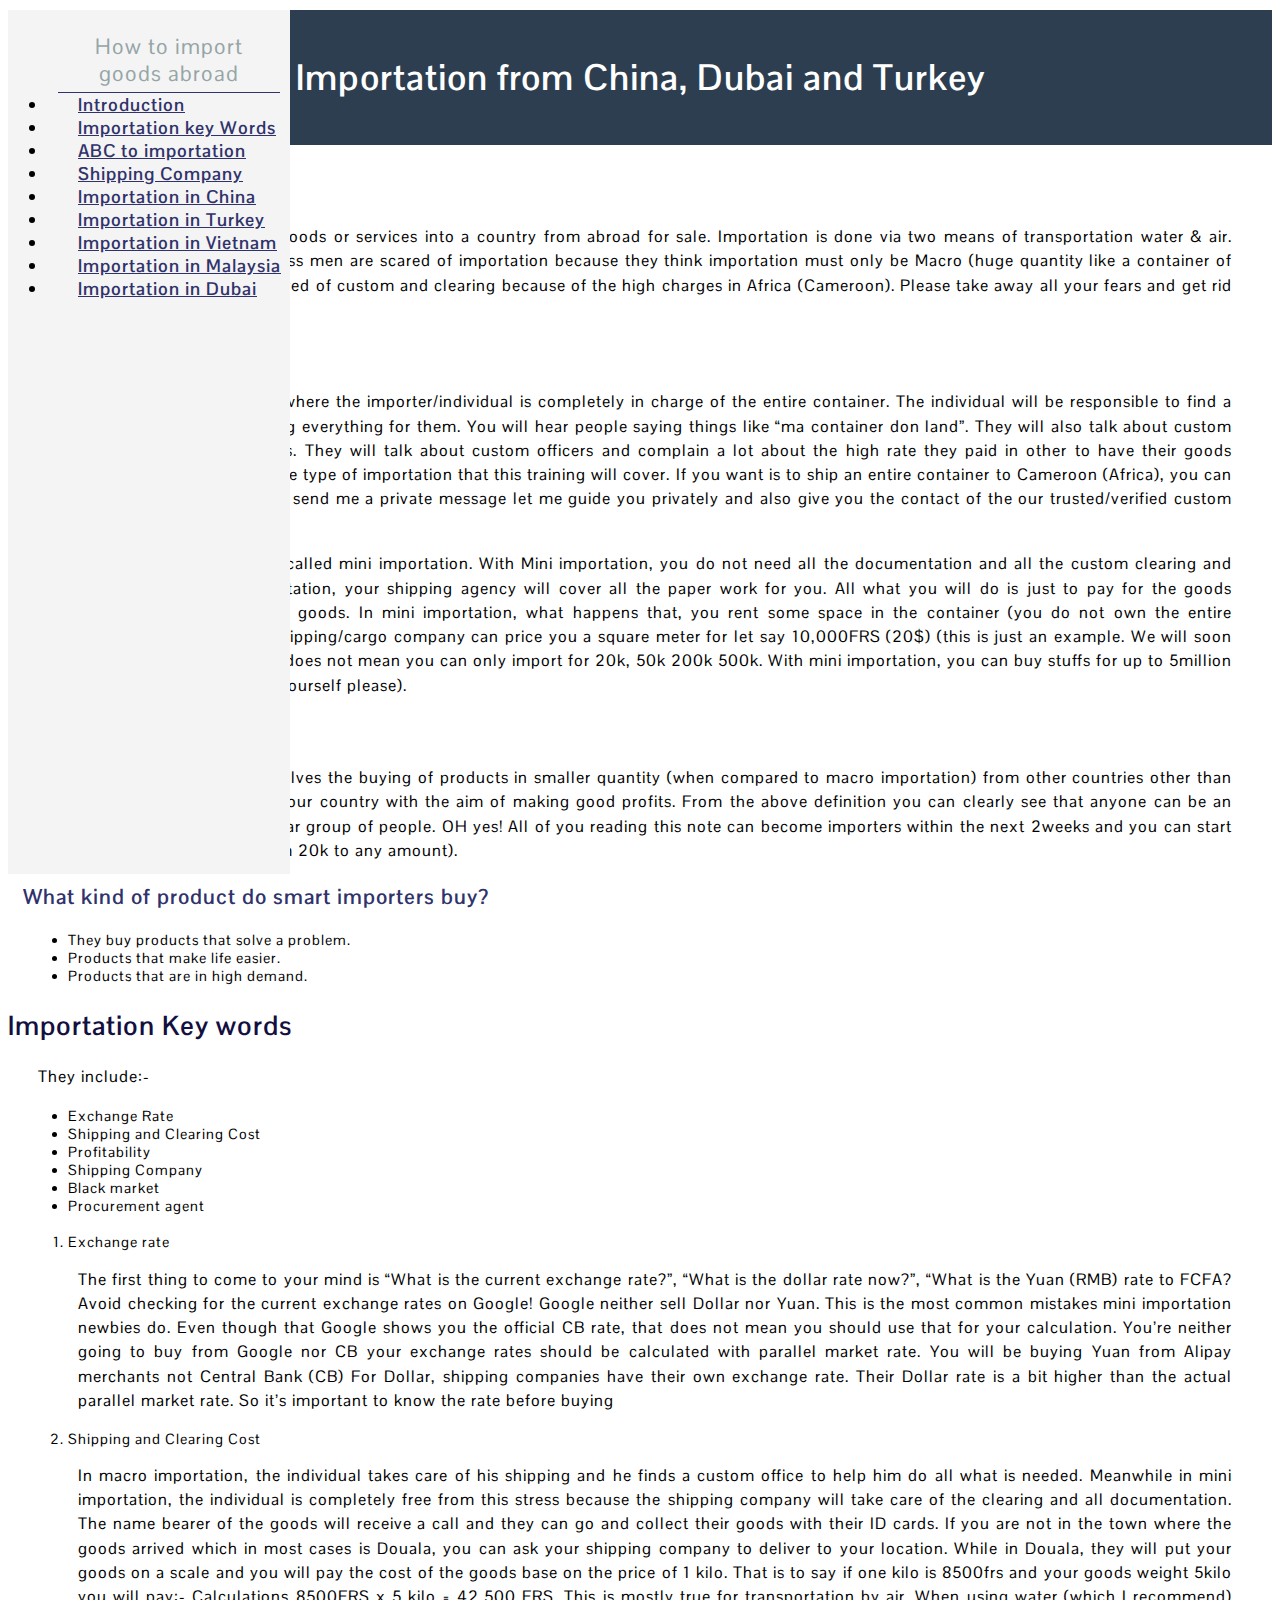
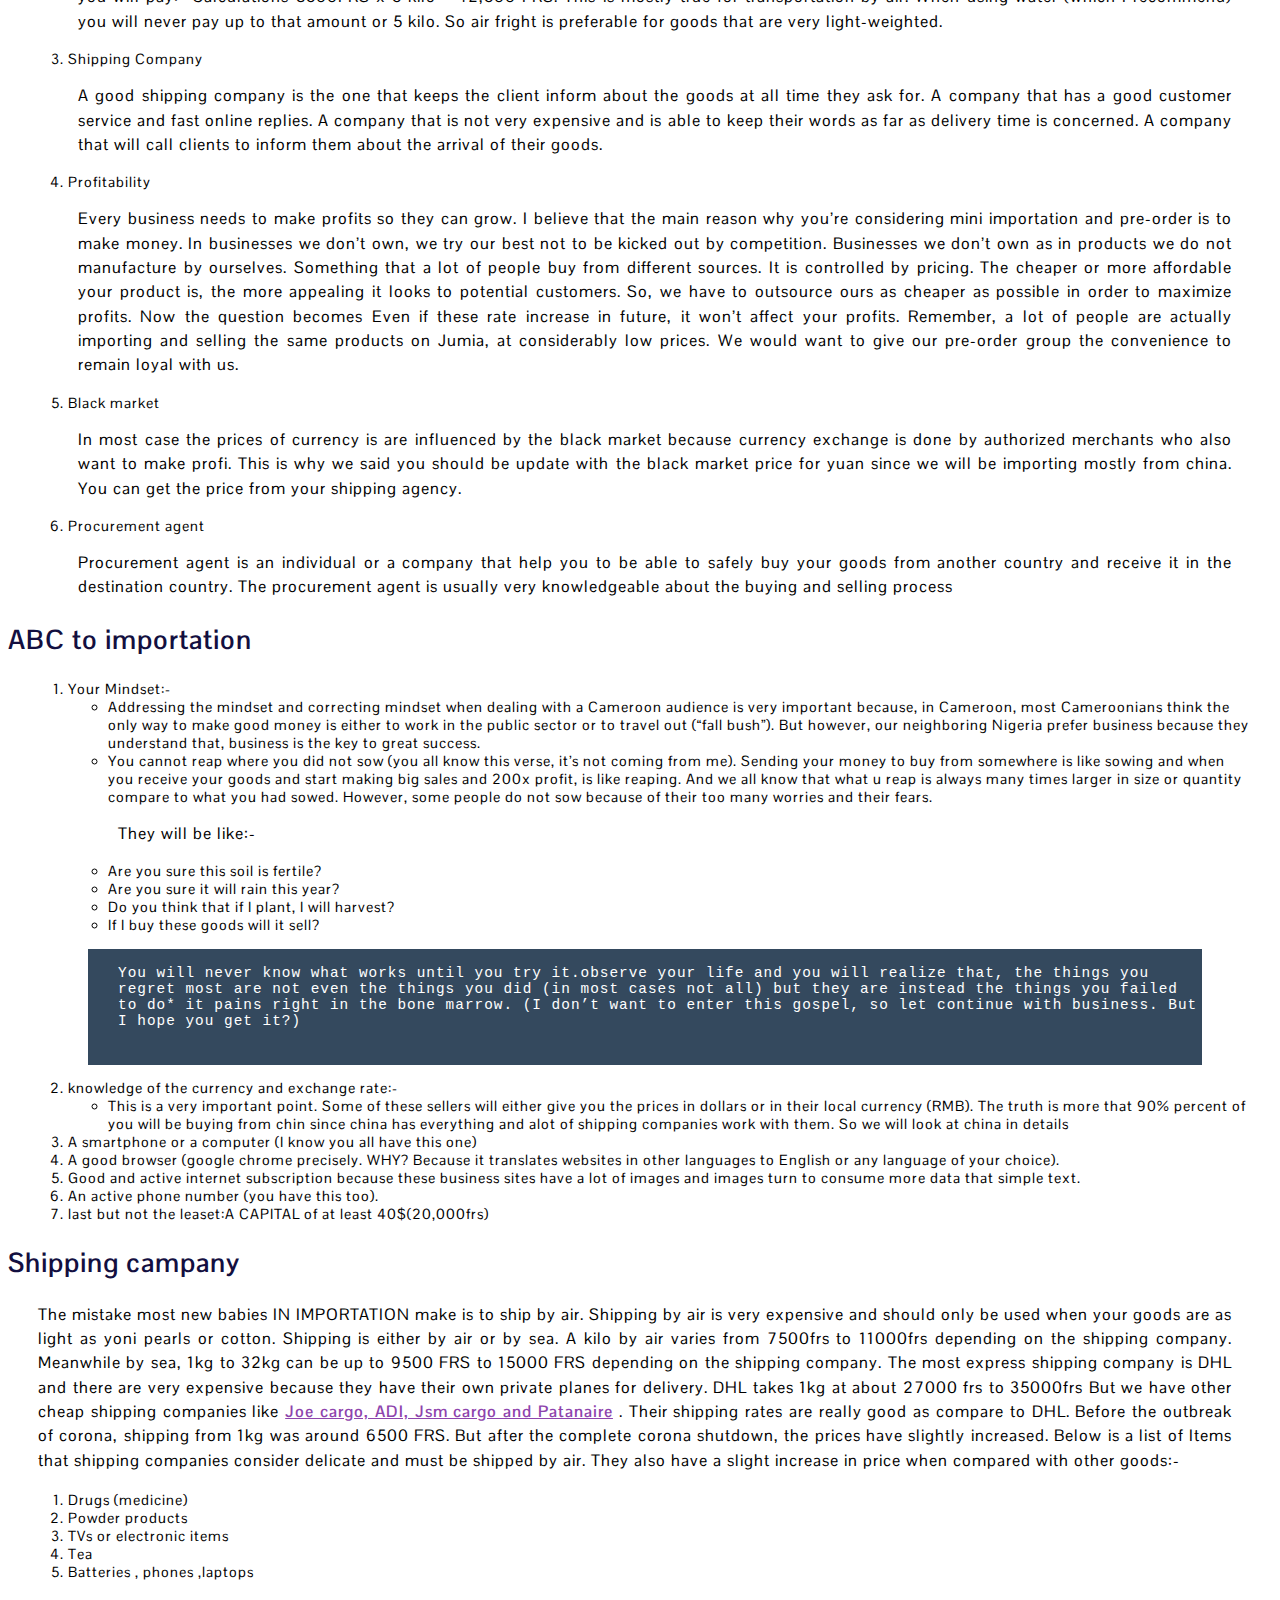
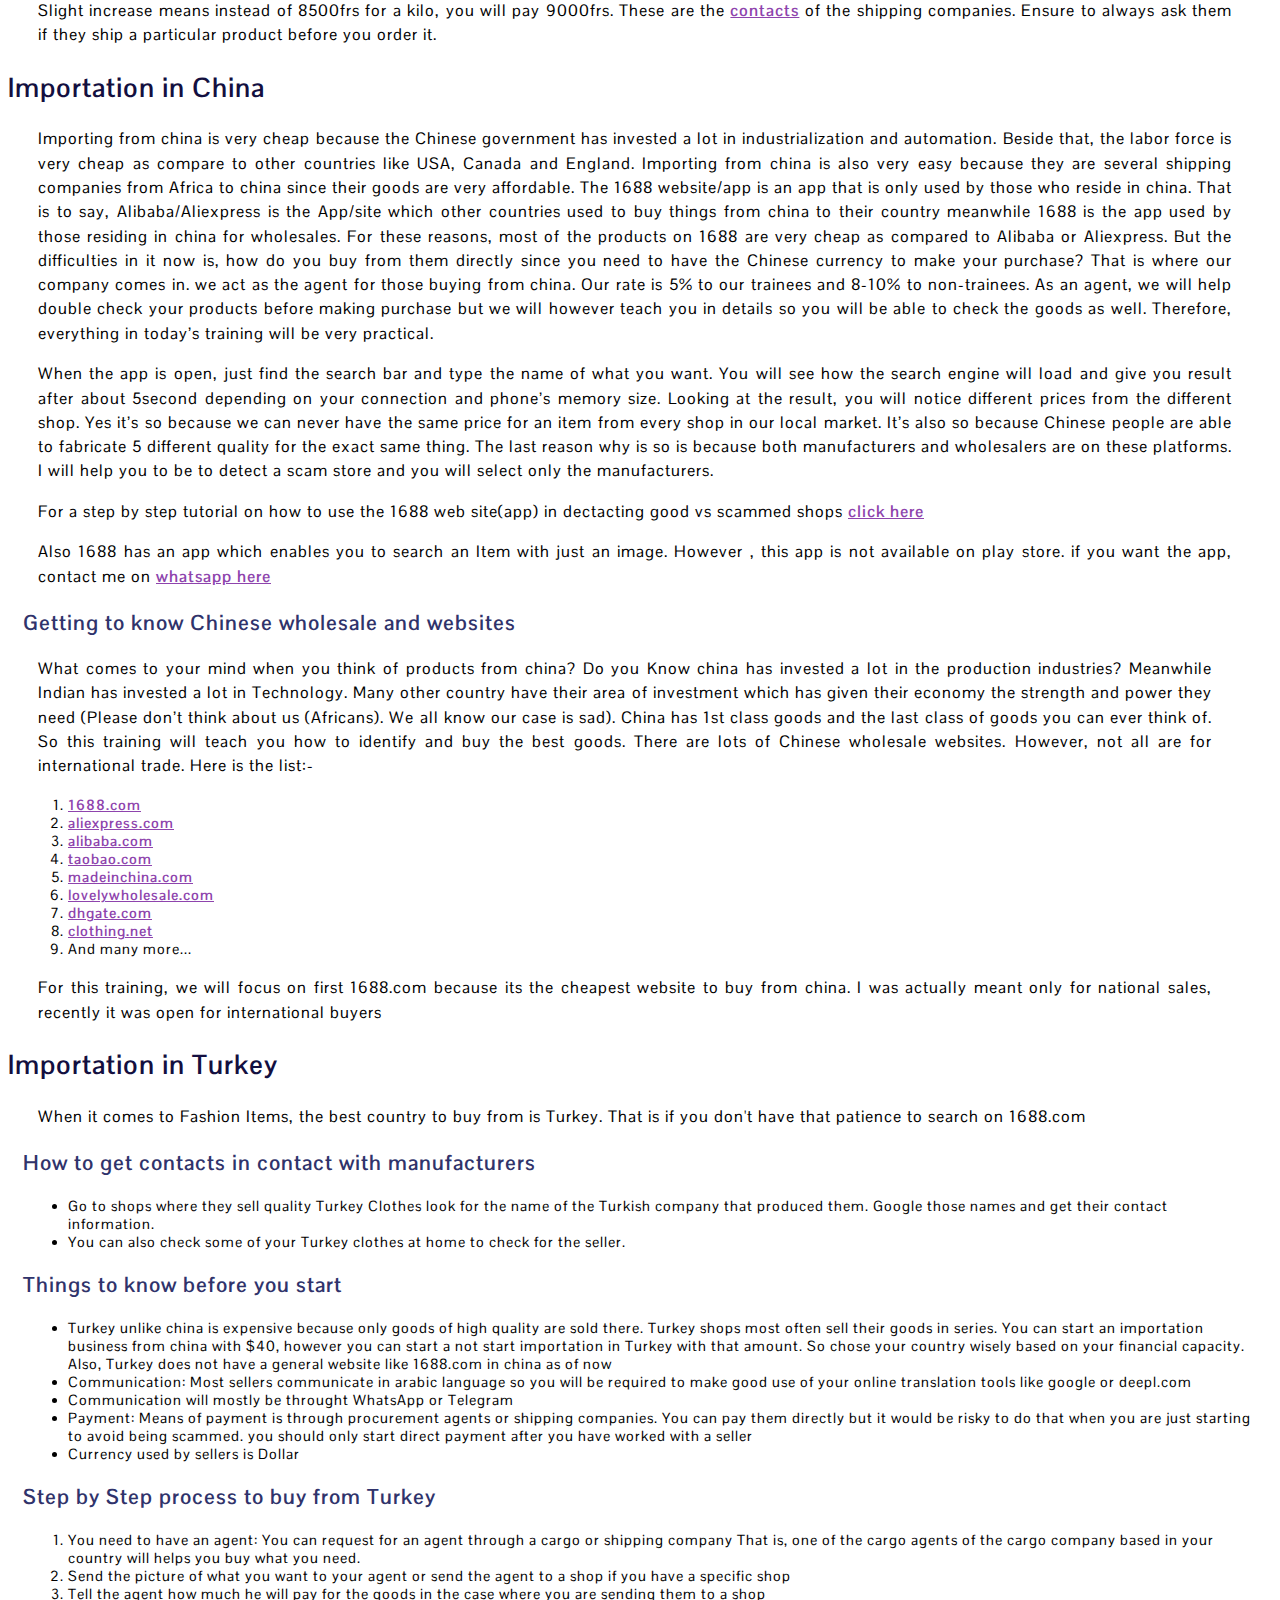
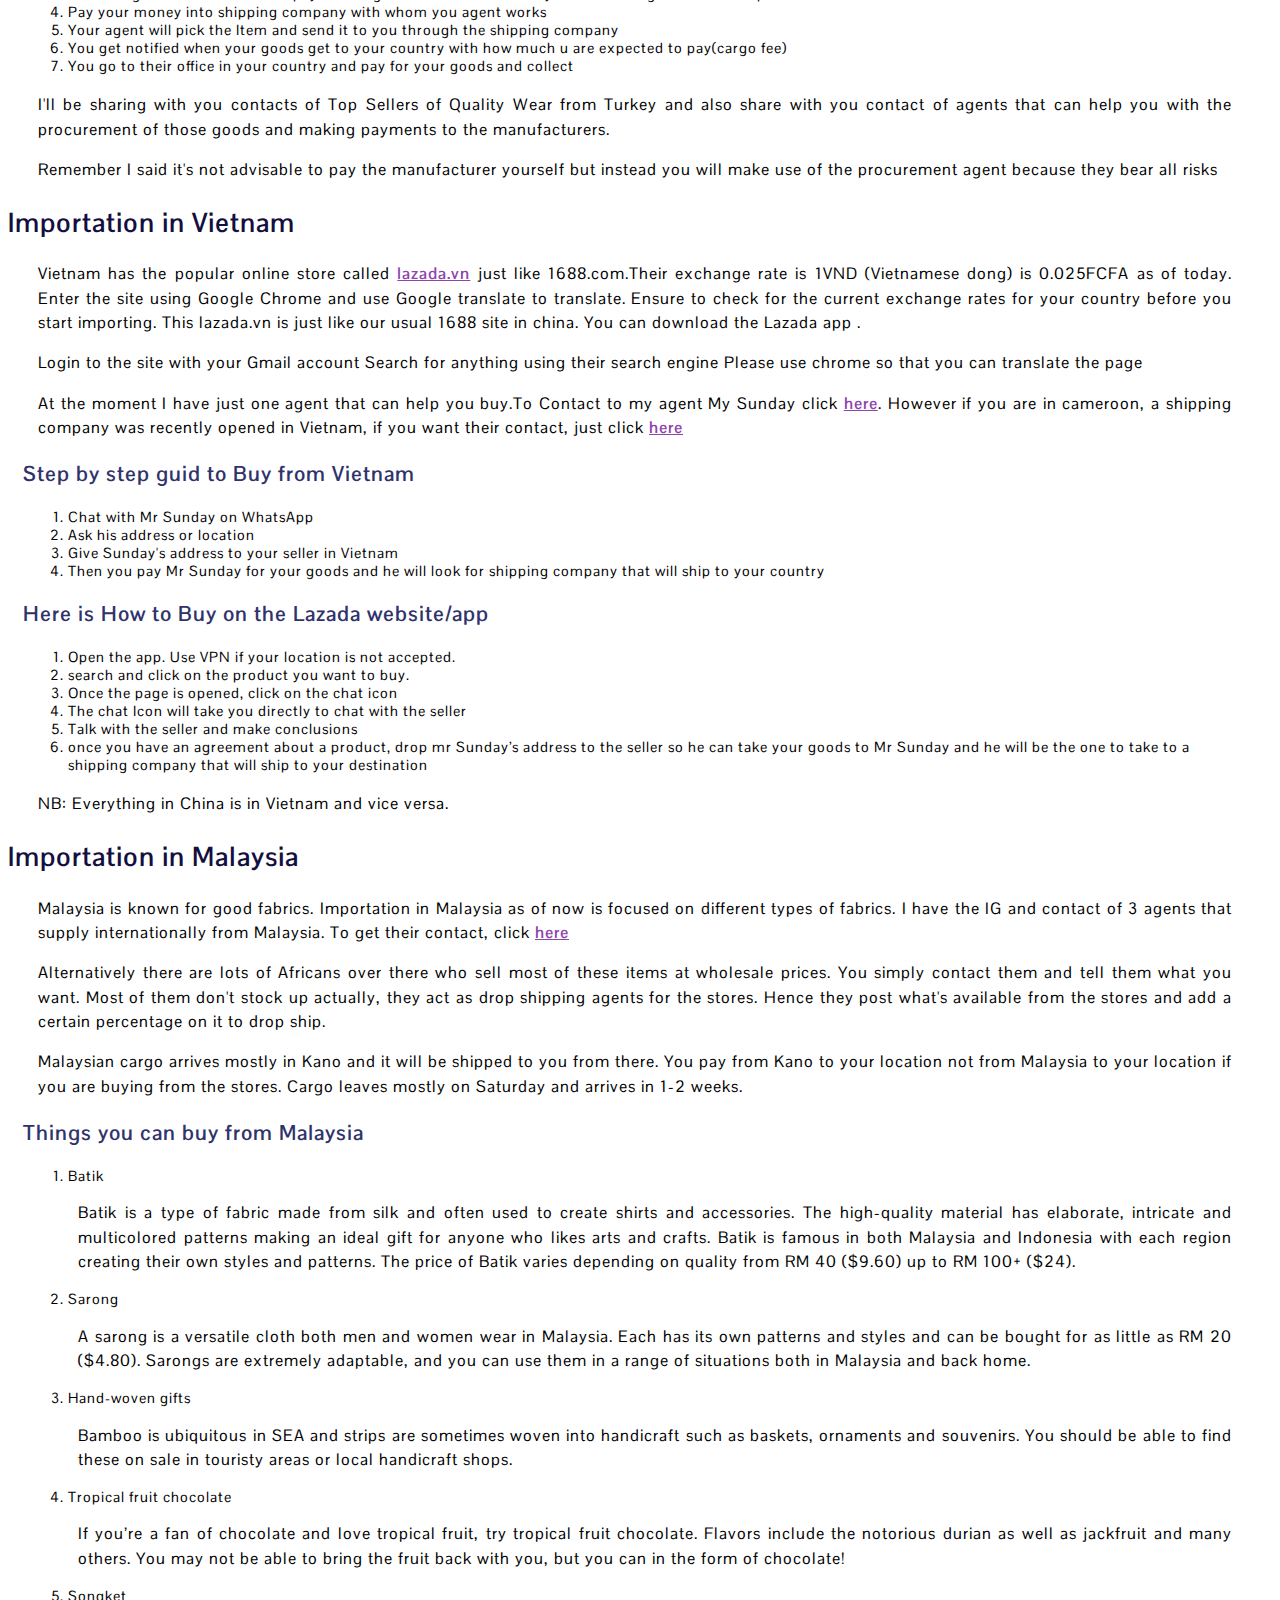
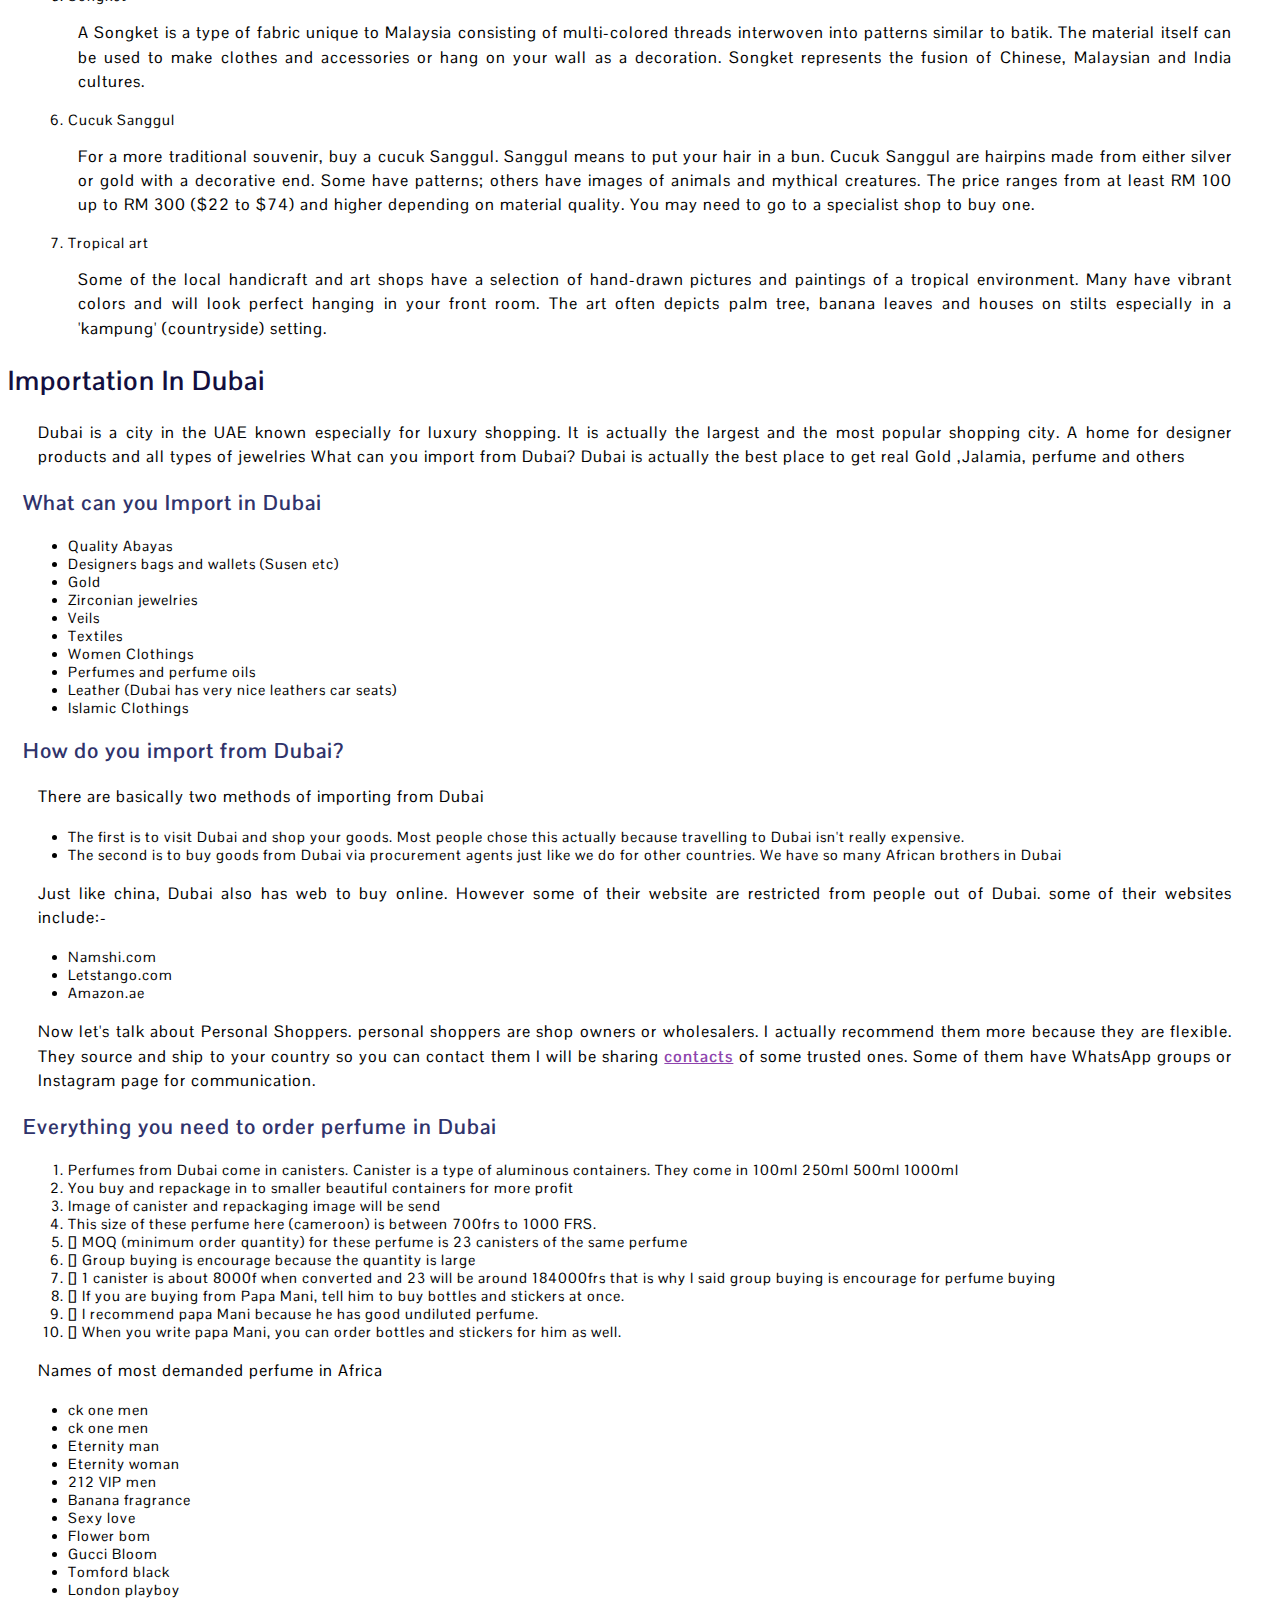
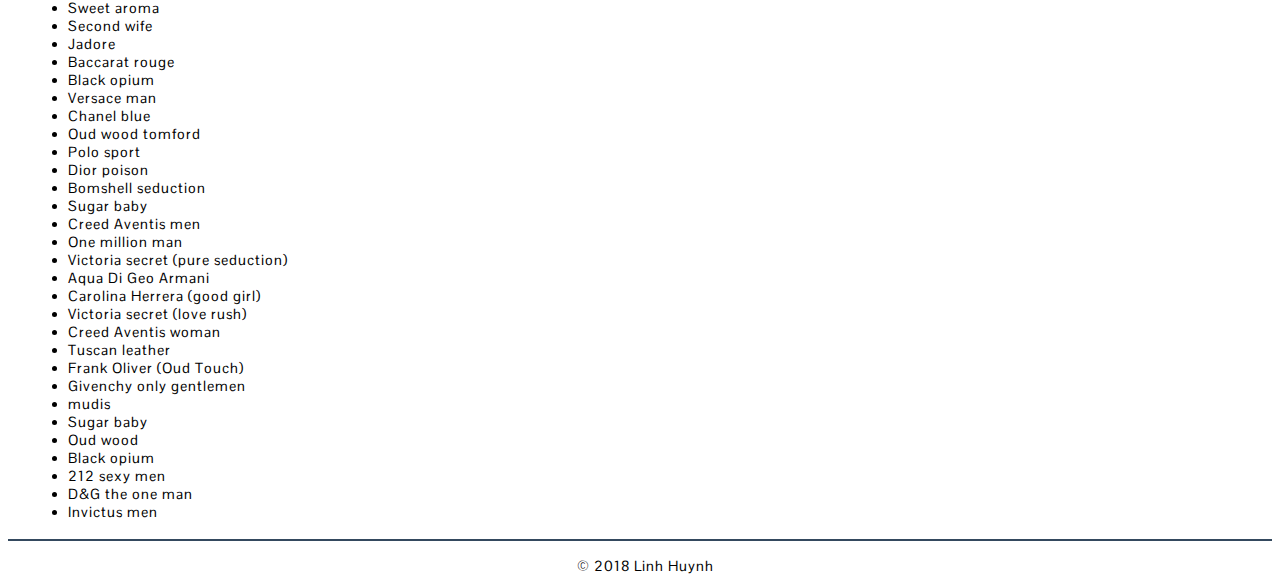
<file: lecture/importation-complete.html>
<!DOCTYPE html>
<html lang="en">
<head>
    <meta charset="UTF-8">
    <meta http-equiv="X-UA-Compatible" content="IE=edge">
    <meta name="viewport" content="width=device-width, initial-scale=1.0">
    <title>How to import from Africa</title>
    <link rel="stylesheet" href="styles.css">
    <link
    href="https://cdn.jsdelivr.net/npm/bootstrap@5.1.3/dist/css/bootstrap.min.css"
    rel="stylesheet"
    integrity="sha384-1BmE4kWBq78iYhFldvKuhfTAU6auU8tT94WrHftjDbrCEXSU1oBoqyl2QvZ6jIW3"
    crossorigin="anonymous"
  />
</head>
<body>
    <div class="container-fluid">
      <div class="row">
        
        <div class="col">
          <nav id="navbar">
            <ul class="nav flex-column">
             <header>How to import goods abroad</header>
              <li class="nav-item">
                <a class="nav-link introduction" href="#Introduction">Introduction</a>
              </li>
              <li class="nav-item">
                <a class="nav-link reference" href="#key">Importation key Words</a>
              </li>
              <li class="nav-item">
               <a class="nav-link layout" href="#abc">ABC to importation</a>
              </li>
            
              <li class="nav-item">
                <a class="nav-link components" href="#company">Shipping Company</a>
              </li>
              <li class="nav-item">
                <a class="nav-link reference" href="#china">Importation in China</a>
              </li>
              <li class="nav-item">
                <a class="nav-link components" href="#turkey">Importation in Turkey</a>
              </li>
              <li class="nav-item">
                <a class="nav-link reference" href="#vietnam">Importation in Vietnam</a>
              </li>
              <li class="nav-item">
                <a class="nav-link reference" href="#malaysia">Importation in Malaysia</a>
              </li>
                <li class="nav-item">
                <a class="nav-link content" href="#dubai">Importation in Dubai</a>
              </li>
          </ul>
       </nav>
      </div>
          
    <div class="col-md-9">
      <main id="main-doc">    
        <div class="head-box">
          <h1>Importation from China, Dubai and Turkey</h1>
        </div>
        
          <section class="main-section" id="Introduction">
            <header><h2>Introduction</h2></header>
              <article>
                    <p>Importation is the bringing of goods or services into a country from abroad for sale. Importation is done via two means of transportation water & air. Most African’s and small business men are scared of importation because they think importation must only be Macro (huge quantity like a container of goods). They are equally so scared of custom and clearing because of the high charges in Africa (Cameroon). Please take away all your fears and get rid of all what you have been told.</p>
                <h3>Macro importation</h3>
                    <p>This is the type of importation where the importer/individual is completely in charge of the entire container. The individual will be responsible to find a custom officer to do the clearing everything for them. 
                        You will hear people saying things like “ma container don land”.  They will also talk about custom dues and some documentations. They will talk about custom officers and complain a lot about the high rate they paid in other to have their goods released. However, this is not the type of importation that this training will cover. If you want is to ship an entire container to Cameroon (Africa), you can stop your training here and just send me a private message let me guide you privately and also give you the contact of the our trusted/verified custom officer.  
                </p>
                <p>This training will cover what is called mini importation. With Mini importation, you do not need all the documentation and all the custom clearing and complications. With mini importation, your shipping agency will cover all the paper work for you. All what you will do is just to pay for the goods according to the weight of the goods. In mini importation, what happens that, you rent some space in the container (you do not own the entire container). For example your shipping/cargo company can price you a square meter for let say 10,000FRS (20$) (this is just an example. We will soon come to that). Mini importation does not mean you can only import for 20k, 50k 200k 500k. With mini importation, you can buy stuffs for up to 5million CFA and more (so do not limit yourself please).</p>
                <h3>What is mini importation</h3>
                <p>Mini importation practically involves the buying of products in smaller quantity (when compared to macro importation) from other countries other than your own and selling same in your country with the aim of making good profits.
                    From the above definition you can clearly see that anyone can be an importer, it is not just a particular group of people. OH yes! All of you reading this note can become importers within the next 2weeks and you can start with any amount you have (from 20k to any amount). 
                    </p>
                <h3>What kind of product do smart importers buy?</h3>
                <ul>
                    <li>They buy products that solve a problem.</li>
                    <li>Products that make life easier.</li>
                    <li>Products that are in high demand.</li>
               
                </ul>
           </article>
         </section>
         <section class="main-section" id="key">
          <header><h2>Importation Key words</h2></header>
            <article>
              <p>They include:-</p>
              <ul>
                <li>Exchange Rate</li>
                <li>Shipping and Clearing Cost</li>
                <li>Profitability</li>
                <li>Shipping Company</li>
                <li>Black market</li>
                <li>Procurement agent</li>
         
              </ul>
              <ol>
                <li>Exchange rate</li>
                <P>The first thing to come to your mind is “What is the current exchange rate?”, “What is the dollar rate now?”, “What is the Yuan (RMB) rate to FCFA?
                  Avoid checking for the current exchange rates on Google! Google neither sell Dollar nor Yuan. This is the most common mistakes mini importation newbies do.
                  Even though that Google shows you the official CB rate, that does not mean you should use that for your calculation. You’re neither going to buy from Google nor CB your exchange rates should be calculated with parallel market rate. You will be buying Yuan from Alipay merchants not Central Bank (CB) For Dollar, shipping companies have their own exchange rate. Their Dollar rate is a bit higher than the actual parallel market rate. So it’s important to know the rate before buying
                  </P>
                  <li>Shipping and Clearing Cost</li>
                  <p>In macro importation, the individual takes care of his shipping and he finds a custom office to help him do all what is needed. Meanwhile in mini importation, the individual is completely free from this stress because the shipping company will take care of the clearing and all documentation. The name bearer of the goods will receive a call and they can go and collect their goods with their ID cards. If you are not in the town where the goods arrived which in most cases is Douala, you can ask your shipping company to deliver to your location. While in Douala, they will put your goods on a scale and you will pay the cost of the goods base on the price of 1 kilo. That is to say if one kilo is 8500frs and your goods weight 5kilo you will pay:-
                    Calculations
                    8500FRS x 5 kilo = 42,500 FRS. 
                    This is mostly true for transportation by air. When using water (which I recommend) you will never pay up to that amount or 5 kilo. So air fright is preferable for goods that are very light-weighted.
                    </p>
                    <li>Shipping Company</li>
                    <p>A good shipping company is the one that keeps the client inform about the goods at all time they ask for. 
                      A company that has a good customer service and fast online replies. 
                      A company that is not very expensive and is able to keep their words as far as delivery time is concerned.
                      A company that will call clients to inform them about the arrival of their goods.
                      </p>
                      <li>Profitability</li>
                      <p>Every business needs to make profits so they can grow. I believe that the main reason why you’re considering mini importation and pre-order is to make money.
                        In businesses we don’t own, we try our best not to be kicked out by competition. Businesses we don’t own as in products we do not manufacture by ourselves. Something that a lot of people buy from different sources. It is controlled by pricing.
                        The cheaper or more affordable your product is, the more appealing it looks to potential customers. So, we have to outsource ours as cheaper as possible in order to maximize profits. Now the question becomes 
                        Even if these rate increase in future, it won’t affect your profits.
                        Remember, a lot of people are actually importing and selling the same products on Jumia, at considerably low prices. We would want to give our pre-order group the convenience to remain loyal with us.
                        </p>
                        <li>Black market</li>
                        <p>In most case the prices of currency is are influenced by the black market because currency exchange is done by authorized merchants who also want to make profi. This is why we said you should be update with the black market price for yuan since we will be importing mostly from china. You can get the price from your shipping agency. </p>
                        <li>Procurement agent</li>

                        <p>Procurement agent is an individual or a company that help you to be able to safely buy your goods from another country and receive it in the destination country. The procurement agent is usually very knowledgeable about the buying and selling process</p>
                      </ol>





         </article>
       </section>
      <section class="main-section" id="abc">
        <header><h2>ABC to importation</h2></header>
      
          <article>
            <ol>
            <li>Your Mindset:-</li>
                <ul>
                    <li>Addressing the mindset and correcting mindset when dealing with a Cameroon audience is very important because, in Cameroon, most Cameroonians think the only way to make good money is either to work in the public sector or to travel out (“fall bush”). But however, our neighboring Nigeria prefer business because they understand that, business is the key to great success. </li>
                    <li>You cannot reap where you did not sow (you all know this verse, it’s not coming from me). Sending your money to buy from somewhere is like sowing and when you receive your goods and start making big sales and 200x profit, is like reaping. And we all know that what u reap is always many times larger in size or quantity compare to what you had sowed.  However, some people do not sow because of their too many worries and their fears. </li>
                    <p>They will be like:-</p>
                </ul>
                <ul>
                    <li>Are you sure this soil is fertile?</li>
                    <li>Are you sure it will rain this year?</li>
                    <li>Do you think that if I plant, I will harvest?</li>
                    <li>If I buy these goods will it sell?</li>
                </ul>
            <pre>
                <code>
                    You will never know what works until you try it.observe your life and you will realize that, the things you regret most are not even the things you did (in most cases not all) but they are instead the things you failed to do* it pains right in the bone marrow. (I don’t want to enter this gospel, so let continue with business. But I hope you get it?)
            </code>
              </pre>

           
            <li>knowledge of the currency and exchange rate:-</li>
            <ul>
                <li>This is a very important point. Some of these sellers will either give you the prices in dollars or in their local currency (RMB). The truth is more that 90% percent of you will be buying from chin since china has everything and alot of shipping companies work with them. So we will look at china in details</li>
            </ul>
            <li>A smartphone or a computer (I know you all have this one)</li>
            <li>A good browser (google chrome precisely. WHY? Because it translates websites in other languages to English or any language of your choice).</li>
            <li>Good and active internet subscription because these business sites have a lot of images and images turn to consume more data that simple text.</li>
            <li>An active phone number (you have this too).</li>
            <li>last but not the leaset:A CAPITAL of at least 40$(20,000frs)</li>
     </ol>
        </article>    
      </section>
      <section class="main-section" id="company">
        <header><h2>Shipping campany</h2></header>
      
          <article>
        <p>The mistake most new babies IN IMPORTATION make is to ship by air. Shipping by air is very expensive and should only be used when your goods are as light as yoni pearls or cotton. 
          Shipping is either by air or by sea. A kilo by air varies from 7500frs to 11000frs depending on the shipping company. Meanwhile by sea, 1kg to 32kg can be up to 9500 FRS to 15000 FRS depending on the shipping company. 
          The most express shipping company is DHL and there are very expensive because they have their own private planes for delivery. DHL takes 1kg at about 27000 frs to 35000frs 
          But we have other cheap shipping companies like <a href="">Joe cargo, ADI, Jsm cargo and Patanaire</a> .  Their shipping rates are really good as compare to DHL. 
          Before the outbreak of corona, shipping from 1kg was around 6500 FRS. But after the complete corona shutdown, the prices have slightly increased. 
          Below is a list of Items that shipping companies consider delicate and must be shipped by air. They also have a slight increase in price when compared with other goods:-</p>
          <ol>
            <li>Drugs (medicine)</li>
            <li>Powder products</li>
            <li>TVs or electronic items</li>
            <li>Tea</li>
            <li>Batteries , phones ,laptops</li>
          </ol>
          <p>Slight increase means instead of 8500frs for a kilo, you will pay 9000frs. These are the <a href="">contacts</a>  of the shipping companies. Ensure to always ask them if they ship a particular product before you order it.</p>

        </article>    
      </section>

      <section class="main-section" id="china">
        <header><h2>Importation in China</h2></header>
          <article>
            <p>Importing from china is very cheap because the Chinese government has invested
               a lot in industrialization and automation. Beside that, the labor force is 
               very cheap as compare to other countries like USA, Canada and England. 
               Importing from china is also very easy because they are several shipping 
               companies from Africa to china since their goods are very affordable. 
               The 1688 website/app is an app that is only used by those who reside in china.
                That is to say, Alibaba/Aliexpress is the App/site which other countries used
                 to buy things from china to their country meanwhile 1688 is the app used by
                  those residing in china for wholesales.  For these reasons, most of the 
                  products on 1688 are very cheap as compared to Alibaba or Aliexpress. But the
                   difficulties in it now is, how do you buy from them directly since you need to have the Chinese currency to make your purchase? That is where our company comes in. we act as the agent for those buying from china. Our rate is 5% to our trainees and 8-10% to non-trainees. As an agent, we will help double check your products before making purchase but we will however teach you in details so you will be able to check the goods as well. Therefore,  everything in today’s training will be very practical.</p>
          <p> When the app is open, just find the search bar and type the name of what you want. You will see how the search engine will load and give you result after about 5second depending on your connection and phone’s memory size. Looking at the result, you will notice different prices from the different shop. Yes it’s so because we can never have the same price for an item from every shop in our local market. It’s also so because Chinese people are able to fabricate 5 different quality for the exact same thing. The last reason why is so is because both manufacturers and wholesalers are on these platforms. I will help you to be to detect a scam store and you will select only the manufacturers.</p>
        
          <p>For a step by step tutorial on how to use the 1688 web site(app) in dectacting good vs scammed shops <a href="">click here</a></p>
       <p>Also 1688 has an app which enables you to search an Item with just an image. However , this app is not available on play store. if you want the app, contact me on <a href="">whatsapp here</a></p>
       <h3>Getting to know Chinese wholesale and websites</h3>

       <article>
    <p>What comes to your mind when you think of products from china?
        Do you Know china has invested a lot in the production industries?
        Meanwhile Indian has invested a lot in Technology.
        Many other country have their area of investment which has given their economy the strength and power they need (Please don’t think about us (Africans). We all know our case is sad).
        China has 1st class goods and the last class of goods you can ever think of. So this training will teach you how to identify and buy the best goods.
        There are lots of Chinese wholesale websites. However, not all are for international trade. Here is the list:-
        </p>
        <ol>
            <li> <a href="">1688.com</a> </li>
            <li> <a href="">aliexpress.com</a></li>
            <li> <a href="">alibaba.com</a></li>
            <li> <a href="">taobao.com</a></li>
            <li><a href="">madeinchina.com</a></li>
            <li><a href="">lovelywholesale.com</a></li>
            <li><a href="">dhgate.com</a></li>
            <li><a href="">clothing.net</a></li>
            <li>And many more...</li>
        </ol>
        <p>For this training, we will focus on first 1688.com because its the cheapest website to buy from china. I was actually meant only for national sales, recently it was open for international buyers </p>
      
      </article>
     </section>        
        
        <section class="main-section" id="turkey">
            <header><h2>Importation in Turkey</h2></header>
            <article>
                <p>When it comes to Fashion Items, the best country to buy from is Turkey. That is if you don't have that patience to search on 1688.com</p>
                
                <h3>How to get contacts in contact with manufacturers</h3>
            <ul>
                <li>Go to shops where they sell quality Turkey Clothes look for the name of the Turkish company that produced them. Google those names and get their contact information. </li>
                <li>You can also check some of your Turkey clothes at home to check for the seller. </li>
           
            </ul>
            <h3>Things to know before you start</h3>
            <ul>
                <li>
                    Turkey unlike china is expensive because only goods of high quality are sold there. Turkey shops most often sell their goods in series. You can start an importation business from china with $40, however you can start a not start importation in Turkey with that amount. So chose your country wisely based on your financial capacity. Also, Turkey does not have a general website like 1688.com in china as of now
                </li>
                <li>Communication: Most sellers communicate in arabic language so you will be required to make good use of your online translation tools like google or deepl.com</li>
                <li>Communication will mostly be throught WhatsApp or Telegram</li>
                <li>Payment: Means of payment is through procurement agents or shipping companies. You can pay them directly but it would be risky to do that when you are just starting to avoid being scammed. you should only start direct payment after you have worked with a seller </li>
                <li>Currency used by sellers is Dollar</li>
            </ul>
            <h3>Step by Step process to buy from Turkey</h3>
                <ol>
                    <li>You need to have an agent: You can request for an agent through a cargo or shipping company That is, one of the cargo agents of the cargo company based in your country will helps you buy what you need.</li>
                    <li>Send the picture of what you want to your agent or send the agent to a shop if you have a specific shop</li>
                    <li>Tell the agent how much he will pay for the goods in the case where you are sending them to a shop</li>
                    <li>Pay your money into shipping company with whom you agent works</li>
                    <li>Your agent will pick the Item and send it to you through the shipping company</li>
                    <li>You get notified when your goods get to your country with how much u are expected to pay(cargo fee) </li>
                    <li>You go to their office in your country and pay for your goods and collect</li>
                </ol>
               <p>I'll be sharing with you contacts of Top Sellers of Quality Wear from Turkey and also share with you contact of agents that can help you with the procurement of those goods and making payments to the manufacturers.</p>
            <p>Remember I said it's not advisable to pay the manufacturer yourself but instead you will make use of the procurement agent because they bear all risks</p>
   
            </article>
             
        </section>

       <section class="main-section" id="vietnam">
        <header><h2>Importation in Vietnam</h2></header>
          <article>
            <p>Vietnam has the popular online store called <a href="">lazada.vn</a> just like 1688.com.Their exchange rate is 1VND (Vietnamese dong) is 0.025FCFA as of today. Enter the site using Google Chrome and use Google translate to translate.
                Ensure to check for the current exchange rates for your country before you start importing.
                This lazada.vn is just like our usual 1688 site in china. You can download the Lazada app .
                </p>
                <p>Login to the site with your Gmail account
                    Search for anything using their search engine
                    Please use chrome so that you can translate the page
                    </p>
                <p> At the moment I have just one agent that can help you buy.To Contact to my agent My Sunday click <a href="">here</a>. However if you are in cameroon, a shipping company was recently opened in Vietnam, if you want their contact, just click <a href="">here</a> </p>
                <h3>Step by step guid to Buy from Vietnam</h3>
                    <ol>
                        <li>Chat with Mr Sunday on WhatsApp</li>
                        <li>Ask his address or location</li>
                        <li>Give Sunday's address to your seller in Vietnam</li>
                        <li>Then you pay Mr Sunday for your goods and he will look for shipping company that will ship to your country</li>
                      
                    </ol>
                    <h3>Here is How to Buy on the Lazada website/app</h3>
                    <ol>
                        <li>Open the app. Use VPN if your location is not accepted.</li>
                        <li>search and click on the product you want to buy.</li>
                        <li>Once the page is opened, click on the chat icon</li>
                        <li>The chat Icon will take you directly to chat with the seller</li>
                        <li>Talk with the seller and make conclusions</li>
                        <li>once you have an agreement about a product, drop mr Sunday’s address to the seller so he can take your goods to Mr Sunday and he will be the one to take to a shipping company that will ship to your destination </li>
                      
                    </ol>
                <p> NB: Everything in China is in Vietnam and vice versa.
                        </p>

            </article>
     </section>
     <section class="main-section" id="malaysia">
        <header><h2>Importation in Malaysia</h2></header>
          <article> 
            <P>Malaysia is known for good fabrics. Importation in Malaysia as of now is focused on different types of fabrics. I have the IG and contact of 3 agents that supply internationally from Malaysia. To get their contact, click <a href="">here</a></P>
            <p>Alternatively there are lots of Africans over there who sell most of these items at wholesale prices. You simply contact them and tell them what you want. Most of them don't stock up actually, they act as drop shipping agents for the stores. Hence they post what's available from the stores and add a certain percentage on it to drop ship. </p>
            <p>Malaysian cargo arrives mostly in Kano and it will be shipped to you from there. You pay from Kano to your location not from Malaysia to your location if you are buying from the stores. Cargo leaves mostly on Saturday and arrives in 1-2 weeks.</p>
            <h3>Things you can buy from Malaysia</h3>
                <ol>
                    <li>Batik </li>
                    <p>Batik is a type of fabric made from silk and often used to create shirts and accessories. The high-quality material has elaborate, intricate and multicolored patterns making an ideal gift for anyone who likes arts and crafts. Batik is famous in both Malaysia and Indonesia with each region creating their own styles and patterns. The price of Batik varies depending on quality from RM 40 ($9.60) up to RM 100+ ($24).</p>
                    <li>Sarong</li>
                    <p>A sarong is a versatile cloth both men and women wear in Malaysia. Each has its own patterns and styles and can be bought for as little as RM 20 ($4.80). Sarongs are extremely adaptable, and you can use them in a range of situations both in Malaysia and back home.</p>
                    <li>Hand-woven gifts</li>
                    <p>Bamboo is ubiquitous in SEA and strips are sometimes woven into handicraft such as baskets, ornaments and souvenirs. You should be able to find these on sale in touristy areas or local handicraft shops.</p>
                    <li>Tropical fruit chocolate</li>
                    <p>If you’re a fan of chocolate and love tropical fruit, try tropical fruit chocolate. Flavors include the notorious durian as well as jackfruit and many others. You may not be able to bring the fruit back with you, but you can in the form of chocolate!</p>
                    <li>Songket</li>
                    <p>A Songket is a type of fabric unique to Malaysia consisting of multi-colored threads interwoven into patterns similar to batik. The material itself can be used to make clothes and accessories or hang on your wall as a decoration. Songket represents the fusion of Chinese, Malaysian and India cultures.</p>
                    <li>Cucuk Sanggul</li>
                    <p>For a more traditional souvenir, buy a cucuk Sanggul. Sanggul means to put your hair in a bun. Cucuk Sanggul are hairpins made from either silver or gold with a decorative end. Some have patterns; others have images of animals and mythical creatures. The price ranges from at least RM 100 up to RM 300 ($22 to $74) and higher depending on material quality. You may need to go to a specialist shop to buy one.</p>
                    <li>Tropical art</li>
                    <p>Some of the local handicraft and art shops have a selection of hand-drawn pictures and paintings of a tropical environment. Many have vibrant colors and will look perfect hanging in your front room. The art often depicts palm tree, banana leaves and houses on stilts especially in a 'kampung' (countryside) setting.</p>

                </ol>
        </article>
     </section>

       <section class="main-section" id="dubai">
          <header><h2>Importation In Dubai</h2></header>
            <article>
              <p>Dubai is a city in the UAE known especially for luxury shopping.
                It is actually the largest and the most popular shopping city. A home for designer products and all types of jewelries
                What can you import from Dubai? Dubai is actually the best place to get real Gold ,Jalamia, perfume and others
                </p>
                <h3>What can you Import in Dubai</h3>
                  <ul>
                    <li>Quality Abayas</li>
                    <li>Designers bags and wallets (Susen etc)</li>
                    <li>Gold</li>
                    <li>Zirconian jewelries</li>
                    <li>Veils</li>
                    <li>Textiles</li>
                    <li>Women Clothings</li>
                    <li>Perfumes and perfume oils</li>
                    <li>Leather (Dubai has very nice leathers car seats)</li>
                    <li>Islamic Clothings</li>
                  </ul>
                  <h3>How do you import from Dubai?</h3>
                      <p>There are basically two methods of importing from Dubai</p>
                    <ul>
                      <li>The first is to visit Dubai and shop your goods. Most people chose this actually because travelling to Dubai isn't really expensive.</li>
                      <li>The second is to buy goods from Dubai via procurement agents just like we do for other countries. We have so many African brothers in Dubai</li>
                    </ul>
                    <p>Just like china, Dubai also has web to buy online. However some of their website are restricted from people out of Dubai. some of their websites include:-</p>
                      <ul>
                        <li>Namshi.com</li>
                        <li>Letstango.com</li>
                        <li>Amazon.ae</li>
                      </ul>
                      <p>Now let's talk about Personal Shoppers. personal shoppers are shop owners or wholesalers.
                        I actually recommend them more because they are flexible. They source and ship to your country so you can contact them
                        I will be sharing <a href="">contacts</a>  of some trusted ones.
                        Some of them have WhatsApp groups or Instagram page for communication. 
                        </p>
                        <h3>Everything you need to order perfume in Dubai</h3>
                        <ol>
                          <li>Perfumes from Dubai come in canisters. Canister is a type of aluminous containers. They come in 100ml
                            250ml 
                            500ml 
                            1000ml</li>
                          <li>You buy and repackage in to smaller beautiful containers for more profit</li>
                          <li>Image of canister and repackaging image will be send</li>
                          <li>This size of these perfume here (cameroon) is between 700frs to 1000 FRS.</li>
                          <li>	MOQ (minimum order quantity) for these perfume is 23 canisters of the same perfume</li>
                          <li>	Group buying is encourage because the quantity is large</li>
                          <li>	1 canister is about 8000f when converted and 23 will be around 184000frs that is why I said group buying is encourage for perfume buying</li>
                          <li>	If you are buying from Papa Mani, tell him to buy bottles and stickers at once.</li>
                          <li>	I recommend papa Mani because he has good undiluted perfume.</li>
                          <li>	When you write papa Mani, you can order bottles and stickers for him as well.</li>
                        </ol>

                          <p>Names of most demanded perfume in Africa</p>
                        <ul>
                          <li>ck one men</li>
                          <li>ck one men</li>
                          <li>Eternity man</li>
                          <li>Eternity woman</li>
                          <li>212 VIP men</li>
                          <li>Banana fragrance</li>
                          <li>Sexy love</li>
                          <li>Flower bom</li>
                          <li>Gucci Bloom</li>
                          <li>Tomford black </li>
                          <li>London playboy</li>
                          <li>Sweet aroma</li>
                          <li>Second wife</li>
                          <li>Jadore </li>
                          <li>Baccarat rouge</li>
                          <li>Black opium</li>
                          <li>Versace man</li>
                          <li>Chanel blue</li>
                          <li>Oud wood tomford</li>
                          <li>Polo sport</li>
                          <li>Dior poison</li>
                          <li>Bomshell seduction</li>
                          <li>Sugar baby</li>
                          <li>Creed Aventis men</li>
                          <li>One million man</li>
                          <li>Victoria secret (pure seduction)</li>
                          <li>Aqua Di Geo Armani</li>
                          <li>Carolina Herrera (good girl) </li>
                          <li>Victoria secret (love rush)</li>
                          <li>Creed Aventis woman</li>
                          <li>Tuscan leather </li>
                          <li>Frank Oliver (Oud Touch) </li>
                          <li>Givenchy only gentlemen</li>
                          <li>mudis </li>
                          <li>Sugar baby</li>
	                         <li>Oud wood</li>
                            <li>Black opium</li>
                            <li>212 sexy men</li>
                            <li>D&G the one man </li>
                            <li>Invictus men</li>


                        </ul>
              </article>
       </section>
        </main>
          
        <hr>
     <footer>
          <div class="contact">
        <a href="https://github.com/linh4" target="_blank">
          <span class="icon"><i class="fa fa-github"></i></span></a>
        <a href="https://codepen.io/linh4/" target="_blank">
          <span class="icon"><i class="fa fa-codepen"></i></span></a>
        <a href="https://www.freecodecamp.org/linh4" target="_blank">
          <span class="icon"><i class="fa fa-free-code-camp"></i></span></a>
      </div>
          <p>&copy 2018 Linh Huynh</p>
        </footer>    
        
      </div>
     </div>
    </div>
     </body>   
</html>
</file>
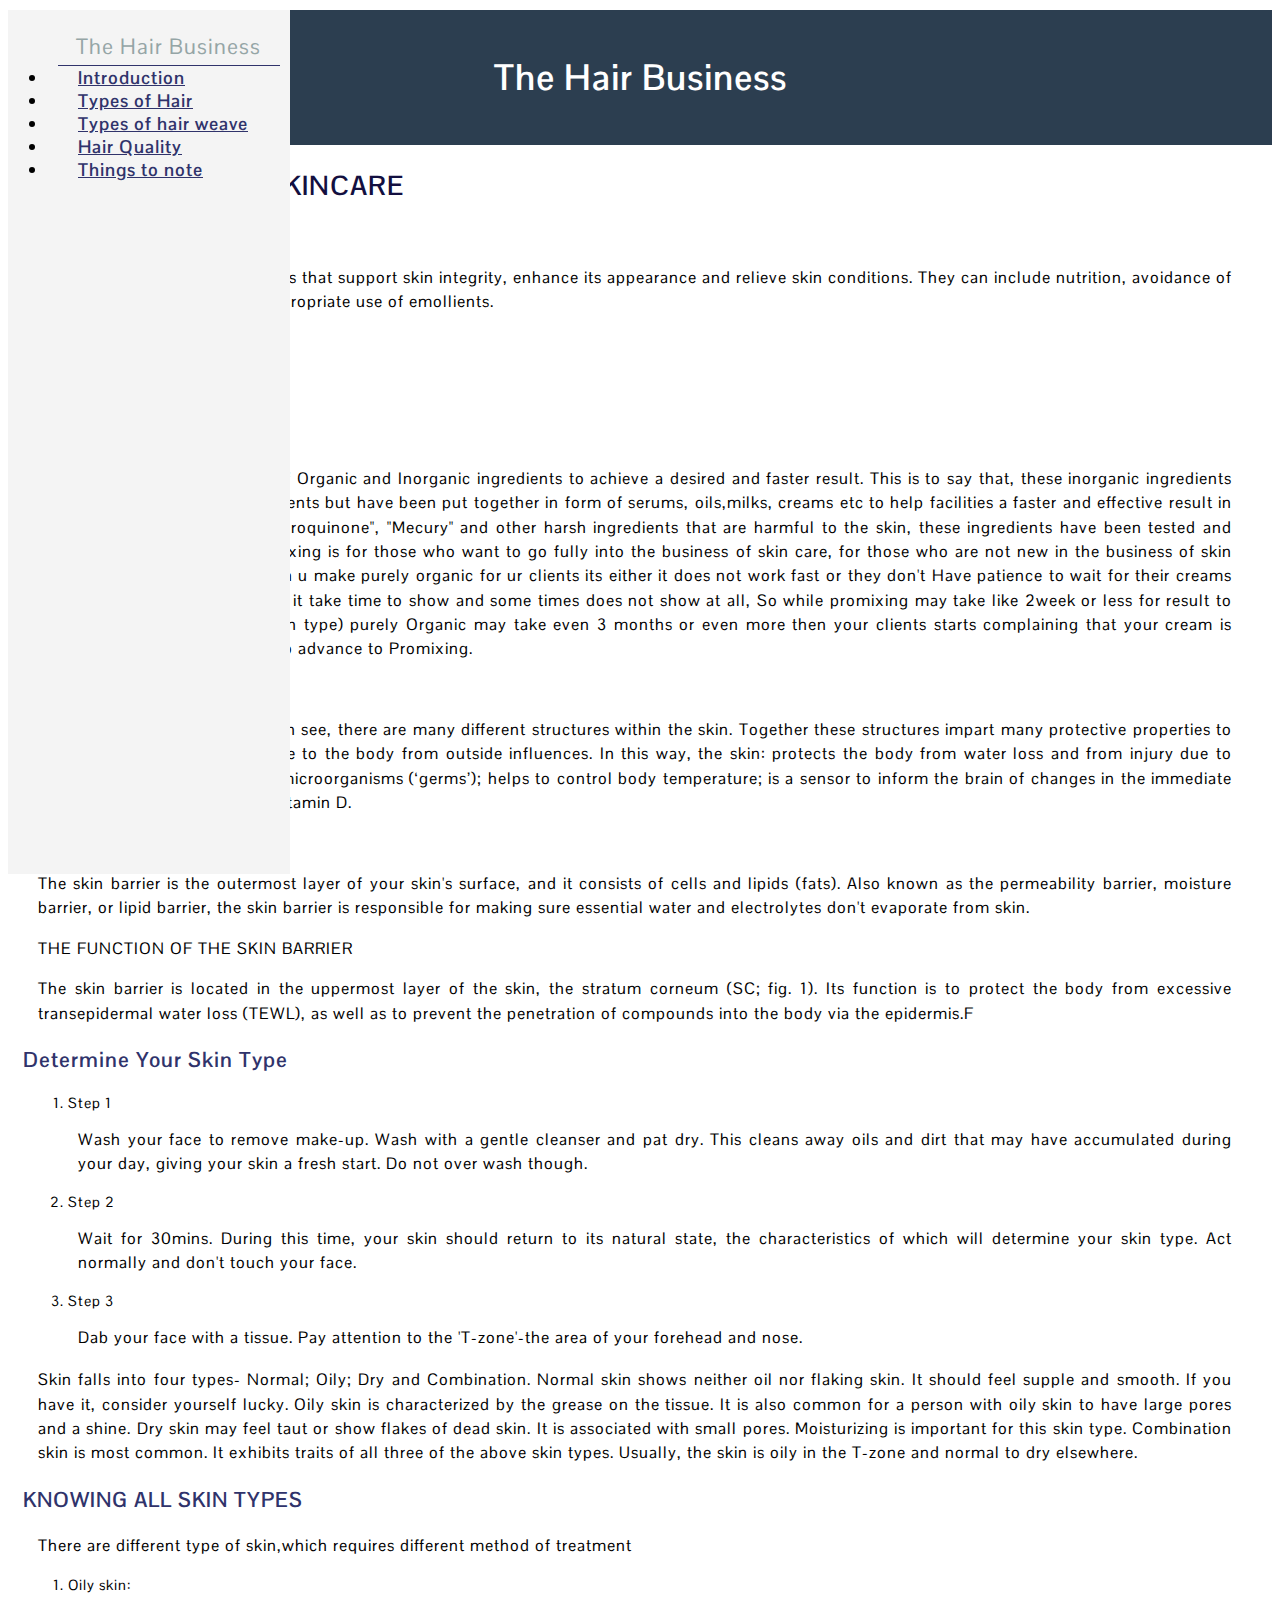
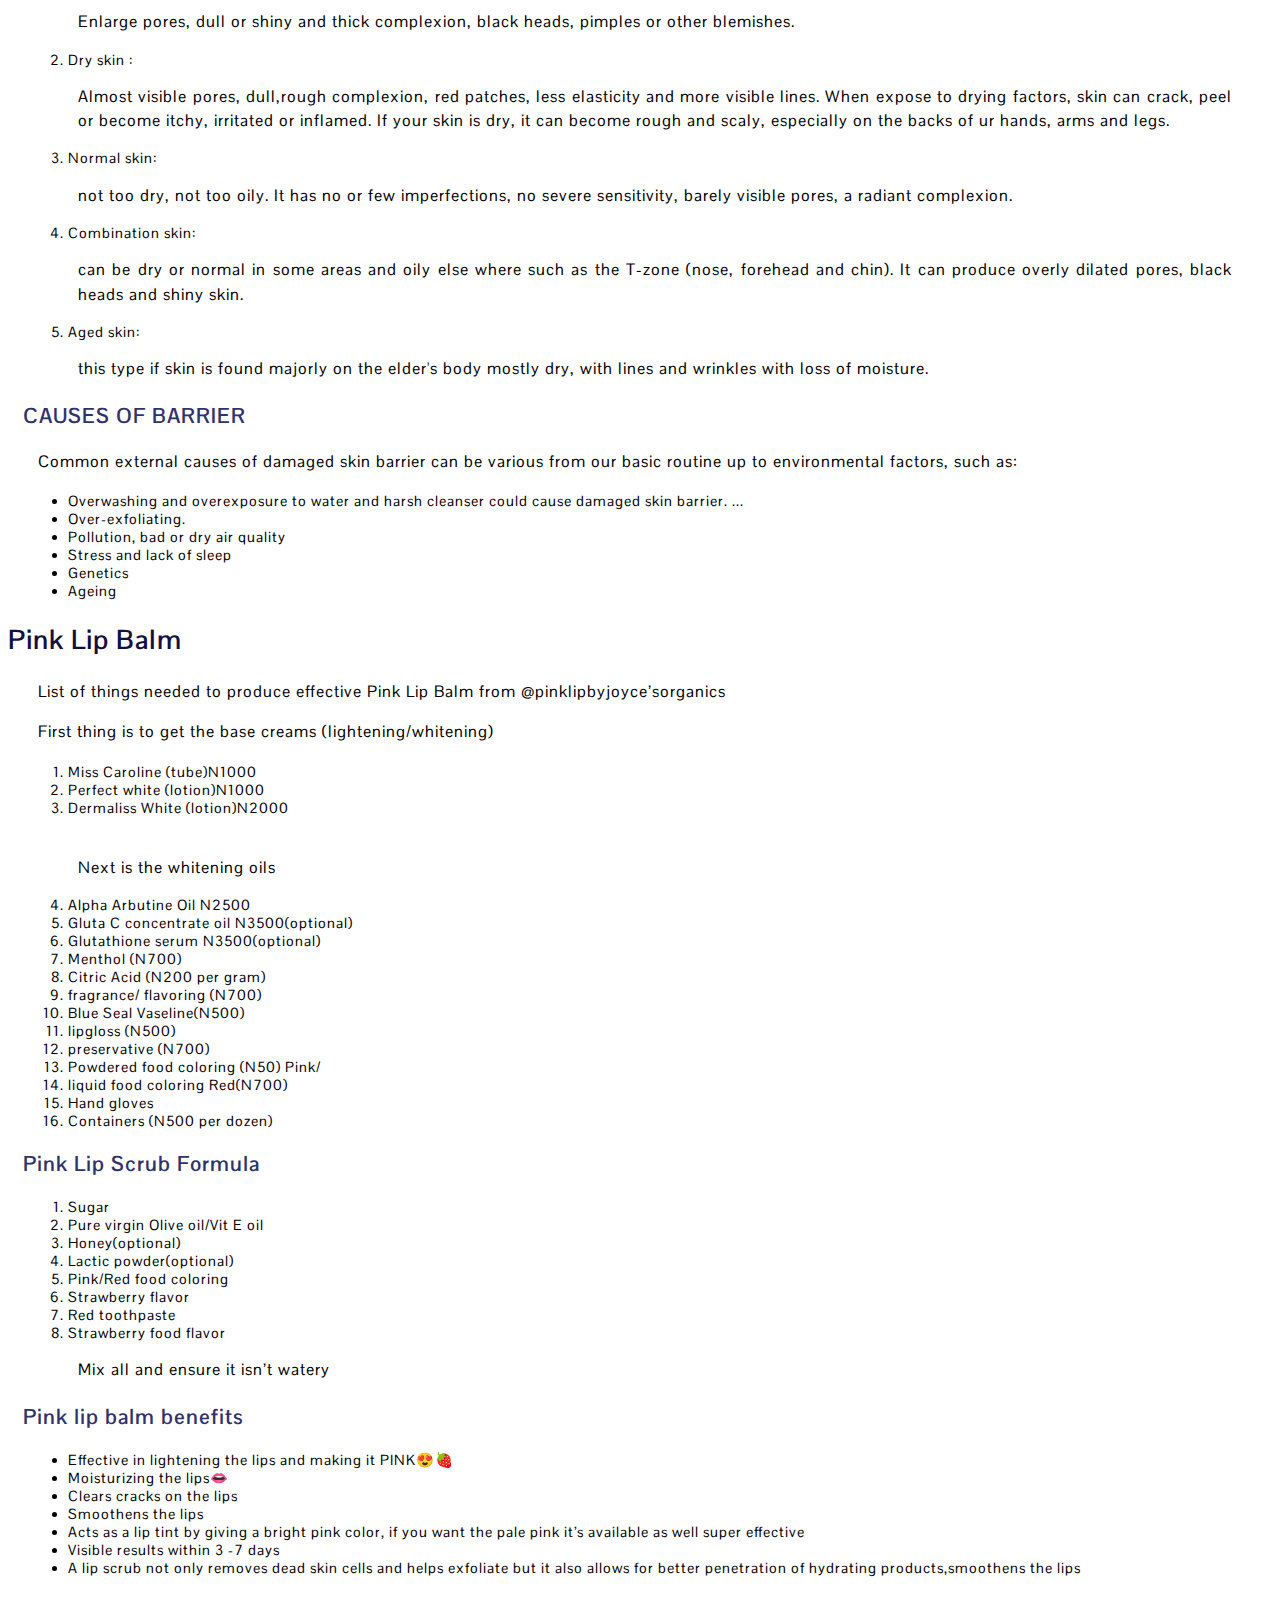
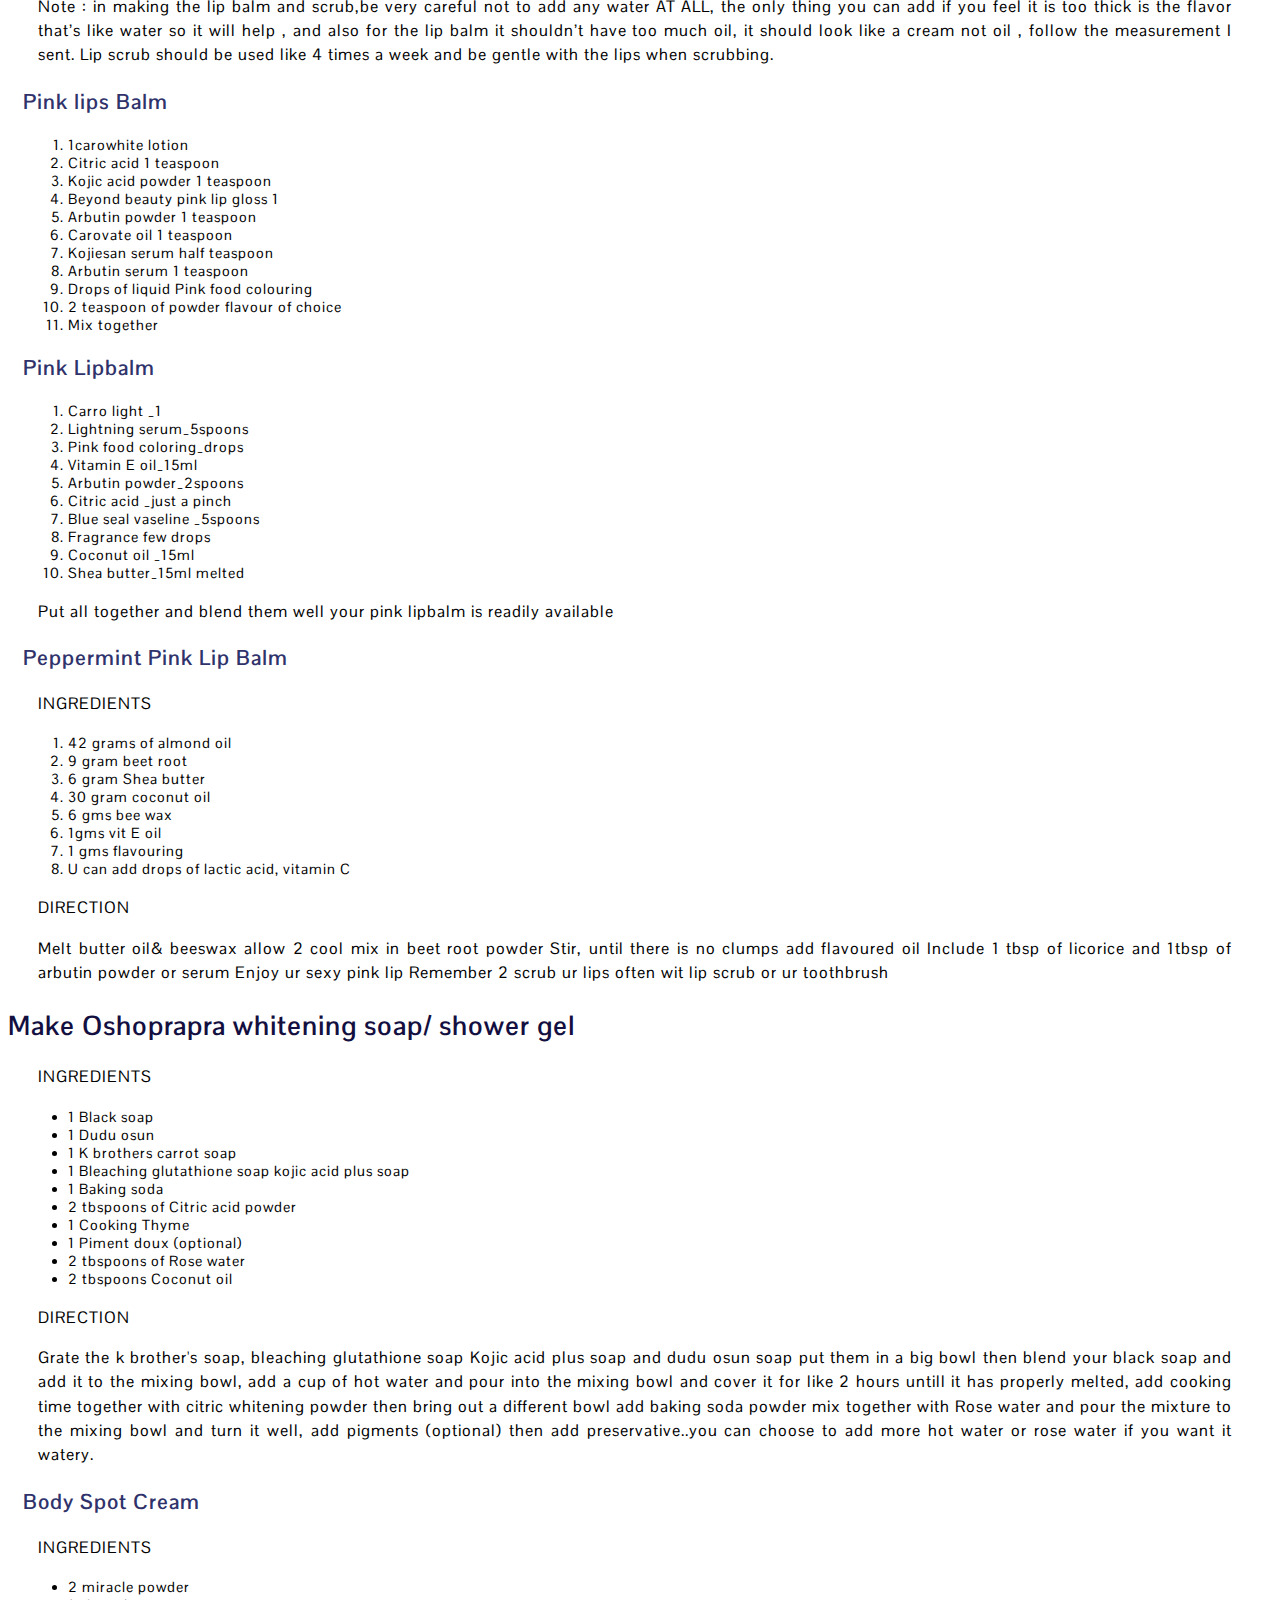
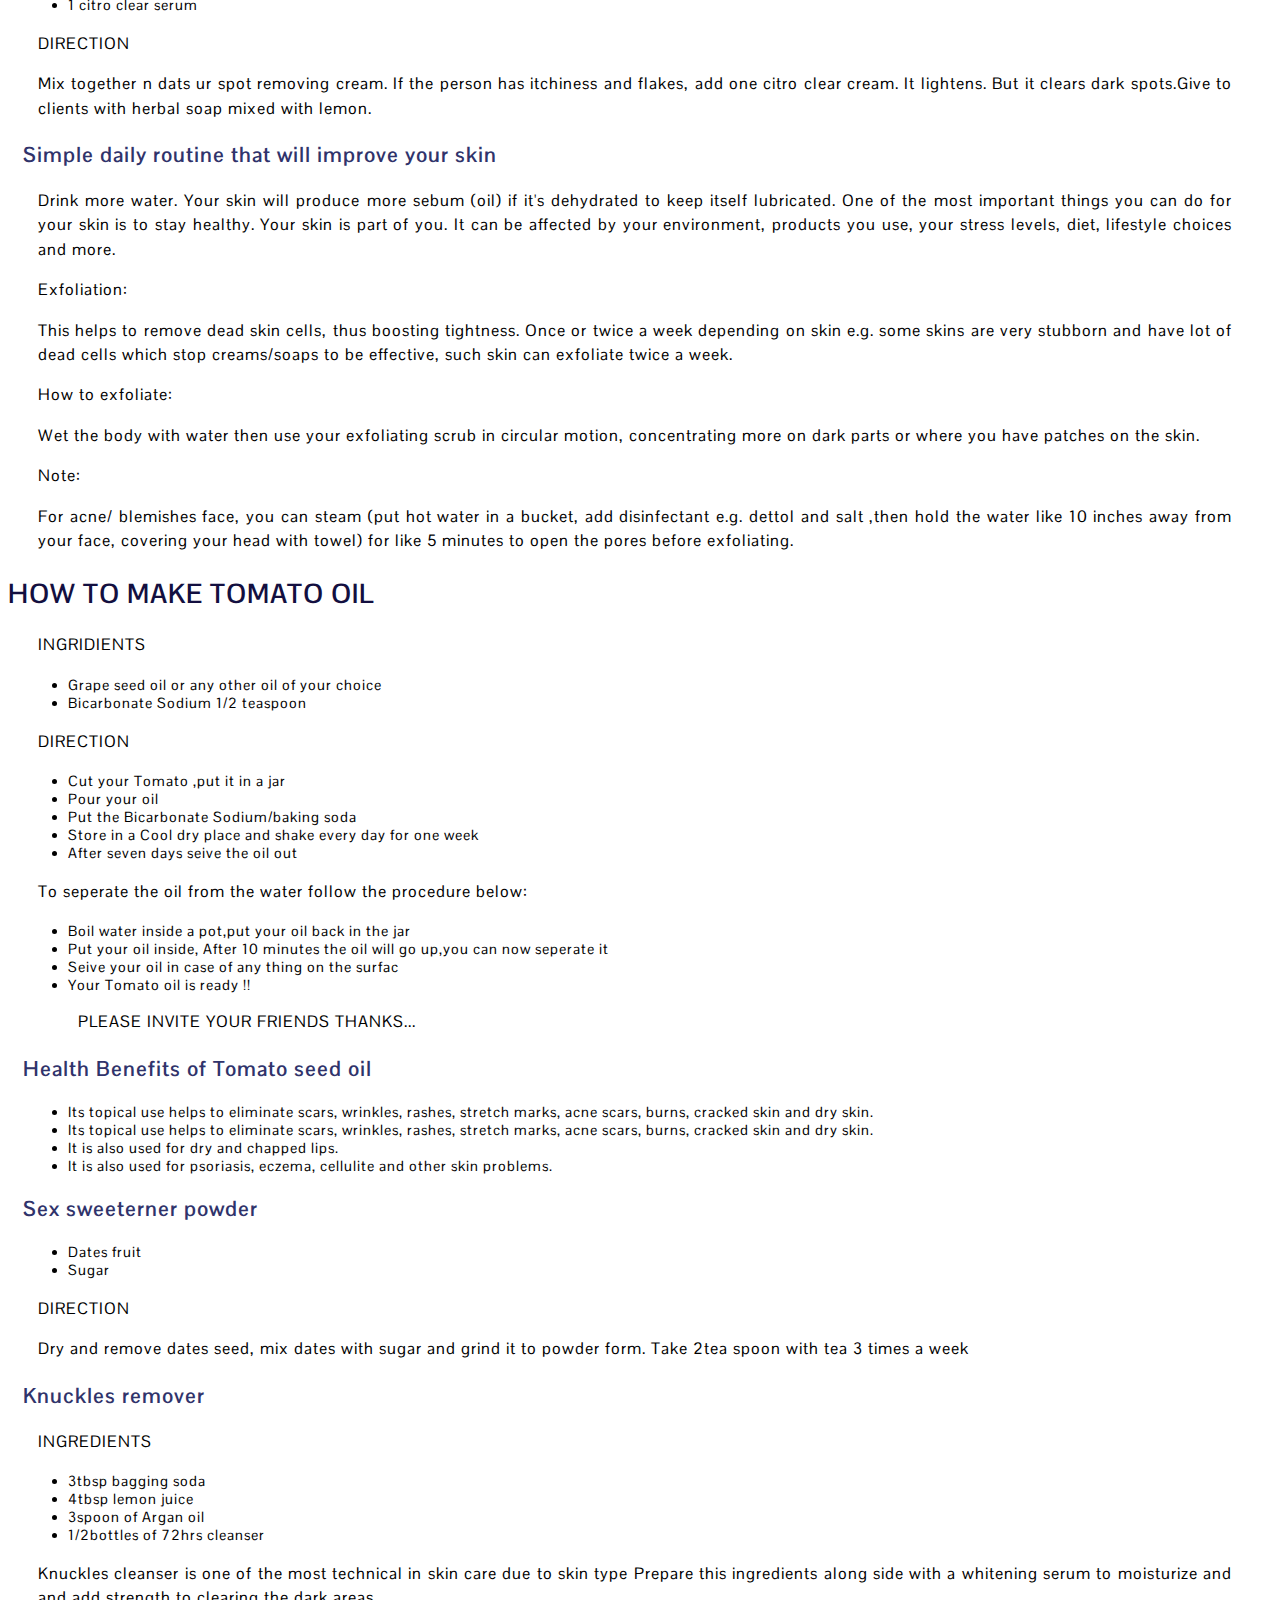
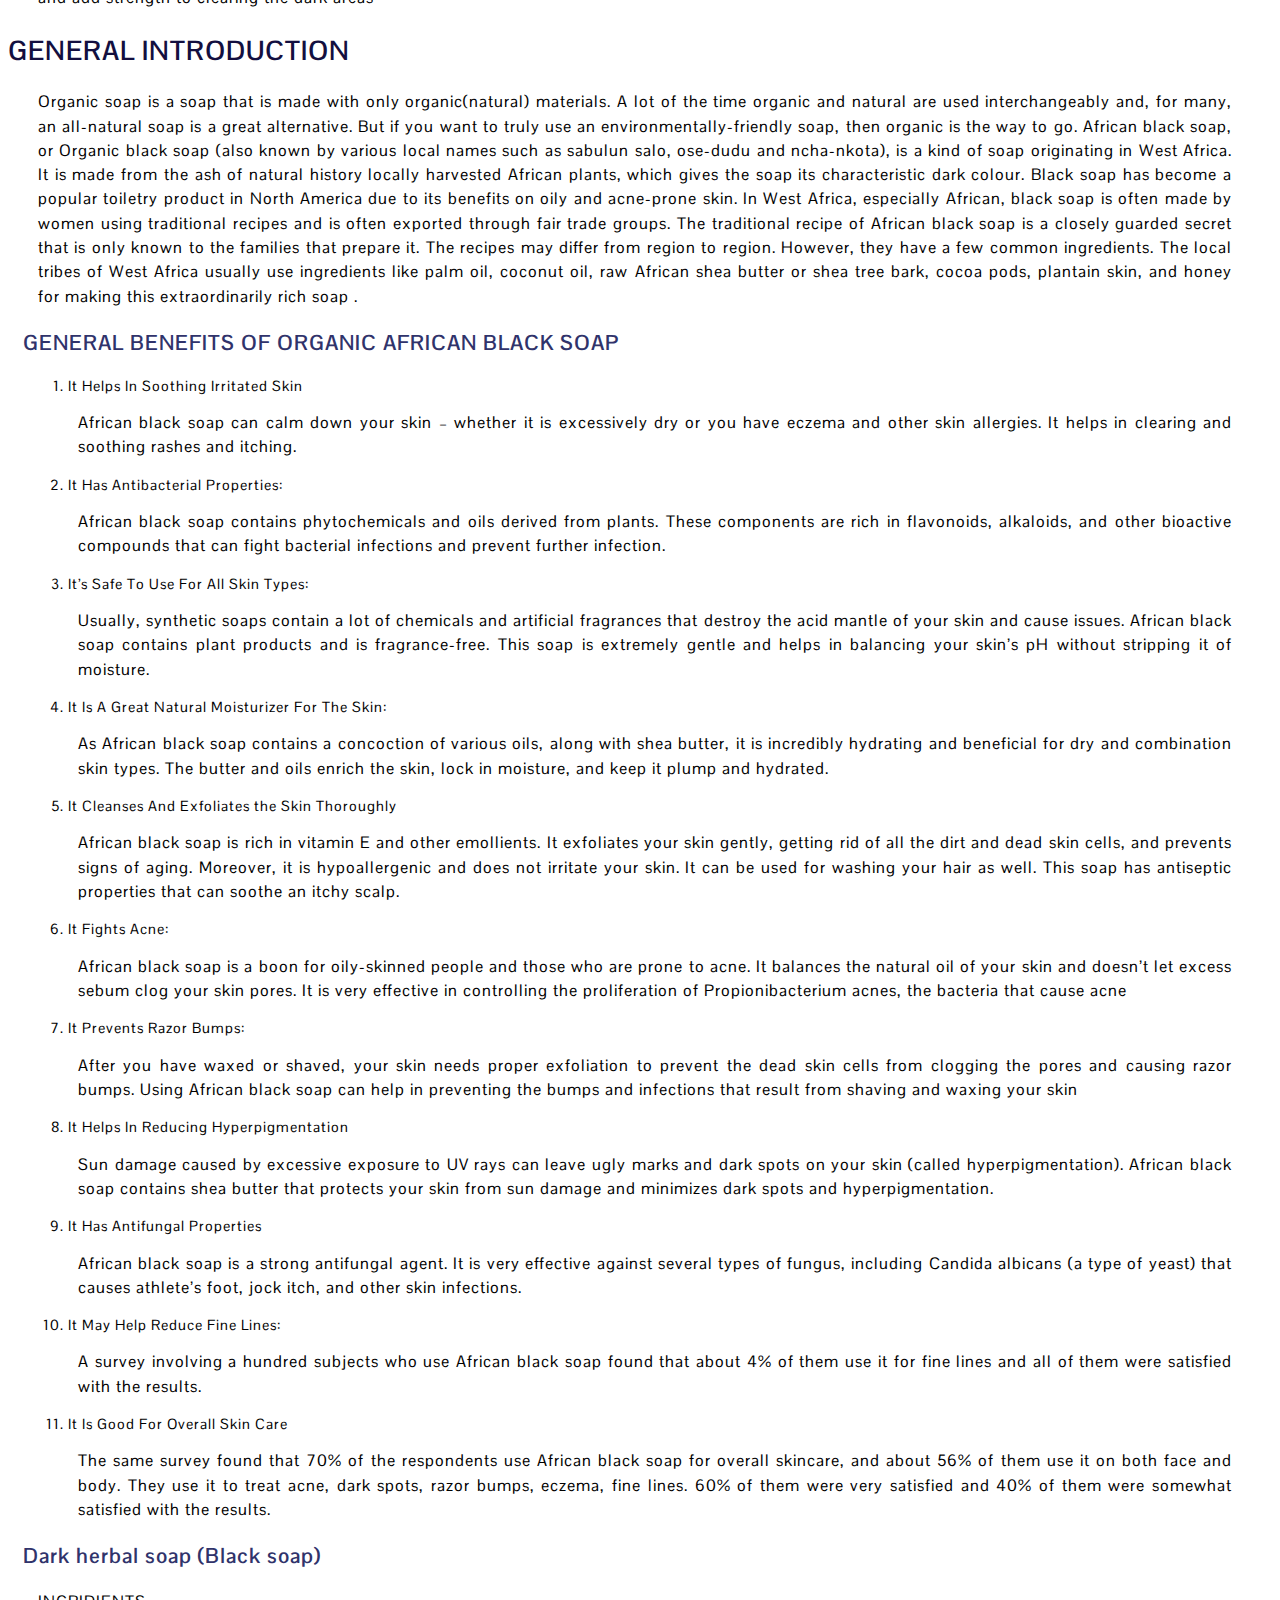
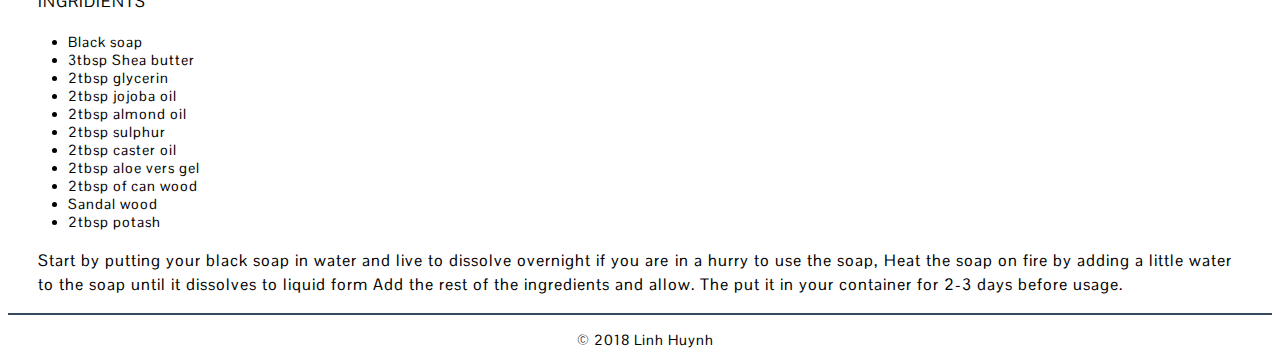
<file: lecture/pink-lips.html>
<!DOCTYPE html>
<html lang="en">
<head>
    <meta charset="UTF-8">
    <meta http-equiv="X-UA-Compatible" content="IE=edge">
    <meta name="viewport" content="width=device-width, initial-scale=1.0">
    <title>Hair Importation</title>
    <link rel="stylesheet" href="styles.css">
    <link
    href="https://cdn.jsdelivr.net/npm/bootstrap@5.1.3/dist/css/bootstrap.min.css"
    rel="stylesheet"
    integrity="sha384-1BmE4kWBq78iYhFldvKuhfTAU6auU8tT94WrHftjDbrCEXSU1oBoqyl2QvZ6jIW3"
    crossorigin="anonymous"/>
</head>
<body>
    <div class="container-fluid">
      <div class="row">
        
        <div class="col">
          <nav id="navbar">
            <ul class="nav flex-column">
             <header>The Hair Business</header>
              <li class="nav-item">
                <a class="nav-link introduction" href="#Pink_Lip_Balm">Introduction</a>
              </li>
              <li class="nav-item">
               <a class="nav-link layout" href="#Layout">Types of Hair</a>
              </li>
              <li class="nav-item">
                <a class="nav-link content" href="#Content">Types of hair weave</a>
              </li>
              <li class="nav-item">
                <a class="nav-link components" href="#Components">Hair Quality</a>
              </li>
              <li class="nav-item">
                <a class="nav-link reference" href="#Reference">Things to note</a>
              </li>
          </ul>
       </nav>
      </div>
          
    <div class="col-md-9">
      <main id="main-doc">    
        <div class="head-box">
          <h1>The Hair Business</h1>
        </div>
        <section class="main-section" id="Pink_Lip_Balm">
            <header><h2>INTRODUCTION TO SKINCARE</h2></header>
              <article>
                <p>WHAT IS SKINCARE?</p>
                <p> Skincare is the range of practices that support 
                    skin integrity, enhance its appearance and relieve skin conditions. They 
                    can include nutrition, avoidance of excessive sun exposure and 
                    appropriate use of emollients.</p>

           <p>Skincare is divided into two:-  </p>
                <ul>
                    <li>PRO-MIXING and</li>
                    <li>ORGANIC MIXING</li>
                </ul>
                <p>PRO-MIXING</p>
                <p>Promixing is the combination of Organic and Inorganic ingredients to achieve a desired and faster result.

                    This is to say that, these inorganic ingredients are still made of organic ingredients but have been put together in form of serums, oils,milks, creams etc to help facilities a faster and effective result in skin care.
                    
                    They are free of "Hydroquinone", "Mecury" and other harsh ingredients that are harmful to the skin, these ingredients have been tested and trusted by dermatologist.
                    
                    Promixing is for those who want to go fully into the business of skin care, for those who are not new in the business of skin care if u notice sometimes when u make purely organic for ur clients its either it does not work fast or they don't Have patience to wait for their creams to starts working that's because it take time to show and some times does not show at all, 
                    
                    So while promixing may take like 2week or less for result to start showing(depending on skin type) purely Organic may take even 3 months or even more then your clients starts complaining that your cream is fake, so to avoid that we have to advance to Promixing.</p>

           <p>THE FUNCTION OF THE SKIN</p>
           <p>Functions of the skin
            As you can see, there are many different structures within the skin. Together these structures impart many protective properties to the skin that help avoid damage to the body from outside influences. In this way, the skin:
            
            protects the body from water loss and from injury due to bumps, chemicals, sunlight or microorganisms (‘germs’);
            helps to control body temperature;
            is a sensor to inform the brain of changes in the immediate environment; and
            synthesises vitamin D.</p>
           <p>THE SKIN BARRIER</p>
            <p>
                The skin barrier is the outermost layer of your skin's surface, and it consists of cells and lipids (fats). 
                
                Also known as the permeability barrier, moisture barrier, or lipid barrier, the skin barrier is responsible for making sure essential water and electrolytes don't evaporate from skin.</p>
                <p>THE FUNCTION OF THE SKIN BARRIER </p>
                <p>The skin barrier is located in the uppermost layer of the skin, the stratum corneum (SC; fig. 1). Its function is to protect the body from excessive transepidermal water loss (TEWL), as well as to prevent the penetration of compounds into the body via the epidermis.F</p>

                <h3>Determine Your Skin Type </h3>
                <ol>
                    <li>Step 1</li>
                    <p>Wash your face to remove make-up. Wash with a gentle cleanser and pat dry. This cleans away oils and dirt that may have accumulated during your day, giving your skin a fresh start. Do not over wash though.</p>
                    <li>Step 2</li>
                    <p>Wait for 30mins. During this time, your skin should return to its natural state, the characteristics of which will determine your skin type. Act normally and don't touch your face.
                    </p>
                    <li>Step 3</li>
                    <p>Dab your face with a tissue. Pay attention to the 'T-zone'-the area of your forehead and nose.
                    </p>
                </ol>
                <p>Skin falls into four types-
                    Normal;
                    Oily;
                    Dry and 
                    Combination.
                    
                    Normal skin shows neither oil nor flaking skin. It should feel supple and smooth. If you have it, consider yourself lucky.
                    
                    Oily skin is characterized by the grease on the tissue. It is also common for a person with oily skin to have large pores and a shine.
                    
                    Dry skin may feel taut or show flakes of dead skin. It is associated with small pores. Moisturizing is important for this skin type.
                    Combination skin is most common. It exhibits traits of all three of the above skin types. Usually, the skin is oily in the T-zone and normal to dry elsewhere. </p>

                    <h3>KNOWING ALL SKIN TYPES</h3>

                    <p>There are different type of skin,which requires different method of treatment</p>
                    <ol>
                        <li>Oily skin:</li>
                        <p> Enlarge pores, dull or shiny and thick complexion, black heads, pimples or other blemishes.
                        </p>
                        <li>Dry skin :</li>
                        <p> Almost visible pores, dull,rough complexion, red patches, less elasticity and more visible lines. When expose to drying factors, skin can crack, peel or become itchy, irritated or inflamed. If your skin is dry, it can become rough and scaly, especially on the backs of ur hands, arms and legs.
                        </p>
                        <li>Normal skin:</li>
                        <p> not too dry, not too oily. It has no or few imperfections, no severe sensitivity, barely visible pores, a radiant complexion.
                        </p>
                        <li>Combination skin:</li>
                        <p> can be dry or normal in some areas and oily else where such as the T-zone (nose, forehead and chin). It can produce overly dilated pores, black heads and shiny skin. 
                        </p>
                        <li>Aged skin:</li>
                        <p> this type if skin is found majorly on the elder's body mostly dry, with lines and wrinkles with loss of moisture.
                        </p>
                    </ol>
                    <h3>CAUSES OF BARRIER</h3>
                   <p>Common external causes of damaged skin barrier can be various from our basic routine up to environmental factors, such as:
                </p>
                <ul>
                    <li>Overwashing and overexposure to water and harsh cleanser could cause damaged skin barrier. ...</li>
                    <li>Over-exfoliating.</li>
                    <li>Pollution, bad or dry air quality</li>
                    <li>Stress and lack of sleep</li>
                    <li>Genetics</li>
                    <li>Ageing</li>

                </ul>




                </article>
         </section>
        
          <section class="main-section" id="Pink_Lip_Balm">
            <header><h2>Pink Lip Balm</h2></header>
              <article>
                <p>List of things needed to produce effective Pink Lip Balm from @pinklipbyjoyce’sorganics</p>
                <p>First thing is to get the base creams (lightening/whitening)</p>
                    <ol>
                        <li>Miss Caroline (tube)N1000</li>
                        <li>Perfect white (lotion)N1000</li>
                        <li>Dermaliss White (lotion)N2000</li>
                        <br>
                        <p>Next is the whitening oils</p>
                        <li>Alpha Arbutine Oil N2500</li>
                        <li>Gluta C concentrate oil N3500(optional)</li>
                        <li>Glutathione serum N3500(optional)</li>
                        <li>Menthol (N700)</li>
                        <li>Citric Acid (N200 per gram)</li>
                        <li>fragrance/ flavoring (N700)</li>
                        <li>Blue Seal Vaseline(N500)</li>
                        <li>lipgloss (N500)</li>
                        <li>preservative (N700)</li>
                        <li>Powdered food coloring (N50) Pink/</li>
                        <li>liquid food coloring Red(N700)</li>
                        <li>Hand gloves</li>
                        <li>Containers (N500 per dozen)</li>

                    </ol>
                        <h3>Pink Lip Scrub Formula</h3>
                        <ol>
                            <li>Sugar</li>
                            <li>Pure virgin Olive oil/Vit E oil</li>
                            <li>Honey(optional)</li>
                            <li>Lactic powder(optional)</li>
                            <li>Pink/Red food coloring</li>
                            <li>Strawberry flavor</li>
                            <li>Red toothpaste</li>
                            <li>Strawberry food flavor</li>
                            <p>Mix all and ensure it isn’t watery</p>
                        </ol>
                        
                        <h3>Pink lip balm benefits</h3>
                        <ul>
                            <li>Effective in lightening the lips and making it PINK😍🍓</li>
                            <li>Moisturizing the lips👄</li>
                            <li>Clears cracks on the lips</li>
                            <li>Smoothens the lips</li>
                            <li>Acts as a lip tint by giving a bright pink color, if you want the pale pink it’s available as well super effective </li>
                            <li>Visible results within 3 -7 days</li>
                            <li>A lip scrub not only removes dead skin cells and helps exfoliate but it also allows for better penetration of hydrating products,smoothens the lips</li>
                        </ul>
                        <p>Note : in making the lip balm and scrub,be very careful not to add any water AT ALL, the only thing you can add if you feel it is too thick is the flavor that’s like water so it will help , and also for the lip balm it shouldn’t have too much oil, it should look like a cream not oil , follow the measurement I sent. Lip scrub should be used like 4 times a week and be gentle with the lips when scrubbing.</p>
                        <h3>Pink lips Balm </h3>
                        <ol>
                            <li>1carowhite lotion</li>
                            <li>Citric acid 1 teaspoon </li>
                            <li>Kojic acid powder 1 teaspoon </li>
                            <li>Beyond beauty pink lip gloss 1 </li>
                            <li>Arbutin powder 1 teaspoon</li>
                            <li>Carovate oil 1 teaspoon </li>
                            <li>Kojiesan serum half teaspoon</li>
                            <li>Arbutin serum 1 teaspoon</li>
                            <li>Drops of liquid Pink food colouring </li>
                            <li>2 teaspoon of powder flavour of choice </li>
                            <li>Mix together</li>
                        </ol>
                        <h3>Pink Lipbalm</h3>
                        <ol>
                            <li>Carro light _1</li>
                            <li>Lightning serum_5spoons </li>
                            <li>Pink food coloring_drops</li>
                            <li>Vitamin E oil_15ml</li>
                            <li>Arbutin powder_2spoons</li>
                            <li>Citric acid _just a pinch </li>
                            <li>Blue seal vaseline _5spoons </li>
                            <li>Fragrance few drops </li>
                            <li>Coconut oil _15ml</li>
                            <li>Shea butter_15ml melted</li>
                        </ol>
                        <p>Put all together and blend them well your pink lipbalm is readily available</p>

                       <h3>Peppermint Pink Lip Balm</h3>
                        <p>INGREDIENTS</p>
                        <ol>
                            <li>42 grams of almond oil</li>
                            <li>9 gram beet root</li>
                            <li>6 gram Shea butter</li>
                            <li>30 gram coconut oil</li>
                            <li>6 gms bee wax</li>
                            <li>1gms vit E oil</li>
                            <li>1 gms flavouring</li>
                            <li>U can add drops of lactic acid, vitamin C</li>
                        </ol>
                        <p>DIRECTION</p>
                        <p>Melt butter oil& beeswax allow 2 cool mix in beet root powder

                            Stir, until there is no clumps add flavoured oil
                            Include 1 tbsp of licorice and 1tbsp of arbutin powder or serum
                            
                            Enjoy ur sexy pink lip
                            
                            Remember 2 scrub ur lips often wit lip scrub or ur toothbrush</p>


 
           </article>
         </section>
         <section class="main-section" id="Pink_Lip_Balm">
            <header><h2>Make Oshoprapra whitening soap/ shower gel</h2></header>
              <article>
             <p>INGREDIENTS</p>
                <ul>
                    <li> 1 Black soap </li>
                    <li>1  Dudu osun</li>
                    <li>1 K brothers carrot soap</li>
                    <li>1 Bleaching glutathione soap kojic acid plus soap</li>
                    <li>1 Baking soda</li>
                    <li>2 tbspoons of Citric acid powder</li>
                    <li>1 Cooking Thyme</li>
                    <li>1 Piment doux  (optional)</li>
                    <li>2 tbspoons of Rose water</li>
                    <li>2 tbspoons Coconut oil</li>
                </ul>
                <p>DIRECTION</p>
                <p>Grate the k brother's soap, bleaching glutathione soap Kojic acid plus soap and dudu osun soap put them in a big bowl then blend your black soap and add it to the mixing bowl, add a  cup of hot water and pour into the mixing bowl and cover it for like 2 hours untill it has properly melted,  add cooking time together with citric whitening powder then bring out a different bowl add baking soda powder mix together with Rose water and pour the mixture to the mixing bowl and turn it well, add pigments (optional) then add preservative..you can choose to add more hot water or rose water if you want it watery.</p>
                <h3>Body Spot Cream</h3>
                <p>INGREDIENTS</p>
                <ul>
                    <li>  2 miracle powder</li>
                    <li> 1 citro clear serum</li>
                   
                </ul>
                <p>DIRECTION</p>
                <p>Mix together n dats ur spot removing cream.
                
                    If the person has itchiness and flakes, add one citro clear cream.  
                     It lightens.        
                     But it clears dark spots.Give to clients with herbal soap mixed with lemon.</p>

                  <h3>  Simple daily routine that will improve your skin</h3> 
                    <p> Drink more water. Your skin will produce more sebum (oil) if it's dehydrated to keep itself lubricated. 
                     
                        One of the most important things you can do for your skin is to stay healthy. 
                        
                        Your skin is part of you. It can be affected by your environment, products you use, your stress levels, diet, lifestyle choices and more. </p>
                        <p> Exfoliation:</p>
                    <p>  This helps to remove dead skin cells, thus boosting tightness. Once or twice a week depending on skin e.g. some skins are very stubborn and have lot of dead cells which stop creams/soaps to be effective, such skin can exfoliate twice a week. </p>
                     <p>How to exfoliate:</p>
                     <p> Wet the body with water then use your exfoliating scrub in circular motion, concentrating more on dark parts or where you have patches on the skin. </p>
                     <p> Note:</p>
                     <p>For acne/ blemishes face, you can steam (put hot water in a bucket, add disinfectant e.g. dettol and salt ,then hold the water like 10 inches away from your face, covering your head with towel) for like 5 minutes to open the pores before exfoliating.
                    </p>
            </article>
         </section>
         <section class="main-section" id="Pink_Lip_Balm">
            <header><h2>HOW TO MAKE TOMATO OIL</h2></header>
              <article>
                <p>INGRIDIENTS</p>
                <ul>
                    <li> Grape seed oil or any other oil of your choice</li>
                    <li>Bicarbonate Sodium 1/2 teaspoon</li>
                </ul>
                <p>DIRECTION</p>
                <ul>
                    <li>Cut your Tomato ,put it in a jar</li>
                    <li>Pour your oil</li>
                    <li>Put the Bicarbonate Sodium/baking soda</li>
                    <li>Store in a Cool dry place and shake every day for one week</li>
                    <li>After seven days seive the oil out</li>
        
                </ul>

                <p>To seperate the oil from the water follow the procedure below:</p>
                <ul>
                    <li>Boil water inside a pot,put your oil back in the jar</li>
                    <li>Put your oil inside, After 10 minutes the oil will go up,you can now seperate it </li>
                    <li>Seive your oil in case of any thing on the surfac</li>
                    <li>Your Tomato oil is ready !!</li>
                    <p>PLEASE INVITE YOUR FRIENDS THANKS...</p>
                </ul>
                    <h3>Health Benefits of Tomato seed oil</h3>
                    <ul>
                        <li>Its topical use helps to eliminate scars, wrinkles, rashes, stretch marks, acne scars, burns, cracked skin and dry skin.</li>
                        <li>Its topical use helps to eliminate scars, wrinkles, rashes, stretch marks, acne scars, burns, cracked skin and dry skin.</li>
                        <li>It is also used for dry and chapped lips.</li>
                        <li>It is also used for psoriasis, eczema, cellulite and other skin problems.</li>

                    </ul>
              

                    <h3>Sex sweeterner powder</h3>
                    
                    <ul>
                        <li> Dates fruit</li>
                        <li>Sugar</li>
                    </ul>
                    <p>DIRECTION</p>
                    <p>  Dry and remove dates seed, mix dates with sugar and grind it to powder form. 
                   
                        Take 2tea spoon with tea 3 times a week</p>
                <h3> Knuckles remover</h3>
                <p>INGREDIENTS</p>
                <ul>
                    <li>3tbsp bagging soda</li>
                    <li>4tbsp lemon juice</li>
                    <li>3spoon of Argan oil</li>
                    <li>1/2bottles of 72hrs cleanser</li>

                </ul>
                    <p>Knuckles cleanser is one of the most technical in skin care due to skin type
                        Prepare this ingredients along side with a whitening serum to moisturize and and add strength to clearing the dark areas</p>

            </article>
         </section>
         
         <section class="main-section" id="Pink_Lip_Balm">
            <header><h2>GENERAL INTRODUCTION</h2></header>
              <article>
            <p>Organic soap is a soap that is made with only organic(natural) materials. 
                A lot of the time organic and natural are used interchangeably and, for 
                many, an all-natural soap is a great alternative. But if you want to truly 
                use an environmentally-friendly soap, then organic is the way to go.
                
                African black soap, or Organic black soap (also known by various local 
                names such as sabulun salo, ose-dudu and ncha-nkota), is a kind 
                of soap originating in West Africa. It is made from the ash of natural history
                locally harvested African plants, which gives the soap its characteristic 
                dark colour.
                Black soap has become a popular toiletry product in North America due 
                to its benefits on oily and acne-prone skin. In West Africa, 
                especially African, black soap is often made by women using traditional 
                recipes and is often exported through fair trade groups. 
                The traditional recipe of African black soap is a closely guarded secret 
                that is only known to the families that prepare it. The recipes may differ 
                from region to region. However, they have a few common ingredients. 
                The local tribes of West Africa usually use ingredients like palm oil, 
                coconut oil, raw African shea butter or shea tree bark, cocoa pods, 
                plantain skin, and honey for making this extraordinarily rich soap .</p>
                     <h3>GENERAL BENEFITS OF ORGANIC AFRICAN BLACK SOAP </h3>

                <ol>
                    <li>It Helps In Soothing Irritated Skin</li>
                    <p>African black soap can calm down your skin – whether it is excessively 
                        dry or you have eczema and other skin allergies. It helps in clearing and 
                        soothing rashes and itching.</p>
                    <li>It Has Antibacterial Properties:</li>
                    <p> African black soap contains phytochemicals and oils derived from plants. 
                        These components are rich in flavonoids, alkaloids, and other bioactive 
                        compounds that can fight bacterial infections and prevent further 
                        infection.</p>
                    <li>It’s Safe To Use For All Skin Types:</li>
                    <p>Usually, synthetic soaps contain a lot of chemicals and artificial 
                        fragrances that destroy the acid mantle of your skin and cause issues. 
                        African black soap contains plant products and is fragrance-free. This 
                        soap is extremely gentle and helps in balancing your skin’s pH without 
                        stripping it of moisture.</p>
                    <li>It Is A Great Natural Moisturizer For The Skin:</li>
                    <p> As African black soap contains a concoction of various oils, along with 
                        shea butter, it is incredibly hydrating and beneficial for dry and 
                        combination skin types. The butter and oils enrich the skin, lock in 
                        moisture, and keep it plump and hydrated.</p>
                    <li>It Cleanses And Exfoliates the Skin Thoroughly</li>
                    <p> African black soap is rich in vitamin E and other emollients. It exfoliates
                        your skin gently, getting rid of all the dirt and dead skin cells, and 
                        prevents signs of aging. Moreover, it is hypoallergenic and does not 
                        irritate your skin. It can be used for washing your hair as well. This soap 
                        has antiseptic properties that can soothe an itchy scalp.</p>
                    <li>It Fights Acne:</li>
                    <p> African black soap is a boon for oily-skinned people and those who are 
                        prone to acne. It balances the natural oil of your skin and doesn’t let 
                        excess sebum clog your skin pores. It is very effective in controlling the 
                        proliferation of Propionibacterium acnes, the bacteria that cause acne</p>
                        <li>It Prevents Razor Bumps:</li>
                        <p>After you have waxed or shaved, your skin needs proper exfoliation to 
                            prevent the dead skin cells from clogging the pores and causing razor 
                            bumps. Using African black soap can help in preventing the bumps and 
                            infections that result from shaving and waxing your skin</p>
                        <li>It Helps In Reducing Hyperpigmentation</li>
                        <p>Sun damage caused by excessive exposure to UV rays can leave ugly 
                            marks and dark spots on your skin (called hyperpigmentation). African 
                            black soap contains shea butter that protects your skin from sun damage 
                            and minimizes dark spots and hyperpigmentation.</p>
                        <li> It Has Antifungal Properties</li>
                        <p>African black soap is a strong antifungal agent. It is very effective against 
                            several types of fungus, including Candida albicans (a type of yeast) that 
                            causes athlete’s foot, jock itch, and other skin infections.</p>
                        <li>It May Help Reduce Fine Lines:</li>
                        <p> A survey involving a 
                            hundred subjects who use African black soap found that about 4% of 
                            them use it for fine lines and all of them were satisfied with the results.
                           </p>
                            <li>It Is Good For Overall Skin Care</li>
                            <p>The same survey found that 70% of the respondents use African black 
                                soap for overall skincare, and about 56% of them use it on both face and 
                                body. They use it to treat acne, dark spots, razor bumps, eczema, fine 
                                lines. 60% of them were very satisfied and 40% of them were somewhat 
                                satisfied with the results.</p>

                </ol>



                  


                <h3>Dark herbal soap (Black soap)</h3>
                <p>INGRIDIENTS</p>
                <ul>
                    <li>Black soap
                    </li>
                    <li>3tbsp Shea butter</li>
                    <li>2tbsp glycerin</li>
                    <li>2tbsp jojoba oil</li>
                    <li>2tbsp almond oil</li>
                    <li>2tbsp sulphur</li>
                    <li>2tbsp caster oil</li>
                    <li>2tbsp aloe vers gel</li>
                    <li>2tbsp of can wood</li>
                    <li>Sandal wood</li>
                    <li>2tbsp potash</li>
                  
                </ul>
                <p>    Start by putting your black soap in water and live to dissolve overnight if you are in a hurry to use the soap, Heat the soap on fire by adding a little water to the soap until it dissolves to liquid form  
                  Add the rest of the ingredients and allow. The put it in your container for 2-3 days before usage.
                </p>
            </article>
         </section>
          
         
          
          
         
         
         
         
         
         
         
        </main>
          
        <hr>
     <footer>
          <div class="contact">
        <a href="https://github.com/linh4" target="_blank">
          <span class="icon"><i class="fa fa-github"></i></span></a>
        <a href="https://codepen.io/linh4/" target="_blank">
          <span class="icon"><i class="fa fa-codepen"></i></span></a>
        <a href="https://www.freecodecamp.org/linh4" target="_blank">
          <span class="icon"><i class="fa fa-free-code-camp"></i></span></a>
      </div>
          <p>&copy 2018 Linh Huynh</p>
        </footer>    
        
      </div>
     </div>
    </div>
     </body>   
</html>
</file>
<file: styles.css>
@import url('https://fonts.googleapis.com/css?family=Pontano+Sans');

html, body {
  font-family: 'Pontano Sans', sans-serif;
  font-size: 18px;
  background-color: #fff;
  color: #000;
  letter-spacing: 1px;
}

/*------------NAV BAR----------------*/

#navbar {
  background-color: #f4f4f4;
  height: 96%;
  top: 10px;
  position: fixed;
  width: 22%;
}

.nav header {
  display: block;
  text-align:center;
  margin: 0 10px;
  padding: 5px;
  border-bottom: 1px solid #30336b;
  font-size: 120%;
  font-weight: thin;
  color: #95a5a6;
}

.nav-link:link {
  color: #30336b;
  margin-top: 10px;
  padding-left: 30px;
}
.nav-link:hover,
.nav-link:active {
  color: #fff;
  background-color: #2c3e50;
  transition: 0.3s;
}

.nav-link:visited {
  color: #fd79a8;
}

.head-box {
  background-color: #2c3e50;
  color: #fff;
  padding: 20px;
  text-align: center;
  margin-top: 10px;
}

/*-------------BODY-----------*/

header {
  margin-top: 20px;
}

h2 {
  font-weight: bold;
  color: #130f40;
}

h3 {
  margin-top: 20px;
  padding-left: 15px;
  color: #30336b;
}

p {
  font-size: 90%;
  line-height: 1.5;
  padding-left: 30px;
  padding-right: 20px;
  text-align: justify;
}

section article {
  padding-right: 20px;
}

article li {
  font-size: 80%;
  margin-left: 20px;
}

/*---CODE SECTION---*/

pre {
  display: inline-block;
  background-color: #34495e;
  color: #fff;
  margin-left: 40px;
  padding: 0 0 20px 30px;
  font-size: 80%;
  width: 90%;
  white-space: pre-line;

}

/*-------FOOTER------*/

hr {
  border: 0.5px solid;
  color: #34495e;
}

a {
  color: #8e44ad;
  font-weight: bold;
}

a:hover {
  text-decoration: none;
  color: #e84393;
}

.fa {
  font-size: 22x;
}

footer {
  text-align: center;
}

footer p {
  text-align: center;
  margin-bottom: 10px;
  font-size: 80%;
}

/*---------RESPONSIVE--------*/

@media only screen and (max-width: 768px) {
  #navbar {
    position: relative;
    width: 100%;
    margin-bottom: 20px;
    padding-bottom: 10px;
    text-align: center;
  }
}

@media only screen and (max-width: 480px) {
  pre {
    font-size: 60%;
    max-width: 80%;
    margin-left: 30px;
    padding: 0 10px 10px 20px;
  }
}
</file>
<file: styles/courses_styles.css>
@charset "utf-8";
/* CSS Document */

/******************************

COLOR PALETTE




[Table of Contents]

1. Fonts
2. Body and some general stuff
3. Header
	3.1 Logo
	3.2 Main Nav
	3.3 Header Side
	3.4 Hamburger
4. Menu
	4.1 Menu Social
	4.2 Menu copyright
5. Home
7. Page Section
8. Buttons
9. Popular
10. Footer
	10.1 Newsletter
	10.2 Footer Content
	10.3 Footer Copyright


******************************/

/***********
1. Fonts
***********/

@import url('https://fonts.googleapis.com/css?family=Open+Sans:400,600,700,800|Roboto:400,500,700');

/*********************************
2. Body and some general stuff
*********************************/

*
{
	margin: 0;
	padding: 0;
	-webkit-font-smoothing: antialiased;
	-webkit-text-shadow: rgba(0,0,0,.01) 0 0 1px;
	text-shadow: rgba(0,0,0,.01) 0 0 1px;
}
body
{
	font-family: 'Roboto', sans-serif;
	font-size: 14px;
	font-weight: 400;
	background: #FFFFFF;
	color: #a5a5a5;
}
div
{
	display: block;
	position: relative;
	-webkit-box-sizing: border-box;
    -moz-box-sizing: border-box;
    box-sizing: border-box;
}
ul
{
	list-style: none;
	margin-bottom: 0px;
}
p
{
	font-family: 'Roboto', sans-serif;
	font-size: 14px;
	line-height: 2.29;
	font-weight: 400;
	color: #a5a5a5;
	-webkit-font-smoothing: antialiased;
	-webkit-text-shadow: rgba(0,0,0,.01) 0 0 1px;
	text-shadow: rgba(0,0,0,.01) 0 0 1px;
}
p a
{
	display: inline;
	position: relative;
	color: inherit;
	border-bottom: solid 1px #ffa07f;
	-webkit-transition: all 200ms ease;
	-moz-transition: all 200ms ease;
	-ms-transition: all 200ms ease;
	-o-transition: all 200ms ease;
	transition: all 200ms ease;
}
a, a:hover, a:visited, a:active, a:link
{
	text-decoration: none;
	-webkit-font-smoothing: antialiased;
	-webkit-text-shadow: rgba(0,0,0,.01) 0 0 1px;
	text-shadow: rgba(0,0,0,.01) 0 0 1px;
}
p a:active
{
	position: relative;
	color: #FF6347;
}
p a:hover
{
	color: #FFFFFF;
	background: #ffa07f;
}
p a:hover::after
{
	opacity: 0.2;
}
::selection
{
	background: #FFD266;
	color: #C88E00;
}
p::selection
{
	background: #FFD266;
	color: #C88E00;
}
h1{font-size: 36px;}
h2{font-size: 22px;}
h3{font-size: 18px;}
h4{font-size: 14px;}
h5{font-size: 11px;}
h1, h2, h3, h4, h5, h6
{
	font-family: 'Roboto', sans-serif;
	-webkit-font-smoothing: antialiased;
	-webkit-text-shadow: rgba(0,0,0,.01) 0 0 1px;
	text-shadow: rgba(0,0,0,.01) 0 0 1px;
}
h1::selection, 
h2::selection, 
h3::selection, 
h4::selection, 
h5::selection, 
h6::selection
{
	
}
::-webkit-input-placeholder
{
	font-size: 14px !important;
	font-weight: 500 !important;
	color: #a5a5a5 !important;
}
:-moz-placeholder /* older Firefox*/
{
	font-size: 14px !important;
	font-weight: 500 !important;
	color: #a5a5a5 !important;
}
::-moz-placeholder /* Firefox 19+ */ 
{
	font-size: 14px !important;
	font-weight: 500 !important;
	color: #a5a5a5 !important;
} 
:-ms-input-placeholder
{ 
	font-size: 14px !important;
	font-weight: 500 !important;
	color: #a5a5a5 !important;
}
::input-placeholder
{
	font-size: 14px !important;
	font-weight: 500 !important;
	color: #a5a5a5 !important;
}
.form-control
{
	color: #db5246;
}
section
{
	display: block;
	position: relative;
	box-sizing: border-box;
}
.clear
{
	clear: both;
}
.clearfix::before, .clearfix::after
{
	content: "";
	display: table;
}
.clearfix::after
{
	clear: both;
}
.clearfix
{
	zoom: 1;
}
.float_left
{
	float: left;
}
.float_right
{
	float: right;
}
.trans_200
{
	-webkit-transition: all 200ms ease;
	-moz-transition: all 200ms ease;
	-ms-transition: all 200ms ease;
	-o-transition: all 200ms ease;
	transition: all 200ms ease;
}
.trans_300
{
	-webkit-transition: all 300ms ease;
	-moz-transition: all 300ms ease;
	-ms-transition: all 300ms ease;
	-o-transition: all 300ms ease;
	transition: all 300ms ease;
}
.trans_400
{
	-webkit-transition: all 400ms ease;
	-moz-transition: all 400ms ease;
	-ms-transition: all 400ms ease;
	-o-transition: all 400ms ease;
	transition: all 400ms ease;
}
.trans_500
{
	-webkit-transition: all 500ms ease;
	-moz-transition: all 500ms ease;
	-ms-transition: all 500ms ease;
	-o-transition: all 500ms ease;
	transition: all 500ms ease;
}
.fill_height
{
	height: 100%;
}
.super_container
{
	width: 100%;
	overflow: hidden;
}
.prlx_parent
{
	overflow: hidden;
}
.prlx
{
	height: 130% !important;
}
.nopadding
{
	padding: 0px !important;
}

/*********************************
3. Header
*********************************/

.header
{
	position: fixed;
	top: 45px;
	left: 50%;
	-webkit-transform: translateX(-50%);
	-moz-transform: translateX(-50%);
	-ms-transform: translateX(-50%);
	-o-transform: translateX(-50%);
	transform: translateX(-50%);
	width: 1318px;
	height: 104px;
	background: #FFFFFF;
	z-index: 10;
	-webkit-transition: all 200ms ease;
	-moz-transition: all 200ms ease;
	-ms-transition: all 200ms ease;
	-o-transition: all 200ms ease;
	transition: all 200ms ease;
}
.header.scrolled
{	
	top: 15px;
}
.header.scrolled .header_content::before
{
	box-shadow: 0px 20px 49px rgba(0,0,0,0.17);
}
.header_content
{
	width: calc(100% - 279px);
	height: 100%;
}
.header_content::before
{
	display: block;
	position: absolute;
	top: 0;
	left: 0;
	width: 100%;
	height: 100%;
	content: '';
	box-shadow: 0px 20px 49px rgba(0,0,0,0.67);
	z-index: -1;
}

/*********************************
3.1 Logo
*********************************/

.logo_container
{
	display: inline-block;
	padding-left: 76px;
}
.logo span
{
	font-family: 'Open Sans', sans-serif;
	font-size: 30px;
	font-weight: 900;
	color: #3a3a3a;
	vertical-align: middle;
	text-transform: uppercase;
	margin-left: 3px;
}

/*********************************
3.2 Main Nav
*********************************/

.main_nav_container
{
	display: inline-block;
	margin-left: auto;
	padding-right: 93px;
}
.main_nav
{
	margin-top: 7px;
}
.main_nav_item
{
	display: inline-block;
	margin-right: 40px;
}
.main_nav_item:last-child
{
	margin-right: 0px;
}
.main_nav_item a
{
	font-family: 'Open Sans', sans-serif;
	font-size: 14px;
	text-transform: uppercase;
	font-weight: 700;
	color: #3a3a3a;
	-webkit-transition: all 200ms ease;
	-moz-transition: all 200ms ease;
	-ms-transition: all 200ms ease;
	-o-transition: all 200ms ease;
	transition: all 200ms ease;
}
.main_nav_item a:hover
{
	color: #ffb606;
}

/*********************************
3.3 Header Side
*********************************/

.header_side
{
	width: 279px;
	height: 100%;
	background: #ffb606;
}
.header_side img
{
	width: 29px;
	height: 29px;
}
.header_side span
{
	display: block;
	position: relative;
	font-size: 18px;
	font-weight: 500;
	color: #FFFFFF;
	padding-left: 12px;
}

/*********************************
3.4 Hamburger
*********************************/

.hamburger_container
{
	position: absolute;
	top: 50%;
	-webkit-transform: translateY(-50%);
	-moz-transform: translateY(-50%);
	-ms-transform: translateY(-50%);
	-o-transform: translateY(-50%);
	transform: translateY(-50%);
	right: 20px;
	display: none;
	cursor: pointer;
}
.hamburger_container i
{
	font-size: 24px;
	padding: 10px;
	color: #3a3a3a;
}
.hamburger_container:hover i
{
	color: #ffb606;
}

/*********************************
4. Menu
*********************************/

.menu_container
{
	position: fixed;
	top: 0;
	right: -50vw;
	width: 50vw;
	height: 100vh;
	background: #FFFFFF;
	z-index: 12;
	-webkit-transition: all 0.6s ease;
	-moz-transition: all 0.6s ease;
	-ms-transition: all 0.6s ease;
	-o-transition: all 0.6s ease;
	transition: all 0.6s ease;
	visibility: hidden;
	opacity: 0;
}
.menu_container.active
{
	visibility: visible;
	opacity: 1;
	right: 0;
}
.menu
{
	position: absolute;
	top:150px;
	left: 0;
	padding-left: 15%;
}
.menu_list
{
	-webkit-transform: translateY(3.5rem);
	-moz-transform: translateY(3.5rem);
	-ms-transform: translateY(3.5rem);
	-o-transform: translateY(3.5rem);
	transform: translateY(3.5rem);
	-webkit-transition: all 200ms ease;
	-moz-transition: all 200ms ease;
	-ms-transition: all 200ms ease;
	-o-transition: all 200ms ease;
	transition: all 1000ms 600ms ease;
	opacity: 0;
}
.menu_container.active .menu_list
{
	-webkit-transform: translateY(0px);
	-moz-transform: translateY(0px);
	-ms-transform: translateY(0px);
	-o-transform: translateY(0px);
	transform: translateY(0px);
	opacity: 1;
}
.menu_item
{
	margin-bottom: 9px;
}
.menu_item a
{
	font-family: 'Open Sans', sans-serif;
	font-size: 36px;
	font-weight: 700;
	color: #3a3a3a;
	-webkit-transition: all 200ms ease;
	-moz-transition: all 200ms ease;
	-ms-transition: all 200ms ease;
	-o-transition: all 200ms ease;
	transition: all 200ms ease;
}
.menu_item a:hover
{
	color: #ffb606;
}
.menu_close_container
{
	position: absolute;
	top: 86px;
	right: 79px;
	width: 21px;
	height: 21px;
	cursor: pointer;
	-webkit-transform: rotate(45deg);
	-moz-transform: rotate(45deg);
	-ms-transform: rotate(45deg);
	-o-transform: rotate(45deg);
	transform: rotate(45deg);
}
.menu_close
{
	top: 9px;
	width: 21px;
	height: 3px;
	background: #3a3a3a;
	-webkit-transition: all 200ms ease;
	-moz-transition: all 200ms ease;
	-ms-transition: all 200ms ease;
	-o-transition: all 200ms ease;
	transition: all 200ms ease;
}
.menu_close::after
{
	display: block;
	position: absolute;
	top: -9px;
	left: 9px;
	content: '';
	width: 3px;
	height: 21px;
	background: #3a3a3a;
	-webkit-transition: all 200ms ease;
	-moz-transition: all 200ms ease;
	-ms-transition: all 200ms ease;
	-o-transition: all 200ms ease;
	transition: all 200ms ease;
}
.menu_close_container:hover .menu_close,
.menu_close_container:hover .menu_close::after
{
	background: #ffb606;
}

/*********************************
4.1 Menu Social
*********************************/

.menu_social_container
{
	margin-top: 100px;
	-webkit-transform: translateY(3.5rem);
	-moz-transform: translateY(3.5rem);
	-ms-transform: translateY(3.5rem);
	-o-transform: translateY(3.5rem);
	transform: translateY(3.5rem);
	-webkit-transition: all 1000ms 1000ms ease;
	-moz-transition: all 1000ms 1000ms ease;
	-ms-transition: all 1000ms 1000ms ease;
	-o-transition: all 1000ms 1000ms ease;
	transition: all 1000ms 1000ms ease;
	opacity: 0;
	padding-left: 4px;
}
.menu_social_item
{
	display: inline-block;
	margin-right: 30px;
}
.menu_social_item a i
{
	color: #3a3a3a;
}
.menu_social_item a i:hover
{
	color: #ffb606;
}
.menu_container.active .menu_social_container
{
	-webkit-transform: translateY(0px);
	-moz-transform: translateY(0px);
	-ms-transform: translateY(0px);
	-o-transform: translateY(0px);
	transform: translateY(0px);
	opacity: 1;
}

/*********************************
4.2 Menu copyright
*********************************/

.menu_copyright
{
	margin-top: 60px;
	-webkit-transform: translateY(3.5rem);
	-moz-transform: translateY(3.5rem);
	-ms-transform: translateY(3.5rem);
	-o-transform: translateY(3.5rem);
	transform: translateY(3.5rem);
	-webkit-transition: all 1000ms 1200ms ease;
	-moz-transition: all 1000ms 1200ms ease;
	-ms-transition: all 1000ms 1200ms ease;
	-o-transition: all 1000ms 1200ms ease;
	transition: all 1000ms 1200ms ease;
	opacity: 0;
	padding-left: 3px;
}
.menu_container.active .menu_copyright
{
	-webkit-transform: translateY(0px);
	-moz-transform: translateY(0px);
	-ms-transform: translateY(0px);
	-o-transform: translateY(0px);
	transform: translateY(0px);
	opacity: 1;
}

/*********************************
5. Home
*********************************/

.home
{
	width: 100%;
	height: 447px;
}
.home_background_container
{
	position: absolute;
	top: 0;
	left: 0;
	width: 100%;
	height: 100%;
}
.home_background
{
	width: 100%;
	height: 100%;
	background-repeat: no-repeat;
	background-size: cover;
	background-position: center center;
}
.home_content
{
	position: absolute;
	left: 50%;
	bottom: 109px;
	-webkit-transform: translateX(-50%);
	-moz-transform: translateX(-50%);
	-ms-transform: translateX(-50%);
	-o-transform: translateX(-50%);
	transform: translateX(-50%);
	background: #ffb606;
	padding-top: 24px;
	padding-bottom: 18px;
	padding-left: 39px;
	padding-right: 42px;
}
.home_content h1
{
	font-size: 72px;
	font-weight: 400;
	color: #FFFFFF;
	line-height: 0.5;
}

/*********************************
5.1 Hero Slider
*********************************/



/*********************************
7. Page Section
*********************************/

.page_section
{
	padding-top: 117px;
	padding-bottom: 117px;
}
.section_title
{

}
.section_title h1
{
	display: block;
	color: #1a1a1a;
	font-weight: 500;
	padding-top: 24px;
}
.section_title h1::before
{
	display: block;
	position: absolute;
	top: 0;
	left: 50%;
	-webkit-transform: translateX(-50%);
	-moz-transform: translateX(-50%);
	-ms-transform: translateX(-50%);
	-o-transform: translateX(-50%);
	transform: translateX(-50%);
	width: 55px;
	height: 4px;
	content: '';
	background: #ffb606;
}

/*********************************
8. Buttons
*********************************/

.button
{
	cursor: pointer;
}
.button:hover
{
	box-shadow: 0px 10px 20px rgba(0,0,0,0.2);
}
.button a
{
	font-size: 14px;
	line-height: 48px;
	font-weight: 700;
	text-transform: uppercase;
}
.button_1
{
	width: 202px;
	height: 48px;
}

/*********************************
9. Popular
*********************************/

.popular
{

}
.course_boxes
{
	margin-top: 68px;
}
.course_box
{
	margin-bottom: 108px;
}
.course_box:nth-last-child(-n+3)
{
	margin-bottom: 0px;
}
.card
{
	display: block;
	background: #f8f9fb;
	border: none;
}
.card-img-top
{
	border-top-left-radius: 0px;
    border-top-right-radius: 0px;
}
.card-body
{
	padding-top: 0px;
	padding-bottom: 0px;
	padding-left: 15px;
	padding-right: 15px;
}
.card-title
{
	margin-top: 55px;
}
.card-title a
{
	font-size: 22px;
	font-weight: 500;
	color: #1a1a1a;
	line-height: 1.2;
}
.card-title a:hover
{
	color: #a5a5a5;
}
.card-text
{
	font-size: 14px;
	font-weight: 500;
	color: #a5a5a5;
	margin-top: -12px;
}
.price_box
{
	width: 100%;
	height: 67px;
	background: #eaebec;
	margin-top: 41px;
	padding-left: 35px;
}
.course_author_image
{
	width: 46px;
	height: 46px;
	border-radius: 50%;
	overflow: hidden;
}
.course_author_name
{
	font-size: 14px;
	font-weight: 500;
	color: #1a1a1a;
	padding-left: 20px;
	margin-top: 7px;
}
.course_author_name span
{
	color: #a5a5a5;
}
.course_price
{
	width: 67px;
	height: 67px;
	background: #ffb606;
	margin-left: auto;
}
.course_price span
{
	color: #FFFFFF;
	font-size: 18px;
	font-weight: 500;
	margin-top: 7px;
}

/*********************************
10. Footer
*********************************/

.footer
{
	width: 100%;
	padding-top: 86px;
	background: #1a1a1a;
}
.footer .section_title h1
{
	color: #FFFFFF;
}

/*********************************
10.1 Newsletter
*********************************/

.newsletter
{
	padding-bottom: 85px;
	border-bottom: solid 2px #4d4e4e;
}
.newsletter_form_container
{
	width: 60%;
	margin-top: 48px;
}
.newsletter_email
{
	width: calc(100% - 164px);
	height: 42px;
	border: none;
	padding-left: 27px;
	font-weight: 500;
	color: #1a1a1a;
}
.newsletter_email:focus
{
	outline: solid 2px #ffb606;
}
.newsletter_submit_btn
{
	width: 164px;
	height: 42px;
	border: none;
	background: #ffb606;
	color: #FFFFFF;
	font-size: 14px;
	font-weight: 500;
	cursor: pointer;
}
.newsletter_submit_btn:focus
{
	border: solid 2px #FFFFFF;
}

/*********************************
10.2 Footer Content
*********************************/

.footer_content 
{
	padding-top: 80px;
	padding-bottom: 83px;
	border-bottom: solid 2px #4d4e4e;
}
.footer_content .logo_container
{
	padding-left: 0px;
}
.footer_content .logo span
{
	color: #FFFFFF;
}
.footer_about_text
{
	margin-top: 24px;
	margin-bottom: 0px;
	padding-right: 20px;
}
.footer_column_title
{
	font-size: 18px;
	font-weight: 500;
	color: #FFFFFF;
	padding-top: 15px;
}
.footer_column_content
{
	margin-top: 32px;
}
.footer_list_item
{
	margin-bottom: 11px;
}
.footer_list_item a
{
	font-size: 14px;
	color: #a5a5a5;
	-webkit-transition: all 200ms ease;
	-moz-transition: all 200ms ease;
	-ms-transition: all 200ms ease;
	-o-transition: all 200ms ease;
	transition: all 200ms ease;
}
.footer_list_item a:hover
{
	color: #ffb606;
}
.footer_contact_item
{
	font-size: 14px;
	font-weight: 400;
	color: #a5a5a5;
	margin-bottom: 22px;
}
.footer_contact_item:last-child
{
	margin-bottom: 0px;
}
.footer_contact_icon
{
	display: inline-block;
	width: 24px;
	height: 24px;
	vertical-align: middle;
	margin-right: 10px;
}
.footer_contact_icon img
{
	width: 100%;
}

/*********************************
10.3 Footer Copyright
*********************************/

.footer_bar
{
	padding-top: 19px;
	padding-bottom: 19px;
}
.footer_social .menu_social_item a i
{
	color: #FFFFFF;
}
.footer_social .menu_social_item a i:hover
{
	color: #ffb606;
}
.footer_social .menu_social_item:last-child
{
	margin-right: 0px;
}
</file>
<file: styles/courses_responsive.css>
@charset "utf-8";
/* CSS Document */

/******************************

[Table of Contents]

1. 1600px
2. 1440px
3. 1280px
4. 1199px
5. 1024px
6. 991px
7. 959px
8. 880px
9. 768px
10. 767px
11. 539px
12. 479px
13. 400px

******************************/

/************
1. 1600px
************/

@media only screen and (max-width: 1600px)
{
	
}

/************
2. 1440px
************/

@media only screen and (max-width: 1440px)
{
	
}

/************
3. 1380px
************/

@media only screen and (max-width: 1380px)
{
	.header
	{
		width: 1200px;
	}
	.header_content
	{
		width: calc(100% - 219px);
	}
	.main_nav_container
	{
		padding-right: 63px;
	}
	.header_side
	{
		width: 219px;
	}
	.header_side span
	{
		font-size: 14px;
	}
	.header_side img
	{
		width: 20px;
		height: 20px;
	}
}

/************
3. 1280px
************/

@media only screen and (max-width: 1280px)
{
	.header
	{
		width: 90%;
	}
	.header_content
	{
		width: 100%;
	}
	.header_side
	{
		display: none !important;
	}
	.main_nav_container
	{
		padding-right: 53px;
	}
	.hero_slide_content h1
	{
		font-size: 56px;
	}
	.card-title
	{
		font-size: 20px;
	}
	.register_content,
	.search_content
	{
		width: 442px;
	}
}

/************
4. 1199px
************/

@media only screen and (max-width: 1199px)
{
	.hero_box
	{
		padding-left: 20px;
	}
}

/************
4. 1100px
************/

@media only screen and (max-width: 1100px)
{
	
}

/************
5. 1024px
************/

@media only screen and (max-width: 1024px)
{
	.main_nav_item
	{
		margin-right: 33px;
	}
}

/************
6. 991px
************/

@media only screen and (max-width: 991px)
{
	.main_nav_container
	{
		display: none;
	}
	.logo_container
	{
		padding-left: 30px;
	}
	.hamburger_container
	{
		display: block;
	}
	.hero_slide_content h1
	{
		font-size: 48px;
	}
	.hero_boxes
	{
		width: 100%;
		height: auto;
		padding-top: 117px;
	}
	.hero_boxes_inner
	{
		position: relative;
		top: auto;
		left: auto;
	}
	.hero_box
	{
		padding-left: 50px;
	}
	.hero_box_col
	{
		margin-bottom: 30px;
	}
	.hero_box_col:last-child
	{
		margin-bottom: 0px;
	}
	.course_box
	{
		margin-bottom: 80px;
	}
	.course_box:nth-last-child(-n+3)
	{
		margin-bottom: 80px;
	}
	.course_box:last-child
	{
		margin-bottom: 0px !important;
	}
	.search_section
	{
		padding-top: 156px;
		padding-bottom: 161px;
	}
	.register_content,
	.search_content
	{
		width: 75%;
	}
	.testimonials_slider_container
	{
		padding-left: 0px;
		padding-right: 0px;
	}
	.event_date
	{
		margin-top: 30px;
	}
	.event_name
	{
		margin-top: 17px;
	}
	.event_content p
	{
		margin-bottom: 0px;
	}
	.newsletter_form_container
	{
		width: 90%;
	}
	.footer_col
	{
		margin-bottom: 30px;
	}
	.footer_col:last-child
	{
		margin-bottom: 0px;
	}
}

/************
7. 959px
************/

@media only screen and (max-width: 959px)
{
	
}

/************
8. 880px
************/

@media only screen and (max-width: 880px)
{
	
}

/************
9. 768px
************/

@media only screen and (max-width: 768px)
{
	
}

/************
10. 767px
************/

@media only screen and (max-width: 767px)
{
	.menu_container
	{
		right: -100vw;
		width: 100vw;
		height: 100vh;
	}
	.newsletter_email
	{
		width: 100%;
	}
	.newsletter_submit_btn
	{
		margin-top: 15px;
	}
}

/************
11. 575px
************/

@media only screen and (max-width: 575px)
{
	h1{font-size: 24px;}
	p{font-size:13px;}
	.header
	{
		height: 74px;
	}
	.logo_container
	{
		padding-left: 15px;
	}
	.logo img
	{
		width: 30px;
	}
	.logo span
	{
		font-size: 16px;
	}
	.hamburger_container
	{
		right: 5px;
	}
	.menu
	{
		top: 70px;
	}
	.menu_item
	{
		margin-bottom: 0px;
	}
	.menu_item a
	{
		font-size: 24px;
	}
	.menu_copyright
	{
		display: none;
	}
	.menu_social_container
	{
		margin-top: 50px;
	}
	.menu_close_container
	{
		right: 30px;
		top: 34px;
	}
	.home
	{
		height: 372px;
	}
	.home_content
	{
		padding-top: 17px;
	    padding-bottom: 11px;
	    padding-left: 22px;
	    padding-right: 24px;
	}
	.home_content h1
	{
		font-size: 30px;
	}
	.card-title
	{
		margin-top: 30px;
	}
	.card-title a
	{
		font-size: 20px;
	}
	.card-text
	{
		font-size: 13px;
	}
	.price_box
	{
		margin-top: 37px;
	}
	.register_section,
	.search_section
	{
		padding-top: 115px;
		padding-bottom: 120px;
	}
	.register_content,
	.search_content
	{
		width: 100%;
		padding-left: 15px;
		padding-right: 15px;
	}
	.register_text
	{
		margin-top: 25px;
	}
	.register_button
	{
		margin-top: 53px;
	}
	.testimonials_slider .owl-dots
	{
		display: none !important;
	}
	.testimonials_item
	{
		padding-bottom: 0px;
	}
	.event_date
	{
		width: 100px;
		height: 100px;
	}
	.event_day
	{
		font-size: 36px;
	}
	.event_month
	{
		font-size: 14px;
	}
	.event_name
	{
		margin-top: 5px;
	}
	.footer_bar
	{
		padding-top: 49px;
		padding-bottom: 52px;
	}
	.footer_social
	{
		margin-top: 20px;
	}
	.footer_copyright span
	{
		font-size: 13px;
	}
}

/************
11. 539px
************/

@media only screen and (max-width: 539px)
{
	
}

/************
12. 480px
************/

@media only screen and (max-width: 480px)
{
	
}

/************
13. 479px
************/

@media only screen and (max-width: 479px)
{
	.header
	{
		height: 60px;
		top: 15px;
	}
	.hero_slide_content h1
	{
		font-size: 28px;
	}
	.hero_slide_content h1 span
	{
		padding-left: 5px;
		padding-right: 5px;
		margin-left: 0px;
		margin-right: 0px;
	}
	.hero_boxes
	{
		padding-top: 80px;
	}
	.hero_box
	{
		padding-left: 15px;
		height: 120px;
	}
	.hero_box_content
	{
		padding-top: 6px;
	}
	.hero_box img
	{
		width: 45px;
	}
	.hero_box_title
	{
		font-size: 18px;
		margin-bottom: 3px;
	}
	.hero_box_link
	{
		font-size: 10px;
	}
}

/************
14. 400px
************/

@media only screen and (max-width: 400px)
{
	
}
</file>
<file: styles/elements_styles.css>
@charset "utf-8";
/* CSS Document */

/******************************

[Table of Contents]

1. Fonts
2. Body and some general stuff
3. Header
	3.1 Logo
	3.2 Main Nav
	3.3 Header Side
	3.4 Hamburger
4. Menu
	4.1 Menu Social
	4.2 Menu copyright
5. Home
7. Page Section
8. Elements
	8.1 Buttons
	8.2 Progress Bars
	8.3 Accordions
	8.4 Loaders
	8.5 Milestones
	8.6 Icon Boxes
9. Footer
	9.1 Footer Copyright


******************************/

/***********
1. Fonts
***********/

@import url('https://fonts.googleapis.com/css?family=Open+Sans:400,600,700,800|Roboto:400,500,700');

/*********************************
2. Body and some general stuff
*********************************/

*
{
	margin: 0;
	padding: 0;
	-webkit-font-smoothing: antialiased;
	-webkit-text-shadow: rgba(0,0,0,.01) 0 0 1px;
	text-shadow: rgba(0,0,0,.01) 0 0 1px;
}
body
{
	font-family: 'Roboto', sans-serif;
	font-size: 14px;
	font-weight: 400;
	background: #FFFFFF;
	color: #a5a5a5;
}
div
{
	display: block;
	position: relative;
	-webkit-box-sizing: border-box;
    -moz-box-sizing: border-box;
    box-sizing: border-box;
}
ul
{
	list-style: none;
	margin-bottom: 0px;
}
p
{
	font-family: 'Roboto', sans-serif;
	font-size: 14px;
	line-height: 2.29;
	font-weight: 400;
	color: #a5a5a5;
	-webkit-font-smoothing: antialiased;
	-webkit-text-shadow: rgba(0,0,0,.01) 0 0 1px;
	text-shadow: rgba(0,0,0,.01) 0 0 1px;
}
p a
{
	display: inline;
	position: relative;
	color: inherit;
	border-bottom: solid 1px #ffa07f;
	-webkit-transition: all 200ms ease;
	-moz-transition: all 200ms ease;
	-ms-transition: all 200ms ease;
	-o-transition: all 200ms ease;
	transition: all 200ms ease;
}
a, a:hover, a:visited, a:active, a:link
{
	text-decoration: none;
	-webkit-font-smoothing: antialiased;
	-webkit-text-shadow: rgba(0,0,0,.01) 0 0 1px;
	text-shadow: rgba(0,0,0,.01) 0 0 1px;
}
p a:active
{
	position: relative;
	color: #FF6347;
}
p a:hover
{
	color: #FFFFFF;
	background: #ffa07f;
}
p a:hover::after
{
	opacity: 0.2;
}
::selection
{
	background: #FFD266;
	color: #C88E00;
}
p::selection
{
	background: #FFD266;
	color: #C88E00;
}
h1{font-size: 36px;}
h2{font-size: 22px;}
h3{font-size: 18px;}
h4{font-size: 14px;}
h5{font-size: 11px;}
h1, h2, h3, h4, h5, h6
{
	font-family: 'Roboto', sans-serif;
	-webkit-font-smoothing: antialiased;
	-webkit-text-shadow: rgba(0,0,0,.01) 0 0 1px;
	text-shadow: rgba(0,0,0,.01) 0 0 1px;
}
h1::selection, 
h2::selection, 
h3::selection, 
h4::selection, 
h5::selection, 
h6::selection
{
	
}
::-webkit-input-placeholder
{
	font-size: 14px !important;
	font-weight: 500 !important;
	color: #a5a5a5 !important;
}
:-moz-placeholder /* older Firefox*/
{
	font-size: 14px !important;
	font-weight: 500 !important;
	color: #a5a5a5 !important;
}
::-moz-placeholder /* Firefox 19+ */ 
{
	font-size: 14px !important;
	font-weight: 500 !important;
	color: #a5a5a5 !important;
} 
:-ms-input-placeholder
{ 
	font-size: 14px !important;
	font-weight: 500 !important;
	color: #a5a5a5 !important;
}
::input-placeholder
{
	font-size: 14px !important;
	font-weight: 500 !important;
	color: #a5a5a5 !important;
}
.form-control
{
	color: #db5246;
}
section
{
	display: block;
	position: relative;
	box-sizing: border-box;
}
.clear
{
	clear: both;
}
.clearfix::before, .clearfix::after
{
	content: "";
	display: table;
}
.clearfix::after
{
	clear: both;
}
.clearfix
{
	zoom: 1;
}
.float_left
{
	float: left;
}
.float_right
{
	float: right;
}
.trans_200
{
	-webkit-transition: all 200ms ease;
	-moz-transition: all 200ms ease;
	-ms-transition: all 200ms ease;
	-o-transition: all 200ms ease;
	transition: all 200ms ease;
}
.trans_300
{
	-webkit-transition: all 300ms ease;
	-moz-transition: all 300ms ease;
	-ms-transition: all 300ms ease;
	-o-transition: all 300ms ease;
	transition: all 300ms ease;
}
.trans_400
{
	-webkit-transition: all 400ms ease;
	-moz-transition: all 400ms ease;
	-ms-transition: all 400ms ease;
	-o-transition: all 400ms ease;
	transition: all 400ms ease;
}
.trans_500
{
	-webkit-transition: all 500ms ease;
	-moz-transition: all 500ms ease;
	-ms-transition: all 500ms ease;
	-o-transition: all 500ms ease;
	transition: all 500ms ease;
}
.fill_height
{
	height: 100%;
}
.super_container
{
	width: 100%;
	overflow: hidden;
}
.prlx_parent
{
	overflow: hidden;
}
.prlx
{
	height: 130% !important;
}
.nopadding
{
	padding: 0px !important;
}

/*********************************
3. Header
*********************************/

.header
{
	position: fixed;
	top: 45px;
	left: 50%;
	-webkit-transform: translateX(-50%);
	-moz-transform: translateX(-50%);
	-ms-transform: translateX(-50%);
	-o-transform: translateX(-50%);
	transform: translateX(-50%);
	width: 1318px;
	height: 104px;
	background: #FFFFFF;
	z-index: 10;
	-webkit-transition: all 200ms ease;
	-moz-transition: all 200ms ease;
	-ms-transition: all 200ms ease;
	-o-transition: all 200ms ease;
	transition: all 200ms ease;
}
.header.scrolled
{	
	top: 15px;
}
.header.scrolled .header_content::before
{
	box-shadow: 0px 20px 49px rgba(0,0,0,0.17);
}
.header_content
{
	width: calc(100% - 279px);
	height: 100%;
}
.header_content::before
{
	display: block;
	position: absolute;
	top: 0;
	left: 0;
	width: 100%;
	height: 100%;
	content: '';
	box-shadow: 0px 20px 49px rgba(0,0,0,0.67);
	z-index: -1;
}

/*********************************
3.1 Logo
*********************************/

.logo_container
{
	display: inline-block;
	padding-left: 76px;
}
.logo span
{
	font-family: 'Open Sans', sans-serif;
	font-size: 30px;
	font-weight: 900;
	color: #3a3a3a;
	vertical-align: middle;
	text-transform: uppercase;
	margin-left: 3px;
}

/*********************************
3.2 Main Nav
*********************************/

.main_nav_container
{
	display: inline-block;
	margin-left: auto;
	padding-right: 93px;
}
.main_nav
{
	margin-top: 7px;
}
.main_nav_item
{
	display: inline-block;
	margin-right: 40px;
}
.main_nav_item:last-child
{
	margin-right: 0px;
}
.main_nav_item a
{
	font-family: 'Open Sans', sans-serif;
	font-size: 14px;
	text-transform: uppercase;
	font-weight: 700;
	color: #3a3a3a;
	-webkit-transition: all 200ms ease;
	-moz-transition: all 200ms ease;
	-ms-transition: all 200ms ease;
	-o-transition: all 200ms ease;
	transition: all 200ms ease;
}
.main_nav_item a:hover
{
	color: #ffb606;
}

/*********************************
3.3 Header Side
*********************************/

.header_side
{
	width: 279px;
	height: 100%;
	background: #ffb606;
}
.header_side img
{
	width: 29px;
	height: 29px;
}
.header_side span
{
	display: block;
	position: relative;
	font-size: 18px;
	font-weight: 500;
	color: #FFFFFF;
	padding-left: 12px;
}

/*********************************
3.4 Hamburger
*********************************/

.hamburger_container
{
	position: absolute;
	top: 50%;
	-webkit-transform: translateY(-50%);
	-moz-transform: translateY(-50%);
	-ms-transform: translateY(-50%);
	-o-transform: translateY(-50%);
	transform: translateY(-50%);
	right: 20px;
	display: none;
	cursor: pointer;
}
.hamburger_container i
{
	font-size: 24px;
	padding: 10px;
	color: #3a3a3a;
}
.hamburger_container:hover i
{
	color: #ffb606;
}

/*********************************
4. Menu
*********************************/

.menu_container
{
	position: fixed;
	top: 0;
	right: -50vw;
	width: 50vw;
	height: 100vh;
	background: #FFFFFF;
	z-index: 12;
	-webkit-transition: all 0.6s ease;
	-moz-transition: all 0.6s ease;
	-ms-transition: all 0.6s ease;
	-o-transition: all 0.6s ease;
	transition: all 0.6s ease;
	visibility: hidden;
	opacity: 0;
}
.menu_container.active
{
	visibility: visible;
	opacity: 1;
	right: 0;
}
.menu
{
	position: absolute;
	top:150px;
	left: 0;
	padding-left: 15%;
}
.menu_list
{
	-webkit-transform: translateY(3.5rem);
	-moz-transform: translateY(3.5rem);
	-ms-transform: translateY(3.5rem);
	-o-transform: translateY(3.5rem);
	transform: translateY(3.5rem);
	-webkit-transition: all 200ms ease;
	-moz-transition: all 200ms ease;
	-ms-transition: all 200ms ease;
	-o-transition: all 200ms ease;
	transition: all 1000ms 600ms ease;
	opacity: 0;
}
.menu_container.active .menu_list
{
	-webkit-transform: translateY(0px);
	-moz-transform: translateY(0px);
	-ms-transform: translateY(0px);
	-o-transform: translateY(0px);
	transform: translateY(0px);
	opacity: 1;
}
.menu_item
{
	margin-bottom: 9px;
}
.menu_item a
{
	font-family: 'Open Sans', sans-serif;
	font-size: 36px;
	font-weight: 700;
	color: #3a3a3a;
	-webkit-transition: all 200ms ease;
	-moz-transition: all 200ms ease;
	-ms-transition: all 200ms ease;
	-o-transition: all 200ms ease;
	transition: all 200ms ease;
}
.menu_item a:hover
{
	color: #ffb606;
}
.menu_close_container
{
	position: absolute;
	top: 86px;
	right: 79px;
	width: 21px;
	height: 21px;
	cursor: pointer;
	-webkit-transform: rotate(45deg);
	-moz-transform: rotate(45deg);
	-ms-transform: rotate(45deg);
	-o-transform: rotate(45deg);
	transform: rotate(45deg);
}
.menu_close
{
	top: 9px;
	width: 21px;
	height: 3px;
	background: #3a3a3a;
	-webkit-transition: all 200ms ease;
	-moz-transition: all 200ms ease;
	-ms-transition: all 200ms ease;
	-o-transition: all 200ms ease;
	transition: all 200ms ease;
}
.menu_close::after
{
	display: block;
	position: absolute;
	top: -9px;
	left: 9px;
	content: '';
	width: 3px;
	height: 21px;
	background: #3a3a3a;
	-webkit-transition: all 200ms ease;
	-moz-transition: all 200ms ease;
	-ms-transition: all 200ms ease;
	-o-transition: all 200ms ease;
	transition: all 200ms ease;
}
.menu_close_container:hover .menu_close,
.menu_close_container:hover .menu_close::after
{
	background: #ffb606;
}

/*********************************
4.1 Menu Social
*********************************/

.menu_social_container
{
	margin-top: 100px;
	-webkit-transform: translateY(3.5rem);
	-moz-transform: translateY(3.5rem);
	-ms-transform: translateY(3.5rem);
	-o-transform: translateY(3.5rem);
	transform: translateY(3.5rem);
	-webkit-transition: all 1000ms 1000ms ease;
	-moz-transition: all 1000ms 1000ms ease;
	-ms-transition: all 1000ms 1000ms ease;
	-o-transition: all 1000ms 1000ms ease;
	transition: all 1000ms 1000ms ease;
	opacity: 0;
	padding-left: 4px;
}
.menu_social_item
{
	display: inline-block;
	margin-right: 27px;
}
.menu_social_item:last-child
{
	margin-right: 0px;
}
.menu_social_item a i
{
	color: #3a3a3a;
}
.menu_social_item a i:hover
{
	color: #ffb606;
}
.menu_container.active .menu_social_container
{
	-webkit-transform: translateY(0px);
	-moz-transform: translateY(0px);
	-ms-transform: translateY(0px);
	-o-transform: translateY(0px);
	transform: translateY(0px);
	opacity: 1;
}

/*********************************
4.2 Menu copyright
*********************************/

.menu_copyright
{
	margin-top: 60px;
	-webkit-transform: translateY(3.5rem);
	-moz-transform: translateY(3.5rem);
	-ms-transform: translateY(3.5rem);
	-o-transform: translateY(3.5rem);
	transform: translateY(3.5rem);
	-webkit-transition: all 1000ms 1200ms ease;
	-moz-transition: all 1000ms 1200ms ease;
	-ms-transition: all 1000ms 1200ms ease;
	-o-transition: all 1000ms 1200ms ease;
	transition: all 1000ms 1200ms ease;
	opacity: 0;
	padding-left: 3px;
}
.menu_container.active .menu_copyright
{
	-webkit-transform: translateY(0px);
	-moz-transform: translateY(0px);
	-ms-transform: translateY(0px);
	-o-transform: translateY(0px);
	transform: translateY(0px);
	opacity: 1;
}

/*********************************
5. Home
*********************************/

.home
{
	width: 100%;
	height: 447px;
}
.home_background_container
{
	position: absolute;
	top: 0;
	left: 0;
	width: 100%;
	height: 100%;
}
.home_background
{
	width: 100%;
	height: 100%;
	background-repeat: no-repeat;
	background-size: cover;
	background-position: center center;
}
.home_content
{
	position: absolute;
	left: 50%;
	bottom: 109px;
	-webkit-transform: translateX(-50%);
	-moz-transform: translateX(-50%);
	-ms-transform: translateX(-50%);
	-o-transform: translateX(-50%);
	transform: translateX(-50%);
	background: #ffb606;
	padding-top: 24px;
	padding-bottom: 18px;
	padding-left: 39px;
	padding-right: 42px;
}
.home_content h1
{
	font-size: 72px;
	font-weight: 400;
	color: #FFFFFF;
	line-height: 0.5;
	white-space: nowrap;
}

/*********************************
7. Page Section
*********************************/

.page_section
{
	padding-top: 117px;
	padding-bottom: 117px;
}
.section_title
{

}
.section_title h1
{
	display: block;
	color: #1a1a1a;
	font-weight: 500;
	padding-top: 24px;
}
.section_title h1::before
{
	display: block;
	position: absolute;
	top: 0;
	left: 50%;
	-webkit-transform: translateX(-50%);
	-moz-transform: translateX(-50%);
	-ms-transform: translateX(-50%);
	-o-transform: translateX(-50%);
	transform: translateX(-50%);
	width: 55px;
	height: 4px;
	content: '';
	background: #ffb606;
}

/*********************************
8. Elements
*********************************/

.elements
{
	width: 100%;
	padding-top: 109px;
	padding-bottom: 106px;
}
.elements_title
{
	font-size: 24px;
	font-weight: 500;
	color: #1a1a1a;
}

/*********************************
8.1 Buttons
*********************************/

.buttons_container
{
	margin-top: 107px;
}
.button
{
	display: inline-block;
	width: 188px;
	height: 53px;
	vertical-align: middle;
	margin-right: 9px;
	margin-bottom: 15px;
}
.button:hover
{
	box-shadow: 0px 10px 20px rgba(0,0,0,0.2);
}
.button a
{
	line-height: 53px;
	display: block;
	font-size: 16px;
	font-weight: 700;
}
.button_color_1
{
	background: #ffb606;
}
.button_color_1 a
{
	color: #FFFFFF;
}
.button_color_2
{
	background: #1a1a1a;
}
.button_color_2 a
{
	color: #FFFFFF;
}
.button_line_1
{
	background: transparent;
	border: solid 2px #ffb606;
}
.button_line_1 a
{
	color: #ffb606;
}
.button_line_2
{
	background: transparent;
	border: solid 2px #1a1a1a;
}
.button_line_2 a
{
	color: #1a1a1a;
}

/*********************************
8.2 Progress Bars
*********************************/

.pbars_accordions
{
	margin-top: 94px;
}
.pbars_accordions_container
{
	padding-top: 104px;
}
.pbar_container
{
	background: #f8f4f4;
	padding-left: 99px;
	padding-right: 97px;
	padding-top: 46px;
	padding-bottom: 45px;
}
.pb_item
{
	margin-bottom: 18px;
}
.pb_item h4
{
	color: #1a1a1a;
	font-weight: 400 !important;
	padding-left: 2px;
	margin-bottom: 13px;
}
.skill_bars
{
	height: 5px;
}

/*********************************
8.3 Accordions
*********************************/

.elements_accordions
{
	
}
.accordion_container
{
	margin-bottom: 15px;
}
.accordion
{
	height: 60px;
	width: 100%;
	background: #f8f4f4;
	padding-left: 30px;
	cursor: pointer;
	-webkit-transition: all 200ms ease;
	-moz-transition: all 200ms ease;
	-ms-transition: all 200ms ease;
	-o-transition: all 200ms ease;
	transition: all 200ms ease;
}
.accordion.active
{
	background: #ffb606;
	color: #FFFFFF;
}
.accordion:active
{
	background: #ffb606 !important;
	color: #FFFFFF;
}
.accordion::after
{
	display: -webkit-box;
	display: -moz-box;
	display: -ms-flexbox;
	display: -webkit-flex;
	display: flex;
	flex-direction: column;
	justify-content: center;
	align-items: center;
	position: absolute;
	top: 0;
	right: 0;
	width: 62px;
	height: 100%;
	content: '+';
	background: #ffb606;
	font-size: 14px;
	color: #FFFFFF;
	font-weight: 500;
	-webkit-transition: all 200ms ease;
	-moz-transition: all 200ms ease;
	-ms-transition: all 200ms ease;
	-o-transition: all 200ms ease;
	transition: all 200ms ease;
}
.accordion.active::after
{
	content: '-';
}
.accordion:hover
{
	background: #e4e4e4;
}
.accordion_panel
{
	padding-left: 30px;
	padding-right: 30px;
	max-height: 0;
	overflow: hidden;
	-webkit-transition: all 500ms ease;
	-moz-transition: all 500ms ease;
	-ms-transition: all 500ms ease;
	-o-transition: all 500ms ease;
	transition: all 500ms ease;
}
.accordion_panel p
{
	padding-top: 15px;
}

/*********************************
8.4 Loaders
*********************************/

.loaders
{
	margin-top: 119px;
}
.elements_loaders_container
{
	margin-top: 60px;
}
.loader
{
	width: 195px;
	height: 195px;
	margin: 0 auto;
}
.loader_text
{
	font-size: 16px;
	font-weight: 500;
	color: #1a1a1a;
	margin-top: 26px;
}
.loader .progressbar-text
{
	top: 50% !important;
}
.loader_sub
{
	font-size: 15px;
	font-weight: 400;
	color: #a5a5a5;
	margin-top: 5px;
}

/*********************************
8.5 Milestones
*********************************/

.milestones
{
	width: 100%;
	margin-top: 102px;
}
.milestones_container
{
	width: 100%;
	padding-top: 118px;
	padding-bottom: 107px;
	margin-top: 108px;
}
.milestones_background
{
	position: absolute;
	top: 0;
	left: 0;
	width: 100%;
	height: 100%;
	background-repeat: no-repeat;
	background-size: cover;
	background-position: center center;
	background-attachment: fixed;
}
.milestone
{
	width: 100%;
}
.milestone_icon
{
	display: inline-block;
	width: 70px;
	height: 70px;
}
.milestone_icon img
{
	width: 100%;
}
.milestone_counter
{
	font-size: 36px;
	font-weight: 500;
	color: #ffb606;
	line-height: 1;
	margin-top: 41px;
}
.milestone_text
{
	font-size: 22px;
	font-weight: 500;
	color: #FFFFFF;
	margin-top: 3px;
}

/*********************************
8.6 Icon Boxes
*********************************/

.icon_boxes
{
	margin-top: 112px;
}
.icon_boxes_container
{
	margin-top: 109px;
}
.icon_box
{
	
}
.icon_box h3
{
	font-family: 'Roboto', sans-serif;
	font-size: 22px;
	font-weight: 500;
	color: #1a1a1a;
	margin-bottom: 13px;
}
.icon_box p
{
	font-size: 14px;
	font-weight: 500;
	color: #a5a5a5;
	max-width: 100%;
	margin-bottom: 0px;
}
.icon_container
{
	height: 41px;
	width: auto;
	margin-bottom: 30px;
}
.icon_container img
{
	height: 100%;
}

/*********************************
9. Footer
*********************************/

.footer
{
	width: 100%;
	background: #1a1a1a;
}
.footer .section_title h1
{
	color: #FFFFFF;
}

/*********************************
9.1 Footer Copyright
*********************************/

.footer_bar
{
	padding-top: 19px;
	padding-bottom: 19px;
}
.footer_social .menu_social_item a i
{
	color: #FFFFFF;
}
.footer_social .menu_social_item a i:hover
{
	color: #ffb606;
}
.footer_social .menu_social_item:last-child
{
	margin-right: 0px;
}
</file>
<file: styles/elements_responsive.css>
@charset "utf-8";
/* CSS Document */

/******************************

[Table of Contents]

1. 1600px
2. 1440px
3. 1280px
4. 1199px
5. 1024px
6. 991px
7. 959px
8. 880px
9. 768px
10. 767px
11. 539px
12. 479px
13. 400px

******************************/

/************
1. 1600px
************/

@media only screen and (max-width: 1600px)
{
	
}

/************
2. 1440px
************/

@media only screen and (max-width: 1440px)
{
	
}

/************
3. 1380px
************/

@media only screen and (max-width: 1380px)
{
	.header
	{
		width: 1200px;
	}
	.header_content
	{
		width: calc(100% - 219px);
	}
	.main_nav_container
	{
		padding-right: 63px;
	}
	.header_side
	{
		width: 219px;
	}
	.header_side span
	{
		font-size: 14px;
	}
	.header_side img
	{
		width: 20px;
		height: 20px;
	}
}

/************
3. 1280px
************/

@media only screen and (max-width: 1280px)
{
	.header
	{
		width: 90%;
	}
	.header_content
	{
		width: 100%;
	}
	.header_side
	{
		display: none !important;
	}
	.main_nav_container
	{
		padding-right: 53px;
	}
}

/************
4. 1199px
************/

@media only screen and (max-width: 1199px)
{
	
}

/************
4. 1100px
************/

@media only screen and (max-width: 1100px)
{
	
}

/************
5. 1024px
************/

@media only screen and (max-width: 1024px)
{
	.main_nav_item
	{
		margin-right: 33px;
	}
}

/************
6. 991px
************/

@media only screen and (max-width: 991px)
{
	.main_nav_container
	{
		display: none;
	}
	.logo_container
	{
		padding-left: 30px;
	}
	.hamburger_container
	{
		display: block;
	}
	.elements_accordions
	{
		margin-top: 80px;
	}
	.milestone_col
	{
		margin-bottom: 80px;
	}
	.milestone_col:last-child
	{
		margin-bottom: 0px;
	}
	.icon_box
	{
		margin-bottom: 60px;
	}
	.icon_box:last-child
	{
		margin-bottom: 0px;
	}
	.newsletter_form_container
	{
		width: 90%;
	}
	.footer_col
	{
		margin-bottom: 30px;
	}
	.footer_col:last-child
	{
		margin-bottom: 0px;
	}
}

/************
7. 959px
************/

@media only screen and (max-width: 959px)
{
	
}

/************
8. 880px
************/

@media only screen and (max-width: 880px)
{
	
}

/************
9. 768px
************/

@media only screen and (max-width: 768px)
{
	
}

/************
10. 767px
************/

@media only screen and (max-width: 767px)
{
	.menu_container
	{
		right: -100vw;
		width: 100vw;
		height: 100vh;
	}
	.newsletter_email
	{
		width: 100%;
	}
	.newsletter_submit_btn
	{
		margin-top: 15px;
	}
}

/************
11. 575px
************/

@media only screen and (max-width: 575px)
{
	h1{font-size: 24px;}
	p{font-size:13px;}
	.header
	{
		height: 74px;
	}
	.logo_container
	{
		padding-left: 15px;
	}
	.logo img
	{
		width: 30px;
	}
	.logo span
	{
		font-size: 16px;
	}
	.hamburger_container
	{
		right: 5px;
	}
	.menu
	{
		top: 70px;
	}
	.menu_item
	{
		margin-bottom: 0px;
	}
	.menu_item a
	{
		font-size: 24px;
	}
	.menu_copyright
	{
		display: none;
	}
	.menu_social_container
	{
		margin-top: 50px;
	}
	.menu_close_container
	{
		right: 30px;
		top: 34px;
	}
	.home
	{
		height: 372px;
	}
	.home_content
	{
		padding-top: 17px;
	    padding-bottom: 11px;
	    padding-left: 22px;
	    padding-right: 24px;
	}
	.home_content h1
	{
		font-size: 30px;
	}
	.pbar_container
	{
		padding-left: 25px;
		padding-right: 25px;
	}
	.loader_col
	{
		margin-bottom: 60px;
	}
	.loader_col:last-child
	{
		margin-bottom: 0px;
	}
	.loader
	{
		width: 120px;
		height: 120px;
	}
	.pb_item h4
	{
		margin-bottom: 7px;
	}
	.progressbar-text
	{
		top: -27px !important;
		font-size: 14px !important;
	}
	.accordion
	{
		font-size: 13px;
		padding-left: 20px;
		padding-right: 50px;
	}
	.loader_text
	{
		font-size: 14px;
		margin-top: 15px;
	}
	.loader_sub
	{
		font-size: 13px;
		margin-top: 2px;
	}
	.milestone_col
	{
		margin-bottom: 60px;
	}
	.milestone_icon
	{
		width: 50px;
		height: 50px;
	}
	.milestone_counter
	{
		font-size: 30px;
		margin-top: 25px;
	}
	.milestone_text
	{
		font-size: 16px;
	}
	.icon_box p
	{
		font-size: 13px;
	}
	.icon_box h3
	{
		font-size: 20px;
	}
	.footer_bar
	{
		padding-top: 49px;
		padding-bottom: 52px;
	}
	.footer_social
	{
		margin-top: 20px;
	}
	.footer_copyright span
	{
		font-size: 13px;
	}
}

/************
11. 539px
************/

@media only screen and (max-width: 539px)
{
	
}

/************
12. 480px
************/

@media only screen and (max-width: 480px)
{
	
}

/************
13. 479px
************/

@media only screen and (max-width: 479px)
{
	.header
	{
		height: 60px;
		top: 15px;
	}
}

/************
14. 400px
************/

@media only screen and (max-width: 400px)
{
	
}
</file>
<file: styles/news_styles.css>
@charset "utf-8";
/* CSS Document */

/******************************

COLOR PALETTE




[Table of Contents]

1. Fonts
2. Body and some general stuff
3. Header
	3.1 Logo
	3.2 Main Nav
	3.3 Header Side
	3.4 Hamburger
4. Menu
	4.1 Menu Social
	4.2 Menu copyright
5. Home
7. Page Section
8. Buttons
9. News
	9.1 News Page Nav
10. Sidebar
11. Footer
	11.1 Newsletter
	11.2 Footer Content
	11.3 Footer Copyright


******************************/

/***********
1. Fonts
***********/

@import url('https://fonts.googleapis.com/css?family=Open+Sans:400,600,700,800|Roboto:400,500,700');

/*********************************
2. Body and some general stuff
*********************************/

*
{
	margin: 0;
	padding: 0;
	-webkit-font-smoothing: antialiased;
	-webkit-text-shadow: rgba(0,0,0,.01) 0 0 1px;
	text-shadow: rgba(0,0,0,.01) 0 0 1px;
}
body
{
	font-family: 'Roboto', sans-serif;
	font-size: 14px;
	font-weight: 400;
	background: #FFFFFF;
	color: #a5a5a5;
}
div
{
	display: block;
	position: relative;
	-webkit-box-sizing: border-box;
    -moz-box-sizing: border-box;
    box-sizing: border-box;
}
ul
{
	list-style: none;
	margin-bottom: 0px;
}
p
{
	font-family: 'Roboto', sans-serif;
	font-size: 14px;
	line-height: 2.29;
	font-weight: 400;
	color: #a5a5a5;
	-webkit-font-smoothing: antialiased;
	-webkit-text-shadow: rgba(0,0,0,.01) 0 0 1px;
	text-shadow: rgba(0,0,0,.01) 0 0 1px;
}
p a
{
	display: inline;
	position: relative;
	color: inherit;
	border-bottom: solid 1px #ffa07f;
	-webkit-transition: all 200ms ease;
	-moz-transition: all 200ms ease;
	-ms-transition: all 200ms ease;
	-o-transition: all 200ms ease;
	transition: all 200ms ease;
}
a, a:hover, a:visited, a:active, a:link
{
	text-decoration: none;
	-webkit-font-smoothing: antialiased;
	-webkit-text-shadow: rgba(0,0,0,.01) 0 0 1px;
	text-shadow: rgba(0,0,0,.01) 0 0 1px;
}
p a:active
{
	position: relative;
	color: #FF6347;
}
p a:hover
{
	color: #FFFFFF;
	background: #ffa07f;
}
p a:hover::after
{
	opacity: 0.2;
}
::selection
{
	background: #FFD266;
	color: #C88E00;
}
p::selection
{
	background: #FFD266;
	color: #C88E00;
}
h1{font-size: 36px;}
h2{font-size: 22px;}
h3{font-size: 18px;}
h4{font-size: 14px;}
h5{font-size: 11px;}
h1, h2, h3, h4, h5, h6
{
	font-family: 'Roboto', sans-serif;
	-webkit-font-smoothing: antialiased;
	-webkit-text-shadow: rgba(0,0,0,.01) 0 0 1px;
	text-shadow: rgba(0,0,0,.01) 0 0 1px;
}
h1::selection, 
h2::selection, 
h3::selection, 
h4::selection, 
h5::selection, 
h6::selection
{
	
}
::-webkit-input-placeholder
{
	font-size: 14px !important;
	font-weight: 500 !important;
	color: #a5a5a5 !important;
}
:-moz-placeholder /* older Firefox*/
{
	font-size: 14px !important;
	font-weight: 500 !important;
	color: #a5a5a5 !important;
}
::-moz-placeholder /* Firefox 19+ */ 
{
	font-size: 14px !important;
	font-weight: 500 !important;
	color: #a5a5a5 !important;
} 
:-ms-input-placeholder
{ 
	font-size: 14px !important;
	font-weight: 500 !important;
	color: #a5a5a5 !important;
}
::input-placeholder
{
	font-size: 14px !important;
	font-weight: 500 !important;
	color: #a5a5a5 !important;
}
.form-control
{
	color: #db5246;
}
section
{
	display: block;
	position: relative;
	box-sizing: border-box;
}
.clear
{
	clear: both;
}
.clearfix::before, .clearfix::after
{
	content: "";
	display: table;
}
.clearfix::after
{
	clear: both;
}
.clearfix
{
	zoom: 1;
}
.float_left
{
	float: left;
}
.float_right
{
	float: right;
}
.trans_200
{
	-webkit-transition: all 200ms ease;
	-moz-transition: all 200ms ease;
	-ms-transition: all 200ms ease;
	-o-transition: all 200ms ease;
	transition: all 200ms ease;
}
.trans_300
{
	-webkit-transition: all 300ms ease;
	-moz-transition: all 300ms ease;
	-ms-transition: all 300ms ease;
	-o-transition: all 300ms ease;
	transition: all 300ms ease;
}
.trans_400
{
	-webkit-transition: all 400ms ease;
	-moz-transition: all 400ms ease;
	-ms-transition: all 400ms ease;
	-o-transition: all 400ms ease;
	transition: all 400ms ease;
}
.trans_500
{
	-webkit-transition: all 500ms ease;
	-moz-transition: all 500ms ease;
	-ms-transition: all 500ms ease;
	-o-transition: all 500ms ease;
	transition: all 500ms ease;
}
.fill_height
{
	height: 100%;
}
.super_container
{
	width: 100%;
	overflow: hidden;
}
.prlx_parent
{
	overflow: hidden;
}
.prlx
{
	height: 130% !important;
}
.nopadding
{
	padding: 0px !important;
}

/*********************************
3. Header
*********************************/

.header
{
	position: fixed;
	top: 45px;
	left: 50%;
	-webkit-transform: translateX(-50%);
	-moz-transform: translateX(-50%);
	-ms-transform: translateX(-50%);
	-o-transform: translateX(-50%);
	transform: translateX(-50%);
	width: 1318px;
	height: 104px;
	background: #FFFFFF;
	z-index: 10;
	-webkit-transition: all 200ms ease;
	-moz-transition: all 200ms ease;
	-ms-transition: all 200ms ease;
	-o-transition: all 200ms ease;
	transition: all 200ms ease;
}
.header.scrolled
{	
	top: 15px;
}
.header.scrolled .header_content::before
{
	box-shadow: 0px 20px 49px rgba(0,0,0,0.17);
}
.header_content
{
	width: calc(100% - 279px);
	height: 100%;
}
.header_content::before
{
	display: block;
	position: absolute;
	top: 0;
	left: 0;
	width: 100%;
	height: 100%;
	content: '';
	box-shadow: 0px 20px 49px rgba(0,0,0,0.67);
	z-index: -1;
}

/*********************************
3.1 Logo
*********************************/

.logo_container
{
	display: inline-block;
	padding-left: 76px;
}
.logo span
{
	font-family: 'Open Sans', sans-serif;
	font-size: 30px;
	font-weight: 900;
	color: #3a3a3a;
	vertical-align: middle;
	text-transform: uppercase;
	margin-left: 3px;
}

/*********************************
3.2 Main Nav
*********************************/

.main_nav_container
{
	display: inline-block;
	margin-left: auto;
	padding-right: 93px;
}
.main_nav
{
	margin-top: 7px;
}
.main_nav_item
{
	display: inline-block;
	margin-right: 40px;
}
.main_nav_item:last-child
{
	margin-right: 0px;
}
.main_nav_item a
{
	font-family: 'Open Sans', sans-serif;
	font-size: 14px;
	text-transform: uppercase;
	font-weight: 700;
	color: #3a3a3a;
	-webkit-transition: all 200ms ease;
	-moz-transition: all 200ms ease;
	-ms-transition: all 200ms ease;
	-o-transition: all 200ms ease;
	transition: all 200ms ease;
}
.main_nav_item a:hover
{
	color: #ffb606;
}

/*********************************
3.3 Header Side
*********************************/

.header_side
{
	width: 279px;
	height: 100%;
	background: #ffb606;
}
.header_side img
{
	width: 29px;
	height: 29px;
}
.header_side span
{
	display: block;
	position: relative;
	font-size: 18px;
	font-weight: 500;
	color: #FFFFFF;
	padding-left: 12px;
}

/*********************************
3.4 Hamburger
*********************************/

.hamburger_container
{
	position: absolute;
	top: 50%;
	-webkit-transform: translateY(-50%);
	-moz-transform: translateY(-50%);
	-ms-transform: translateY(-50%);
	-o-transform: translateY(-50%);
	transform: translateY(-50%);
	right: 20px;
	display: none;
	cursor: pointer;
}
.hamburger_container i
{
	font-size: 24px;
	padding: 10px;
	color: #3a3a3a;
}
.hamburger_container:hover i
{
	color: #ffb606;
}

/*********************************
4. Menu
*********************************/

.menu_container
{
	position: fixed;
	top: 0;
	right: -50vw;
	width: 50vw;
	height: 100vh;
	background: #FFFFFF;
	z-index: 12;
	-webkit-transition: all 0.6s ease;
	-moz-transition: all 0.6s ease;
	-ms-transition: all 0.6s ease;
	-o-transition: all 0.6s ease;
	transition: all 0.6s ease;
	visibility: hidden;
	opacity: 0;
}
.menu_container.active
{
	visibility: visible;
	opacity: 1;
	right: 0;
}
.menu
{
	position: absolute;
	top:150px;
	left: 0;
	padding-left: 15%;
}
.menu_list
{
	-webkit-transform: translateY(3.5rem);
	-moz-transform: translateY(3.5rem);
	-ms-transform: translateY(3.5rem);
	-o-transform: translateY(3.5rem);
	transform: translateY(3.5rem);
	-webkit-transition: all 200ms ease;
	-moz-transition: all 200ms ease;
	-ms-transition: all 200ms ease;
	-o-transition: all 200ms ease;
	transition: all 1000ms 600ms ease;
	opacity: 0;
}
.menu_container.active .menu_list
{
	-webkit-transform: translateY(0px);
	-moz-transform: translateY(0px);
	-ms-transform: translateY(0px);
	-o-transform: translateY(0px);
	transform: translateY(0px);
	opacity: 1;
}
.menu_item
{
	margin-bottom: 9px;
}
.menu_item a
{
	font-family: 'Open Sans', sans-serif;
	font-size: 36px;
	font-weight: 700;
	color: #3a3a3a;
	-webkit-transition: all 200ms ease;
	-moz-transition: all 200ms ease;
	-ms-transition: all 200ms ease;
	-o-transition: all 200ms ease;
	transition: all 200ms ease;
}
.menu_item a:hover
{
	color: #ffb606;
}
.menu_close_container
{
	position: absolute;
	top: 86px;
	right: 79px;
	width: 21px;
	height: 21px;
	cursor: pointer;
	-webkit-transform: rotate(45deg);
	-moz-transform: rotate(45deg);
	-ms-transform: rotate(45deg);
	-o-transform: rotate(45deg);
	transform: rotate(45deg);
}
.menu_close
{
	top: 9px;
	width: 21px;
	height: 3px;
	background: #3a3a3a;
	-webkit-transition: all 200ms ease;
	-moz-transition: all 200ms ease;
	-ms-transition: all 200ms ease;
	-o-transition: all 200ms ease;
	transition: all 200ms ease;
}
.menu_close::after
{
	display: block;
	position: absolute;
	top: -9px;
	left: 9px;
	content: '';
	width: 3px;
	height: 21px;
	background: #3a3a3a;
	-webkit-transition: all 200ms ease;
	-moz-transition: all 200ms ease;
	-ms-transition: all 200ms ease;
	-o-transition: all 200ms ease;
	transition: all 200ms ease;
}
.menu_close_container:hover .menu_close,
.menu_close_container:hover .menu_close::after
{
	background: #ffb606;
}

/*********************************
4.1 Menu Social
*********************************/

.menu_social_container
{
	margin-top: 100px;
	-webkit-transform: translateY(3.5rem);
	-moz-transform: translateY(3.5rem);
	-ms-transform: translateY(3.5rem);
	-o-transform: translateY(3.5rem);
	transform: translateY(3.5rem);
	-webkit-transition: all 1000ms 1000ms ease;
	-moz-transition: all 1000ms 1000ms ease;
	-ms-transition: all 1000ms 1000ms ease;
	-o-transition: all 1000ms 1000ms ease;
	transition: all 1000ms 1000ms ease;
	opacity: 0;
	padding-left: 4px;
}
.menu_social_item
{
	display: inline-block;
	margin-right: 27px;
}
.menu_social_item:last-child
{
	margin-right: 0px;
}
.menu_social_item a i
{
	color: #3a3a3a;
}
.menu_social_item a i:hover
{
	color: #ffb606;
}
.menu_container.active .menu_social_container
{
	-webkit-transform: translateY(0px);
	-moz-transform: translateY(0px);
	-ms-transform: translateY(0px);
	-o-transform: translateY(0px);
	transform: translateY(0px);
	opacity: 1;
}

/*********************************
4.2 Menu copyright
*********************************/

.menu_copyright
{
	margin-top: 60px;
	-webkit-transform: translateY(3.5rem);
	-moz-transform: translateY(3.5rem);
	-ms-transform: translateY(3.5rem);
	-o-transform: translateY(3.5rem);
	transform: translateY(3.5rem);
	-webkit-transition: all 1000ms 1200ms ease;
	-moz-transition: all 1000ms 1200ms ease;
	-ms-transition: all 1000ms 1200ms ease;
	-o-transition: all 1000ms 1200ms ease;
	transition: all 1000ms 1200ms ease;
	opacity: 0;
	padding-left: 3px;
}
.menu_container.active .menu_copyright
{
	-webkit-transform: translateY(0px);
	-moz-transform: translateY(0px);
	-ms-transform: translateY(0px);
	-o-transform: translateY(0px);
	transform: translateY(0px);
	opacity: 1;
}

/*********************************
5. Home
*********************************/

.home
{
	width: 100%;
	height: 447px;
}
.home_background_container
{
	position: absolute;
	top: 0;
	left: 0;
	width: 100%;
	height: 100%;
}
.home_background
{
	width: 100%;
	height: 100%;
	background-repeat: no-repeat;
	background-size: cover;
	background-position: center center;
}
.home_content
{
	position: absolute;
	left: 50%;
	bottom: 109px;
	-webkit-transform: translateX(-50%);
	-moz-transform: translateX(-50%);
	-ms-transform: translateX(-50%);
	-o-transform: translateX(-50%);
	transform: translateX(-50%);
	background: #ffb606;
	padding-top: 24px;
	padding-bottom: 18px;
	padding-left: 39px;
	padding-right: 42px;
}
.home_content h1
{
	font-size: 72px;
	font-weight: 400;
	color: #FFFFFF;
	line-height: 0.5;
	white-space: nowrap;
}

/*********************************
7. Page Section
*********************************/

.page_section
{
	padding-top: 117px;
	padding-bottom: 117px;
}
.section_title
{

}
.section_title h1
{
	display: block;
	color: #1a1a1a;
	font-weight: 500;
	padding-top: 24px;
}
.section_title h1::before
{
	display: block;
	position: absolute;
	top: 0;
	left: 50%;
	-webkit-transform: translateX(-50%);
	-moz-transform: translateX(-50%);
	-ms-transform: translateX(-50%);
	-o-transform: translateX(-50%);
	transform: translateX(-50%);
	width: 55px;
	height: 4px;
	content: '';
	background: #ffb606;
}

/*********************************
8. Buttons
*********************************/

.button
{
	cursor: pointer;
}
.button:hover
{
	box-shadow: 0px 10px 20px rgba(0,0,0,0.2);
}
.button a
{
	font-size: 14px;
	line-height: 48px;
	font-weight: 700;
	text-transform: uppercase;
}
.button_1
{
	width: 202px;
	height: 48px;
}

/*********************************
9. News
*********************************/

.news
{
	width: 100%;
	padding-top: 103px;
	padding-bottom: 118px;
}
.news_post
{
	margin-bottom: 85px;
}
.news_post:last-child
{
	/*margin-bottom: 0px;*/
}
.news_post_image
{
	width: 100%;
}
.news_post_image img
{
	width: 100%;
	height: auto;
}
.news_post_top
{
	margin-top: 38px;
}
.news_post_date
{
	width: 68px;
	height: 68px;
	background: #ffb606;
}
.news_post_date div:first-child
{
	font-size: 24px;
	font-weight: 700;
	color: #FFFFFF;
	line-height: 1;
}
.news_post_date div:last-child
{
	font-size: 14px;
	font-weight: 500;
	text-transform: uppercase;
	color: #FFFFFF;
	line-height: 1;
	margin-top: 3px;
}
.news_post_title_container
{
	padding-left: 31px;
	margin-top: -7px;
}
.news_post_title a
{
	font-size: 36px;
	font-weight: 500;
	line-height: 1.2;
	color: #1a1a1a;
}
.news_post_title a:hover,
.news_post_author a:hover,
.news_post_comments a:hover
{
	color: #a5a5a5;
}
.news_post_meta
{
	color: #1a1a1a;
	margin-top: 5px;
	padding-left: 2px;
}
.news_post_author a
{
	font-size: 12px;
	font-weight: 500;
	color: #1a1a1a;
	line-height: 1;
}
.news_post_comments a
{
	font-size: 12px;
	font-weight: 500;
	color: #1a1a1a;
	line-height: 1;
}
.news_post_meta span:nth-child(2)
{
	font-size: 12px;
	font-weight: 500;
	color: #1a1a1a;
	margin-left: 5px;
	margin-right: 5px;
}
.news_post_text
{
	margin-top: 27px;
}
.news_post_button
{
	width: 188px;
	height: 53px;
	background: #ffb606;
	margin-top: 18px;
}
.news_post_button a
{
	display: block;
	font-size: 16px;
	font-weight: 700;
	color: #FFFFFF;
	line-height: 53px;
}
.news_post_button:hover
{
	box-shadow: 0px 10px 20px rgba(0,0,0,0.2);
}

/*********************************
9.1 News Page Nav
*********************************/

.news_page_nav ul li
{
	display: inline-block;
	width: 43px;
	height: 43px;
	background: #d2d2d2;
	margin-right: 3px;
}
.news_page_nav ul li.active
{
	background: #ffb606;
}
.news_page_nav ul li:hover
{
	background: #ffb606;
}
.news_page_nav ul li a
{
	display: block;
	font-size: 16px;
	font-weight: 500;
	color: #FFFFFF;
	line-height: 43px;
}

/*********************************
10. Sidebar
*********************************/

.sidebar
{
	width: 100%;
}
.sidebar_section
{
	margin-top: 48px;
}
.sidebar_section:first-child
{
	margin-top: 0px;
}
.sidebar_section_title
{
	margin-top: -1px;
}
.sidebar_section_title h3
{
	color: #1a1a1a;
	line-height: 1;
	font-weight: 700;
}
.sidebar_list
{
	margin-top: 28px;
}
.sidebar_list_item
{
	padding-top: 13px;
	padding-bottom: 13px;
	border-bottom: solid 2px #d2d2d2;
}
.sidebar_list_item a
{
	font-size: 14px;
	font-weight: 500;
	color: #a5a5a5;
}
.sidebar_list_item a:hover
{
	color: #ffb606;
}
.latest_posts
{
	margin-top: 50px;
}
.latest_post
{
	margin-bottom: 27px;
}
.latest_post:last-child
{
	margin-bottom: 0px;
}
.latest_post_image
{
	width: 100%;
}
.latest_post_image img
{
	width: 100%;
	height: auto;
}
.latest_post_title
{
	margin-top: 24px;
}
.latest_post_title a
{
	font-size: 18px;
	font-weight: 500;
	color: #1a1a1a;
}
.latest_post_title a:hover,
.latest_post_author a:hover,
.latest_post_comments a:hover
{
	color: #a5a5a5;
}
.latest_post_meta
{
	color: #1a1a1a;
	margin-top: 6px;
}
.latest_post_author a
{
	font-size: 12px;
	font-weight: 500;
	color: #a5a5a5;
	line-height: 1;
}
.latest_post_comments a
{
	font-size: 12px;
	font-weight: 500;
	color: #a5a5a5;
	line-height: 1;
}
.latest_post_meta span:nth-child(2)
{
	font-size: 12px;
	font-weight: 500;
	color: #1a1a1a;
	margin-left: 5px;
	margin-right: 5px;
}
.tags
{
	margin-top: 50px;
}
.tag
{
	height: 40px;
	background: #ffb606;
	margin-right: 12px;
	margin-bottom: 10px;
}
.tag a
{
	display: block;
	font-size: 16px;
	font-weight: 500;
	color: #FFFFFF;
	line-height: 40px;
	padding-left: 30px;
	padding-right: 30px;
}

/*********************************
11. Footer
*********************************/

.footer
{
	width: 100%;
	padding-top: 86px;
	background: #1a1a1a;
}
.footer .section_title h1
{
	color: #FFFFFF;
}

/*********************************
11.1 Newsletter
*********************************/

.newsletter
{
	padding-bottom: 85px;
	border-bottom: solid 2px #4d4e4e;
}
.newsletter_form_container
{
	width: 60%;
	margin-top: 48px;
}
.newsletter_email
{
	width: calc(100% - 164px);
	height: 42px;
	border: none;
	padding-left: 27px;
	font-weight: 500;
	color: #1a1a1a;
}
.newsletter_email:focus
{
	outline: solid 2px #ffb606;
}
.newsletter_submit_btn
{
	width: 164px;
	height: 42px;
	border: none;
	background: #ffb606;
	color: #FFFFFF;
	font-size: 14px;
	font-weight: 500;
	cursor: pointer;
}
.newsletter_submit_btn:focus
{
	border: solid 2px #FFFFFF;
}

/*********************************
11.2 Footer Content
*********************************/

.footer_content 
{
	padding-top: 80px;
	padding-bottom: 83px;
	border-bottom: solid 2px #4d4e4e;
}
.footer_content .logo_container
{
	padding-left: 0px;
}
.footer_content .logo span
{
	color: #FFFFFF;
}
.footer_about_text
{
	margin-top: 24px;
	margin-bottom: 0px;
	padding-right: 20px;
}
.footer_column_title
{
	font-size: 18px;
	font-weight: 500;
	color: #FFFFFF;
	padding-top: 15px;
}
.footer_column_content
{
	margin-top: 32px;
}
.footer_list_item
{
	margin-bottom: 11px;
}
.footer_list_item a
{
	font-size: 14px;
	color: #a5a5a5;
	-webkit-transition: all 200ms ease;
	-moz-transition: all 200ms ease;
	-ms-transition: all 200ms ease;
	-o-transition: all 200ms ease;
	transition: all 200ms ease;
}
.footer_list_item a:hover
{
	color: #ffb606;
}
.footer_contact_item
{
	font-size: 14px;
	font-weight: 400;
	color: #a5a5a5;
	margin-bottom: 22px;
}
.footer_contact_item:last-child
{
	margin-bottom: 0px;
}
.footer_contact_icon
{
	display: inline-block;
	width: 24px;
	height: 24px;
	vertical-align: middle;
	margin-right: 10px;
}
.footer_contact_icon img
{
	width: 100%;
}

/*********************************
11.3 Footer Copyright
*********************************/

.footer_bar
{
	padding-top: 19px;
	padding-bottom: 19px;
}
.footer_social .menu_social_item a i
{
	color: #FFFFFF;
}
.footer_social .menu_social_item a i:hover
{
	color: #ffb606;
}
.footer_social .menu_social_item:last-child
{
	margin-right: 0px;
}
</file>
<file: styles/news_responsive.css>
@charset "utf-8";
/* CSS Document */

/******************************

[Table of Contents]

1. 1600px
2. 1440px
3. 1280px
4. 1199px
5. 1024px
6. 991px
7. 959px
8. 880px
9. 768px
10. 767px
11. 539px
12. 479px
13. 400px

******************************/

/************
1. 1600px
************/

@media only screen and (max-width: 1600px)
{
	
}

/************
2. 1440px
************/

@media only screen and (max-width: 1440px)
{
	
}

/************
3. 1380px
************/

@media only screen and (max-width: 1380px)
{
	.header
	{
		width: 1200px;
	}
	.header_content
	{
		width: calc(100% - 219px);
	}
	.main_nav_container
	{
		padding-right: 63px;
	}
	.header_side
	{
		width: 219px;
	}
	.header_side span
	{
		font-size: 14px;
	}
	.header_side img
	{
		width: 20px;
		height: 20px;
	}
}

/************
3. 1280px
************/

@media only screen and (max-width: 1280px)
{
	.header
	{
		width: 90%;
	}
	.header_content
	{
		width: 100%;
	}
	.header_side
	{
		display: none !important;
	}
	.main_nav_container
	{
		padding-right: 53px;
	}
}

/************
4. 1199px
************/

@media only screen and (max-width: 1199px)
{
	
}

/************
4. 1100px
************/

@media only screen and (max-width: 1100px)
{
	
}

/************
5. 1024px
************/

@media only screen and (max-width: 1024px)
{
	.main_nav_item
	{
		margin-right: 33px;
	}
}

/************
6. 991px
************/

@media only screen and (max-width: 991px)
{
	.main_nav_container
	{
		display: none;
	}
	.logo_container
	{
		padding-left: 30px;
	}
	.hamburger_container
	{
		display: block;
	}
	.sidebar
	{
		margin-top: 120px;
	}
	.newsletter_form_container
	{
		width: 90%;
	}
	.footer_col
	{
		margin-bottom: 30px;
	}
	.footer_col:last-child
	{
		margin-bottom: 0px;
	}
}

/************
7. 959px
************/

@media only screen and (max-width: 959px)
{
	
}

/************
8. 880px
************/

@media only screen and (max-width: 880px)
{
	
}

/************
9. 768px
************/

@media only screen and (max-width: 768px)
{
	
}

/************
10. 767px
************/

@media only screen and (max-width: 767px)
{
	.menu_container
	{
		right: -100vw;
		width: 100vw;
		height: 100vh;
	}
	.news_post_title_container
	{
		margin-top: -4px;
		padding-left: 21px;
	}
	.news_post_title a
	{
		font-size: 27px;
	}
	.newsletter_email
	{
		width: 100%;
	}
	.newsletter_submit_btn
	{
		margin-top: 15px;
	}
}

/************
11. 575px
************/

@media only screen and (max-width: 575px)
{
	h1{font-size: 24px;}
	p{font-size:13px;}
	.header
	{
		height: 74px;
	}
	.logo_container
	{
		padding-left: 15px;
	}
	.logo img
	{
		width: 30px;
	}
	.logo span
	{
		font-size: 16px;
	}
	.hamburger_container
	{
		right: 5px;
	}
	.menu
	{
		top: 70px;
	}
	.menu_item
	{
		margin-bottom: 0px;
	}
	.menu_item a
	{
		font-size: 24px;
	}
	.menu_copyright
	{
		display: none;
	}
	.menu_social_container
	{
		margin-top: 50px;
	}
	.menu_close_container
	{
		right: 30px;
		top: 34px;
	}
	.home
	{
		height: 372px;
	}
	.home_content
	{
		padding-top: 17px;
	    padding-bottom: 11px;
	    padding-left: 22px;
	    padding-right: 24px;
	}
	.home_content h1
	{
		font-size: 30px;
	}
	.news_post_title_container
	{
		margin-top: 20px;
		padding-left: 0px;
	}
	.news_post_date
	{
		width: 55px;
		height: 55px;
	}
	.news_post_date div:first-child
	{
		font-size: 18px;
	}
	.news_post_date div:last-child
	{
		font-size: 11px;
	}
	.news_post_title a
	{
		font-size: 20px;
	}
	.news_post_text
	{
		margin-top: 20px;
	}
	.news_post_button
	{
		width: 138px;
		height: 42px;
	}
	.news_post_button a
	{
		font-size: 14px;
		line-height: 42px;
	}
	.tag
	{
		height: 35px;
	}
	.tag a
	{
		font-size: 14px;
		line-height: 35px;
		padding-left: 23px;
    	padding-right: 23px;
	}
	.footer_bar
	{
		padding-top: 49px;
		padding-bottom: 52px;
	}
	.footer_social
	{
		margin-top: 20px;
	}
	.footer_copyright span
	{
		font-size: 13px;
	}
}

/************
11. 539px
************/

@media only screen and (max-width: 539px)
{
	
}

/************
12. 480px
************/

@media only screen and (max-width: 480px)
{
	
}

/************
13. 479px
************/

@media only screen and (max-width: 479px)
{
	.header
	{
		height: 60px;
		top: 15px;
	}
}

/************
14. 400px
************/

@media only screen and (max-width: 400px)
{
	
}
</file>
<file: styles/news_post_styles.css>
@charset "utf-8";
/* CSS Document */

/******************************

[Table of Contents]

1. Fonts
2. Body and some general stuff
3. Header
	3.1 Logo
	3.2 Main Nav
	3.3 Header Side
	3.4 Hamburger
4. Menu
	4.1 Menu Social
	4.2 Menu copyright
5. Home
7. Page Section
8. Buttons
9. News
	9.1 Comments
	9.2 Leave Comment
10. Sidebar
11. Footer
	11.1 Newsletter
	11.2 Footer Content
	11.3 Footer Copyright


******************************/

/***********
1. Fonts
***********/

@import url('https://fonts.googleapis.com/css?family=Open+Sans:400,600,700,800|Roboto:400,500,700');

/*********************************
2. Body and some general stuff
*********************************/

*
{
	margin: 0;
	padding: 0;
	-webkit-font-smoothing: antialiased;
	-webkit-text-shadow: rgba(0,0,0,.01) 0 0 1px;
	text-shadow: rgba(0,0,0,.01) 0 0 1px;
}
body
{
	font-family: 'Roboto', sans-serif;
	font-size: 14px;
	font-weight: 400;
	background: #FFFFFF;
	color: #a5a5a5;
}
div
{
	display: block;
	position: relative;
	-webkit-box-sizing: border-box;
    -moz-box-sizing: border-box;
    box-sizing: border-box;
}
ul
{
	list-style: none;
	margin-bottom: 0px;
}
p
{
	font-family: 'Roboto', sans-serif;
	font-size: 14px;
	line-height: 2.29;
	font-weight: 400;
	color: #a5a5a5;
	-webkit-font-smoothing: antialiased;
	-webkit-text-shadow: rgba(0,0,0,.01) 0 0 1px;
	text-shadow: rgba(0,0,0,.01) 0 0 1px;
}
p a
{
	display: inline;
	position: relative;
	color: inherit;
	border-bottom: solid 1px #ffa07f;
	-webkit-transition: all 200ms ease;
	-moz-transition: all 200ms ease;
	-ms-transition: all 200ms ease;
	-o-transition: all 200ms ease;
	transition: all 200ms ease;
}
a, a:hover, a:visited, a:active, a:link
{
	text-decoration: none;
	-webkit-font-smoothing: antialiased;
	-webkit-text-shadow: rgba(0,0,0,.01) 0 0 1px;
	text-shadow: rgba(0,0,0,.01) 0 0 1px;
}
p a:active
{
	position: relative;
	color: #FF6347;
}
p a:hover
{
	color: #FFFFFF;
	background: #ffa07f;
}
p a:hover::after
{
	opacity: 0.2;
}
::selection
{
	background: #FFD266;
	color: #C88E00;
}
p::selection
{
	background: #FFD266;
	color: #C88E00;
}
h1{font-size: 36px;}
h2{font-size: 22px;}
h3{font-size: 18px;}
h4{font-size: 14px;}
h5{font-size: 11px;}
h1, h2, h3, h4, h5, h6
{
	font-family: 'Roboto', sans-serif;
	-webkit-font-smoothing: antialiased;
	-webkit-text-shadow: rgba(0,0,0,.01) 0 0 1px;
	text-shadow: rgba(0,0,0,.01) 0 0 1px;
}
h1::selection, 
h2::selection, 
h3::selection, 
h4::selection, 
h5::selection, 
h6::selection
{
	
}
::-webkit-input-placeholder
{
	font-size: 14px !important;
	font-weight: 500 !important;
	color: #a5a5a5 !important;
}
:-moz-placeholder /* older Firefox*/
{
	font-size: 14px !important;
	font-weight: 500 !important;
	color: #a5a5a5 !important;
}
::-moz-placeholder /* Firefox 19+ */ 
{
	font-size: 14px !important;
	font-weight: 500 !important;
	color: #a5a5a5 !important;
} 
:-ms-input-placeholder
{ 
	font-size: 14px !important;
	font-weight: 500 !important;
	color: #a5a5a5 !important;
}
::input-placeholder
{
	font-size: 14px !important;
	font-weight: 500 !important;
	color: #a5a5a5 !important;
}
.form-control
{
	color: #db5246;
}
section
{
	display: block;
	position: relative;
	box-sizing: border-box;
}
.clear
{
	clear: both;
}
.clearfix::before, .clearfix::after
{
	content: "";
	display: table;
}
.clearfix::after
{
	clear: both;
}
.clearfix
{
	zoom: 1;
}
.float_left
{
	float: left;
}
.float_right
{
	float: right;
}
.trans_200
{
	-webkit-transition: all 200ms ease;
	-moz-transition: all 200ms ease;
	-ms-transition: all 200ms ease;
	-o-transition: all 200ms ease;
	transition: all 200ms ease;
}
.trans_300
{
	-webkit-transition: all 300ms ease;
	-moz-transition: all 300ms ease;
	-ms-transition: all 300ms ease;
	-o-transition: all 300ms ease;
	transition: all 300ms ease;
}
.trans_400
{
	-webkit-transition: all 400ms ease;
	-moz-transition: all 400ms ease;
	-ms-transition: all 400ms ease;
	-o-transition: all 400ms ease;
	transition: all 400ms ease;
}
.trans_500
{
	-webkit-transition: all 500ms ease;
	-moz-transition: all 500ms ease;
	-ms-transition: all 500ms ease;
	-o-transition: all 500ms ease;
	transition: all 500ms ease;
}
.fill_height
{
	height: 100%;
}
.super_container
{
	width: 100%;
	overflow: hidden;
}
.prlx_parent
{
	overflow: hidden;
}
.prlx
{
	height: 130% !important;
}
.nopadding
{
	padding: 0px !important;
}

/*********************************
3. Header
*********************************/

.header
{
	position: fixed;
	top: 45px;
	left: 50%;
	-webkit-transform: translateX(-50%);
	-moz-transform: translateX(-50%);
	-ms-transform: translateX(-50%);
	-o-transform: translateX(-50%);
	transform: translateX(-50%);
	width: 1318px;
	height: 104px;
	background: #FFFFFF;
	z-index: 10;
	-webkit-transition: all 200ms ease;
	-moz-transition: all 200ms ease;
	-ms-transition: all 200ms ease;
	-o-transition: all 200ms ease;
	transition: all 200ms ease;
}
.header.scrolled
{	
	top: 15px;
}
.header.scrolled .header_content::before
{
	box-shadow: 0px 20px 49px rgba(0,0,0,0.17);
}
.header_content
{
	width: calc(100% - 279px);
	height: 100%;
}
.header_content::before
{
	display: block;
	position: absolute;
	top: 0;
	left: 0;
	width: 100%;
	height: 100%;
	content: '';
	box-shadow: 0px 20px 49px rgba(0,0,0,0.67);
	z-index: -1;
}

/*********************************
3.1 Logo
*********************************/

.logo_container
{
	display: inline-block;
	padding-left: 76px;
}
.logo span
{
	font-family: 'Open Sans', sans-serif;
	font-size: 30px;
	font-weight: 900;
	color: #3a3a3a;
	vertical-align: middle;
	text-transform: uppercase;
	margin-left: 3px;
}

/*********************************
3.2 Main Nav
*********************************/

.main_nav_container
{
	display: inline-block;
	margin-left: auto;
	padding-right: 93px;
}
.main_nav
{
	margin-top: 7px;
}
.main_nav_item
{
	display: inline-block;
	margin-right: 40px;
}
.main_nav_item:last-child
{
	margin-right: 0px;
}
.main_nav_item a
{
	font-family: 'Open Sans', sans-serif;
	font-size: 14px;
	text-transform: uppercase;
	font-weight: 700;
	color: #3a3a3a;
	-webkit-transition: all 200ms ease;
	-moz-transition: all 200ms ease;
	-ms-transition: all 200ms ease;
	-o-transition: all 200ms ease;
	transition: all 200ms ease;
}
.main_nav_item a:hover
{
	color: #ffb606;
}

/*********************************
3.3 Header Side
*********************************/

.header_side
{
	width: 279px;
	height: 100%;
	background: #ffb606;
}
.header_side img
{
	width: 29px;
	height: 29px;
}
.header_side span
{
	display: block;
	position: relative;
	font-size: 18px;
	font-weight: 500;
	color: #FFFFFF;
	padding-left: 12px;
}

/*********************************
3.4 Hamburger
*********************************/

.hamburger_container
{
	position: absolute;
	top: 50%;
	-webkit-transform: translateY(-50%);
	-moz-transform: translateY(-50%);
	-ms-transform: translateY(-50%);
	-o-transform: translateY(-50%);
	transform: translateY(-50%);
	right: 20px;
	display: none;
	cursor: pointer;
}
.hamburger_container i
{
	font-size: 24px;
	padding: 10px;
	color: #3a3a3a;
}
.hamburger_container:hover i
{
	color: #ffb606;
}

/*********************************
4. Menu
*********************************/

.menu_container
{
	position: fixed;
	top: 0;
	right: -50vw;
	width: 50vw;
	height: 100vh;
	background: #FFFFFF;
	z-index: 12;
	-webkit-transition: all 0.6s ease;
	-moz-transition: all 0.6s ease;
	-ms-transition: all 0.6s ease;
	-o-transition: all 0.6s ease;
	transition: all 0.6s ease;
	visibility: hidden;
	opacity: 0;
}
.menu_container.active
{
	visibility: visible;
	opacity: 1;
	right: 0;
}
.menu
{
	position: absolute;
	top:150px;
	left: 0;
	padding-left: 15%;
}
.menu_list
{
	-webkit-transform: translateY(3.5rem);
	-moz-transform: translateY(3.5rem);
	-ms-transform: translateY(3.5rem);
	-o-transform: translateY(3.5rem);
	transform: translateY(3.5rem);
	-webkit-transition: all 200ms ease;
	-moz-transition: all 200ms ease;
	-ms-transition: all 200ms ease;
	-o-transition: all 200ms ease;
	transition: all 1000ms 600ms ease;
	opacity: 0;
}
.menu_container.active .menu_list
{
	-webkit-transform: translateY(0px);
	-moz-transform: translateY(0px);
	-ms-transform: translateY(0px);
	-o-transform: translateY(0px);
	transform: translateY(0px);
	opacity: 1;
}
.menu_item
{
	margin-bottom: 9px;
}
.menu_item a
{
	font-family: 'Open Sans', sans-serif;
	font-size: 36px;
	font-weight: 700;
	color: #3a3a3a;
	-webkit-transition: all 200ms ease;
	-moz-transition: all 200ms ease;
	-ms-transition: all 200ms ease;
	-o-transition: all 200ms ease;
	transition: all 200ms ease;
}
.menu_item a:hover
{
	color: #ffb606;
}
.menu_close_container
{
	position: absolute;
	top: 86px;
	right: 79px;
	width: 21px;
	height: 21px;
	cursor: pointer;
	-webkit-transform: rotate(45deg);
	-moz-transform: rotate(45deg);
	-ms-transform: rotate(45deg);
	-o-transform: rotate(45deg);
	transform: rotate(45deg);
}
.menu_close
{
	top: 9px;
	width: 21px;
	height: 3px;
	background: #3a3a3a;
	-webkit-transition: all 200ms ease;
	-moz-transition: all 200ms ease;
	-ms-transition: all 200ms ease;
	-o-transition: all 200ms ease;
	transition: all 200ms ease;
}
.menu_close::after
{
	display: block;
	position: absolute;
	top: -9px;
	left: 9px;
	content: '';
	width: 3px;
	height: 21px;
	background: #3a3a3a;
	-webkit-transition: all 200ms ease;
	-moz-transition: all 200ms ease;
	-ms-transition: all 200ms ease;
	-o-transition: all 200ms ease;
	transition: all 200ms ease;
}
.menu_close_container:hover .menu_close,
.menu_close_container:hover .menu_close::after
{
	background: #ffb606;
}

/*********************************
4.1 Menu Social
*********************************/

.menu_social_container
{
	margin-top: 100px;
	-webkit-transform: translateY(3.5rem);
	-moz-transform: translateY(3.5rem);
	-ms-transform: translateY(3.5rem);
	-o-transform: translateY(3.5rem);
	transform: translateY(3.5rem);
	-webkit-transition: all 1000ms 1000ms ease;
	-moz-transition: all 1000ms 1000ms ease;
	-ms-transition: all 1000ms 1000ms ease;
	-o-transition: all 1000ms 1000ms ease;
	transition: all 1000ms 1000ms ease;
	opacity: 0;
	padding-left: 4px;
}
.menu_social_item
{
	display: inline-block;
	margin-right: 27px;
}
.menu_social_item:last-child
{
	margin-right: 0px;
}
.menu_social_item a i
{
	color: #3a3a3a;
}
.menu_social_item a i:hover
{
	color: #ffb606;
}
.menu_container.active .menu_social_container
{
	-webkit-transform: translateY(0px);
	-moz-transform: translateY(0px);
	-ms-transform: translateY(0px);
	-o-transform: translateY(0px);
	transform: translateY(0px);
	opacity: 1;
}

/*********************************
4.2 Menu copyright
*********************************/

.menu_copyright
{
	margin-top: 60px;
	-webkit-transform: translateY(3.5rem);
	-moz-transform: translateY(3.5rem);
	-ms-transform: translateY(3.5rem);
	-o-transform: translateY(3.5rem);
	transform: translateY(3.5rem);
	-webkit-transition: all 1000ms 1200ms ease;
	-moz-transition: all 1000ms 1200ms ease;
	-ms-transition: all 1000ms 1200ms ease;
	-o-transition: all 1000ms 1200ms ease;
	transition: all 1000ms 1200ms ease;
	opacity: 0;
	padding-left: 3px;
}
.menu_container.active .menu_copyright
{
	-webkit-transform: translateY(0px);
	-moz-transform: translateY(0px);
	-ms-transform: translateY(0px);
	-o-transform: translateY(0px);
	transform: translateY(0px);
	opacity: 1;
}

/*********************************
5. Home
*********************************/

.home
{
	width: 100%;
	height: 447px;
}
.home_background_container
{
	position: absolute;
	top: 0;
	left: 0;
	width: 100%;
	height: 100%;
}
.home_background
{
	width: 100%;
	height: 100%;
	background-repeat: no-repeat;
	background-size: cover;
	background-position: center center;
}
.home_content
{
	position: absolute;
	left: 50%;
	bottom: 109px;
	-webkit-transform: translateX(-50%);
	-moz-transform: translateX(-50%);
	-ms-transform: translateX(-50%);
	-o-transform: translateX(-50%);
	transform: translateX(-50%);
	background: #ffb606;
	padding-top: 24px;
	padding-bottom: 18px;
	padding-left: 39px;
	padding-right: 42px;
}
.home_content h1
{
	font-size: 72px;
	font-weight: 400;
	color: #FFFFFF;
	line-height: 0.5;
	white-space: nowrap;
}

/*********************************
7. Page Section
*********************************/

.page_section
{
	padding-top: 117px;
	padding-bottom: 117px;
}
.section_title
{

}
.section_title h1
{
	display: block;
	color: #1a1a1a;
	font-weight: 500;
	padding-top: 24px;
}
.section_title h1::before
{
	display: block;
	position: absolute;
	top: 0;
	left: 50%;
	-webkit-transform: translateX(-50%);
	-moz-transform: translateX(-50%);
	-ms-transform: translateX(-50%);
	-o-transform: translateX(-50%);
	transform: translateX(-50%);
	width: 55px;
	height: 4px;
	content: '';
	background: #ffb606;
}

/*********************************
8. Buttons
*********************************/

.button
{
	cursor: pointer;
}
.button:hover
{
	box-shadow: 0px 10px 20px rgba(0,0,0,0.2);
}
.button a
{
	font-size: 14px;
	line-height: 48px;
	font-weight: 700;
	text-transform: uppercase;
}
.button_1
{
	width: 202px;
	height: 48px;
}

/*********************************
9. News
*********************************/

.news
{
	width: 100%;
	padding-top: 103px;
	padding-bottom: 118px;
}
.news_post
{
	
}
.news_post:last-child
{
	/*margin-bottom: 0px;*/
}
.news_post_image
{
	width: 100%;
}
.news_post_image img
{
	width: 100%;
	height: auto;
}
.news_post_top
{
	margin-top: 38px;
}
.news_post_date
{
	width: 68px;
	height: 68px;
	background: #ffb606;
}
.news_post_date div:first-child
{
	font-size: 24px;
	font-weight: 700;
	color: #FFFFFF;
	line-height: 1;
}
.news_post_date div:last-child
{
	font-size: 14px;
	font-weight: 500;
	text-transform: uppercase;
	color: #FFFFFF;
	line-height: 1;
	margin-top: 3px;
}
.news_post_title_container
{
	padding-left: 31px;
	margin-top: -7px;
}
.news_post_title a
{
	font-size: 36px;
	font-weight: 500;
	line-height: 1.2;
	color: #1a1a1a;
}
.news_post_title a:hover,
.news_post_author a:hover,
.news_post_comments a:hover
{
	color: #a5a5a5;
}
.news_post_meta
{
	color: #1a1a1a;
	margin-top: 5px;
	padding-left: 2px;
}
.news_post_author a
{
	font-size: 12px;
	font-weight: 500;
	color: #1a1a1a;
	line-height: 1;
}
.news_post_comments a
{
	font-size: 12px;
	font-weight: 500;
	color: #1a1a1a;
	line-height: 1;
}
.news_post_meta span:nth-child(2)
{
	font-size: 12px;
	font-weight: 500;
	color: #1a1a1a;
	margin-left: 5px;
	margin-right: 5px;
}
.news_post_text
{
	margin-top: 27px;
}
.news_post_quote
{
	background: #f8f4f4;
	padding-left: 50px;
	padding-right: 30px;
	padding-top: 47px;
	padding-bottom: 40px;
	margin-top: 60px;
}
.news_post_quote::after
{
	display: block;
	position: absolute;
	top: 0;
	left: 0;
	width: 4px;
	height: 100%;
	background: #ffb606;
	content: '';
}
.news_post_quote_text
{
	font-size: 18px;
	font-style: italic;
	font-weight: 400;
	line-height: 32.08px;
	margin-bottom: 0px;
}
.news_post_quote_text span
{
	font-size: 36px;
	color: #ffb606;
	margin-right: 2px;
}

/*********************************
9.1 Comments
*********************************/

.news_post_comments
{
	margin-top: 67px;
}
.comments_title
{
	font-size: 18px;
	font-weight: 700;
	color: #1a1a1a;
}
.comments_list
{
	margin-top: 69px;
}
.comment
{
	margin-bottom: 25px;
}
.comment:last-child
{
	margin-bottom: 0px;
}
.comment_image
{
	width: 70px;
	height: 70px;
	overflow: hidden;
	border-radius: 50%;
	margin-top: 13px;
}
.comment_image img
{
	width: 100%;
	height: auto;
}
.comment_content
{
	padding-left: 28px;
}
.comment_meta span
{
	font-size: 14px;
	font-weight: 500;
	color: #1a1a1a;
}
.comment_name a
{
	font-size: 14px;
	font-weight: 500;
	color: #1a1a1a;
}
.comment_name a:hover
{
	color: #a5a5a5;
}
.comment_separator
{
	margin-left: 7px;
	margin-right: 7px;
}
.comment_text
{
	margin-top: 10px;
	padding-left: 2px;
}
.comment_reply_link a
{
	font-size: 14px;
	font-weight: 500;
	color: #ffb606;
}
.comment_reply_link a:hover
{
	color: #1a1a1a;
}

/*********************************
9.2 Leave Comment
*********************************/

.leave_comment
{
	margin-top: 51px;
}
.leave_comment_title
{
	font-size: 18px;
	font-weight: 700;
	color: #1a1a1a;
}
.leave_comment_form_container
{
	margin-top: 77px;
}
.input_field
{
	width: 100%;
	background: #f8f4f4;
	border: solid 2px transparent;
	margin-bottom: 24px;
	height: 42px;
	padding-left: 33px;
}
.input_field:focus
{
	outline: none !important;
	border-color: #ffb606;
}
.text_field
{
	width: 100%;
	height: 189px;
	background: #f8f4f4;
	border: solid 2px transparent;
	padding-left: 33px;
	margin-bottom: 24px;
}
.text_field:focus
{
	outline: none !important;
	border-color: #ffb606;
}
.comment_send_btn
{
	width: 100%;
	height: 48px;
	background: #ffb606;
	font-size: 14px;
	font-weight: 700;
	text-transform: uppercase;
	color: #FFFFFF;
	cursor: pointer;
	border: none;
}
.comment_send_btn:focus
{
	outline: solid 1px #ffb606;
	border: green !important;
}

/*********************************
10. Sidebar
*********************************/

.sidebar
{
	width: 100%;
}
.sidebar_section
{
	margin-top: 48px;
}
.sidebar_section:first-child
{
	margin-top: 0px;
}
.sidebar_section_title
{
	margin-top: -1px;
}
.sidebar_section_title h3
{
	color: #1a1a1a;
	line-height: 1;
	font-weight: 700;
}
.sidebar_list
{
	margin-top: 28px;
}
.sidebar_list_item
{
	padding-top: 13px;
	padding-bottom: 13px;
	border-bottom: solid 2px #d2d2d2;
}
.sidebar_list_item a
{
	font-size: 14px;
	font-weight: 500;
	color: #a5a5a5;
}
.sidebar_list_item a:hover
{
	color: #ffb606;
}
.latest_posts
{
	margin-top: 50px;
}
.latest_post
{
	margin-bottom: 27px;
}
.latest_post:last-child
{
	margin-bottom: 0px;
}
.latest_post_image
{
	width: 100%;
}
.latest_post_image img
{
	width: 100%;
	height: auto;
}
.latest_post_title
{
	margin-top: 24px;
}
.latest_post_title a
{
	font-size: 18px;
	font-weight: 500;
	color: #1a1a1a;
}
.latest_post_title a:hover,
.latest_post_author a:hover,
.latest_post_comments a:hover
{
	color: #a5a5a5;
}
.latest_post_meta
{
	color: #1a1a1a;
	margin-top: 6px;
}
.latest_post_author a
{
	font-size: 12px;
	font-weight: 500;
	color: #a5a5a5;
	line-height: 1;
}
.latest_post_comments a
{
	font-size: 12px;
	font-weight: 500;
	color: #a5a5a5;
	line-height: 1;
}
.latest_post_meta span:nth-child(2)
{
	font-size: 12px;
	font-weight: 500;
	color: #1a1a1a;
	margin-left: 5px;
	margin-right: 5px;
}
.tags
{
	margin-top: 50px;
}
.tag
{
	height: 40px;
	background: #ffb606;
	margin-right: 12px;
	margin-bottom: 10px;
}
.tag a
{
	display: block;
	font-size: 16px;
	font-weight: 500;
	color: #FFFFFF;
	line-height: 40px;
	padding-left: 30px;
	padding-right: 30px;
}

/*********************************
11. Footer
*********************************/

.footer
{
	width: 100%;
	padding-top: 86px;
	background: #1a1a1a;
}
.footer .section_title h1
{
	color: #FFFFFF;
}

/*********************************
11.1 Newsletter
*********************************/

.newsletter
{
	padding-bottom: 85px;
	border-bottom: solid 2px #4d4e4e;
}
.newsletter_form_container
{
	width: 60%;
	margin-top: 48px;
}
.newsletter_email
{
	width: calc(100% - 164px);
	height: 42px;
	border: none;
	padding-left: 27px;
	font-weight: 500;
	color: #1a1a1a;
}
.newsletter_email:focus
{
	outline: solid 2px #ffb606;
}
.newsletter_submit_btn
{
	width: 164px;
	height: 42px;
	border: none;
	background: #ffb606;
	color: #FFFFFF;
	font-size: 14px;
	font-weight: 500;
	cursor: pointer;
}
.newsletter_submit_btn:focus
{
	border: solid 2px #FFFFFF;
}

/*********************************
11.2 Footer Content
*********************************/

.footer_content 
{
	padding-top: 80px;
	padding-bottom: 83px;
	border-bottom: solid 2px #4d4e4e;
}
.footer_content .logo_container
{
	padding-left: 0px;
}
.footer_content .logo span
{
	color: #FFFFFF;
}
.footer_about_text
{
	margin-top: 24px;
	margin-bottom: 0px;
	padding-right: 20px;
}
.footer_column_title
{
	font-size: 18px;
	font-weight: 500;
	color: #FFFFFF;
	padding-top: 15px;
}
.footer_column_content
{
	margin-top: 32px;
}
.footer_list_item
{
	margin-bottom: 11px;
}
.footer_list_item a
{
	font-size: 14px;
	color: #a5a5a5;
	-webkit-transition: all 200ms ease;
	-moz-transition: all 200ms ease;
	-ms-transition: all 200ms ease;
	-o-transition: all 200ms ease;
	transition: all 200ms ease;
}
.footer_list_item a:hover
{
	color: #ffb606;
}
.footer_contact_item
{
	font-size: 14px;
	font-weight: 400;
	color: #a5a5a5;
	margin-bottom: 22px;
}
.footer_contact_item:last-child
{
	margin-bottom: 0px;
}
.footer_contact_icon
{
	display: inline-block;
	width: 24px;
	height: 24px;
	vertical-align: middle;
	margin-right: 10px;
}
.footer_contact_icon img
{
	width: 100%;
}

/*********************************
11.3 Footer Copyright
*********************************/

.footer_bar
{
	padding-top: 19px;
	padding-bottom: 19px;
}
.footer_social .menu_social_item a i
{
	color: #FFFFFF;
}
.footer_social .menu_social_item a i:hover
{
	color: #ffb606;
}
.footer_social .menu_social_item:last-child
{
	margin-right: 0px;
}
</file>
<file: styles/news_post_responsive.css>
@charset "utf-8";
/* CSS Document */

/******************************

[Table of Contents]

1. 1600px
2. 1440px
3. 1280px
4. 1199px
5. 1024px
6. 991px
7. 959px
8. 880px
9. 768px
10. 767px
11. 539px
12. 479px
13. 400px

******************************/

/************
1. 1600px
************/

@media only screen and (max-width: 1600px)
{
	
}

/************
2. 1440px
************/

@media only screen and (max-width: 1440px)
{
	
}

/************
3. 1380px
************/

@media only screen and (max-width: 1380px)
{
	.header
	{
		width: 1200px;
	}
	.header_content
	{
		width: calc(100% - 219px);
	}
	.main_nav_container
	{
		padding-right: 63px;
	}
	.header_side
	{
		width: 219px;
	}
	.header_side span
	{
		font-size: 14px;
	}
	.header_side img
	{
		width: 20px;
		height: 20px;
	}
}

/************
3. 1280px
************/

@media only screen and (max-width: 1280px)
{
	.header
	{
		width: 90%;
	}
	.header_content
	{
		width: 100%;
	}
	.header_side
	{
		display: none !important;
	}
	.main_nav_container
	{
		padding-right: 53px;
	}
}

/************
4. 1199px
************/

@media only screen and (max-width: 1199px)
{
	
}

/************
4. 1100px
************/

@media only screen and (max-width: 1100px)
{
	
}

/************
5. 1024px
************/

@media only screen and (max-width: 1024px)
{
	.main_nav_item
	{
		margin-right: 33px;
	}
}

/************
6. 991px
************/

@media only screen and (max-width: 991px)
{
	.main_nav_container
	{
		display: none;
	}
	.logo_container
	{
		padding-left: 30px;
	}
	.hamburger_container
	{
		display: block;
	}
	.sidebar
	{
		margin-top: 120px;
	}
	.newsletter_form_container
	{
		width: 90%;
	}
	.footer_col
	{
		margin-bottom: 30px;
	}
	.footer_col:last-child
	{
		margin-bottom: 0px;
	}
}

/************
7. 959px
************/

@media only screen and (max-width: 959px)
{
	
}

/************
8. 880px
************/

@media only screen and (max-width: 880px)
{
	
}

/************
9. 768px
************/

@media only screen and (max-width: 768px)
{
	
}

/************
10. 767px
************/

@media only screen and (max-width: 767px)
{
	.menu_container
	{
		right: -100vw;
		width: 100vw;
		height: 100vh;
	}
	.news_post_title_container
	{
		margin-top: -4px;
		padding-left: 21px;
	}
	.news_post_title a
	{
		font-size: 27px;
	}
	.newsletter_email
	{
		width: 100%;
	}
	.newsletter_submit_btn
	{
		margin-top: 15px;
	}
}

/************
11. 575px
************/

@media only screen and (max-width: 575px)
{
	h1{font-size: 24px;}
	p{font-size:13px;}
	.header
	{
		height: 74px;
	}
	.logo_container
	{
		padding-left: 15px;
	}
	.logo img
	{
		width: 30px;
	}
	.logo span
	{
		font-size: 16px;
	}
	.hamburger_container
	{
		right: 5px;
	}
	.menu
	{
		top: 70px;
	}
	.menu_item
	{
		margin-bottom: 0px;
	}
	.menu_item a
	{
		font-size: 24px;
	}
	.menu_copyright
	{
		display: none;
	}
	.menu_social_container
	{
		margin-top: 50px;
	}
	.menu_close_container
	{
		right: 30px;
		top: 34px;
	}
	.home
	{
		height: 372px;
	}
	.home_content
	{
		padding-top: 17px;
	    padding-bottom: 11px;
	    padding-left: 22px;
	    padding-right: 24px;
	}
	.home_content h1
	{
		font-size: 30px;
	}
	.news_post_title_container
	{
		margin-top: 20px;
		padding-left: 0px;
	}
	.news_post_date
	{
		width: 55px;
		height: 55px;
	}
	.news_post_date div:first-child
	{
		font-size: 18px;
	}
	.news_post_date div:last-child
	{
		font-size: 11px;
	}
	.news_post_title a
	{
		font-size: 20px;
	}
	.news_post_text
	{
		margin-top: 20px;
	}
	.news_post_button
	{
		width: 138px;
		height: 42px;
	}
	.news_post_button a
	{
		font-size: 14px;
		line-height: 42px;
	}
	.tag
	{
		height: 35px;
	}
	.tag a
	{
		font-size: 14px;
		line-height: 35px;
		padding-left: 23px;
    	padding-right: 23px;
	}
	.footer_bar
	{
		padding-top: 49px;
		padding-bottom: 52px;
	}
	.footer_social
	{
		margin-top: 20px;
	}
	.footer_copyright span
	{
		font-size: 13px;
	}
}

/************
11. 539px
************/

@media only screen and (max-width: 539px)
{
	
}

/************
12. 480px
************/

@media only screen and (max-width: 480px)
{
	
}

/************
13. 479px
************/

@media only screen and (max-width: 479px)
{
	.header
	{
		height: 60px;
		top: 15px;
	}
	.comment_image
	{
		width: 50px;
		height: 50px;
	}
	.comment_content
	{
		padding-left: 19px;
	}
}

/************
14. 400px
************/

@media only screen and (max-width: 400px)
{
	
}
</file>
<file: styles/teachers_styles.css>
@charset "utf-8";
/* CSS Document */

/******************************

COLOR PALETTE




[Table of Contents]

1. Fonts
2. Body and some general stuff
3. Header
	3.1 Logo
	3.2 Main Nav
	3.3 Header Side
	3.4 Hamburger
4. Menu
	4.1 Menu Social
	4.2 Menu copyright
5. Home
7. Page Section
8. Buttons
9. Teachers
10. Milestones
11. Become
12. Footer
	12.1 Newsletter
	12.2 Footer Content
	12.3 Footer Copyright


******************************/

/***********
1. Fonts
***********/

@import url('https://fonts.googleapis.com/css?family=Open+Sans:400,600,700,800|Roboto:400,500,700');

/*********************************
2. Body and some general stuff
*********************************/

*
{
	margin: 0;
	padding: 0;
	-webkit-font-smoothing: antialiased;
	-webkit-text-shadow: rgba(0,0,0,.01) 0 0 1px;
	text-shadow: rgba(0,0,0,.01) 0 0 1px;
}
body
{
	font-family: 'Roboto', sans-serif;
	font-size: 14px;
	font-weight: 400;
	background: #FFFFFF;
	color: #a5a5a5;
}
div
{
	display: block;
	position: relative;
	-webkit-box-sizing: border-box;
    -moz-box-sizing: border-box;
    box-sizing: border-box;
}
ul
{
	list-style: none;
	margin-bottom: 0px;
}
p
{
	font-family: 'Roboto', sans-serif;
	font-size: 14px;
	line-height: 2.29;
	font-weight: 400;
	color: #a5a5a5;
	-webkit-font-smoothing: antialiased;
	-webkit-text-shadow: rgba(0,0,0,.01) 0 0 1px;
	text-shadow: rgba(0,0,0,.01) 0 0 1px;
}
p a
{
	display: inline;
	position: relative;
	color: inherit;
	border-bottom: solid 1px #ffa07f;
	-webkit-transition: all 200ms ease;
	-moz-transition: all 200ms ease;
	-ms-transition: all 200ms ease;
	-o-transition: all 200ms ease;
	transition: all 200ms ease;
}
a, a:hover, a:visited, a:active, a:link
{
	text-decoration: none;
	-webkit-font-smoothing: antialiased;
	-webkit-text-shadow: rgba(0,0,0,.01) 0 0 1px;
	text-shadow: rgba(0,0,0,.01) 0 0 1px;
}
p a:active
{
	position: relative;
	color: #FF6347;
}
p a:hover
{
	color: #FFFFFF;
	background: #ffa07f;
}
p a:hover::after
{
	opacity: 0.2;
}
::selection
{
	background: #FFD266;
	color: #C88E00;
}
p::selection
{
	background: #FFD266;
	color: #C88E00;
}
h1{font-size: 36px;}
h2{font-size: 22px;}
h3{font-size: 18px;}
h4{font-size: 14px;}
h5{font-size: 11px;}
h1, h2, h3, h4, h5, h6
{
	font-family: 'Roboto', sans-serif;
	-webkit-font-smoothing: antialiased;
	-webkit-text-shadow: rgba(0,0,0,.01) 0 0 1px;
	text-shadow: rgba(0,0,0,.01) 0 0 1px;
}
h1::selection, 
h2::selection, 
h3::selection, 
h4::selection, 
h5::selection, 
h6::selection
{
	
}
::-webkit-input-placeholder
{
	font-size: 14px !important;
	font-weight: 500 !important;
	color: #a5a5a5 !important;
}
:-moz-placeholder /* older Firefox*/
{
	font-size: 14px !important;
	font-weight: 500 !important;
	color: #a5a5a5 !important;
}
::-moz-placeholder /* Firefox 19+ */ 
{
	font-size: 14px !important;
	font-weight: 500 !important;
	color: #a5a5a5 !important;
} 
:-ms-input-placeholder
{ 
	font-size: 14px !important;
	font-weight: 500 !important;
	color: #a5a5a5 !important;
}
::input-placeholder
{
	font-size: 14px !important;
	font-weight: 500 !important;
	color: #a5a5a5 !important;
}
.form-control
{
	color: #db5246;
}
section
{
	display: block;
	position: relative;
	box-sizing: border-box;
}
.clear
{
	clear: both;
}
.clearfix::before, .clearfix::after
{
	content: "";
	display: table;
}
.clearfix::after
{
	clear: both;
}
.clearfix
{
	zoom: 1;
}
.float_left
{
	float: left;
}
.float_right
{
	float: right;
}
.trans_200
{
	-webkit-transition: all 200ms ease;
	-moz-transition: all 200ms ease;
	-ms-transition: all 200ms ease;
	-o-transition: all 200ms ease;
	transition: all 200ms ease;
}
.trans_300
{
	-webkit-transition: all 300ms ease;
	-moz-transition: all 300ms ease;
	-ms-transition: all 300ms ease;
	-o-transition: all 300ms ease;
	transition: all 300ms ease;
}
.trans_400
{
	-webkit-transition: all 400ms ease;
	-moz-transition: all 400ms ease;
	-ms-transition: all 400ms ease;
	-o-transition: all 400ms ease;
	transition: all 400ms ease;
}
.trans_500
{
	-webkit-transition: all 500ms ease;
	-moz-transition: all 500ms ease;
	-ms-transition: all 500ms ease;
	-o-transition: all 500ms ease;
	transition: all 500ms ease;
}
.fill_height
{
	height: 100%;
}
.super_container
{
	width: 100%;
	overflow: hidden;
}
.prlx_parent
{
	overflow: hidden;
}
.prlx
{
	height: 130% !important;
}
.nopadding
{
	padding: 0px !important;
}

/*********************************
3. Header
*********************************/

.header
{
	position: fixed;
	top: 45px;
	left: 50%;
	-webkit-transform: translateX(-50%);
	-moz-transform: translateX(-50%);
	-ms-transform: translateX(-50%);
	-o-transform: translateX(-50%);
	transform: translateX(-50%);
	width: 1318px;
	height: 104px;
	background: #FFFFFF;
	z-index: 10;
	-webkit-transition: all 200ms ease;
	-moz-transition: all 200ms ease;
	-ms-transition: all 200ms ease;
	-o-transition: all 200ms ease;
	transition: all 200ms ease;
}
.header.scrolled
{	
	top: 15px;
}
.header.scrolled .header_content::before
{
	box-shadow: 0px 20px 49px rgba(0,0,0,0.17);
}
.header_content
{
	width: calc(100% - 279px);
	height: 100%;
}
.header_content::before
{
	display: block;
	position: absolute;
	top: 0;
	left: 0;
	width: 100%;
	height: 100%;
	content: '';
	box-shadow: 0px 20px 49px rgba(0,0,0,0.67);
	z-index: -1;
}

/*********************************
3.1 Logo
*********************************/

.logo_container
{
	display: inline-block;
	padding-left: 76px;
}
.logo span
{
	font-family: 'Open Sans', sans-serif;
	font-size: 30px;
	font-weight: 900;
	color: #3a3a3a;
	vertical-align: middle;
	text-transform: uppercase;
	margin-left: 3px;
}

/*********************************
3.2 Main Nav
*********************************/

.main_nav_container
{
	display: inline-block;
	margin-left: auto;
	padding-right: 93px;
}
.main_nav
{
	margin-top: 7px;
}
.main_nav_item
{
	display: inline-block;
	margin-right: 40px;
}
.main_nav_item:last-child
{
	margin-right: 0px;
}
.main_nav_item a
{
	font-family: 'Open Sans', sans-serif;
	font-size: 14px;
	text-transform: uppercase;
	font-weight: 700;
	color: #3a3a3a;
	-webkit-transition: all 200ms ease;
	-moz-transition: all 200ms ease;
	-ms-transition: all 200ms ease;
	-o-transition: all 200ms ease;
	transition: all 200ms ease;
}
.main_nav_item a:hover
{
	color: #ffb606;
}

/*********************************
3.3 Header Side
*********************************/

.header_side
{
	width: 279px;
	height: 100%;
	background: #ffb606;
}
.header_side img
{
	width: 29px;
	height: 29px;
}
.header_side span
{
	display: block;
	position: relative;
	font-size: 18px;
	font-weight: 500;
	color: #FFFFFF;
	padding-left: 12px;
}

/*********************************
3.4 Hamburger
*********************************/

.hamburger_container
{
	position: absolute;
	top: 50%;
	-webkit-transform: translateY(-50%);
	-moz-transform: translateY(-50%);
	-ms-transform: translateY(-50%);
	-o-transform: translateY(-50%);
	transform: translateY(-50%);
	right: 20px;
	display: none;
	cursor: pointer;
}
.hamburger_container i
{
	font-size: 24px;
	padding: 10px;
	color: #3a3a3a;
}
.hamburger_container:hover i
{
	color: #ffb606;
}

/*********************************
4. Menu
*********************************/

.menu_container
{
	position: fixed;
	top: 0;
	right: -50vw;
	width: 50vw;
	height: 100vh;
	background: #FFFFFF;
	z-index: 12;
	-webkit-transition: all 0.6s ease;
	-moz-transition: all 0.6s ease;
	-ms-transition: all 0.6s ease;
	-o-transition: all 0.6s ease;
	transition: all 0.6s ease;
	visibility: hidden;
	opacity: 0;
}
.menu_container.active
{
	visibility: visible;
	opacity: 1;
	right: 0;
}
.menu
{
	position: absolute;
	top:150px;
	left: 0;
	padding-left: 15%;
}
.menu_list
{
	-webkit-transform: translateY(3.5rem);
	-moz-transform: translateY(3.5rem);
	-ms-transform: translateY(3.5rem);
	-o-transform: translateY(3.5rem);
	transform: translateY(3.5rem);
	-webkit-transition: all 200ms ease;
	-moz-transition: all 200ms ease;
	-ms-transition: all 200ms ease;
	-o-transition: all 200ms ease;
	transition: all 1000ms 600ms ease;
	opacity: 0;
}
.menu_container.active .menu_list
{
	-webkit-transform: translateY(0px);
	-moz-transform: translateY(0px);
	-ms-transform: translateY(0px);
	-o-transform: translateY(0px);
	transform: translateY(0px);
	opacity: 1;
}
.menu_item
{
	margin-bottom: 9px;
}
.menu_item a
{
	font-family: 'Open Sans', sans-serif;
	font-size: 36px;
	font-weight: 700;
	color: #3a3a3a;
	-webkit-transition: all 200ms ease;
	-moz-transition: all 200ms ease;
	-ms-transition: all 200ms ease;
	-o-transition: all 200ms ease;
	transition: all 200ms ease;
}
.menu_item a:hover
{
	color: #ffb606;
}
.menu_close_container
{
	position: absolute;
	top: 86px;
	right: 79px;
	width: 21px;
	height: 21px;
	cursor: pointer;
	-webkit-transform: rotate(45deg);
	-moz-transform: rotate(45deg);
	-ms-transform: rotate(45deg);
	-o-transform: rotate(45deg);
	transform: rotate(45deg);
}
.menu_close
{
	top: 9px;
	width: 21px;
	height: 3px;
	background: #3a3a3a;
	-webkit-transition: all 200ms ease;
	-moz-transition: all 200ms ease;
	-ms-transition: all 200ms ease;
	-o-transition: all 200ms ease;
	transition: all 200ms ease;
}
.menu_close::after
{
	display: block;
	position: absolute;
	top: -9px;
	left: 9px;
	content: '';
	width: 3px;
	height: 21px;
	background: #3a3a3a;
	-webkit-transition: all 200ms ease;
	-moz-transition: all 200ms ease;
	-ms-transition: all 200ms ease;
	-o-transition: all 200ms ease;
	transition: all 200ms ease;
}
.menu_close_container:hover .menu_close,
.menu_close_container:hover .menu_close::after
{
	background: #ffb606;
}

/*********************************
4.1 Menu Social
*********************************/

.menu_social_container
{
	margin-top: 100px;
	-webkit-transform: translateY(3.5rem);
	-moz-transform: translateY(3.5rem);
	-ms-transform: translateY(3.5rem);
	-o-transform: translateY(3.5rem);
	transform: translateY(3.5rem);
	-webkit-transition: all 1000ms 1000ms ease;
	-moz-transition: all 1000ms 1000ms ease;
	-ms-transition: all 1000ms 1000ms ease;
	-o-transition: all 1000ms 1000ms ease;
	transition: all 1000ms 1000ms ease;
	opacity: 0;
	padding-left: 4px;
}
.menu_social_item
{
	display: inline-block;
	margin-right: 27px;
}
.menu_social_item:last-child
{
	margin-right: 0px;
}
.menu_social_item a i
{
	color: #3a3a3a;
}
.menu_social_item a i:hover
{
	color: #ffb606;
}
.menu_container.active .menu_social_container
{
	-webkit-transform: translateY(0px);
	-moz-transform: translateY(0px);
	-ms-transform: translateY(0px);
	-o-transform: translateY(0px);
	transform: translateY(0px);
	opacity: 1;
}

/*********************************
4.2 Menu copyright
*********************************/

.menu_copyright
{
	margin-top: 60px;
	-webkit-transform: translateY(3.5rem);
	-moz-transform: translateY(3.5rem);
	-ms-transform: translateY(3.5rem);
	-o-transform: translateY(3.5rem);
	transform: translateY(3.5rem);
	-webkit-transition: all 1000ms 1200ms ease;
	-moz-transition: all 1000ms 1200ms ease;
	-ms-transition: all 1000ms 1200ms ease;
	-o-transition: all 1000ms 1200ms ease;
	transition: all 1000ms 1200ms ease;
	opacity: 0;
	padding-left: 3px;
}
.menu_container.active .menu_copyright
{
	-webkit-transform: translateY(0px);
	-moz-transform: translateY(0px);
	-ms-transform: translateY(0px);
	-o-transform: translateY(0px);
	transform: translateY(0px);
	opacity: 1;
}

/*********************************
5. Home
*********************************/

.home
{
	width: 100%;
	height: 447px;
}
.home_background_container
{
	position: absolute;
	top: 0;
	left: 0;
	width: 100%;
	height: 100%;
}
.home_background
{
	width: 100%;
	height: 100%;
	background-repeat: no-repeat;
	background-size: cover;
	background-position: center center;
}
.home_content
{
	position: absolute;
	left: 50%;
	bottom: 109px;
	-webkit-transform: translateX(-50%);
	-moz-transform: translateX(-50%);
	-ms-transform: translateX(-50%);
	-o-transform: translateX(-50%);
	transform: translateX(-50%);
	background: #ffb606;
	padding-top: 24px;
	padding-bottom: 18px;
	padding-left: 39px;
	padding-right: 42px;
}
.home_content h1
{
	font-size: 72px;
	font-weight: 400;
	color: #FFFFFF;
	line-height: 0.5;
}

/*********************************
7. Page Section
*********************************/

.page_section
{
	padding-top: 117px;
	padding-bottom: 117px;
}
.section_title
{

}
.section_title h1
{
	display: block;
	color: #1a1a1a;
	font-weight: 500;
	padding-top: 24px;
}
.section_title h1::before
{
	display: block;
	position: absolute;
	top: 0;
	left: 50%;
	-webkit-transform: translateX(-50%);
	-moz-transform: translateX(-50%);
	-ms-transform: translateX(-50%);
	-o-transform: translateX(-50%);
	transform: translateX(-50%);
	width: 55px;
	height: 4px;
	content: '';
	background: #ffb606;
}

/*********************************
8. Buttons
*********************************/

.button
{
	cursor: pointer;
}
.button:hover
{
	box-shadow: 0px 10px 20px rgba(0,0,0,0.2);
}
.button a
{
	font-size: 14px;
	line-height: 48px;
	font-weight: 700;
	text-transform: uppercase;
}
.button_1
{
	width: 202px;
	height: 48px;
}

/*********************************
9. Teachers
*********************************/

.teacher
{
	margin-bottom: 82px;
}
.teacher:nth-last-child(-n+3)
{
	margin-bottom: 0px;
}
.card
{
	display: block;
	border: none;
	background: #f8f9fb;
}
.card:hover .card-img-top
{
	opacity: 0.6;
}
.card:hover .card_plus
{
	visibility: visible;
	opacity: 1;
	-webkit-transform: translate(-50%, -50%) scale(1);
	-moz-transform: translate(-50%, -50%) scale(1);
	-ms-transform: translate(-50%, -50%) scale(1);
	-o-transform: translate(-50%, -50%) scale(1);
	transform: translate(-50%, -50%) scale(1);
}
.card_img
{
	background: #1a1a1a;
}
.card-img-top
{
	border-top-left-radius: 0px;
    border-top-right-radius: 0px;
}
.card_plus
{
	position: absolute;
	top: 50%;
	left: 50%;
	-webkit-transform: translate(-50%, -50%) scale(0.5);
	-moz-transform: translate(-50%, -50%) scale(0.5);
	-ms-transform: translate(-50%, -50%) scale(0.5);
	-o-transform: translate(-50%, -50%) scale(0.5);
	transform: translate(-50%, -50%) scale(0.5);
	width: 75px;
	height: 75px;
	background: #ffb606;
	z-index: 10;
	cursor: pointer;
	visibility: hidden;
	opacity: 0;
}
.card_plus a
{
	display: block;
	font-size: 24px;
	line-height: 75px;
	color: #FFFFFF;
}
.card-body
{
	padding-top: 0px;
	padding-bottom: 58px;
	padding-left: 15px;
	padding-right: 15px;
}
.card-title
{
	margin-top: 55px;
}
.card-title a
{
	font-size: 22px;
	font-weight: 500;
	color: #1a1a1a;
	line-height: 1.2;
}
.card-title a:hover
{
	color: #a5a5a5;
}
.card-text
{
	font-size: 14px;
	font-weight: 500;
	color: #a5a5a5;
	margin-top: -7px;
}
.teacher_social
{
	margin-top: 34px;
}

/*********************************
10. Milestones
*********************************/

.milestones
{
	width: 100%;
	padding-top: 118px;
	padding-bottom: 107px;
}
.milestones_background
{
	position: absolute;
	top: 0;
	left: 0;
	width: 100%;
	height: 100%;
	background-repeat: no-repeat;
	background-size: cover;
	background-position: center center;
	background-attachment: fixed;
}
.milestone
{
	width: 100%;
}
.milestone_icon
{
	display: inline-block;
	width: 70px;
	height: 70px;
}
.milestone_icon img
{
	width: 100%;
}
.milestone_counter
{
	font-size: 36px;
	font-weight: 500;
	color: #ffb606;
	line-height: 1;
	margin-top: 41px;
}
.milestone_text
{
	font-size: 22px;
	font-weight: 500;
	color: #FFFFFF;
	margin-top: 3px;
}

/*********************************
11. Become
*********************************/

.become
{
	width: 100%;
	padding-top: 117px;
	padding-bottom: 117px;
}
.become_title h1
{
	display: block;
	color: #1a1a1a;
	font-weight: 500;
	padding-top: 24px;
}
.become_title h1::before
{
	display: block;
	position: absolute;
	top: 0;
	left: 0;
	width: 55px;
	height: 4px;
	content: '';
	background: #ffb606;
}
.become_text
{
	font-weight: 500;
	color: #a5a5a1;
	margin-top: 48px;
	margin-bottom: 0px;
}
.become_button
{
	width: 188px;
	height: 53px;
	background: #ffb606;
	margin-top: 37px;
}
.become_button a
{
	display: block;
	font-size: 16px;
	font-weight: 700;
	color: #FFFFFF;
	line-height: 53px;
}
.become_button:hover
{
	box-shadow: 0px 10px 20px rgba(0,0,0,0.2);
}
.become_image
{
	width: 100%;
	margin-top: 85px;
}
.become_image img
{
	width: 100%;
}

/*********************************
12. Footer
*********************************/

.footer
{
	width: 100%;
	padding-top: 86px;
	background: #1a1a1a;
}
.footer .section_title h1
{
	color: #FFFFFF;
}

/*********************************
12.1 Newsletter
*********************************/

.newsletter
{
	padding-bottom: 85px;
	border-bottom: solid 2px #4d4e4e;
}
.newsletter_form_container
{
	width: 60%;
	margin-top: 48px;
}
.newsletter_email
{
	width: calc(100% - 164px);
	height: 42px;
	border: none;
	padding-left: 27px;
	font-weight: 500;
	color: #1a1a1a;
}
.newsletter_email:focus
{
	outline: solid 2px #ffb606;
}
.newsletter_submit_btn
{
	width: 164px;
	height: 42px;
	border: none;
	background: #ffb606;
	color: #FFFFFF;
	font-size: 14px;
	font-weight: 500;
	cursor: pointer;
}
.newsletter_submit_btn:focus
{
	border: solid 2px #FFFFFF;
}

/*********************************
12.2 Footer Content
*********************************/

.footer_content 
{
	padding-top: 80px;
	padding-bottom: 83px;
	border-bottom: solid 2px #4d4e4e;
}
.footer_content .logo_container
{
	padding-left: 0px;
}
.footer_content .logo span
{
	color: #FFFFFF;
}
.footer_about_text
{
	margin-top: 24px;
	margin-bottom: 0px;
	padding-right: 20px;
}
.footer_column_title
{
	font-size: 18px;
	font-weight: 500;
	color: #FFFFFF;
	padding-top: 15px;
}
.footer_column_content
{
	margin-top: 32px;
}
.footer_list_item
{
	margin-bottom: 11px;
}
.footer_list_item a
{
	font-size: 14px;
	color: #a5a5a5;
	-webkit-transition: all 200ms ease;
	-moz-transition: all 200ms ease;
	-ms-transition: all 200ms ease;
	-o-transition: all 200ms ease;
	transition: all 200ms ease;
}
.footer_list_item a:hover
{
	color: #ffb606;
}
.footer_contact_item
{
	font-size: 14px;
	font-weight: 400;
	color: #a5a5a5;
	margin-bottom: 22px;
}
.footer_contact_item:last-child
{
	margin-bottom: 0px;
}
.footer_contact_icon
{
	display: inline-block;
	width: 24px;
	height: 24px;
	vertical-align: middle;
	margin-right: 10px;
}
.footer_contact_icon img
{
	width: 100%;
}

/*********************************
12.3 Footer Copyright
*********************************/

.footer_bar
{
	padding-top: 19px;
	padding-bottom: 19px;
}
.footer_social .menu_social_item a i
{
	color: #FFFFFF;
}
.footer_social .menu_social_item a i:hover
{
	color: #ffb606;
}
.footer_social .menu_social_item:last-child
{
	margin-right: 0px;
}
</file>
<file: styles/teachers_responsive.css>
@charset "utf-8";
/* CSS Document */

/******************************

[Table of Contents]

1. 1600px
2. 1440px
3. 1280px
4. 1199px
5. 1024px
6. 991px
7. 959px
8. 880px
9. 768px
10. 767px
11. 539px
12. 479px
13. 400px

******************************/

/************
1. 1600px
************/

@media only screen and (max-width: 1600px)
{
	
}

/************
2. 1440px
************/

@media only screen and (max-width: 1440px)
{
	
}

/************
3. 1380px
************/

@media only screen and (max-width: 1380px)
{
	.header
	{
		width: 1200px;
	}
	.header_content
	{
		width: calc(100% - 219px);
	}
	.main_nav_container
	{
		padding-right: 63px;
	}
	.header_side
	{
		width: 219px;
	}
	.header_side span
	{
		font-size: 14px;
	}
	.header_side img
	{
		width: 20px;
		height: 20px;
	}
}

/************
3. 1280px
************/

@media only screen and (max-width: 1280px)
{
	.header
	{
		width: 90%;
	}
	.header_content
	{
		width: 100%;
	}
	.header_side
	{
		display: none !important;
	}
	.main_nav_container
	{
		padding-right: 53px;
	}
	.card-title
	{
		font-size: 20px;
	}
}

/************
4. 1199px
************/

@media only screen and (max-width: 1199px)
{
	
}

/************
4. 1100px
************/

@media only screen and (max-width: 1100px)
{
	
}

/************
5. 1024px
************/

@media only screen and (max-width: 1024px)
{
	.main_nav_item
	{
		margin-right: 33px;
	}
}

/************
6. 991px
************/

@media only screen and (max-width: 991px)
{
	.main_nav_container
	{
		display: none;
	}
	.logo_container
	{
		padding-left: 30px;
	}
	.hamburger_container
	{
		display: block;
	}
	.teacher:nth-last-child(-n+3)
	{
		margin-bottom: 80px;
	}
	.teacher:last-child
	{
		margin-bottom: 0px !important;
	}
	.milestone_col
	{
		margin-bottom: 80px;
	}
	.milestone_col:last-child
	{
		margin-bottom: 0px;
	}
	.become_image
	{
		margin-top: 0px;
		margin-bottom: 67px;
	}
	.newsletter_form_container
	{
		width: 90%;
	}
	.footer_col
	{
		margin-bottom: 30px;
	}
	.footer_col:last-child
	{
		margin-bottom: 0px;
	}
}

/************
7. 959px
************/

@media only screen and (max-width: 959px)
{
	
}

/************
8. 880px
************/

@media only screen and (max-width: 880px)
{
	
}

/************
9. 768px
************/

@media only screen and (max-width: 768px)
{
	
}

/************
10. 767px
************/

@media only screen and (max-width: 767px)
{
	.menu_container
	{
		right: -100vw;
		width: 100vw;
		height: 100vh;
	}
	.newsletter_email
	{
		width: 100%;
	}
	.newsletter_submit_btn
	{
		margin-top: 15px;
	}
}

/************
11. 575px
************/

@media only screen and (max-width: 575px)
{
	h1{font-size: 24px;}
	p{font-size:13px;}
	.header
	{
		height: 74px;
	}
	.logo_container
	{
		padding-left: 15px;
	}
	.logo img
	{
		width: 30px;
	}
	.logo span
	{
		font-size: 16px;
	}
	.hamburger_container
	{
		right: 5px;
	}
	.menu
	{
		top: 70px;
	}
	.menu_item
	{
		margin-bottom: 0px;
	}
	.menu_item a
	{
		font-size: 24px;
	}
	.menu_copyright
	{
		display: none;
	}
	.menu_social_container
	{
		margin-top: 50px;
	}
	.menu_close_container
	{
		right: 30px;
		top: 34px;
	}
	.home
	{
		height: 372px;
	}
	.home_content
	{
		padding-top: 17px;
	    padding-bottom: 11px;
	    padding-left: 22px;
	    padding-right: 24px;
	}
	.home_content h1
	{
		font-size: 30px;
	}
	.card-title
	{
		margin-top: 30px;
	}
	.card-title a
	{
		font-size: 20px;
	}
	.card-text
	{
		font-size: 13px;
	}
	.footer_bar
	{
		padding-top: 49px;
		padding-bottom: 52px;
	}
	.footer_social
	{
		margin-top: 20px;
	}
	.footer_copyright span
	{
		font-size: 13px;
	}
}

/************
11. 539px
************/

@media only screen and (max-width: 539px)
{
	
}

/************
12. 480px
************/

@media only screen and (max-width: 480px)
{
	
}

/************
13. 479px
************/

@media only screen and (max-width: 479px)
{
	.header
	{
		height: 60px;
		top: 15px;
	}
}

/************
14. 400px
************/

@media only screen and (max-width: 400px)
{
	
}
</file>
<file: lecture/styles.css>
@import url('https://fonts.googleapis.com/css?family=Pontano+Sans');

html, body {
  font-family: 'Pontano Sans', sans-serif;
  font-size: 18px;
  background-color: #fff;
  color: #000;
  letter-spacing: 1px;
}

/*------------NAV BAR----------------*/

#navbar {
  background-color: #f4f4f4;
  height: 96%;
  top: 10px;
  position: fixed;
  width: 22%;
}

.nav header {
  display: block;
  text-align:center;
  margin: 0 10px;
  padding: 5px;
  border-bottom: 1px solid #30336b;
  font-size: 120%;
  font-weight: thin;
  color: #95a5a6;
}

.nav-link:link {
  color: #30336b;
  margin-top: 10px;
  padding-left: 30px;
}
.nav-link:hover,
.nav-link:active {
  color: #fff;
  background-color: #2c3e50;
  transition: 0.3s;
}

.nav-link:visited {
  color: #fd79a8;
}

.head-box {
  background-color: #2c3e50;
  color: #fff;
  padding: 20px;
  text-align: center;
  margin-top: 10px;
}

/*-------------BODY-----------*/

header {
  margin-top: 20px;
}

h2 {
  font-weight: bold;
  color: #130f40;
}

h3 {
  margin-top: 20px;
  padding-left: 15px;
  color: #30336b;
}

p {
  font-size: 90%;
  line-height: 1.5;
  padding-left: 30px;
  padding-right: 20px;
  text-align: justify;
}

section article {
  padding-right: 20px;
}

article li {
  font-size: 80%;
  margin-left: 20px;
}

/*---CODE SECTION---*/

pre {
  display: inline-block;
  background-color: #34495e;
  color: #fff;
  margin-left: 40px;
  padding: 0 0 20px 30px;
  font-size: 80%;
  width: 90%;
  white-space: pre-line;

}

/*-------FOOTER------*/

hr {
  border: 0.5px solid;
  color: #34495e;
}

a {
  color: #8e44ad;
  font-weight: bold;
}

a:hover {
  text-decoration: none;
  color: #e84393;
}

.fa {
  font-size: 22x;
}

footer {
  text-align: center;
}

footer p {
  text-align: center;
  margin-bottom: 10px;
  font-size: 80%;
}

/*---------RESPONSIVE--------*/

@media only screen and (max-width: 768px) {
  #navbar {
    position: relative;
    width: 100%;
    margin-bottom: 20px;
    padding-bottom: 10px;
    text-align: center;
  }
}

@media only screen and (max-width: 480px) {
  pre {
    font-size: 60%;
    max-width: 80%;
    margin-left: 30px;
    padding: 0 10px 10px 20px;
  }
}
</file>
